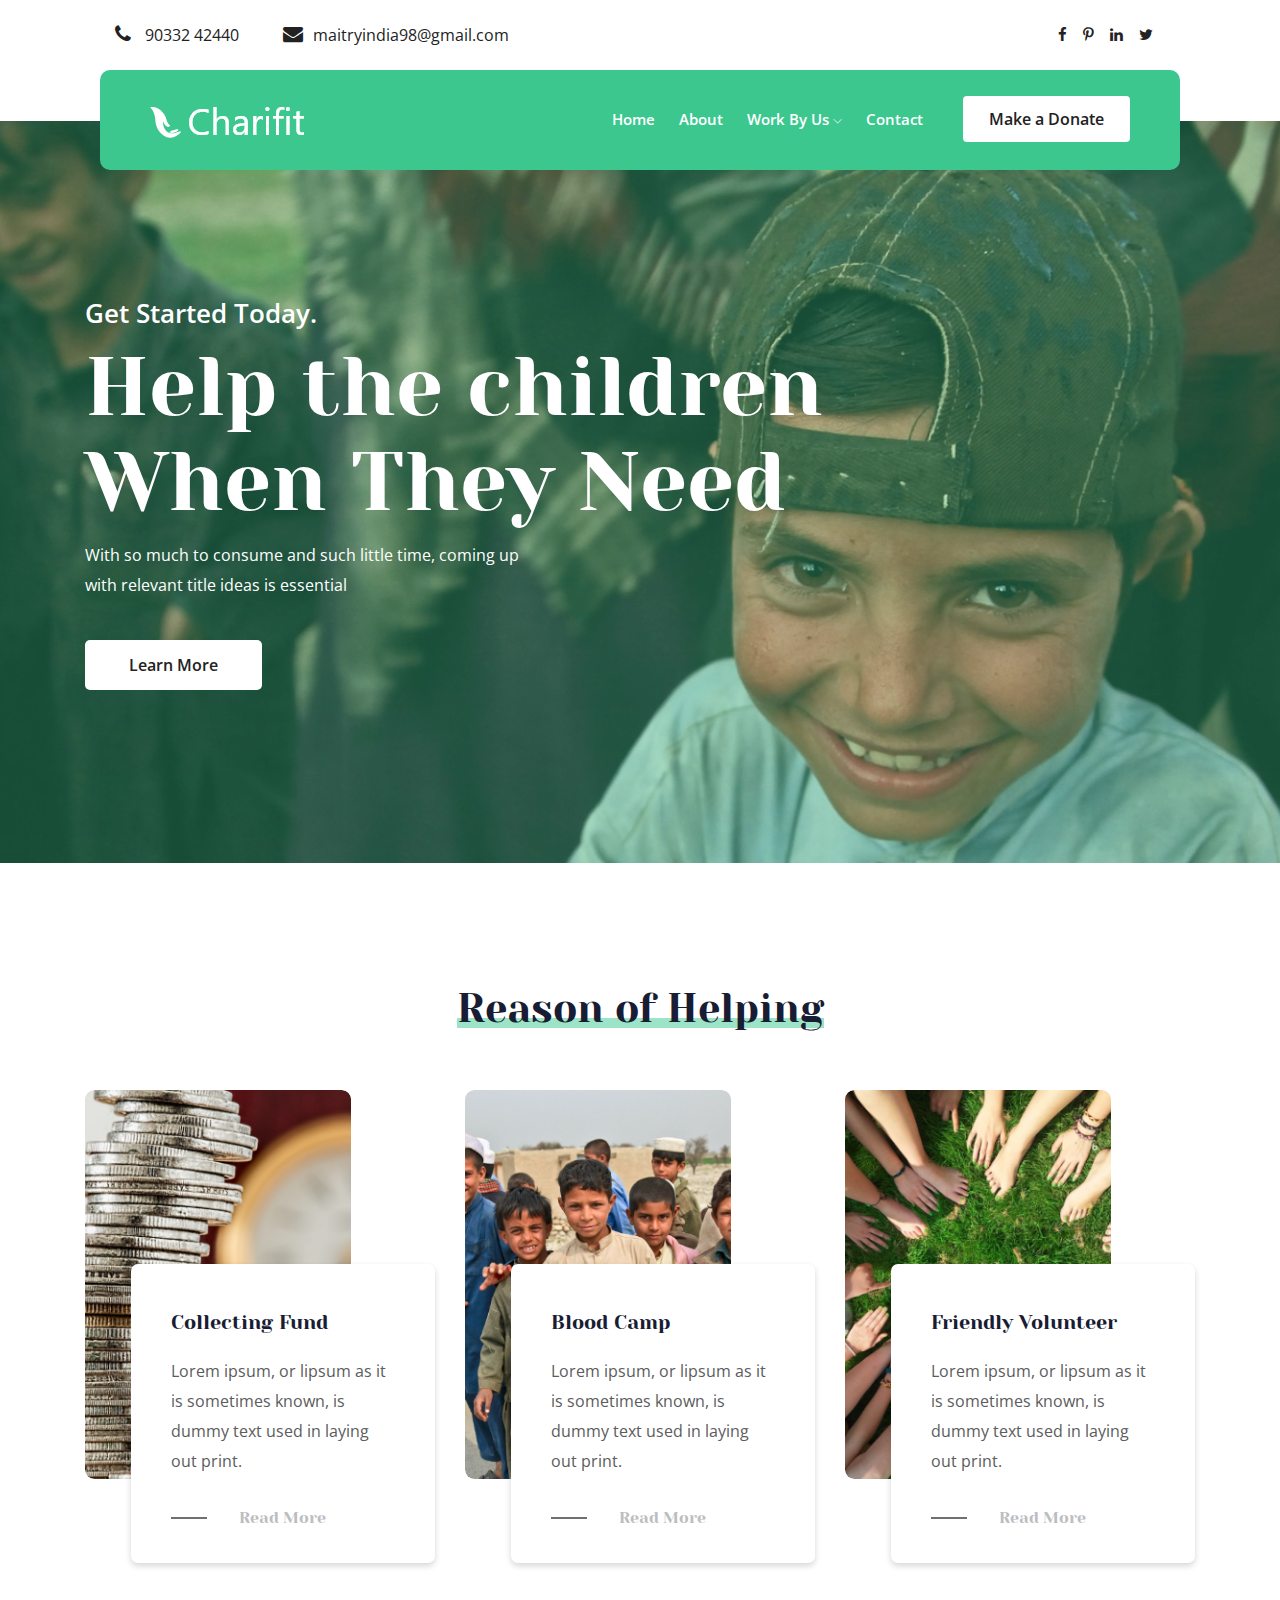
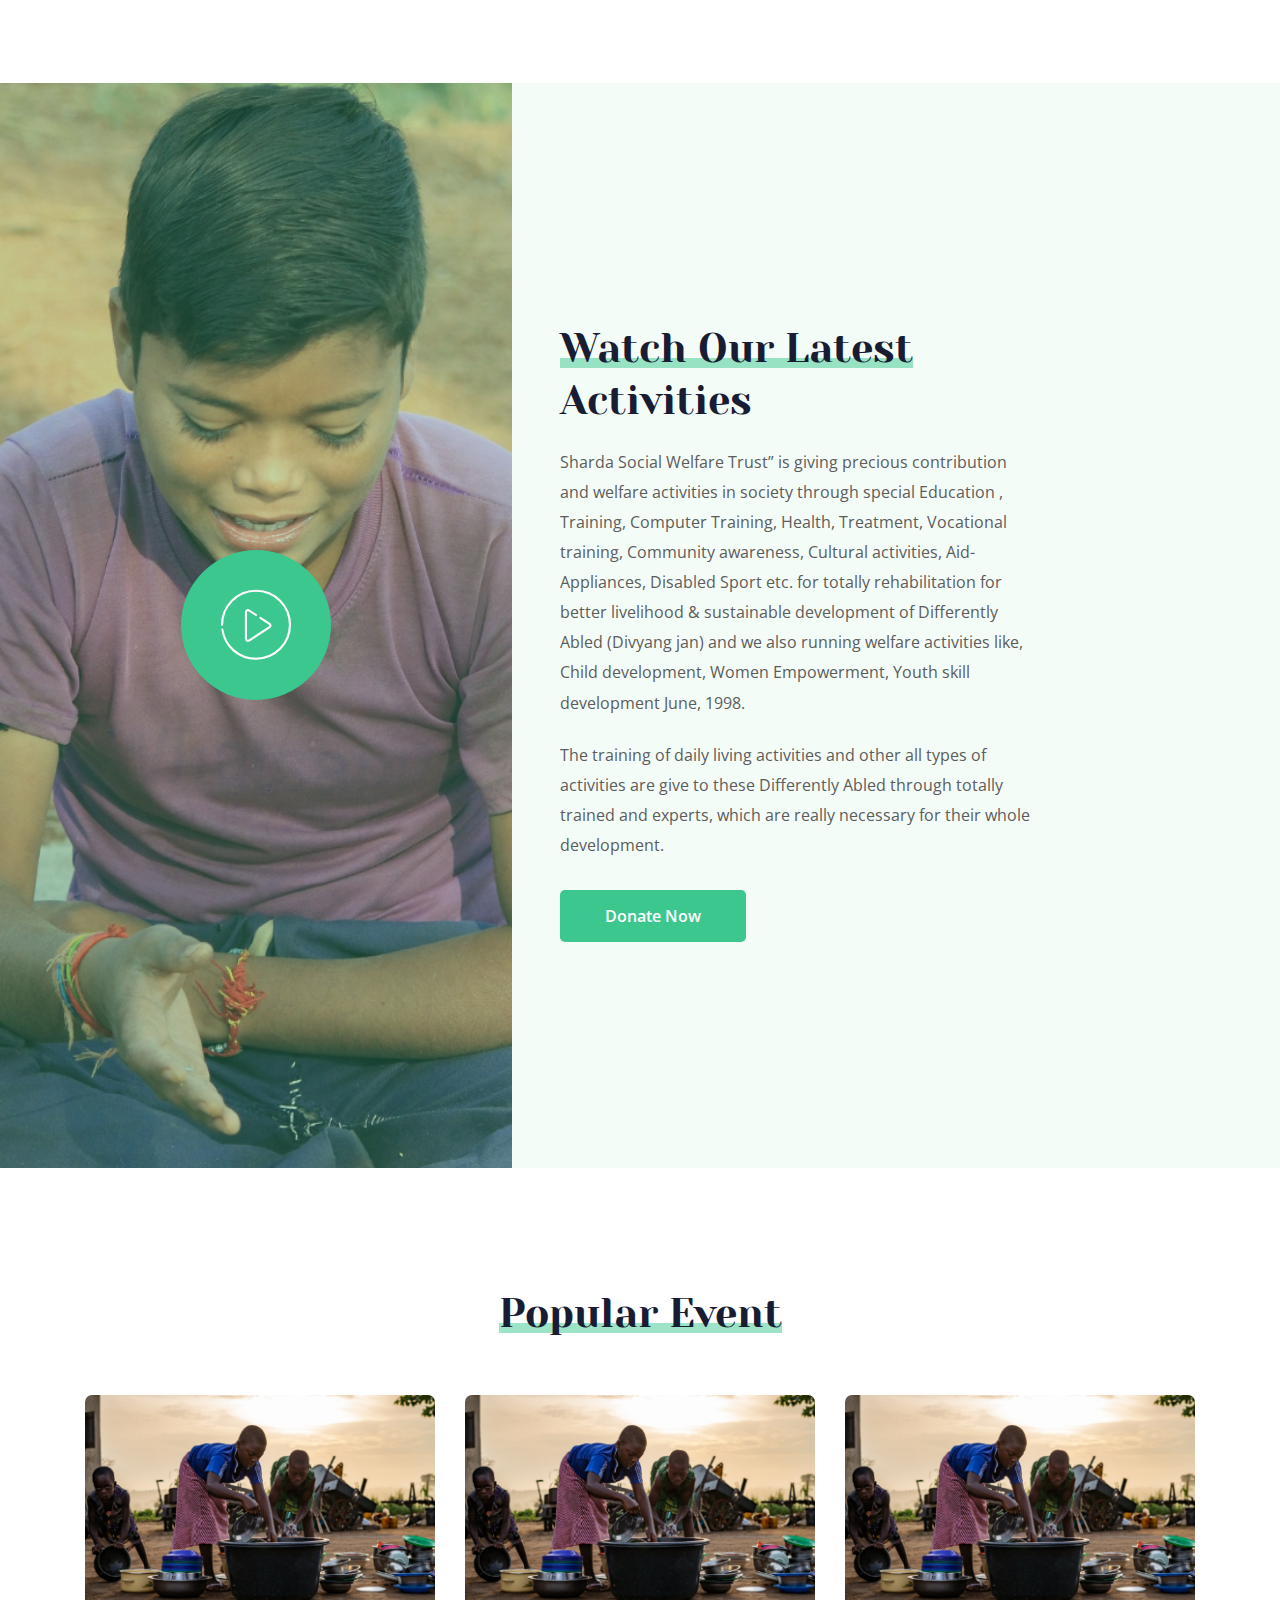
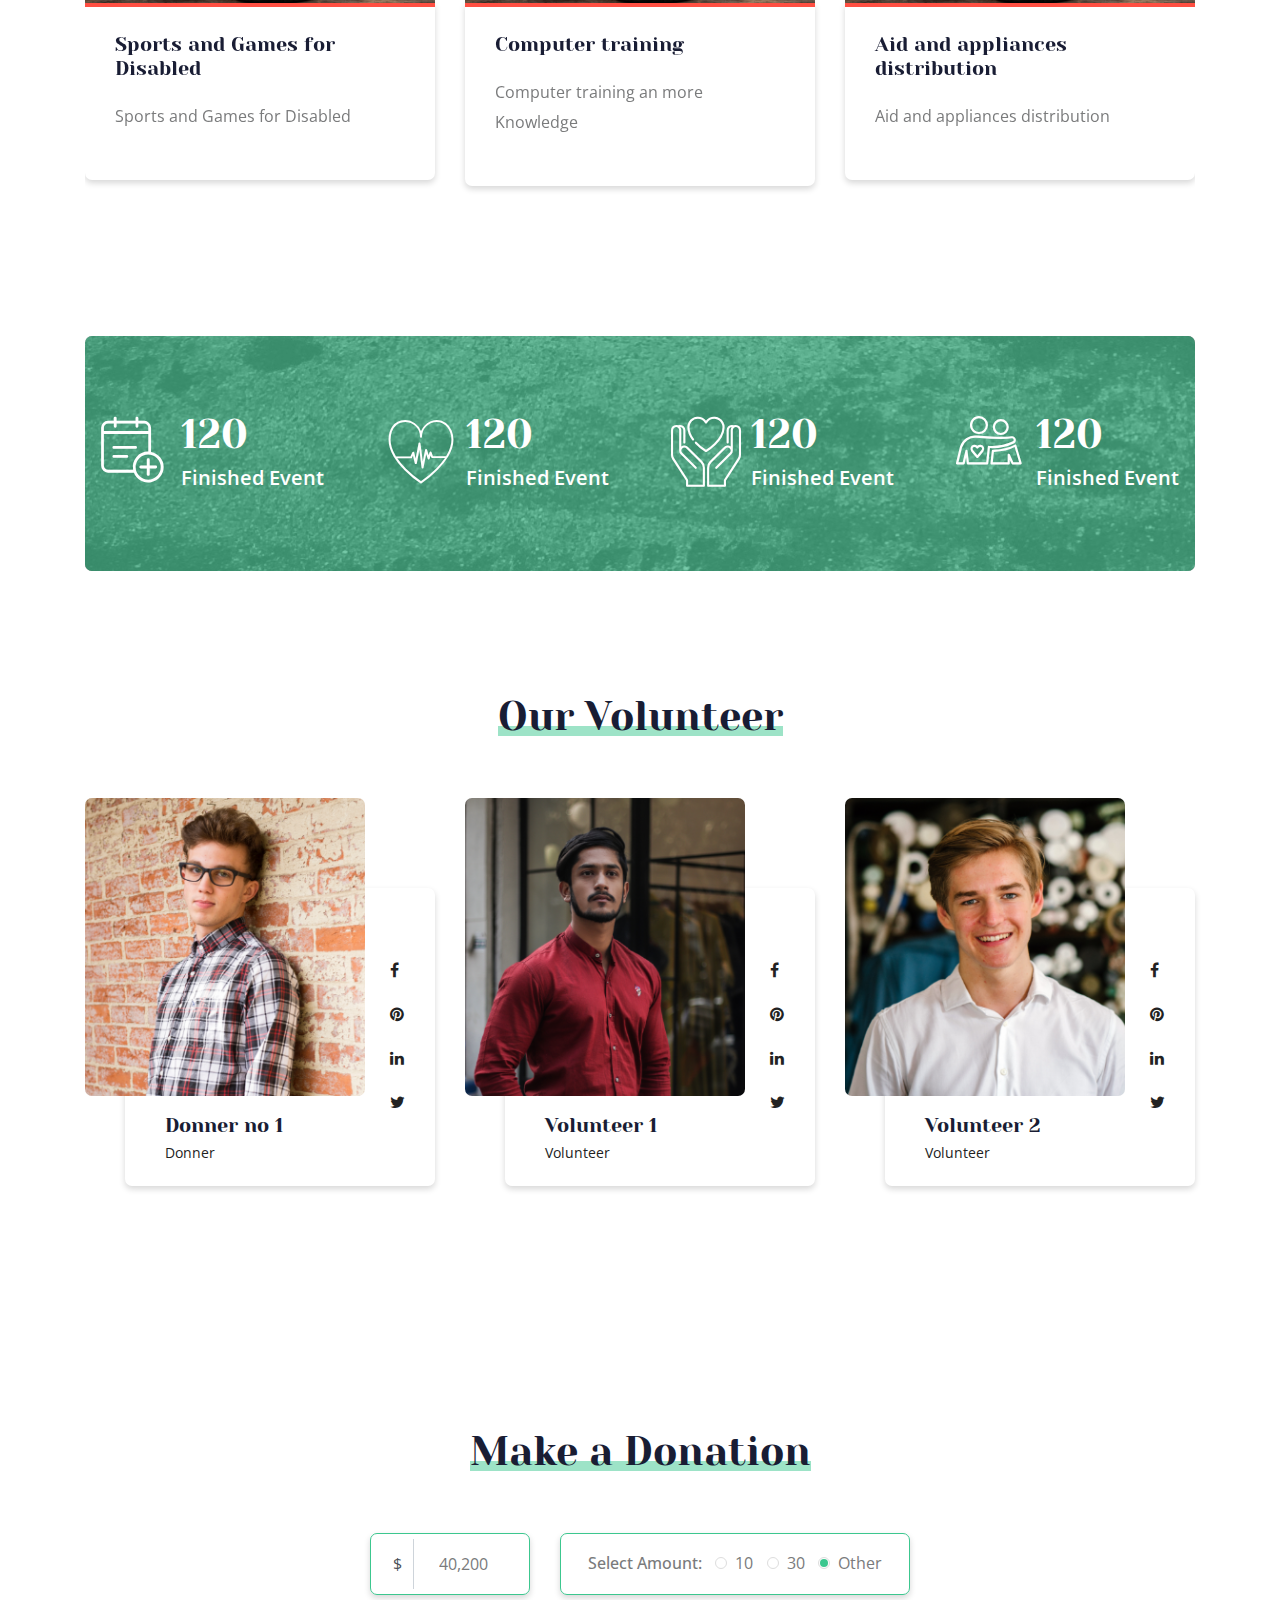
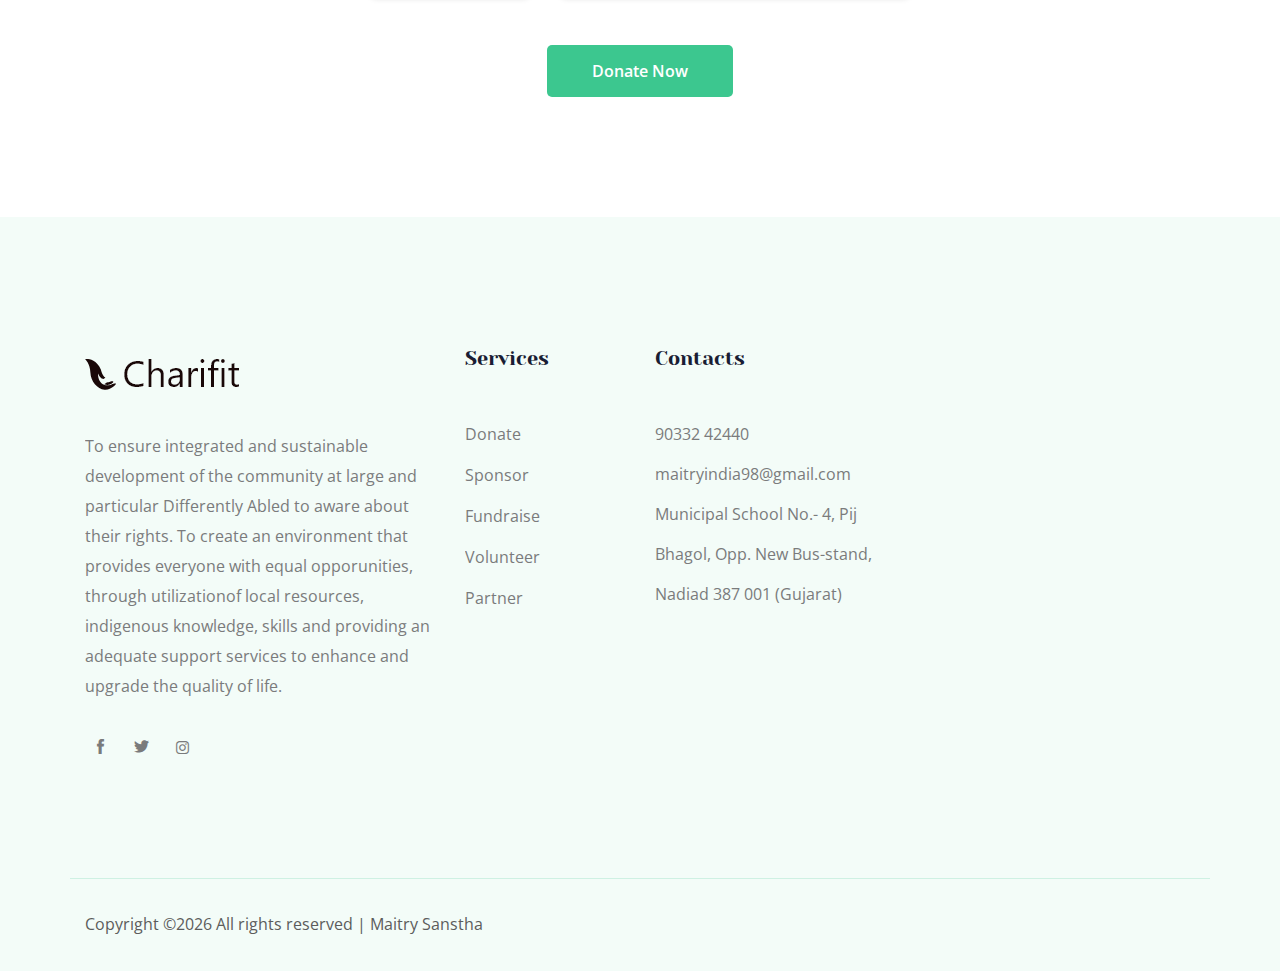
<file: index.html>
<!doctype html>
<html class="no-js" lang="zxx">

<head>
    <meta charset="utf-8">
    <meta http-equiv="x-ua-compatible" content="ie=edge">
    <title>Maitry Sanstha</title>
    <meta name="description" content="">
    <meta name="viewport" content="width=device-width, initial-scale=1">

    <!-- <link rel="manifest" href="site.webmanifest"> -->
    <link rel="shortcut icon" type="image/x-icon" href="img/favicon.png">
    <!-- Place favicon.ico in the root directory -->

    <!-- CSS here -->
    <link rel="stylesheet" href="css/bootstrap.min.css">
    <link rel="stylesheet" href="css/owl.carousel.min.css">
    <link rel="stylesheet" href="css/magnific-popup.css">
    <link rel="stylesheet" href="css/font-awesome.min.css">
    <link rel="stylesheet" href="css/themify-icons.css">
    <link rel="stylesheet" href="css/nice-select.css">
    <link rel="stylesheet" href="css/flaticon.css">
    <link rel="stylesheet" href="css/gijgo.css">
    <link rel="stylesheet" href="css/animate.css">
    <link rel="stylesheet" href="css/slicknav.css">
    <link rel="stylesheet" href="css/style.css">
    <!-- <link rel="stylesheet" href="css/responsive.css"> -->
</head>

<body>
    <!--[if lte IE 9]>
            <p class="browserupgrade">You are using an <strong>outdated</strong> browser. Please <a href="https://browsehappy.com/">upgrade your browser</a> to improve your experience and security.</p>
        <![endif]-->


    <!-- header-start -->
    <header>
        <div class="header-area ">
            <div class="header-top_area">
                <div class="container-fluid">
                    <div class="row">
                        <div class="col-xl-6 col-md-12 col-lg-8">
                            <div class="short_contact_list">
                                <ul>
                                    <li><a href="#"> <i class="fa fa-phone"></i> 90332 42440</a></li>
                                    <li><a href="#"> <i class="fa fa-envelope"></i>maitryindia98@gmail.com</a></li>
                                </ul>
                            </div>
                        </div>
                        <div class="col-xl-6 col-md-6 col-lg-4">
                            <div class="social_media_links d-none d-lg-block">
                                <a href="https://www.facebook.com/maitrysanstha.nadiad/">
                                    <i class="fa fa-facebook"></i>
                                </a>
                                <a href="#">
                                    <i class="fa fa-pinterest-p"></i>
                                </a>
                                <a href="#">
                                    <i class="fa fa-linkedin"></i>
                                </a>
                                <a href="#">
                                    <i class="fa fa-twitter"></i>
                                </a>
                            </div>
                        </div>
                    </div>
                </div>
            </div>
            <div id="sticky-header" class="main-header-area">
                <div class="container-fluid">
                    <div class="row align-items-center">
                        <div class="col-xl-3 col-lg-3">
                            <div class="logo">
                                <a href="index.html">
                                    <img src="img/logo.png" alt="">
                                </a>
                            </div>
                        </div>
                        <div class="col-xl-9 col-lg-9">
                            <div class="main-menu">
                                <nav>
                                    <ul id="navigation">
                                        <li><a href="index.html">home</a></li>
                                        <li><a href="About.html">About</a></li>
                                        <li><a href="#">Work By Us <i class="ti-angle-down"></i></a>
                                            <ul class="submenu">
                                                <li><a href="blog.html">Work By Us</a></li>
                                                <!--   -->
                                            </ul>
                                        </li>
                                          
                                        <li><a href="contact.html">Contact</a></li>
                                    </ul>
                                </nav>
                                <div class="Appointment">
                                    <div class="book_btn d-none d-lg-block">
                                        <a data-scroll-nav='1' href="#">Make a Donate</a>
                                    </div>
                                </div>
                            </div>
                        </div>
                        <div class="col-12">
                            <div class="mobile_menu d-block d-lg-none"></div>
                        </div>
                    </div>
                </div>
            </div>
        </div>
    </header>
    <!-- header-end -->

    <!-- slider_area_start -->
    <div class="slider_area">
        <div class="single_slider  d-flex align-items-center slider_bg_1 overlay2">
            <div class="container">
                <div class="row">
                    <div class="col-lg-9">
                        <div class="slider_text ">
                            <span>Get Started Today.</span>
                            <h3> Help the children
                                When They Need</h3>
                            <p>With so much to consume and such little time, coming up <br>
                                with relevant title ideas is essential</p>
                            <a href="About.html" class="boxed-btn3">Learn More
                            </a>
                        </div>
                    </div>
                </div>
            </div>
        </div>
    </div>
    <!-- slider_area_end -->

    <!-- reson_area_start  -->
    <div class="reson_area section_padding">
        <div class="container">
            <div class="row justify-content-center">
                <div class="col-lg-6">
                    <div class="section_title text-center mb-55">
                        <h3><span>Reason of Helping</span></h3>
                    </div>
                </div>
            </div>
            <div class="row justify-content-center">
                <div class="col-lg-4 col-md-6">
                    <div class="single_reson">
                        <div class="thum">
                            <div class="thum_1">
                                <img src="img/help/1.png" alt="">
                            </div>
                        </div>
                        <div class="help_content">
                            <h4>Collecting Fund</h4>
                            <p>Lorem ipsum, or lipsum as it is 
                                sometimes known, is dummy 
                                text used in laying out print.</p>
                            <a href="#" class="read_more">Read More</a>
                        </div>
                    </div>
                </div>
                <div class="col-lg-4 col-md-6">
                    <div class="single_reson">
                        <div class="thum">
                            <div class="thum_1">
                                <img src="img/help/2.png" alt="">
                            </div>
                        </div>
                        <div class="help_content">
                            <h4>Blood Camp</h4>
                            <p>Lorem ipsum, or lipsum as it is 
                                sometimes known, is dummy 
                                text used in laying out print.</p>
                            <a href="#" class="read_more">Read More</a>
                        </div>
                    </div>
                </div>
                <div class="col-lg-4 col-md-6">
                    <div class="single_reson">
                        <div class="thum">
                            <div class="thum_1">
                                <img src="img/help/3.png" alt="">
                            </div>
                        </div>
                        <div class="help_content">
                            <h4>Friendly Volunteer</h4>
                            <p>Lorem ipsum, or lipsum as it is 
                                sometimes known, is dummy 
                                text used in laying out print.</p>
                            <a href="#" class="read_more">Read More</a>
                        </div>
                    </div>
                </div>
            </div>
        </div>
    </div>
    <!-- reson_area_end  -->

    <!-- latest_activites_area_start  -->
    <div class="latest_activites_area">
        <div class=" video_bg_1 video_activite  d-flex align-items-center justify-content-center">
            <a class="popup-video" href="https://www.youtube.com/watch?v=MG3jGHnBVQs">
                <i class="flaticon-ui"></i>
            </a>
        </div>
        <div class="container">
            <div class="row justify-content-end">
                <div class="col-lg-7">
                    <div class="activites_info">
                        <div class="section_title">
                            <h3> <span>Watch Our Latest  </span><br>
                                Activities</h3>
                        </div>
                        <p class="para_1">Sharda Social Welfare Trust” is giving precious contribution and welfare activities in society through special Education ,
                            Training, Computer Training, Health, Treatment, Vocational training, Community awareness, 
                            Cultural activities, Aid-Appliances, Disabled Sport etc. for totally rehabilitation
                            for better livelihood & sustainable development of Differently Abled (Divyang jan) and
                            we also running welfare activities like, Child development, Women Empowerment, Youth skill
                            development June, 1998.</p class="para_1">
                        <p class="para_2">The training of daily living activities and other all types of activities are give to these Differently Abled
                            through totally trained and experts, which are really necessary for their whole development.</p>
                        <a href="#" data-scroll-nav='1' class="boxed-btn4">Donate Now</a>
                    </div>
                </div>
            </div>
        </div>
    </div>
    <!-- latest_activites_area_end  -->

    <!-- popular_causes_area_start  -->
    <div class="popular_causes_area section_padding">
        <div class="container">
            <div class="row justify-content-center">
                <div class="col-lg-6">
                    <div class="section_title text-center mb-55">
                        <h3><span>Popular Event</span></h3>
                    </div>
                </div>
            </div>
            <div class="row">
                <div class="col-lg-12">
                    <div class="causes_active owl-carousel">
                        <div class="single_cause">
                            <div class="thumb">
                                <img src="img/causes/1.png" alt="">
                            </div>
                            <div class="causes_content">
                                <div class="custom_progress_bar">
                                    <div class="progress">
                                        <!-- <div class="progress-bar" role="progressbar" style="width: 30%;" aria-valuenow="30" aria-valuemin="0" aria-valuemax="100">
                                            <span class="progres_count">
                                                30%
                                            </span>
                                        </div> -->
                                      </div>
                                </div>
                                <!-- <div class="balance d-flex justify-content-between align-items-center">
                                    <span>Raised: $5000.00 </span>
                                    <span>Goal: $9000.00 </span>
                                </div>
                                <h4>Help us to Send Food</h4> -->
                                <h4>Sports and Games for Disabled</h4> 
                                <p>Sports and Games for Disabled</p>
                                <!-- <a class="read_more" href="cause_details.html">Read More</a> -->
                            </div>
                        </div>
                        <div class="single_cause">
                            <div class="thumb">
                                <img src="img/causes/1.png" alt="">
                            </div>
                            <div class="causes_content">
                                <div class="custom_progress_bar">
                                    <div class="progress">
                                        <!-- <div class="progress-bar" role="progressbar" style="width: 30%;" aria-valuenow="30" aria-valuemin="0" aria-valuemax="100">
                                            <span class="progres_count">
                                                30%
                                            </span>
                                        </div> -->
                                      </div>
                                </div>
                                <!-- <div class="balance d-flex justify-content-between align-items-center">
                                    <span>Raised: $5000.00 </span>
                                    <span>Goal: $9000.00 </span>
                                </div>-->
                                <h4>Computer training</h4> 
                                <p>Computer training an more Knowledge</p>
                                <!-- <a class="read_more" href="cause_details.html">Read More</a> -->
                            </div>
                        </div>
                        <div class="single_cause">
                            <div class="thumb">
                                <img src="img/causes/1.png" alt="">
                            </div>
                            <div class="causes_content">
                                <div class="custom_progress_bar">
                                    <div class="progress">
                                        <!-- <div class="progress-bar" role="progressbar" style="width: 30%;" aria-valuenow="30" aria-valuemin="0" aria-valuemax="100">
                                            <span class="progres_count">
                                                30%
                                            </span>
                                        </div> -->
                                      </div>
                                </div>
                                <!-- <div class="balance d-flex justify-content-between align-items-center">
                                    <span>Raised: $5000.00 </span>
                                    <span>Goal: $9000.00 </span>
                                </div>
                                <h4>Help us to Send Food</h4> -->
                                <h4>Aid and appliances distribution</h4> 
                                <p>Aid and appliances distribution</p>
                                <!-- <a class="read_more" href="cause_details.html">Read More</a> -->
                            </div>
                        </div>
                        </div>
                        
                    </div>
                </div>
            </div>
        </div>
    </div>
    <!-- popular_causes_area_end  -->

    <!-- counter_area_start  -->
    <div class="counter_area">
        <div class="container">
            <div class="counter_bg overlay">
                <div class="row">
                    <div class="col-lg-3 col-md-6">
                        <div class="single_counter d-flex align-items-center justify-content-center">
                            <div class="icon">
                                <i class="flaticon-calendar"></i>
                            </div>
                            <div class="events">
                                <h3 class="counter">120</h3>
                                <p>Finished Event</p>
                            </div>
                        </div>
                    </div>
                    <div class="col-lg-3 col-md-6">
                        <div class="single_counter d-flex align-items-center justify-content-center">
                            <div class="icon">
                                <i class="flaticon-heart-beat"></i>
                            </div>
                            <div class="events">
                                <h3 class="counter">120</h3>
                                <p>Finished Event</p>
                            </div>
                        </div>
                    </div>
                    <div class="col-lg-3 col-md-6">
                        <div class="single_counter d-flex align-items-center justify-content-center">
                            <div class="icon">
                                <i class="flaticon-in-love"></i>
                            </div>
                            <div class="events">
                                <h3 class="counter">120</h3>
                                <p>Finished Event</p>
                            </div>
                        </div>
                    </div>
                    <div class="col-lg-3 col-md-6">
                        <div class="single_counter d-flex align-items-center justify-content-center">
                            <div class="icon">
                                <i class="flaticon-hug"></i>
                            </div>
                            <div class="events">
                                <h3 class="counter">120</h3>
                                <p>Finished Event</p>
                            </div>
                        </div>
                    </div>
                </div>
            </div>
        </div>
    </div>
    <!-- counter_area_end  -->

    <!-- our_volunteer_area_start  -->
    <div class="our_volunteer_area section_padding">
        <div class="container">
            <div class="row justify-content-center">
                <div class="col-lg-6">
                    <div class="section_title text-center mb-55">
                        <h3><span>Our Volunteer</span></h3>
                    </div>
                </div>
            </div>
            <div class="row justify-content-center">
                <div class="col-lg-4 col-md-6">
                    <div class="single_volenteer">
                        <div class="volenteer_thumb">
                            <img src="img/volenteer/1.png" alt="">
                        </div>
                        <div class="voolenteer_info d-flex align-items-end">
                            <div class="social_links">
                                <ul>
                                    <li>
                                        <a href="#"> <i class="fa fa-facebook"></i> </a>
                                    </li>
                                    <li>
                                        <a href="#"> <i class="fa fa-pinterest"></i> </a>
                                    </li>
                                    <li>
                                        <a href="#"> <i class="fa fa-linkedin"></i> </a>
                                    </li>
                                    <li>
                                        <a href="#"> <i class="fa fa-twitter"></i> </a>
                                    </li>
                                </ul>
                            </div>
                            <div class="info_inner">
                                <h4>Donner no 1</h4>
                                <p>Donner</p>
                            </div>
                        </div>
                    </div>
                </div>
                <div class="col-lg-4 col-md-6">
                    <div class="single_volenteer">
                        <div class="volenteer_thumb">
                            <img src="img/volenteer/2.png" alt="">
                        </div>
                        <div class="voolenteer_info d-flex align-items-end">
                            <div class="social_links">
                                <ul>
                                    <li>
                                        <a href="#"> <i class="fa fa-facebook"></i> </a>
                                    </li>
                                    <li>
                                        <a href="#"> <i class="fa fa-pinterest"></i> </a>
                                    </li>
                                    <li>
                                        <a href="#"> <i class="fa fa-linkedin"></i> </a>
                                    </li>
                                    <li>
                                        <a href="#"> <i class="fa fa-twitter"></i> </a>
                                    </li>
                                </ul>
                            </div>
                            <div class="info_inner">
                                <h4>Volunteer 1</h4>
                                <p>Volunteer</p>
                            </div>
                        </div>
                    </div>
                </div>
                <div class="col-lg-4 col-md-6">
                    <div class="single_volenteer">
                        <div class="volenteer_thumb">
                            <img src="img/volenteer/3.png" alt="">
                        </div>
                        <div class="voolenteer_info d-flex align-items-end">
                            <div class="social_links">
                                <ul>
                                    <li>
                                        <a href="#"> <i class="fa fa-facebook"></i> </a>
                                    </li>
                                    <li>
                                        <a href="#"> <i class="fa fa-pinterest"></i> </a>
                                    </li>
                                    <li>
                                        <a href="#"> <i class="fa fa-linkedin"></i> </a>
                                    </li>
                                    <li>
                                        <a href="#"> <i class="fa fa-twitter"></i> </a>
                                    </li>
                                </ul>
                            </div>
                            <div class="info_inner">
                                <h4>Volunteer 2</h4>
                                <p>Volunteer</p>
                            </div>
                        </div>
                    </div>
                </div>
            </div>
        </div>
    </div>
    <!-- our_volunteer_area_end  -->

    <!-- news__area_start  -->
    <!-- <div class="news__area section_padding">
        <div class="container">
            <div class="row justify-content-center">
                <div class="col-lg-6">
                    <div class="section_title text-center mb-55">
                        <h3><span>News & Updates</span></h3>
                    </div>
                </div>
            </div>
            <div class="row">
                <div class="col-lg-12">
                    <div class="news_active owl-carousel">
                        <div class="single__Work By Us d-flex align-items-center">
                            <div class="thum">
                                <img src="img/news/1.png" alt="">
                            </div>
                            <div class="newsinfo">
                                <span>July 18, 2019</span>
                                <a href="single-blog.html">
                                    <h3>Pure Water Is More 
                                        Essential</h3>
                                </a>
                                <p>The passage experienced a 
                                    surge in popularity during the 
                                    1960s when used it on their  
                                    sheets, and again.</p>
                                <a class="read_more" href="single-blog.html">Read More</a>
                            </div>
                        </div>
                        <div class="single__Work By Us d-flex align-items-center">
                            <div class="thum">
                                <img src="img/news/2.png" alt="">
                            </div>
                            <div class="newsinfo">
                                <span>July 18, 2019</span>
                                <a href="single-blog.html">
                                    <h3>Pure Water Is More 
                                        Essential</h3>
                                </a>
                                <p>The passage experienced a 
                                    surge in popularity during the 
                                    1960s when used it on their  
                                    sheets, and again.</p>
                                <a class="read_more" href="single-blog.html">Read More</a>
                            </div>
                        </div>
                    </div>
                </div>
            </div>
        </div>
    </div> -->
    <!-- news__area_end  -->

    <div data-scroll-index='1' class="make_donation_area section_padding">
        <div class="container">
            <div class="row justify-content-center">
                <div class="col-lg-6">
                    <div class="section_title text-center mb-55">
                        <h3><span>Make a Donation</span></h3>
                    </div>
                </div>
            </div>
            <div class="row justify-content-center">
                <div class="col-lg-6">
                    <form action="#" class="donation_form">
                        <div class="row align-items-center">
                            <div class="col-md-4">
                                <div class="single_amount">
                                    <div class="input_field">
                                        <div class="input-group">
                                            <div class="input-group-prepend">
                                              <span class="input-group-text" id="basic-addon1">$</span>
                                            </div>
                                            <input type="text" class="form-control" placeholder="40,200" aria-label="Username" aria-describedby="basic-addon1">
                                          </div>
                                    </div>
                                </div>
                            </div>
                            <div class="col-md-8">
                                <div class="single_amount">
                                   <div class="fixed_donat d-flex align-items-center justify-content-between">
                                       <div class="select_prise">
                                           <h4>Select Amount:</h4>
                                       </div>
                                        <div class="single_doonate"> 
                                            <input type="radio" id="blns_1" name="radio-group" checked>
                                            <label for="blns_1">10</label>
                                        </div>
                                        <div class="single_doonate"> 
                                            <input type="radio" id="blns_2" name="radio-group" checked>
                                            <label for="blns_2">30</label>
                                        </div>
                                        <div class="single_doonate"> 
                                            <input type="radio" id="Other" name="radio-group" checked>
                                            <label for="Other">Other</label>
                                        </div>
                                   </div>
                                </div>
                            </div>
                        </div>
                    </form>
                </div>
            </div>
            <div class="row">
                <div class="col-12">
                    <div class="donate_now_btn text-center">
                        <a href="#" class="boxed-btn4">Donate Now</a>
                    </div>
                </div>

            </div>
        </div>
    </div>

    <!-- footer_start  -->
    <footer class="footer">
        <div class="footer_top">
            <div class="container">
                <div class="row">
                    <div class="col-xl-4 col-md-6 col-lg-4 ">
                        <div class="footer_widget">
                            <div class="footer_logo">
                                <a href="#">
                                    <img src="img/footer_logo.png" alt="">
                                </a>
                            </div>
                            <p class="address_text">To ensure integrated and sustainable development of the community at large and particular Differently Abled to aware about their rights. To
                                                    create an environment that provides everyone with equal opporunities, through utilizationof local resources, indigenous knowledge, skills and 
                                                    providing an adequate support services to enhance and upgrade the quality of life.
                            </p>
                            <div class="socail_links">
                                <ul>
                                    <li>
                                        <a href="#">
                                            <i class="ti-facebook"></i>
                                        </a>
                                    </li>
                                    <li>
                                        <a href="#">
                                            <i class="ti-twitter-alt"></i>
                                        </a>
                                    </li>
                                    
                                    <li>
                                        <a href="#">
                                            <i class="fa fa-instagram"></i>
                                        </a>
                                    </li>
                                </ul>
                            </div>

                        </div>
                    </div>
                    <div class="col-xl-2 col-md-6 col-lg-2">
                        <div class="footer_widget">
                            <h3 class="footer_title">
                                Services
                            </h3>
                            <ul class="links">
                                <li><a href="#">Donate</a></li>
                                <li><a href="#">Sponsor</a></li>
                                <li><a href="#">Fundraise</a></li>
                                <li><a href="#">Volunteer</a></li>
                                <li><a href="#">Partner</a></li>
                                
                            </ul>
                        </div>
                    </div>
                    <div class="col-xl-3 col-md-6 col-lg-3">
                        <div class="footer_widget">
                            <h3 class="footer_title">
                                Contacts
                            </h3>
                            <div class="contacts">
                                <p>90332 42440 <br>
                                    maitryindia98@gmail.com <br>
                                    Municipal School No.- 4, Pij Bhagol,
                                    Opp. New Bus-stand, Nadiad 387 001 (Gujarat)
                                </p>
                            </div>
                        </div>
                    </div>
                    <!-- <div class="col-xl-3 col-md-6 col-lg-3">
                        <div class="footer_widget">
                            <h3 class="footer_title">
                                Top News
                            </h3>
                            <ul class="news_links">
                                <li>
                                    <div class="thumb">
                                        <a href="#">
                                            <img src="img/news/news_1.png" alt="">
                                        </a>
                                    </div>
                                    <div class="info">
                                        <a href="#">
                                            <h4>School for African 
                                                Childrens</h4>
                                        </a>
                                        <span>Jun 12, 2019</span>
                                    </div>
                                </li>
                                <li>
                                    <div class="thumb">
                                        <a href="#">
                                            <img src="img/news/news_2.png" alt="">
                                        </a>
                                    </div>
                                    <div class="info">
                                        <a href="#">
                                            <h4>School for African 
                                                Childrens</h4>
                                        </a>
                                        <span>Jun 12, 2019</span>
                                    </div>
                                </li>
                            </ul>
                        </div>
                    </div> -->
                </div>
            </div>
        </div>
        <div class="copy-right_text">
            <div class="container">
                <div class="row">
                    <div class="bordered_1px "></div>
                    <div class="col-xl-12">
                        <p class="copy_right text-center">
                            <p><!-- Link back to   can't be removed. Template is licensed under CC BY 3.0. -->
  Copyright &copy;<script>document.write(new Date().getFullYear());</script> All rights reserved | Maitry Sanstha
  <!-- Link back to   can't be removed. Template is licensed under CC BY 3.0. --></p>
                        </p>
                    </div>
                </div>
            </div>
        </div>
    </footer>
    <!-- footer_end  -->

    <!-- link that opens popup -->

    <!-- JS here -->
    <script src="js/vendor/modernizr-3.5.0.min.js"></script>
    <script src="js/vendor/jquery-1.12.4.min.js"></script>
    <script src="js/popper.min.js"></script>
    <script src="js/bootstrap.min.js"></script>
    <script src="js/owl.carousel.min.js"></script>
    <script src="js/isotope.pkgd.min.js"></script>
    <script src="js/ajax-form.js"></script>
    <script src="js/waypoints.min.js"></script>
    <script src="js/jquery.counterup.min.js"></script>
    <script src="js/imagesloaded.pkgd.min.js"></script>
    <script src="js/scrollIt.js"></script>
    <script src="js/jquery.scrollUp.min.js"></script>
    <script src="js/wow.min.js"></script>
    <script src="js/nice-select.min.js"></script>
    <script src="js/jquery.slicknav.min.js"></script>
    <script src="js/jquery.magnific-popup.min.js"></script>
    <script src="js/plugins.js"></script>
    <script src="js/gijgo.min.js"></script>
    <!--contact js-->
    <script src="js/contact.js"></script>
    <script src="js/jquery.ajaxchimp.min.js"></script>
    <script src="js/jquery.form.js"></script>
    <script src="js/jquery.validate.min.js"></script>
    <script src="js/mail-script.js"></script>

    <script src="js/main.js"></script>
</body>

</html>
</file>
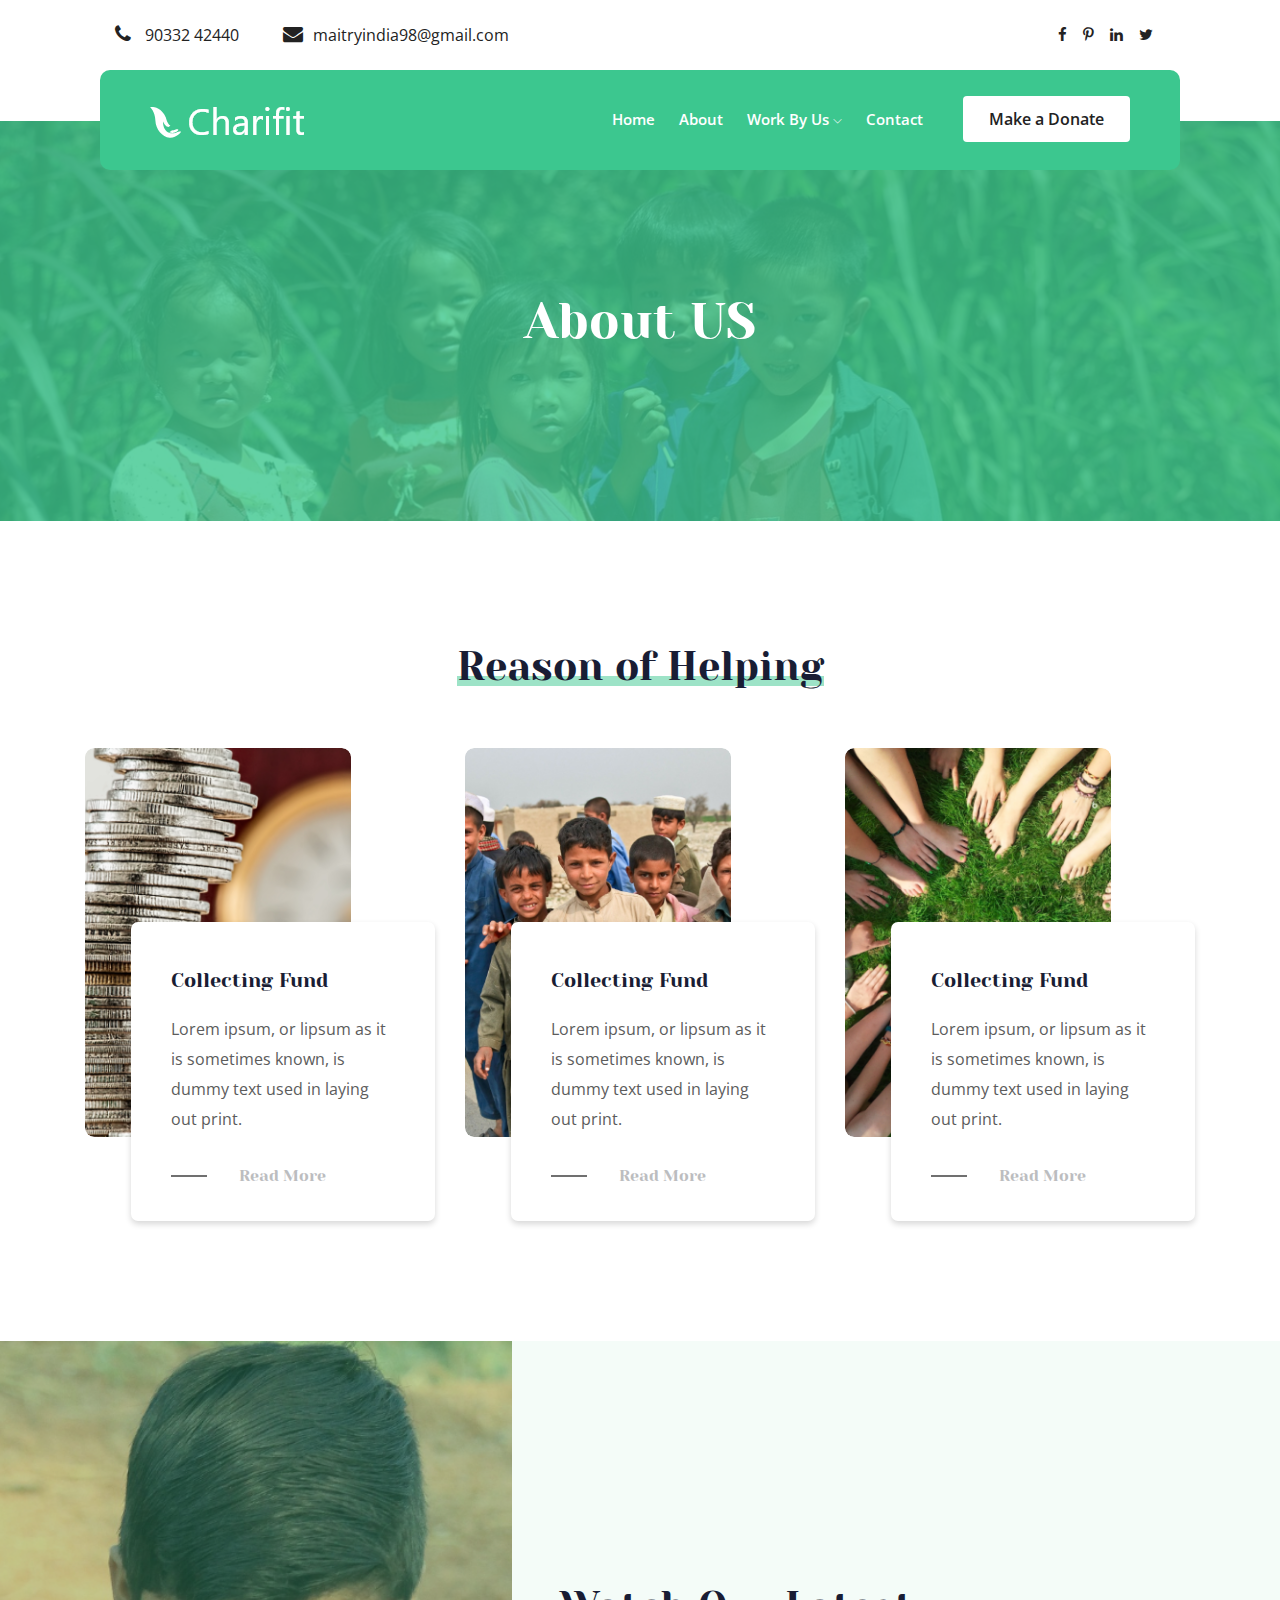
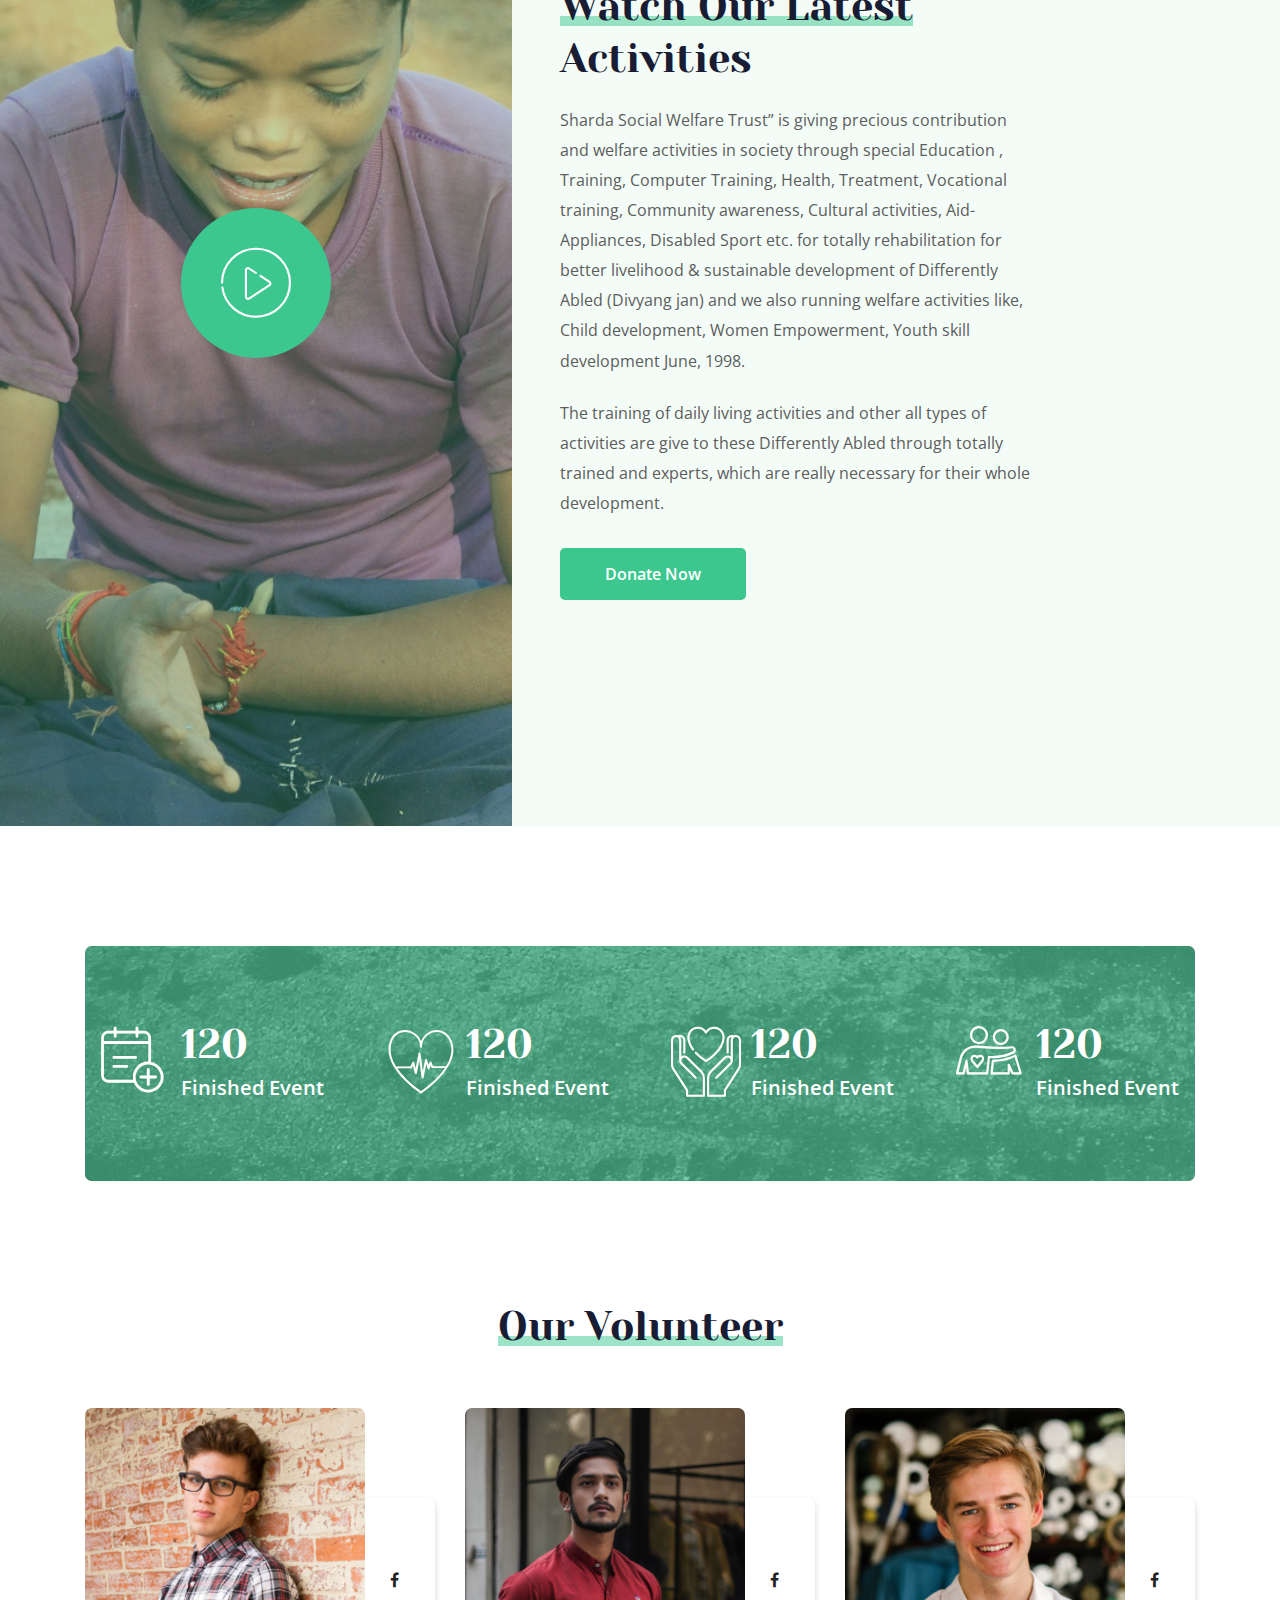
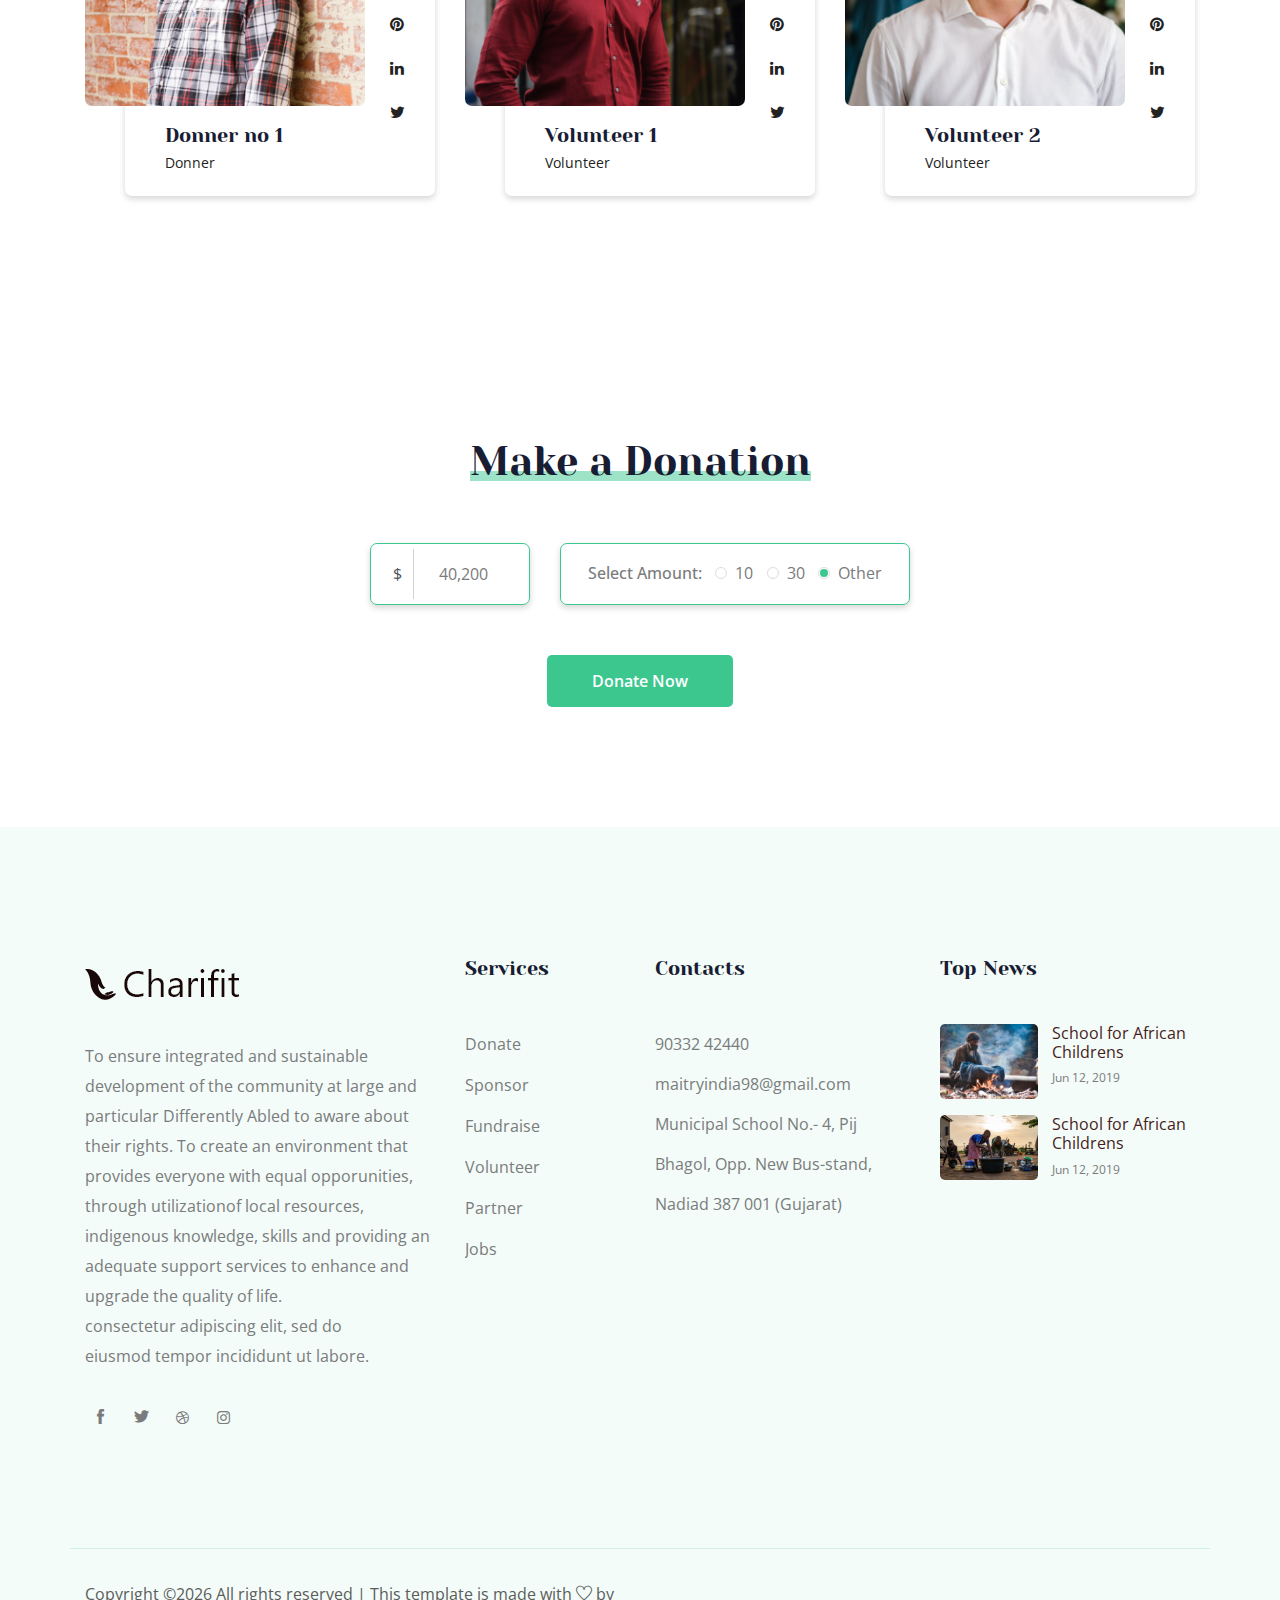
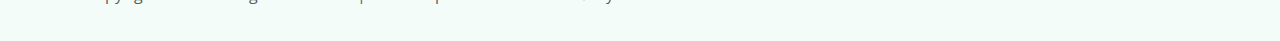
<file: About.html>
<!doctype html>
<html class="no-js" lang="zxx">

<head>
    <meta charset="utf-8">
    <meta http-equiv="x-ua-compatible" content="ie=edge">
    <title>Maitry Sanstha</title>
    <meta name="description" content="">
    <meta name="viewport" content="width=device-width, initial-scale=1">

    <!-- <link rel="manifest" href="site.webmanifest"> -->
    <link rel="shortcut icon" type="image/x-icon" href="img/favicon.png">
    <!-- Place favicon.ico in the root directory -->

    <!-- CSS here -->
    <link rel="stylesheet" href="css/bootstrap.min.css">
    <link rel="stylesheet" href="css/owl.carousel.min.css">
    <link rel="stylesheet" href="css/magnific-popup.css">
    <link rel="stylesheet" href="css/font-awesome.min.css">
    <link rel="stylesheet" href="css/themify-icons.css">
    <link rel="stylesheet" href="css/nice-select.css">
    <link rel="stylesheet" href="css/flaticon.css">
    <link rel="stylesheet" href="css/gijgo.css">
    <link rel="stylesheet" href="css/animate.css">
    <link rel="stylesheet" href="css/slicknav.css">
    <link rel="stylesheet" href="css/style.css">
    <!-- <link rel="stylesheet" href="css/responsive.css"> -->
</head>

<body>
    <!--[if lte IE 9]>
            <p class="browserupgrade">You are using an <strong>outdated</strong> browser. Please <a href="https://browsehappy.com/">upgrade your browser</a> to improve your experience and security.</p>
        <![endif]-->


    <!-- header-start -->
    <header>
        <div class="header-area ">
            <div class="header-top_area">
                <div class="container-fluid">
                    <div class="row">
                        <div class="col-xl-6 col-md-12 col-lg-8">
                            <div class="short_contact_list">
                                <ul>
                                    <li><a href="#"> <i class="fa fa-phone"></i> 90332 42440</a></li>
                                    <li><a href="#"> <i class="fa fa-envelope"></i>maitryindia98@gmail.com</a></li>
                                </ul>
                            </div>
                        </div>
                        <div class="col-xl-6 col-md-6 col-lg-4">
                            <div class="social_media_links d-none d-lg-block">
                                <a href="#">
                                    <i class="fa fa-facebook"></i>
                                </a>
                                <a href="#">
                                    <i class="fa fa-pinterest-p"></i>
                                </a>
                                <a href="#">
                                    <i class="fa fa-linkedin"></i>
                                </a>
                                <a href="#">
                                    <i class="fa fa-twitter"></i>
                                </a>
                            </div>
                        </div>
                    </div>
                </div>
            </div>
            <div id="sticky-header" class="main-header-area">
                <div class="container-fluid">
                    <div class="row align-items-center">
                        <div class="col-xl-3 col-lg-3">
                            <div class="logo">
                                <a href="index.html">
                                    <img src="img/logo.png" alt="">
                                </a>
                            </div>
                        </div>
                        <div class="col-xl-9 col-lg-9">
                            <div class="main-menu">
                                <nav>
                                    <ul id="navigation">
                                        <li><a href="index.html">home</a></li>
                                        <li><a href="About.html">About</a></li>
                                        <li><a href="#">Work By Us <i class="ti-angle-down"></i></a>
                                            <ul class="submenu">
                                                <li><a href="blog.html">Work By Us</a></li>
                                                 
                                            </ul>
                                        </li>
                                          
                                        <li><a href="contact.html">Contact</a></li>
                                    </ul>
                                </nav>
                                <div class="Appointment">
                                    <div class="book_btn d-none d-lg-block">
                                        <a data-scroll-nav='1' href="#">Make a Donate</a>
                                    </div>
                                </div>
                            </div>
                        </div>
                        <div class="col-12">
                            <div class="mobile_menu d-block d-lg-none"></div>
                        </div>
                    </div>
                </div>
            </div>
        </div>
    </header>
    <!-- header-end -->

    <!-- bradcam_area_start  -->
    <div class="bradcam_area breadcam_bg overlay d-flex align-items-center justify-content-center">
        <div class="container">
            <div class="row">
                <div class="col-xl-12">
                    <div class="bradcam_text text-center">
                        <h3>About US</h3>
                    </div>
                </div>
            </div>
        </div>
    </div>
    <!-- bradcam_area_end  -->

    <!-- reson_area_start  -->
    <div class="reson_area section_padding">
        <div class="container">
            <div class="row justify-content-center">
                <div class="col-lg-6">
                    <div class="section_title text-center mb-55">
                        <h3><span>Reason of Helping</span></h3>
                    </div>
                </div>
            </div>
            <div class="row justify-content-center">
                <div class="col-lg-4 col-md-6">
                    <div class="single_reson">
                        <div class="thum">
                            <div class="thum_1">
                                <img src="img/help/1.png" alt="">
                            </div>
                        </div>
                        <div class="help_content">
                            <h4>Collecting Fund</h4>
                            <p>Lorem ipsum, or lipsum as it is 
                                sometimes known, is dummy 
                                text used in laying out print.</p>
                            <a href="#" class="read_more">Read More</a>
                        </div>
                    </div>
                </div>
                <div class="col-lg-4 col-md-6">
                    <div class="single_reson">
                        <div class="thum">
                            <div class="thum_1">
                                <img src="img/help/2.png" alt="">
                            </div>
                        </div>
                        <div class="help_content">
                            <h4>Collecting Fund</h4>
                            <p>Lorem ipsum, or lipsum as it is 
                                sometimes known, is dummy 
                                text used in laying out print.</p>
                            <a href="#" class="read_more">Read More</a>
                        </div>
                    </div>
                </div>
                <div class="col-lg-4 col-md-6">
                    <div class="single_reson">
                        <div class="thum">
                            <div class="thum_1">
                                <img src="img/help/3.png" alt="">
                            </div>
                        </div>
                        <div class="help_content">
                            <h4>Collecting Fund</h4>
                            <p>Lorem ipsum, or lipsum as it is 
                                sometimes known, is dummy 
                                text used in laying out print.</p>
                            <a href="#" class="read_more">Read More</a>
                        </div>
                    </div>
                </div>
            </div>
        </div>
    </div>
    <!-- reson_area_end  -->

    <!-- latest_activites_area_start  -->
    <div class="latest_activites_area">
        <div class=" video_bg_1 video_activite  d-flex align-items-center justify-content-center">
            <a class="popup-video" href="https://www.youtube.com/watch?v=MG3jGHnBVQs">
                <i class="flaticon-ui"></i>
            </a>
        </div>
        <div class="container">
            <div class="row justify-content-end">
                <div class="col-lg-7">
                    <div class="activites_info">
                        <div class="section_title">
                            <h3> <span>Watch Our Latest  </span><br>
                                Activities</h3>
                        </div>
                        <p class="para_1">Sharda Social Welfare Trust” is giving precious contribution and welfare activities in society through special Education ,
                            Training, Computer Training, Health, Treatment, Vocational training, Community awareness, 
                            Cultural activities, Aid-Appliances, Disabled Sport etc. for totally rehabilitation
                            for better livelihood & sustainable development of Differently Abled (Divyang jan) and
                            we also running welfare activities like, Child development, Women Empowerment, Youth skill
                            development June, 1998.</p class="para_1">
                        <p class="para_2">The training of daily living activities and other all types of activities are give to these Differently Abled
                            through totally trained and experts, which are really necessary for their whole development.</p>
                        <a href="#" data-scroll-nav="1" class="boxed-btn4">Donate Now</a>
                    </div>
                </div>
            </div>
        </div>
    </div>
    <!-- latest_activites_area_end  -->

    <!-- counter_area_start  -->
    <div class="counter_area pt-120">
        <div class="container">
            <div class="counter_bg overlay">
                <div class="row">
                    <div class="col-lg-3 col-md-6">
                        <div class="single_counter d-flex align-items-center justify-content-center">
                            <div class="icon">
                                <i class="flaticon-calendar"></i>
                            </div>
                            <div class="events">
                                <h3 class="counter">120</h3>
                                <p>Finished Event</p>
                            </div>
                        </div>
                    </div>
                    <div class="col-lg-3 col-md-6">
                        <div class="single_counter d-flex align-items-center justify-content-center">
                            <div class="icon">
                                <i class="flaticon-heart-beat"></i>
                            </div>
                            <div class="events">
                                <h3 class="counter">120</h3>
                                <p>Finished Event</p>
                            </div>
                        </div>
                    </div>
                    <div class="col-lg-3 col-md-6">
                        <div class="single_counter d-flex align-items-center justify-content-center">
                            <div class="icon">
                                <i class="flaticon-in-love"></i>
                            </div>
                            <div class="events">
                                <h3 class="counter">120</h3>
                                <p>Finished Event</p>
                            </div>
                        </div>
                    </div>
                    <div class="col-lg-3 col-md-6">
                        <div class="single_counter d-flex align-items-center justify-content-center">
                            <div class="icon">
                                <i class="flaticon-hug"></i>
                            </div>
                            <div class="events">
                                <h3 class="counter">120</h3>
                                <p>Finished Event</p>
                            </div>
                        </div>
                    </div>
                </div>
            </div>
        </div>
    </div>
    <!-- counter_area_end  -->

    <!-- our_volunteer_area_start  -->
    <div class="our_volunteer_area section_padding">
        <div class="container">
            <div class="row justify-content-center">
                <div class="col-lg-6">
                    <div class="section_title text-center mb-55">
                        <h3><span>Our Volunteer</span></h3>
                    </div>
                </div>
            </div>
            <div class="row justify-content-center">
                <div class="col-lg-4 col-md-6">
                    <div class="single_volenteer">
                        <div class="volenteer_thumb">
                            <img src="img/volenteer/1.png" alt="">
                        </div>
                        <div class="voolenteer_info d-flex align-items-end">
                            <div class="social_links">
                                <ul>
                                    <li>
                                        <a href="#"> <i class="fa fa-facebook"></i> </a>
                                    </li>
                                    <li>
                                        <a href="#"> <i class="fa fa-pinterest"></i> </a>
                                    </li>
                                    <li>
                                        <a href="#"> <i class="fa fa-linkedin"></i> </a>
                                    </li>
                                    <li>
                                        <a href="#"> <i class="fa fa-twitter"></i> </a>
                                    </li>
                                </ul>
                            </div>
                            <div class="info_inner">
                                <h4>Donner no 1</h4>
                                <p>Donner</p>
                            </div>
                        </div>
                    </div>
                </div>
                <div class="col-lg-4 col-md-6">
                    <div class="single_volenteer">
                        <div class="volenteer_thumb">
                            <img src="img/volenteer/2.png" alt="">
                        </div>
                        <div class="voolenteer_info d-flex align-items-end">
                            <div class="social_links">
                                <ul>
                                    <li>
                                        <a href="#"> <i class="fa fa-facebook"></i> </a>
                                    </li>
                                    <li>
                                        <a href="#"> <i class="fa fa-pinterest"></i> </a>
                                    </li>
                                    <li>
                                        <a href="#"> <i class="fa fa-linkedin"></i> </a>
                                    </li>
                                    <li>
                                        <a href="#"> <i class="fa fa-twitter"></i> </a>
                                    </li>
                                </ul>
                            </div>
                            <div class="info_inner">
                                <h4>Volunteer 1</h4>
                                <p>Volunteer</p>
                            </div>
                        </div>
                    </div>
                </div>
                <div class="col-lg-4 col-md-6">
                    <div class="single_volenteer">
                        <div class="volenteer_thumb">
                            <img src="img/volenteer/3.png" alt="">
                        </div>
                        <div class="voolenteer_info d-flex align-items-end">
                            <div class="social_links">
                                <ul>
                                    <li>
                                        <a href="#"> <i class="fa fa-facebook"></i> </a>
                                    </li>
                                    <li>
                                        <a href="#"> <i class="fa fa-pinterest"></i> </a>
                                    </li>
                                    <li>
                                        <a href="#"> <i class="fa fa-linkedin"></i> </a>
                                    </li>
                                    <li>
                                        <a href="#"> <i class="fa fa-twitter"></i> </a>
                                    </li>
                                </ul>
                            </div>
                            <div class="info_inner">
                                <h4>Volunteer 2</h4>
                                <p>Volunteer</p>
                            </div>
                        </div>
                    </div>
                </div>
            </div>
        </div>
    </div>
    <!-- our_volunteer_area_end  -->


    <div data-scroll-index='1' class="make_donation_area section_padding">
        <div class="container">
            <div class="row justify-content-center">
                <div class="col-lg-6">
                    <div class="section_title text-center mb-55">
                        <h3><span>Make a Donation</span></h3>
                    </div>
                </div>
            </div>
            <div class="row justify-content-center">
                <div class="col-lg-6">
                    <form action="#" class="donation_form">
                        <div class="row align-items-center">
                            <div class="col-md-4">
                                <div class="single_amount">
                                    <div class="input_field">
                                        <div class="input-group">
                                            <div class="input-group-prepend">
                                              <span class="input-group-text" id="basic-addon1">$</span>
                                            </div>
                                            <input type="text" class="form-control" placeholder="40,200" aria-label="Username" aria-describedby="basic-addon1">
                                          </div>
                                    </div>
                                </div>
                            </div>
                            <div class="col-md-8">
                                <div class="single_amount">
                                   <div class="fixed_donat d-flex align-items-center justify-content-between">
                                       <div class="select_prise">
                                           <h4>Select Amount:</h4>
                                       </div>
                                        <div class="single_doonate"> 
                                            <input type="radio" id="blns_1" name="radio-group" checked>
                                            <label for="blns_1">10</label>
                                        </div>
                                        <div class="single_doonate"> 
                                            <input type="radio" id="blns_2" name="radio-group" checked>
                                            <label for="blns_2">30</label>
                                        </div>
                                        <div class="single_doonate"> 
                                            <input type="radio" id="Other" name="radio-group" checked>
                                            <label for="Other">Other</label>
                                        </div>
                                   </div>
                                </div>
                            </div>
                        </div>
                    </form>
                </div>
            </div>
            <div class="row">
                <div class="col-12">
                    <div class="donate_now_btn text-center">
                        <a href="#" class="boxed-btn4">Donate Now</a>
                    </div>
                </div>

            </div>
        </div>
    </div>

    <!-- footer_start  -->
    <footer class="footer">
        <div class="footer_top">
            <div class="container">
                <div class="row">
                    <div class="col-xl-4 col-md-6 col-lg-4 ">
                        <div class="footer_widget">
                            <div class="footer_logo">
                                <a href="#">
                                    <img src="img/footer_logo.png" alt="">
                                </a>
                            </div>
                            <p class="address_text">To ensure integrated and sustainable development of the community at large and particular Differently Abled to aware about their rights. To
create an environment that provides everyone with equal opporunities, through utilizationof local resources, indigenous knowledge, skills and providing an adequate support services to enhance and upgrade the quality of life.<br> consectetur adipiscing elit, sed do <br> eiusmod tempor incididunt ut labore.
                            </p>
                            <div class="socail_links">
                                <ul>
                                    <li>
                                        <a href="#">
                                            <i class="ti-facebook"></i>
                                        </a>
                                    </li>
                                    <li>
                                        <a href="#">
                                            <i class="ti-twitter-alt"></i>
                                        </a>
                                    </li>
                                    <li>
                                        <a href="#">
                                            <i class="fa fa-dribbble"></i>
                                        </a>
                                    </li>
                                    <li>
                                        <a href="#">
                                            <i class="fa fa-instagram"></i>
                                        </a>
                                    </li>
                                </ul>
                            </div>

                        </div>
                    </div>
                    <div class="col-xl-2 col-md-6 col-lg-2">
                        <div class="footer_widget">
                            <h3 class="footer_title">
                                Services
                            </h3>
                            <ul class="links">
                                <li><a href="#">Donate</a></li>
                                <li><a href="#">Sponsor</a></li>
                                <li><a href="#">Fundraise</a></li>
                                <li><a href="#">Volunteer</a></li>
                                <li><a href="#">Partner</a></li>
                                <li><a href="#">Jobs</a></li>
                            </ul>
                        </div>
                    </div>
                    <div class="col-xl-3 col-md-6 col-lg-3">
                        <div class="footer_widget">
                            <h3 class="footer_title">
                                Contacts
                            </h3>
                            <div class="contacts">
                                <p>90332 42440 <br>
                                    maitryindia98@gmail.com <br>
                                    Municipal School No.- 4, Pij Bhagol,
Opp. New Bus-stand, Nadiad 387 001 (Gujarat)
                                </p>
                            </div>
                        </div>
                    </div>
                    <div class="col-xl-3 col-md-6 col-lg-3">
                        <div class="footer_widget">
                            <h3 class="footer_title">
                                Top News
                            </h3>
                            <ul class="news_links">
                                <li>
                                    <div class="thumb">
                                        <a href="#">
                                            <img src="img/news/news_1.png" alt="">
                                        </a>
                                    </div>
                                    <div class="info">
                                        <a href="#">
                                            <h4>School for African 
                                                Childrens</h4>
                                        </a>
                                        <span>Jun 12, 2019</span>
                                    </div>
                                </li>
                                <li>
                                    <div class="thumb">
                                        <a href="#">
                                            <img src="img/news/news_2.png" alt="">
                                        </a>
                                    </div>
                                    <div class="info">
                                        <a href="#">
                                            <h4>School for African 
                                                Childrens</h4>
                                        </a>
                                        <span>Jun 12, 2019</span>
                                    </div>
                                </li>
                            </ul>
                        </div>
                    </div>
                </div>
            </div>
        </div>
        <div class="copy-right_text">
            <div class="container">
                <div class="row">
                    <div class="bordered_1px "></div>
                    <div class="col-xl-12">
                        <p class="copy_right text-center">
                            <p><!-- Link back to   can't be removed. Template is licensed under CC BY 3.0. -->
  Copyright &copy;<script>document.write(new Date().getFullYear());</script> All rights reserved | This template is made with <i class="ti-heart" aria-hidden="true"></i> by <a href="https:// .com" target="_blank"> </a>
  <!-- Link back to   can't be removed. Template is licensed under CC BY 3.0. --></p>
                        </p>
                    </div>
                </div>
            </div>
        </div>
    </footer>
    <!-- footer_end  -->

    <!-- link that opens popup -->

    <!-- JS here -->
    <script src="js/vendor/modernizr-3.5.0.min.js"></script>
    <script src="js/vendor/jquery-1.12.4.min.js"></script>
    <script src="js/popper.min.js"></script>
    <script src="js/bootstrap.min.js"></script>
    <script src="js/owl.carousel.min.js"></script>
    <script src="js/isotope.pkgd.min.js"></script>
    <script src="js/ajax-form.js"></script>
    <script src="js/waypoints.min.js"></script>
    <script src="js/jquery.counterup.min.js"></script>
    <script src="js/imagesloaded.pkgd.min.js"></script>
    <script src="js/scrollIt.js"></script>
    <script src="js/jquery.scrollUp.min.js"></script>
    <script src="js/wow.min.js"></script>
    <script src="js/nice-select.min.js"></script>
    <script src="js/jquery.slicknav.min.js"></script>
    <script src="js/jquery.magnific-popup.min.js"></script>
    <script src="js/plugins.js"></script>
    <script src="js/gijgo.min.js"></script>
    <!--contact js-->
    <script src="js/contact.js"></script>
    <script src="js/jquery.ajaxchimp.min.js"></script>
    <script src="js/jquery.form.js"></script>
    <script src="js/jquery.validate.min.js"></script>
    <script src="js/mail-script.js"></script>

    <script src="js/main.js"></script>
</body>

</html>
</file>
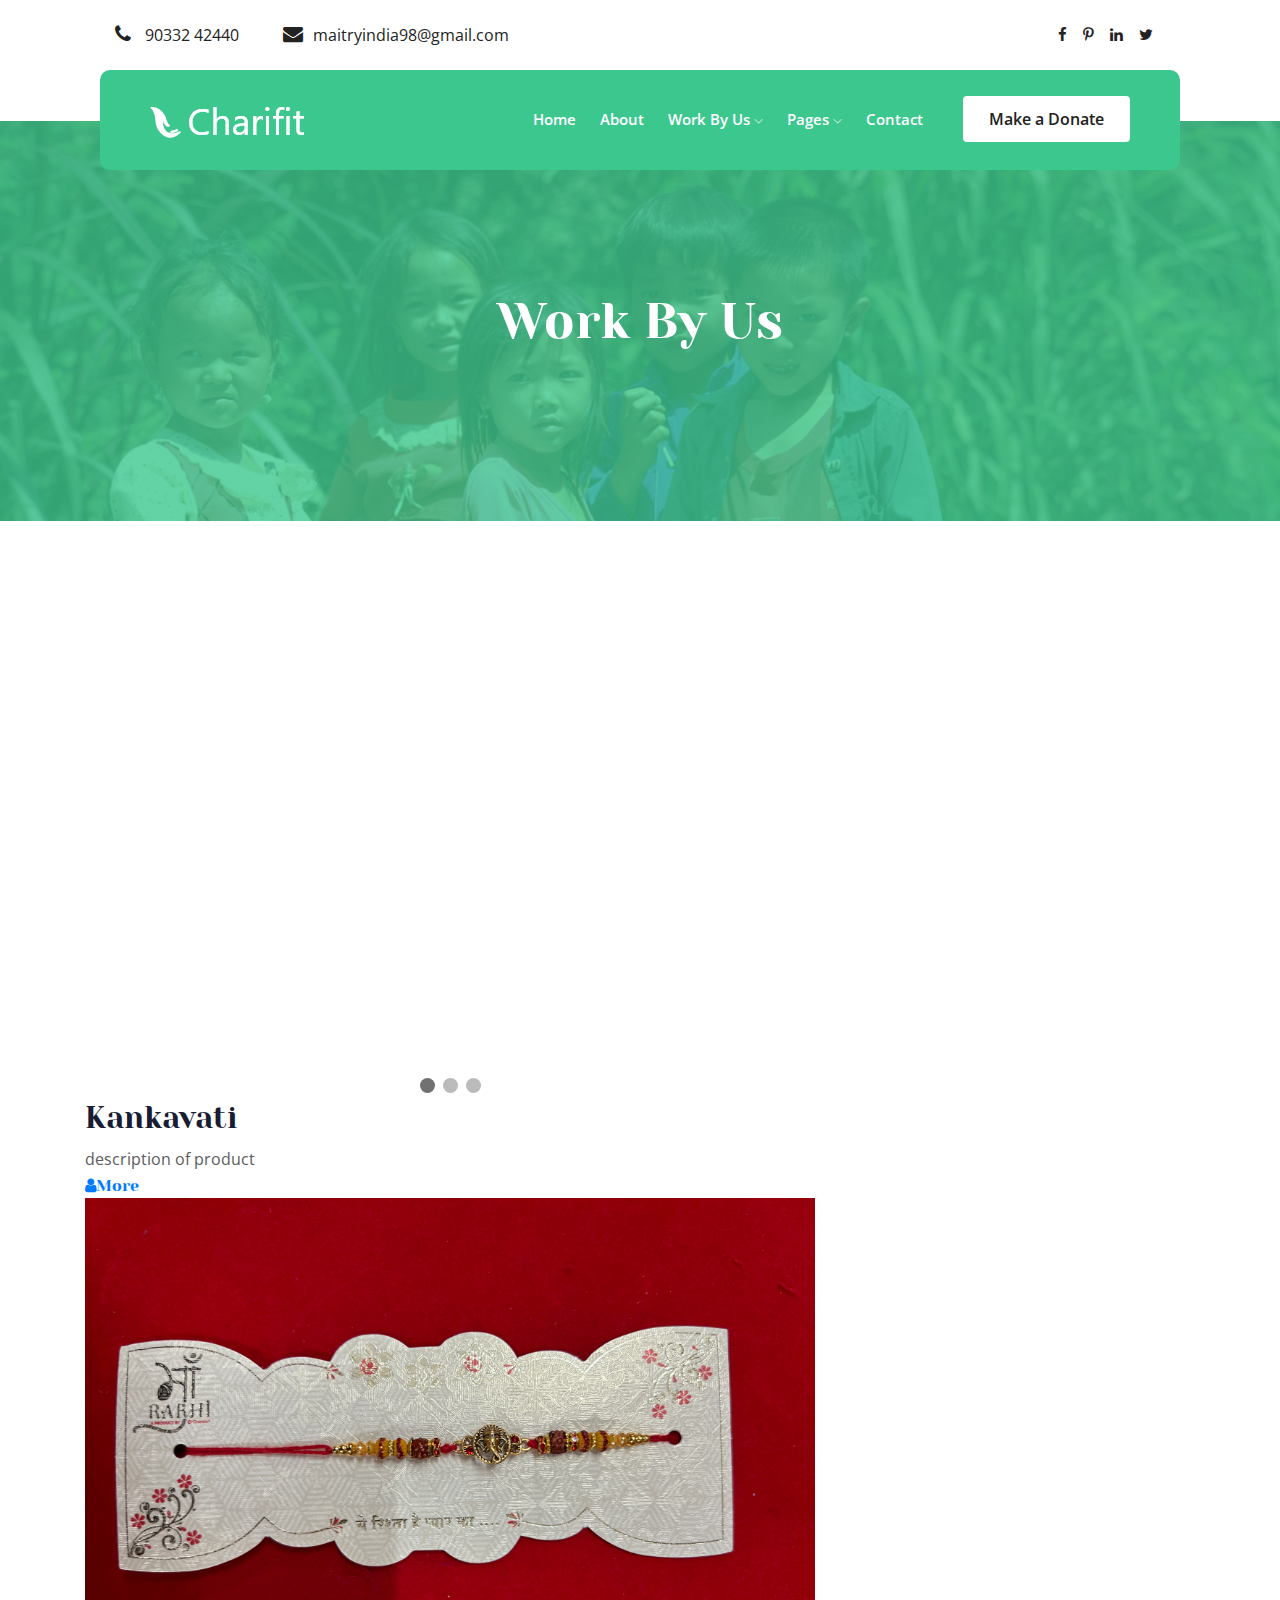
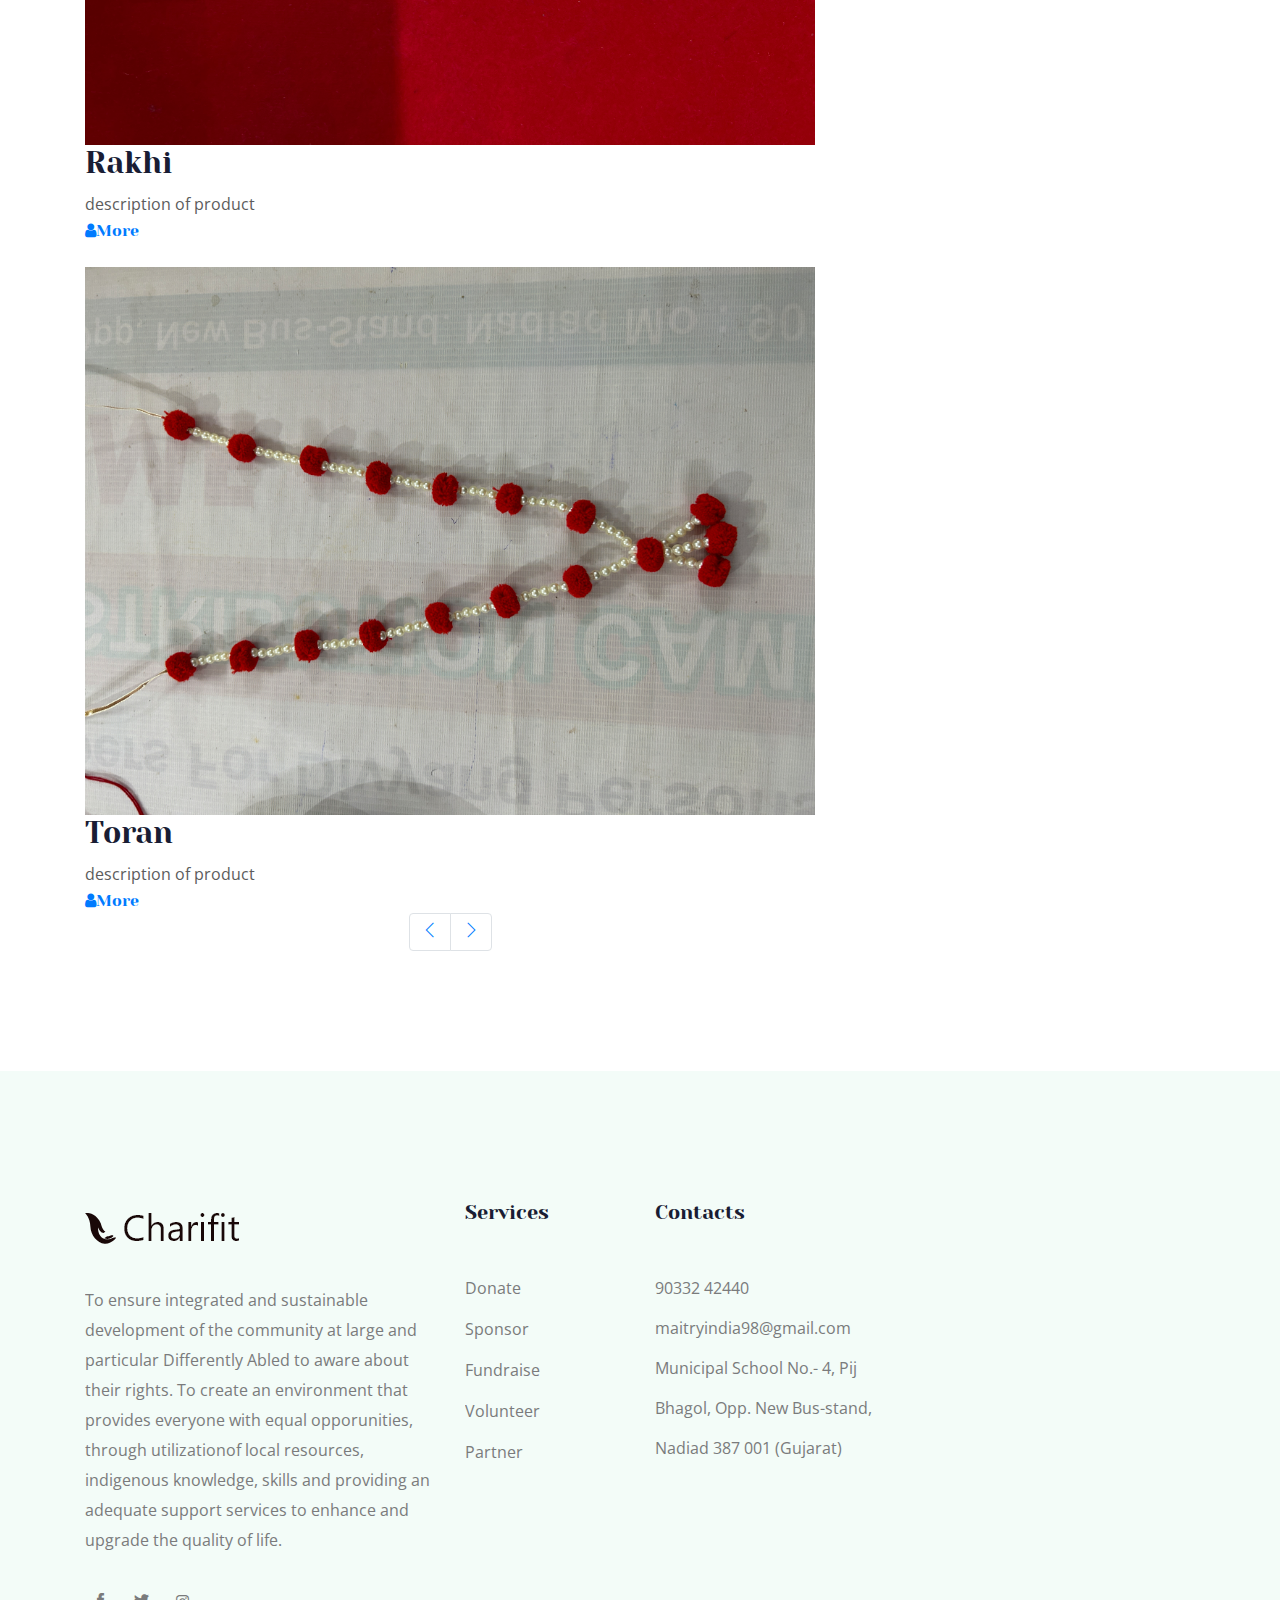
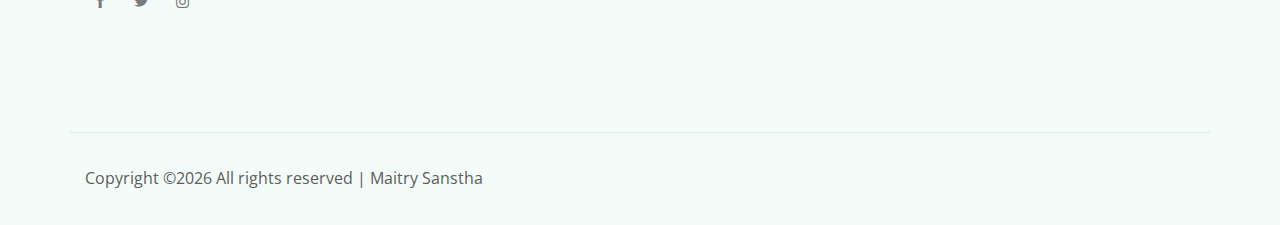
<file: blog.html>
<!doctype html>
<html class="no-js" lang="zxx">

<head>
    <meta charset="utf-8">
    <meta http-equiv="x-ua-compatible" content="ie=edge">
    <title>Charifit</title>
    <meta name="description" content="">
    <meta name="viewport" content="width=device-width, initial-scale=1">

    <!-- <link rel="manifest" href="site.webmanifest"> -->
    <link rel="shortcut icon" type="image/x-icon" href="img/favicon.png">
    <!-- Place favicon.ico in the root directory -->

    <!-- CSS here -->
    <link rel="stylesheet" href="css/bootstrap.min.css">
    <link rel="stylesheet" href="css/owl.carousel.min.css">
    <link rel="stylesheet" href="css/magnific-popup.css">
    <link rel="stylesheet" href="css/font-awesome.min.css">
    <link rel="stylesheet" href="css/themify-icons.css">
    <link rel="stylesheet" href="css/nice-select.css">
    <link rel="stylesheet" href="css/flaticon.css">
    <link rel="stylesheet" href="css/gijgo.css">
    <link rel="stylesheet" href="css/animate.css">
    <link rel="stylesheet" href="css/slicknav.css">
    <link rel="stylesheet" href="css/style.css">
    <!-- <link rel="stylesheet" href="css/responsive.css"> -->
    <style>
        /* * {box-sizing: border-box;}
        body {font-family: Verdana, sans-serif;}
        .mySlides {display: none;}
        img {vertical-align: middle;} */
        
        /* Slideshow container */
        .slideshow-container {
          max-width: 1000px;
          position: relative;
          margin: auto;
        }
        
        /* Caption text */
        .text {
          color: #f2f2f2;
          font-size: 15px;
          padding: 8px 12px;
          position: absolute;
          bottom: 8px;
          width: 100%;
          text-align: center;
        }
        
        /* Number text (1/3 etc) */
        .numbertext {
          color: #f2f2f2;
          font-size: 12px;
          padding: 8px 12px;
          position: absolute;
          top: 0;
        }
        
        /* The dots/bullets/indicators */
        .dot {
          height: 15px;
          width: 15px;
          margin: 0 2px;
          background-color: #bbb;
          border-radius: 50%;
          display: inline-block;
          transition: background-color 0.6s ease;
        }
        
        .active {
          background-color: #717171;
        }
        
        /* Fading animation */
        .fade {
          animation-name: fade;
          animation-duration: 1.5s;
        }
        
        @keyframes fade {
          from {opacity: .4} 
          to {opacity: 1}
        }
        
        /* On smaller screens, decrease text size */
        @media only screen and (max-width: 300px) {
          .text {font-size: 11px}
        }
        </style>
</head>

<body>
    <!--[if lte IE 9]>
            <p class="browserupgrade">You are using an <strong>outdated</strong> browser. Please <a href="https://browsehappy.com/">upgrade your browser</a> to improve your experience and security.</p>
        <![endif]-->

    <!-- header-start -->
    <header>
        <div class="header-area ">
            <div class="header-top_area">
                <div class="container-fluid">
                    <div class="row">
                        <div class="col-xl-6 col-md-12 col-lg-8">
                            <div class="short_contact_list">
                                <ul>
                                    <li><a href="#"> <i class="fa fa-phone"></i> 90332 42440</a></li>
                                    <li><a href="#"> <i class="fa fa-envelope"></i>maitryindia98@gmail.com</a></li>
                                </ul>
                            </div>
                        </div>
                        <div class="col-xl-6 col-md-6 col-lg-4">
                            <div class="social_media_links d-none d-lg-block">
                                <a href="https://www.facebook.com/maitrysanstha.nadiad/">
                                    <i class="fa fa-facebook"></i>
                                </a>
                                <a href="#">
                                    <i class="fa fa-pinterest-p"></i>
                                </a>
                                <a href="#">
                                    <i class="fa fa-linkedin"></i>
                                </a>
                                <a href="#">
                                    <i class="fa fa-twitter"></i>
                                </a>
                            </div>
                        </div>
                    </div>
                </div>
            </div>
            <div id="sticky-header" class="main-header-area">
                <div class="container-fluid">
                    <div class="row align-items-center">
                        <div class="col-xl-3 col-lg-3">
                            <div class="logo">
                                <a href="index.html">
                                    <img src="img/logo.png" alt="">
                                </a>
                            </div>
                        </div>
                        <div class="col-xl-9 col-lg-9">
                            <div class="main-menu">
                                <nav>
                                    <ul id="navigation">
                                        <li><a href="index.html">home</a></li>
                                        <li><a href="About.html">About</a></li>
                                        <li><a href="#">Work By us <i class="ti-angle-down"></i></a>
                                            <ul class="submenu">
                                                <li><a href="blog.html">Work By us</a></li>
                                                
                                            </ul>
                                        </li>
                                        <li><a href="#">pages <i class="ti-angle-down"></i></a>
                                            <ul class="submenu">
                                                <li><a href="elements.html">elements</a></li>
                                                <li><a href="Cause.html">Cause</a></li>
                                            </ul>
                                        </li>
                                        <li><a href="contact.html">Contact</a></li>
                                    </ul>
                                </nav>
                                <div class="Appointment">
                                    <div class="book_btn d-none d-lg-block">
                                        <a data-scroll-nav='1' href="#">Make a Donate</a>
                                    </div>
                                </div>
                            </div>
                        </div>
                        <div class="col-12">
                            <div class="mobile_menu d-block d-lg-none"></div>
                        </div>
                    </div>
                </div>
            </div>
        </div>
    </header>
    <!-- header-end -->

    <!-- bradcam_area_start  -->
    <div class="bradcam_area breadcam_bg overlay d-flex align-items-center justify-content-center">
        <div class="container">
            <div class="row">
                <div class="col-xl-12">
                    <div class="bradcam_text text-center">
                        <h3>Work By us</h3>
                    </div>
                </div>
            </div>
        </div>
    </div>
    <!-- bradcam_area_end  -->


    <!--================Blog Area =================-->
    <section class="blog_area section-padding">
        <div class="container">
            <div class="row">
                <div class="col-lg-8 mb-5 mb-lg-0">
                    <div class="blog_left_sidebar">
                        <article class="blog_item">
                            <div class="blog_item_img">
                                <div class="slideshow-container">

                                    <div class="mySlides fade">
                                      
                                        <img class="card-img rounded-0" src="img/work/k3.JPG" alt="">
                                      
                                    </div>
                                    
                                    <div class="mySlides fade">
                                      
                                        <img class="card-img rounded-0" src="img/work/k4.JPG" alt="">
                                      
                                    </div>
                                    
                                    <div class="mySlides fade">
                                     
                                        <img class="card-img rounded-0" src="img/work/k5.JPG" alt="">
                                      
                                    </div>
                                    
                                    </div>
                                    <br>
                                    
                                    <div style="text-align:center">
                                      <span class="dot"></span> 
                                      <span class="dot"></span> 
                                      <span class="dot"></span> 
                                    </div>
                                <!-- <img class="card-img rounded-0" src="img/blog/single_blog_1.png" alt=""> -->
                                <!-- <a href="#" class="blog_item_date">
                                    <h3>15</h3>
                                    <p>Jan</p>
                                </a> -->
                            </div>

                            <div class="blog_details">
                                <a class="d-inline-block" href="single-blog.html">
                                    <h2>Kankavati</h2>
                                </a>
                                <p>description of product</p>
                                <ul class="blog-info-link">
                                    <li><a href="#"><i class="fa fa-user"></i>More</a></li>
                                    
                                </ul>
                            </div>
                        </article>

                        <article class="blog_item">
                            <div class="blog_item_img">
                                <img class="card-img rounded-0" src="img/work/r3.JPG" alt="">
                                <!-- <a href="#" class="blog_item_date">
                                    <h3>15</h3>
                                    <p>Jan</p>
                                </a> -->
                            </div>

                            <div class="blog_details">
                                <a class="d-inline-block" href="single-blog.html">
                                    <h2>Rakhi</h2>
                                </a>
                                <p>description of product</p>
                                <ul class="blog-info-link">
                                    <li><a href="#"><i class="fa fa-user"></i>More</a></li>
                                    
                                </ul>
                            </div>
                        </article>
                        <br>

                        <article class="blog_item">
                            <div class="blog_item_img">
                                <img class="card-img rounded-0" src="img/work/t1.JPG" alt="">
                                <!-- <a href="#" class="blog_item_date">
                                    <h3>15</h3>
                                    <p>Jan</p>
                                </a> -->
                            </div>

                            <div class="blog_details">
                                <a class="d-inline-block" href="single-blog.html">
                                    <h2>Toran</h2>
                                </a>
                                <p>description of product</p>
                                <ul class="blog-info-link">
                                    <li><a href="#"><i class="fa fa-user"></i>More</a></li>
                                    
                                </ul>
                            </div>
                        </article>


                        <nav class="blog-pagination justify-content-center d-flex">
                            <ul class="pagination">
                                <li class="page-item">
                                    <a href="#" class="page-link" aria-label="Previous">
                                        <i class="ti-angle-left"></i>
                                    </a>
                                </li>
                                <!-- <li class="page-item">
                                    <a href="#" class="page-link">1</a>
                                </li>
                                <li class="page-item active">
                                    <a href="#" class="page-link">2</a>
                                </li> -->
                                <li class="page-item">
                                    <a href="#" class="page-link" aria-label="Next">
                                        <i class="ti-angle-right"></i>
                                    </a>
                                </li>
                            </ul>
                        </nav>
                    </div>
                </div>  
                <!-- <div class="col-lg-4">
                    <div class="blog_right_sidebar">
                        <aside class="single_sidebar_widget search_widget">
                            <form action="#">
                                <div class="form-group">
                                    <div class="input-group mb-3">
                                        <input type="text" class="form-control" placeholder='Search Keyword'
                                            onfocus="this.placeholder = ''"
                                            onblur="this.placeholder = 'Search Keyword'">
                                        <div class="input-group-append">
                                            <button class="btn" type="button"><i class="ti-search"></i></button>
                                        </div>
                                    </div>
                                </div>
                                <button class="button rounded-0 primary-bg text-white w-100 btn_1 boxed-btn"
                                    type="submit">Search</button>
                            </form>
                        </aside>

                        <aside class="single_sidebar_widget post_category_widget">
                            <h4 class="widget_title">Category</h4>
                            <ul class="list cat-list">
                                <li>
                                    <a href="#" class="d-flex">
                                        <p>Resaurant food</p>
                                        <p>(37)</p>
                                    </a>
                                </li>
                                <li>
                                    <a href="#" class="d-flex">
                                        <p>Travel news</p>
                                        <p>(10)</p>
                                    </a>
                                </li>
                                <li>
                                    <a href="#" class="d-flex">
                                        <p>Modern technology</p>
                                        <p>(03)</p>
                                    </a>
                                </li>
                                <li>
                                    <a href="#" class="d-flex">
                                        <p>Product</p>
                                        <p>(11)</p>
                                    </a>
                                </li>
                                <li>
                                    <a href="#" class="d-flex">
                                        <p>Inspiration</p>
                                        <p>21</p>
                                    </a>
                                </li>
                                <li>
                                    <a href="#" class="d-flex">
                                        <p>Health Care (21)</p>
                                        <p>09</p>
                                    </a>
                                </li>
                            </ul>
                        </aside>

                        <aside class="single_sidebar_widget popular_post_widget">
                            <h3 class="widget_title">Recent Post</h3>
                            <div class="media post_item">
                                <img src="img/post/post_1.png" alt="post">
                                <div class="media-body">
                                    <a href="single-blog.html">
                                        <h3>From life was you fish...</h3>
                                    </a>
                                    <p>January 12, 2019</p>
                                </div>
                            </div>
                            <div class="media post_item">
                                <img src="img/post/post_2.png" alt="post">
                                <div class="media-body">
                                    <a href="single-blog.html">
                                        <h3>The Amazing Hubble</h3>
                                    </a>
                                    <p>02 Hours ago</p>
                                </div>
                            </div>
                            <div class="media post_item">
                                <img src="img/post/post_3.png" alt="post">
                                <div class="media-body">
                                    <a href="single-blog.html">
                                        <h3>Astronomy Or Astrology</h3>
                                    </a>
                                    <p>03 Hours ago</p>
                                </div>
                            </div>
                            <div class="media post_item">
                                <img src="img/post/post_4.png" alt="post">
                                <div class="media-body">
                                    <a href="single-blog.html">
                                        <h3>Asteroids telescope</h3>
                                    </a>
                                    <p>01 Hours ago</p>
                                </div>
                            </div>
                        </aside>
                        <aside class="single_sidebar_widget tag_cloud_widget">
                            <h4 class="widget_title">Tag Clouds</h4>
                            <ul class="list">
                                <li>
                                    <a href="#">project</a>
                                </li>
                                <li>
                                    <a href="#">love</a>
                                </li>
                                <li>
                                    <a href="#">technology</a>
                                </li>
                                <li>
                                    <a href="#">travel</a>
                                </li>
                                <li>
                                    <a href="#">restaurant</a>
                                </li>
                                <li>
                                    <a href="#">life style</a>
                                </li>
                                <li>
                                    <a href="#">design</a>
                                </li>
                                <li>
                                    <a href="#">illustration</a>
                                </li>
                            </ul>
                        </aside>


                        <aside class="single_sidebar_widget instagram_feeds">
                            <h4 class="widget_title">Instagram Feeds</h4>
                            <ul class="instagram_row flex-wrap">
                                <li>
                                    <a href="#">
                                        <img class="img-fluid" src="img/post/post_5.png" alt="">
                                    </a>
                                </li>
                                <li>
                                    <a href="#">
                                        <img class="img-fluid" src="img/post/post_6.png" alt="">
                                    </a>
                                </li>
                                <li>
                                    <a href="#">
                                        <img class="img-fluid" src="img/post/post_7.png" alt="">
                                    </a>
                                </li>
                                <li>
                                    <a href="#">
                                        <img class="img-fluid" src="img/post/post_8.png" alt="">
                                    </a>
                                </li>
                                <li>
                                    <a href="#">
                                        <img class="img-fluid" src="img/post/post_9.png" alt="">
                                    </a>
                                </li>
                                <li>
                                    <a href="#">
                                        <img class="img-fluid" src="img/post/post_10.png" alt="">
                                    </a>
                                </li>
                            </ul>
                        </aside>


                        <aside class="single_sidebar_widget newsletter_widget">
                            <h4 class="widget_title">Newsletter</h4>

                            <form action="#">
                                <div class="form-group">
                                    <input type="email" class="form-control" onfocus="this.placeholder = ''"
                                        onblur="this.placeholder = 'Enter email'" placeholder='Enter email' required>
                                </div>
                                <button class="button rounded-0 primary-bg text-white w-100 btn_1 boxed-btn"
                                    type="submit">Subscribe</button>
                            </form>
                        </aside>
                    </div>
                </div> -- -->
            </div>
        </div>
    </section>
    <!--================Blog Area =================-->

    <!-- footer_start  -->
    <footer class="footer">
        <div class="footer_top">
            <div class="container">
                <div class="row">
                    <div class="col-xl-4 col-md-6 col-lg-4 ">
                        <div class="footer_widget">
                            <div class="footer_logo">
                                <a href="#">
                                    <img src="img/footer_logo.png" alt="">
                                </a>
                            </div>
                            <p class="address_text">To ensure integrated and sustainable development of the community at large and particular Differently Abled to aware about their rights. To
                                                    create an environment that provides everyone with equal opporunities, through utilizationof local resources, indigenous knowledge, skills and 
                                                    providing an adequate support services to enhance and upgrade the quality of life.
                            </p>
                            <div class="socail_links">
                                <ul>
                                    <li>
                                        <a href="#">
                                            <i class="ti-facebook"></i>
                                        </a>
                                    </li>
                                    <li>
                                        <a href="#">
                                            <i class="ti-twitter-alt"></i>
                                        </a>
                                    </li>
                                    
                                    <li>
                                        <a href="#">
                                            <i class="fa fa-instagram"></i>
                                        </a>
                                    </li>
                                </ul>
                            </div>

                        </div>
                    </div>
                    <div class="col-xl-2 col-md-6 col-lg-2">
                        <div class="footer_widget">
                            <h3 class="footer_title">
                                Services
                            </h3>
                            <ul class="links">
                                <li><a href="#">Donate</a></li>
                                <li><a href="#">Sponsor</a></li>
                                <li><a href="#">Fundraise</a></li>
                                <li><a href="#">Volunteer</a></li>
                                <li><a href="#">Partner</a></li>
                                
                            </ul>
                        </div>
                    </div>
                    <div class="col-xl-3 col-md-6 col-lg-3">
                        <div class="footer_widget">
                            <h3 class="footer_title">
                                Contacts
                            </h3>
                            <div class="contacts">
                                <p>90332 42440 <br>
                                    maitryindia98@gmail.com <br>
                                    Municipal School No.- 4, Pij Bhagol,
                                    Opp. New Bus-stand, Nadiad 387 001 (Gujarat)
                                </p>
                            </div>
                        </div>
                    </div>
                    <!-- <div class="col-xl-3 col-md-6 col-lg-3">
                        <div class="footer_widget">
                            <h3 class="footer_title">
                                Top News
                            </h3>
                            <ul class="news_links">
                                <li>
                                    <div class="thumb">
                                        <a href="#">
                                            <img src="img/news/news_1.png" alt="">
                                        </a>
                                    </div>
                                    <div class="info">
                                        <a href="#">
                                            <h4>School for African 
                                                Childrens</h4>
                                        </a>
                                        <span>Jun 12, 2019</span>
                                    </div>
                                </li>
                                <li>
                                    <div class="thumb">
                                        <a href="#">
                                            <img src="img/news/news_2.png" alt="">
                                        </a>
                                    </div>
                                    <div class="info">
                                        <a href="#">
                                            <h4>School for African 
                                                Childrens</h4>
                                        </a>
                                        <span>Jun 12, 2019</span>
                                    </div>
                                </li>
                            </ul>
                        </div>
                    </div> -->
                </div>
            </div>
        </div>
        <div class="copy-right_text">
            <div class="container">
                <div class="row">
                    <div class="bordered_1px "></div>
                    <div class="col-xl-12">
                        <p class="copy_right text-center">
                            <p><!-- Link back to   can't be removed. Template is licensed under CC BY 3.0. -->
  Copyright &copy;<script>document.write(new Date().getFullYear());</script> All rights reserved | Maitry Sanstha
  <!-- Link back to   can't be removed. Template is licensed under CC BY 3.0. --></p>
                        </p>
                    </div>
                </div>
            </div>
        </div>
    </footer>
    <!-- footer_end  -->

    <!-- JS here -->
    <script src="js/vendor/modernizr-3.5.0.min.js"></script>
    <script src="js/vendor/jquery-1.12.4.min.js"></script>
    <script src="js/popper.min.js"></script>
    <script src="js/bootstrap.min.js"></script>
    <script src="js/owl.carousel.min.js"></script>
    <script src="js/isotope.pkgd.min.js"></script>
    <script src="js/ajax-form.js"></script>
    <script src="js/waypoints.min.js"></script>
    <script src="js/jquery.counterup.min.js"></script>
    <script src="js/imagesloaded.pkgd.min.js"></script>
    <script src="js/scrollIt.js"></script>
    <script src="js/jquery.scrollUp.min.js"></script>
    <script src="js/wow.min.js"></script>
    <script src="js/nice-select.min.js"></script>
    <script src="js/jquery.slicknav.min.js"></script>
    <script src="js/jquery.magnific-popup.min.js"></script>
    <script src="js/plugins.js"></script>
    <script src="js/gijgo.min.js"></script>

    <!--contact js-->
    <script src="js/contact.js"></script>
    <script src="js/jquery.ajaxchimp.min.js"></script>
    <script src="js/jquery.form.js"></script>
    <script src="js/jquery.validate.min.js"></script>
    <script src="js/mail-script.js"></script>

    <script src="js/main.js"></script>
    <script>
let slideIndex = 0;
showSlides();

function showSlides() {
  let i;
  let slides = document.getElementsByClassName("mySlides");
  let dots = document.getElementsByClassName("dot");
  for (i = 0; i < slides.length; i++) {
    slides[i].style.display = "none";  
  }
  slideIndex++;
  if (slideIndex > slides.length) {slideIndex = 1}    
  for (i = 0; i < dots.length; i++) {
    dots[i].className = dots[i].className.replace(" active", "");
  }
  slides[slideIndex-1].style.display = "block";  
  dots[slideIndex-1].className += " active";
  setTimeout(showSlides, 2000); // Change image every 2 seconds
}
</script>
    <script>
        $('.datepicker').datepicker({
            iconsLibrary: 'fontawesome',
            icons: {
                rightIcon: '<span class="fa fa-calendar"></span>'
            }
        });

        $('.timepicker').timepicker({
            iconsLibrary: 'fontawesome',
            icons: {
                rightIcon: '<span class="fa fa-clock-o"></span>'
            }
        });
    $(document).ready(function() {
    $('.js-example-basic-multiple').select2();
});
    </script>
</body>
</html>
</file>
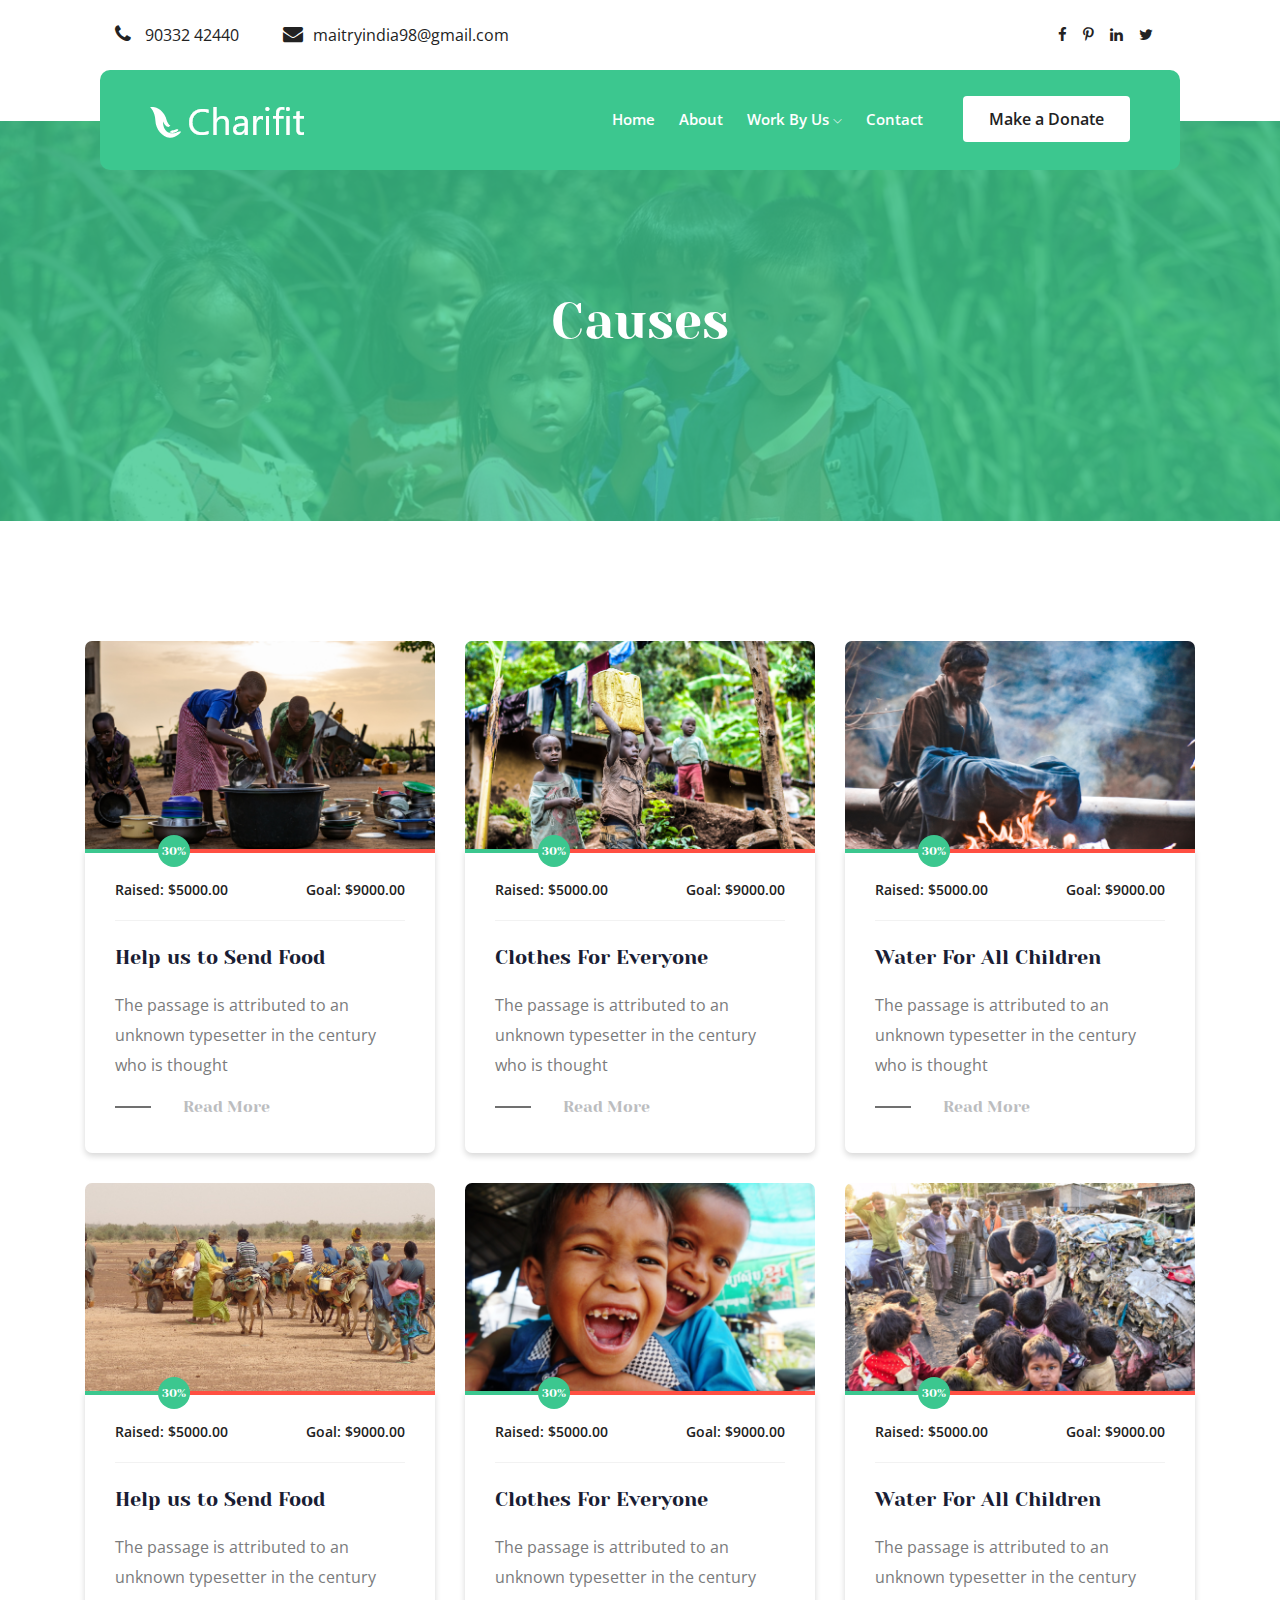
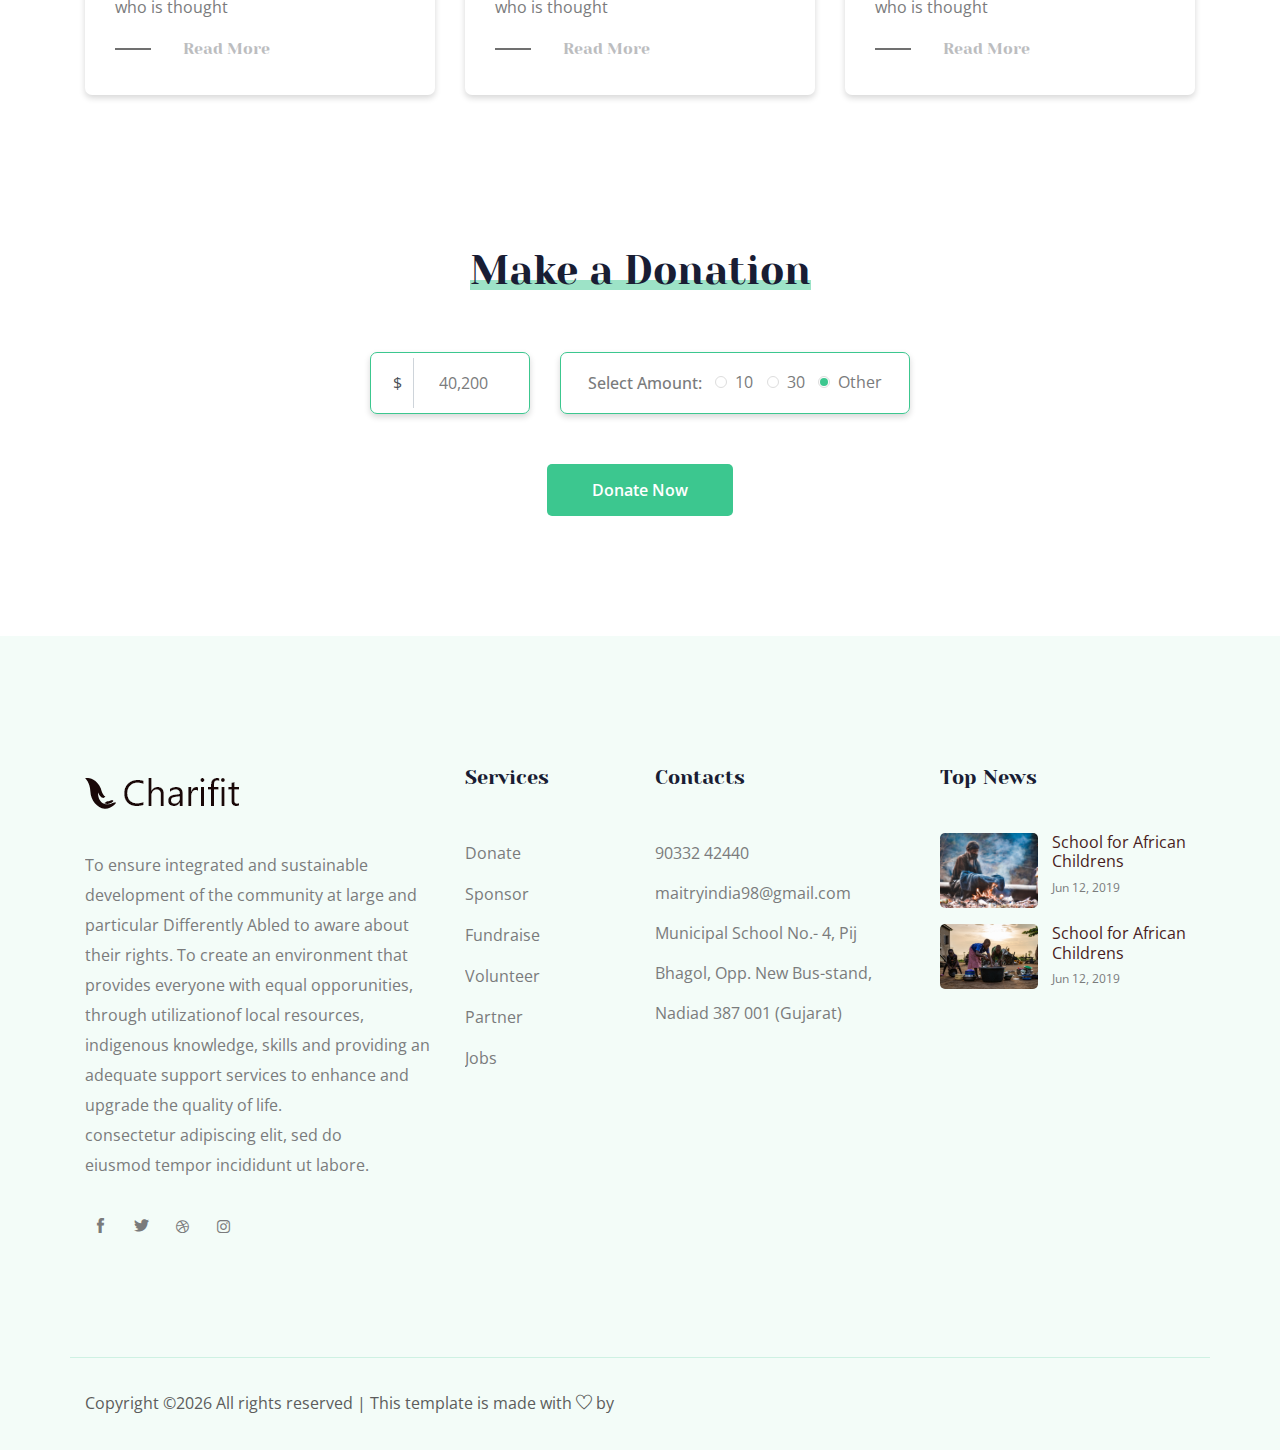
<file: Cause.html>
<!doctype html>
<html class="no-js" lang="zxx">

<head>
    <meta charset="utf-8">
    <meta http-equiv="x-ua-compatible" content="ie=edge">
    <title>Maitry Sanstha</title>
    <meta name="description" content="">
    <meta name="viewport" content="width=device-width, initial-scale=1">

    <!-- <link rel="manifest" href="site.webmanifest"> -->
    <link rel="shortcut icon" type="image/x-icon" href="img/favicon.png">
    <!-- Place favicon.ico in the root directory -->

    <!-- CSS here -->
    <link rel="stylesheet" href="css/bootstrap.min.css">
    <link rel="stylesheet" href="css/owl.carousel.min.css">
    <link rel="stylesheet" href="css/magnific-popup.css">
    <link rel="stylesheet" href="css/font-awesome.min.css">
    <link rel="stylesheet" href="css/themify-icons.css">
    <link rel="stylesheet" href="css/nice-select.css">
    <link rel="stylesheet" href="css/flaticon.css">
    <link rel="stylesheet" href="css/gijgo.css">
    <link rel="stylesheet" href="css/animate.css">
    <link rel="stylesheet" href="css/slicknav.css">
    <link rel="stylesheet" href="css/style.css">
    <!-- <link rel="stylesheet" href="css/responsive.css"> -->
</head>

<body>
    <!--[if lte IE 9]>
            <p class="browserupgrade">You are using an <strong>outdated</strong> browser. Please <a href="https://browsehappy.com/">upgrade your browser</a> to improve your experience and security.</p>
        <![endif]-->


    <!-- header-start -->
    <header>
        <div class="header-area ">
            <div class="header-top_area">
                <div class="container-fluid">
                    <div class="row">
                        <div class="col-xl-6 col-md-12 col-lg-8">
                            <div class="short_contact_list">
                                <ul>
                                    <li><a href="#"> <i class="fa fa-phone"></i> 90332 42440</a></li>
                                    <li><a href="#"> <i class="fa fa-envelope"></i>maitryindia98@gmail.com</a></li>
                                </ul>
                            </div>
                        </div>
                        <div class="col-xl-6 col-md-6 col-lg-4">
                            <div class="social_media_links d-none d-lg-block">
                                <a href="#">
                                    <i class="fa fa-facebook"></i>
                                </a>
                                <a href="#">
                                    <i class="fa fa-pinterest-p"></i>
                                </a>
                                <a href="#">
                                    <i class="fa fa-linkedin"></i>
                                </a>
                                <a href="#">
                                    <i class="fa fa-twitter"></i>
                                </a>
                            </div>
                        </div>
                    </div>
                </div>
            </div>
            <div id="sticky-header" class="main-header-area">
                <div class="container-fluid">
                    <div class="row align-items-center">
                        <div class="col-xl-3 col-lg-3">
                            <div class="logo">
                                <a href="index.html">
                                    <img src="img/logo.png" alt="">
                                </a>
                            </div>
                        </div>
                        <div class="col-xl-9 col-lg-9">
                            <div class="main-menu">
                                <nav>
                                    <ul id="navigation">
                                        <li><a href="index.html">home</a></li>
                                        <li><a href="About.html">About</a></li>
                                        <li><a href="#">Work By Us <i class="ti-angle-down"></i></a>
                                            <ul class="submenu">
                                                <li><a href="blog.html">Work By Us</a></li>
                                                 
                                            </ul>
                                        </li>
                                          
                                        <li><a href="contact.html">Contact</a></li>
                                    </ul>
                                </nav>
                                <div class="Appointment">
                                    <div class="book_btn d-none d-lg-block">
                                        <a data-scroll-nav='1' href="#">Make a Donate</a>
                                    </div>
                                </div>
                            </div>
                        </div>
                        <div class="col-12">
                            <div class="mobile_menu d-block d-lg-none"></div>
                        </div>
                    </div>
                </div>
            </div>
        </div>
    </header>
    <!-- header-end -->

    <!-- bradcam_area_start  -->
    <div class="bradcam_area breadcam_bg overlay d-flex align-items-center justify-content-center">
        <div class="container">
            <div class="row">
                <div class="col-xl-12">
                    <div class="bradcam_text text-center">
                        <h3>Causes</h3>
                    </div>
                </div>
            </div>
        </div>
    </div>
    <!-- bradcam_area_end  -->

    <!-- popular_causes_area_start  -->
    <div class="popular_causes_area pt-120">
        <div class="container">
            <div class="row">
                <div class="col-lg-4 col-md-6">
                    <div class="single_cause">
                        <div class="thumb">
                            <img src="img/causes/1.png" alt="">
                        </div>
                        <div class="causes_content">
                            <div class="custom_progress_bar">
                                <div class="progress">
                                    <div class="progress-bar" role="progressbar" style="width: 30%;" aria-valuenow="30" aria-valuemin="0" aria-valuemax="100">
                                        <span class="progres_count">
                                            30%
                                        </span>
                                    </div>
                                  </div>
                            </div>
                            <div class="balance d-flex justify-content-between align-items-center">
                                <span>Raised: $5000.00 </span>
                                <span>Goal: $9000.00 </span>
                            </div>
                            <a href="cause_details.html"><h4>Help us to Send Food</h4></a>
                            <p>The passage is attributed to an 
                                unknown typesetter in the century 
                                who is thought</p>
                            <a class="read_more" href="cause_details.html">Read More</a>
                        </div>
                    </div>
                </div>
                <div class="col-lg-4 col-md-6">
                    <div class="single_cause">
                        <div class="thumb">
                            <img src="img/causes/2.png" alt="">
                        </div>
                        <div class="causes_content">
                            <div class="custom_progress_bar">
                                <div class="progress">
                                    <div class="progress-bar" role="progressbar" style="width: 30%;" aria-valuenow="30" aria-valuemin="0" aria-valuemax="100">
                                        <span class="progres_count">
                                            30%
                                        </span>
                                    </div>
                                  </div>
                            </div>
                            <div class="balance d-flex justify-content-between align-items-center">
                                <span>Raised: $5000.00 </span>
                                <span>Goal: $9000.00 </span>
                            </div>
                            <a href="cause_details.html"> <h4>Clothes For Everyone</h4></a>
                            <p>The passage is attributed to an 
                                unknown typesetter in the century 
                                who is thought</p>
                            <a class="read_more" href="cause_details.html">Read More</a>
                        </div>
                    </div>
                </div>
                <div class="col-lg-4 col-md-6">
                    <div class="single_cause">
                        <div class="thumb">
                            <img src="img/causes/3.png" alt="">
                        </div>
                        <div class="causes_content">
                            <div class="custom_progress_bar">
                                <div class="progress">
                                    <div class="progress-bar" role="progressbar" style="width: 30%;" aria-valuenow="30" aria-valuemin="0" aria-valuemax="100">
                                        <span class="progres_count">
                                            30%
                                        </span>
                                    </div>
                                  </div>
                            </div>
                            <div class="balance d-flex justify-content-between align-items-center">
                                <span>Raised: $5000.00 </span>
                                <span>Goal: $9000.00 </span>
                            </div>
                            <a href="cause_details.html"> <h4>Water For All Children</h4></a>
                           
                            <p>The passage is attributed to an 
                                unknown typesetter in the century 
                                who is thought</p>
                            <a class="read_more" href="cause_details.html">Read More</a>
                        </div>
                    </div>
                </div>
                <div class="col-lg-4 col-md-6">
                    <div class="single_cause">
                        <div class="thumb">
                            <img src="img/causes/4.png" alt="">
                        </div>
                        <div class="causes_content">
                            <div class="custom_progress_bar">
                                <div class="progress">
                                    <div class="progress-bar" role="progressbar" style="width: 30%;" aria-valuenow="30" aria-valuemin="0" aria-valuemax="100">
                                        <span class="progres_count">
                                            30%
                                        </span>
                                    </div>
                                  </div>
                            </div>
                            <div class="balance d-flex justify-content-between align-items-center">
                                <span>Raised: $5000.00 </span>
                                <span>Goal: $9000.00 </span>
                            </div>
                            <a href="cause_details.html"><h4>Help us to Send Food</h4></a>
                            
                            <p>The passage is attributed to an 
                                unknown typesetter in the century 
                                who is thought</p>
                            <a class="read_more" href="cause_details.html">Read More</a>
                        </div>
                    </div>
                </div>
                <div class="col-lg-4 col-md-6">
                    <div class="single_cause">
                        <div class="thumb">
                            <img src="img/causes/5.png" alt="">
                        </div>
                        <div class="causes_content">
                            <div class="custom_progress_bar">
                                <div class="progress">
                                    <div class="progress-bar" role="progressbar" style="width: 30%;" aria-valuenow="30" aria-valuemin="0" aria-valuemax="100">
                                        <span class="progres_count">
                                            30%
                                        </span>
                                    </div>
                                  </div>
                            </div>
                            <div class="balance d-flex justify-content-between align-items-center">
                                <span>Raised: $5000.00 </span>
                                <span>Goal: $9000.00 </span>
                            </div>
                            <a href="cause_details.html"><h4>Clothes For Everyone</h4></a>
                            
                            <p>The passage is attributed to an 
                                unknown typesetter in the century 
                                who is thought</p>
                            <a class="read_more" href="cause_details.html">Read More</a>
                        </div>
                    </div>
                </div>
                <div class="col-lg-4 col-md-6">
                    <div class="single_cause">
                        <div class="thumb">
                            <img src="img/causes/6.png" alt="">
                        </div>
                        <div class="causes_content">
                            <div class="custom_progress_bar">
                                <div class="progress">
                                    <div class="progress-bar" role="progressbar" style="width: 30%;" aria-valuenow="30" aria-valuemin="0" aria-valuemax="100">
                                        <span class="progres_count">
                                            30%
                                        </span>
                                    </div>
                                  </div>
                            </div>
                            <div class="balance d-flex justify-content-between align-items-center">
                                <span>Raised: $5000.00 </span>
                                <span>Goal: $9000.00 </span>
                            </div>
                            <a href="cause_details.html"><h4>Water For All Children</h4></a>
                            
                            <p>The passage is attributed to an 
                                unknown typesetter in the century 
                                who is thought</p>
                            <a class="read_more" href="cause_details.html">Read More</a>
                        </div>
                    </div>
                </div>
            </div>
        </div>
    </div>
    <!-- popular_causes_area_end  -->


    <div data-scroll-index='1' class="make_donation_area section_padding">
        <div class="container">
            <div class="row justify-content-center">
                <div class="col-lg-6">
                    <div class="section_title text-center mb-55">
                        <h3><span>Make a Donation</span></h3>
                    </div>
                </div>
            </div>
            <div class="row justify-content-center">
                <div class="col-lg-6">
                    <form action="#" class="donation_form">
                        <div class="row align-items-center">
                            <div class="col-md-4">
                                <div class="single_amount">
                                    <div class="input_field">
                                        <div class="input-group">
                                            <div class="input-group-prepend">
                                              <span class="input-group-text" id="basic-addon1">$</span>
                                            </div>
                                            <input type="text" class="form-control" placeholder="40,200" aria-label="Username" aria-describedby="basic-addon1">
                                          </div>
                                    </div>
                                </div>
                            </div>
                            <div class="col-md-8">
                                <div class="single_amount">
                                   <div class="fixed_donat d-flex align-items-center justify-content-between">
                                       <div class="select_prise">
                                           <h4>Select Amount:</h4>
                                       </div>
                                        <div class="single_doonate"> 
                                            <input type="radio" id="blns_1" name="radio-group" checked>
                                            <label for="blns_1">10</label>
                                        </div>
                                        <div class="single_doonate"> 
                                            <input type="radio" id="blns_2" name="radio-group" checked>
                                            <label for="blns_2">30</label>
                                        </div>
                                        <div class="single_doonate"> 
                                            <input type="radio" id="Other" name="radio-group" checked>
                                            <label for="Other">Other</label>
                                        </div>
                                   </div>
                                </div>
                            </div>
                        </div>
                    </form>
                </div>
            </div>
            <div class="row">
                <div class="col-12">
                    <div class="donate_now_btn text-center">
                        <a href="#" class="boxed-btn4">Donate Now</a>
                    </div>
                </div>

            </div>
        </div>
    </div>

    <!-- footer_start  -->
    <footer class="footer">
        <div class="footer_top">
            <div class="container">
                <div class="row">
                    <div class="col-xl-4 col-md-6 col-lg-4 ">
                        <div class="footer_widget">
                            <div class="footer_logo">
                                <a href="#">
                                    <img src="img/footer_logo.png" alt="">
                                </a>
                            </div>
                            <p class="address_text">To ensure integrated and sustainable development of the community at large and particular Differently Abled to aware about their rights. To
create an environment that provides everyone with equal opporunities, through utilizationof local resources, indigenous knowledge, skills and providing an adequate support services to enhance and upgrade the quality of life.<br> consectetur adipiscing elit, sed do <br> eiusmod tempor incididunt ut labore.
                            </p>
                            <div class="socail_links">
                                <ul>
                                    <li>
                                        <a href="#">
                                            <i class="ti-facebook"></i>
                                        </a>
                                    </li>
                                    <li>
                                        <a href="#">
                                            <i class="ti-twitter-alt"></i>
                                        </a>
                                    </li>
                                    <li>
                                        <a href="#">
                                            <i class="fa fa-dribbble"></i>
                                        </a>
                                    </li>
                                    <li>
                                        <a href="#">
                                            <i class="fa fa-instagram"></i>
                                        </a>
                                    </li>
                                </ul>
                            </div>

                        </div>
                    </div>
                    <div class="col-xl-2 col-md-6 col-lg-2">
                        <div class="footer_widget">
                            <h3 class="footer_title">
                                Services
                            </h3>
                            <ul class="links">
                                <li><a href="#">Donate</a></li>
                                <li><a href="#">Sponsor</a></li>
                                <li><a href="#">Fundraise</a></li>
                                <li><a href="#">Volunteer</a></li>
                                <li><a href="#">Partner</a></li>
                                <li><a href="#">Jobs</a></li>
                            </ul>
                        </div>
                    </div>
                    <div class="col-xl-3 col-md-6 col-lg-3">
                        <div class="footer_widget">
                            <h3 class="footer_title">
                                Contacts
                            </h3>
                            <div class="contacts">
                                <p>90332 42440 <br>
                                    maitryindia98@gmail.com <br>
                                    Municipal School No.- 4, Pij Bhagol,
Opp. New Bus-stand, Nadiad 387 001 (Gujarat)
                                </p>
                            </div>
                        </div>
                    </div>
                    <div class="col-xl-3 col-md-6 col-lg-3">
                        <div class="footer_widget">
                            <h3 class="footer_title">
                                Top News
                            </h3>
                            <ul class="news_links">
                                <li>
                                    <div class="thumb">
                                        <a href="#">
                                            <img src="img/news/news_1.png" alt="">
                                        </a>
                                    </div>
                                    <div class="info">
                                        <a href="#">
                                            <h4>School for African 
                                                Childrens</h4>
                                        </a>
                                        <span>Jun 12, 2019</span>
                                    </div>
                                </li>
                                <li>
                                    <div class="thumb">
                                        <a href="#">
                                            <img src="img/news/news_2.png" alt="">
                                        </a>
                                    </div>
                                    <div class="info">
                                        <a href="#">
                                            <h4>School for African 
                                                Childrens</h4>
                                        </a>
                                        <span>Jun 12, 2019</span>
                                    </div>
                                </li>
                            </ul>
                        </div>
                    </div>
                </div>
            </div>
        </div>
        <div class="copy-right_text">
            <div class="container">
                <div class="row">
                    <div class="bordered_1px "></div>
                    <div class="col-xl-12">
                        <p class="copy_right text-center">
                            <p><!-- Link back to   can't be removed. Template is licensed under CC BY 3.0. -->
  Copyright &copy;<script>document.write(new Date().getFullYear());</script> All rights reserved | This template is made with <i class="ti-heart" aria-hidden="true"></i> by <a href="https:// .com" target="_blank"> </a>
  <!-- Link back to   can't be removed. Template is licensed under CC BY 3.0. --></p>
                        </p>
                    </div>
                </div>
            </div>
        </div>
    </footer>
    <!-- footer_end  -->

    <!-- link that opens popup -->

    <!-- JS here -->
    <script src="js/vendor/modernizr-3.5.0.min.js"></script>
    <script src="js/vendor/jquery-1.12.4.min.js"></script>
    <script src="js/popper.min.js"></script>
    <script src="js/bootstrap.min.js"></script>
    <script src="js/owl.carousel.min.js"></script>
    <script src="js/isotope.pkgd.min.js"></script>
    <script src="js/ajax-form.js"></script>
    <script src="js/waypoints.min.js"></script>
    <script src="js/jquery.counterup.min.js"></script>
    <script src="js/imagesloaded.pkgd.min.js"></script>
    <script src="js/scrollIt.js"></script>
    <script src="js/jquery.scrollUp.min.js"></script>
    <script src="js/wow.min.js"></script>
    <script src="js/nice-select.min.js"></script>
    <script src="js/jquery.slicknav.min.js"></script>
    <script src="js/jquery.magnific-popup.min.js"></script>
    <script src="js/plugins.js"></script>
    <script src="js/gijgo.min.js"></script>
    <!--contact js-->
    <script src="js/contact.js"></script>
    <script src="js/jquery.ajaxchimp.min.js"></script>
    <script src="js/jquery.form.js"></script>
    <script src="js/jquery.validate.min.js"></script>
    <script src="js/mail-script.js"></script>

    <script src="js/main.js"></script>
</body>

</html>
</file>
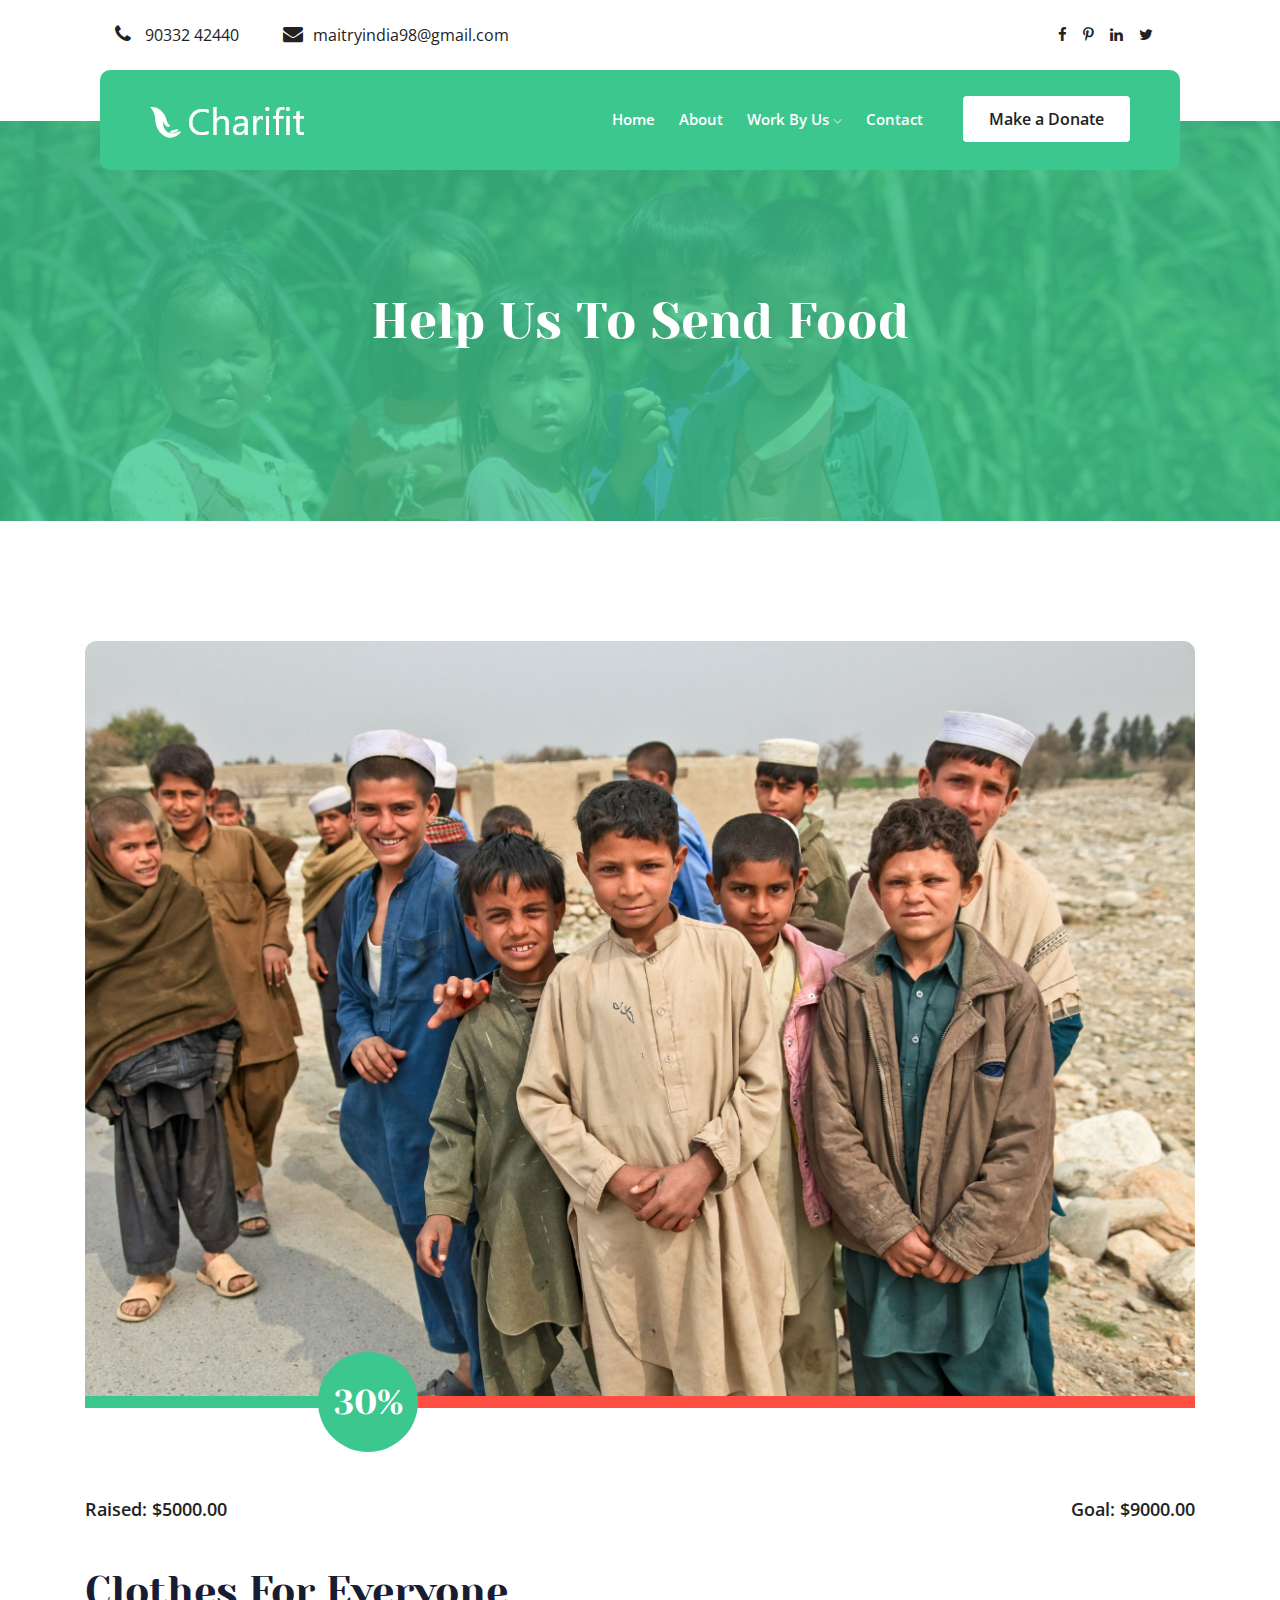
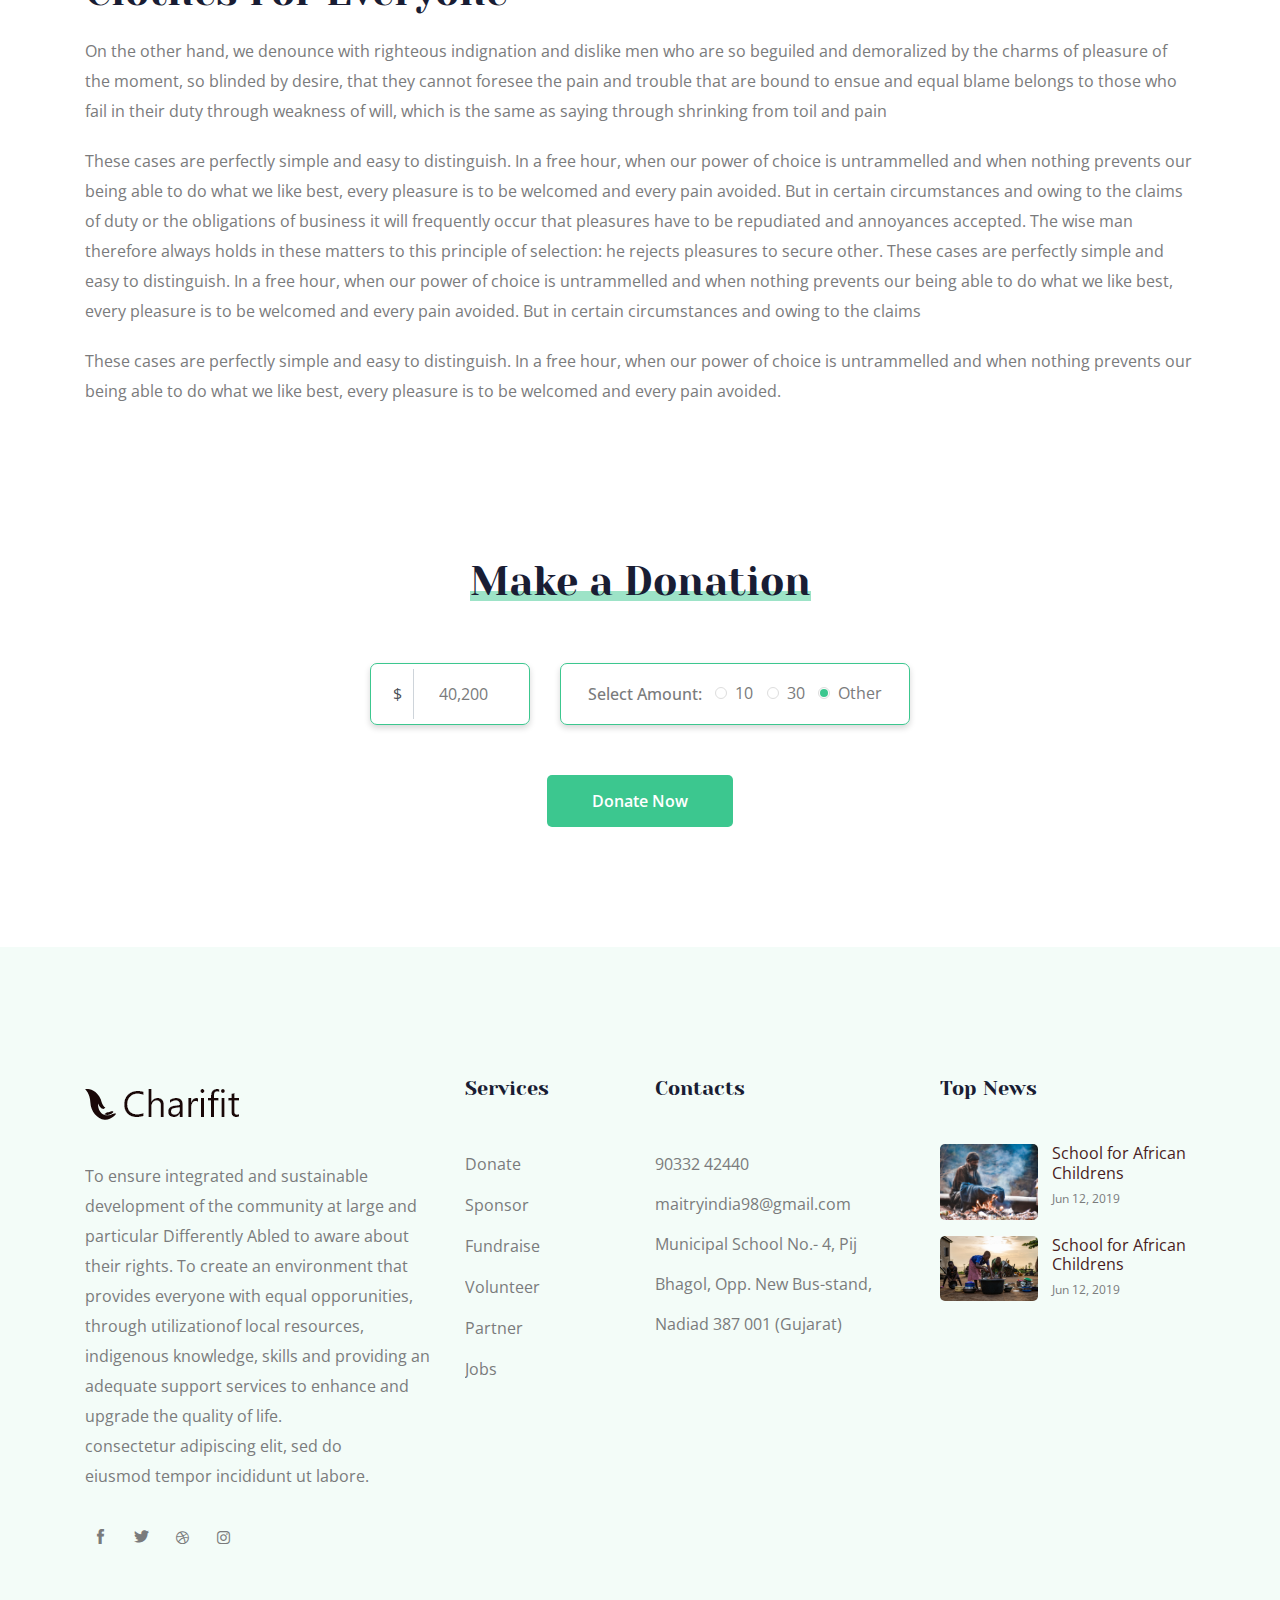
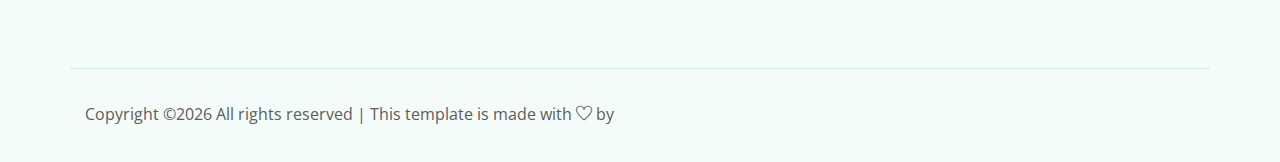
<file: cause_details.html>
<!doctype html>
<html class="no-js" lang="zxx">

<head>
    <meta charset="utf-8">
    <meta http-equiv="x-ua-compatible" content="ie=edge">
    <title>Maitry Sanstha</title>
    <meta name="description" content="">
    <meta name="viewport" content="width=device-width, initial-scale=1">

    <!-- <link rel="manifest" href="site.webmanifest"> -->
    <link rel="shortcut icon" type="image/x-icon" href="img/favicon.png">
    <!-- Place favicon.ico in the root directory -->

    <!-- CSS here -->
    <link rel="stylesheet" href="css/bootstrap.min.css">
    <link rel="stylesheet" href="css/owl.carousel.min.css">
    <link rel="stylesheet" href="css/magnific-popup.css">
    <link rel="stylesheet" href="css/font-awesome.min.css">
    <link rel="stylesheet" href="css/themify-icons.css">
    <link rel="stylesheet" href="css/nice-select.css">
    <link rel="stylesheet" href="css/flaticon.css">
    <link rel="stylesheet" href="css/gijgo.css">
    <link rel="stylesheet" href="css/animate.css">
    <link rel="stylesheet" href="css/slicknav.css">
    <link rel="stylesheet" href="css/style.css">
    <!-- <link rel="stylesheet" href="css/responsive.css"> -->
</head>

<body>
    <!--[if lte IE 9]>
            <p class="browserupgrade">You are using an <strong>outdated</strong> browser. Please <a href="https://browsehappy.com/">upgrade your browser</a> to improve your experience and security.</p>
        <![endif]-->


    <!-- header-start -->
    <header>
        <div class="header-area ">
            <div class="header-top_area">
                <div class="container-fluid">
                    <div class="row">
                        <div class="col-xl-6 col-md-12 col-lg-8">
                            <div class="short_contact_list">
                                <ul>
                                    <li><a href="#"> <i class="fa fa-phone"></i> 90332 42440</a></li>
                                    <li><a href="#"> <i class="fa fa-envelope"></i>maitryindia98@gmail.com</a></li>
                                </ul>
                            </div>
                        </div>
                        <div class="col-xl-6 col-md-6 col-lg-4">
                            <div class="social_media_links d-none d-lg-block">
                                <a href="#">
                                    <i class="fa fa-facebook"></i>
                                </a>
                                <a href="#">
                                    <i class="fa fa-pinterest-p"></i>
                                </a>
                                <a href="#">
                                    <i class="fa fa-linkedin"></i>
                                </a>
                                <a href="#">
                                    <i class="fa fa-twitter"></i>
                                </a>
                            </div>
                        </div>
                    </div>
                </div>
            </div>
            <div id="sticky-header" class="main-header-area">
                <div class="container-fluid">
                    <div class="row align-items-center">
                        <div class="col-xl-3 col-lg-3">
                            <div class="logo">
                                <a href="index.html">
                                    <img src="img/logo.png" alt="">
                                </a>
                            </div>
                        </div>
                        <div class="col-xl-9 col-lg-9">
                            <div class="main-menu">
                                <nav>
                                    <ul id="navigation">
                                        <li><a href="index.html">home</a></li>
                                        <li><a href="About.html">About</a></li>
                                        <li><a href="#">Work By Us <i class="ti-angle-down"></i></a>
                                            <ul class="submenu">
                                                <li><a href="blog.html">Work By Us</a></li>
                                                 
                                            </ul>
                                        </li>
                                          
                                        <li><a href="contact.html">Contact</a></li>
                                    </ul>
                                </nav>
                                <div class="Appointment">
                                    <div class="book_btn d-none d-lg-block">
                                        <a data-scroll-nav='1' href="#">Make a Donate</a>
                                    </div>
                                </div>
                            </div>
                        </div>
                        <div class="col-12">
                            <div class="mobile_menu d-block d-lg-none"></div>
                        </div>
                    </div>
                </div>
            </div>
        </div>
    </header>
    <!-- header-end -->

    <!-- bradcam_area_start  -->
    <div class="bradcam_area breadcam_bg overlay d-flex align-items-center justify-content-center">
        <div class="container">
            <div class="row">
                <div class="col-xl-12">
                    <div class="bradcam_text text-center">
                        <h3>Help us to Send Food</h3>
                    </div>
                </div>
            </div>
        </div>
    </div>
    <!-- bradcam_area_end  -->

    <!-- popular_causes_area_start  -->
    <div class="popular_causes_area pt-120 cause_details ">
        <div class="container">
            <div class="row">
                <div class="col-lg-12 col-md-12">
                    <div class="single_cause">
                        <div class="thumb">
                            <img src="img/causes/large_img.png" alt="">
                        </div>
                        <div class="causes_content">
                            <div class="custom_progress_bar">
                                <div class="progress">
                                    <div class="progress-bar" role="progressbar" style="width: 30%;" aria-valuenow="30" aria-valuemin="0" aria-valuemax="100">
                                        <span class="progres_count">
                                            30%
                                        </span>
                                    </div>
                                  </div>
                            </div>
                            <div class="balance d-flex justify-content-between align-items-center">
                                <span>Raised: $5000.00 </span>
                                <span>Goal: $9000.00 </span>
                            </div>
                            <h4>Clothes For Everyone</h4>
                            <p>On the other hand, we denounce with righteous indignation and dislike men who are so beguiled and demoralized by the charms of pleasure of the moment, so blinded by desire, that they cannot foresee the pain and trouble that are bound to ensue and equal blame belongs to those who fail in their duty through weakness of will, which is the same as saying through shrinking from toil and pain</p>
                            <p>These cases are perfectly simple and easy to distinguish. In a free hour, when our power of choice is untrammelled and when nothing prevents our being able to do what we like best, every pleasure is to be welcomed and every pain avoided. But in certain circumstances and owing to the claims of duty or the obligations of business it will frequently occur that pleasures have to be repudiated and annoyances accepted. The wise man therefore always holds in these matters to this principle of selection: he rejects pleasures to secure other. These cases are perfectly simple and easy to distinguish. In a free hour, when our power of choice is untrammelled and when nothing prevents our being able to do what we like best, every pleasure is to be welcomed and every pain avoided. But in certain circumstances and owing to the claims </p>
                            <p>These cases are perfectly simple and easy to distinguish. In a free hour, when our power of choice is untrammelled and when nothing prevents our being able to do what we like best, every pleasure is to be welcomed and every pain avoided.</p>
                            
                        </div>
                    </div>
                </div>
            </div>
        </div>
    </div>
    <!-- popular_causes_area_end  -->


    <div class="make_donation_area section_padding">
        <div class="container">
            <div class="row justify-content-center">
                <div class="col-lg-6">
                    <div class="section_title text-center mb-55">
                        <h3><span>Make a Donation</span></h3>
                    </div>
                </div>
            </div>
            <div class="row justify-content-center">
                <div class="col-lg-6">
                    <form action="#" class="donation_form">
                        <div class="row align-items-center">
                            <div class="col-md-4">
                                <div class="single_amount">
                                    <div class="input_field">
                                        <div class="input-group">
                                            <div class="input-group-prepend">
                                              <span class="input-group-text" id="basic-addon1">$</span>
                                            </div>
                                            <input type="text" class="form-control" placeholder="40,200" aria-label="Username" aria-describedby="basic-addon1">
                                          </div>
                                    </div>
                                </div>
                            </div>
                            <div class="col-md-8">
                                <div class="single_amount">
                                   <div class="fixed_donat d-flex align-items-center justify-content-between">
                                       <div class="select_prise">
                                           <h4>Select Amount:</h4>
                                       </div>
                                        <div class="single_doonate"> 
                                            <input type="radio" id="blns_1" name="radio-group" checked>
                                            <label for="blns_1">10</label>
                                        </div>
                                        <div class="single_doonate"> 
                                            <input type="radio" id="blns_2" name="radio-group" checked>
                                            <label for="blns_2">30</label>
                                        </div>
                                        <div class="single_doonate"> 
                                            <input type="radio" id="Other" name="radio-group" checked>
                                            <label for="Other">Other</label>
                                        </div>
                                   </div>
                                </div>
                            </div>
                        </div>
                    </form>
                </div>
            </div>
            <div class="row">
                <div class="col-12">
                    <div class="donate_now_btn text-center">
                        <a href="#" class="boxed-btn4">Donate Now</a>
                    </div>
                </div>

            </div>
        </div>
    </div>

    <!-- footer_start  -->
    <footer class="footer">
        <div class="footer_top">
            <div class="container">
                <div class="row">
                    <div class="col-xl-4 col-md-6 col-lg-4 ">
                        <div class="footer_widget">
                            <div class="footer_logo">
                                <a href="#">
                                    <img src="img/footer_logo.png" alt="">
                                </a>
                            </div>
                            <p class="address_text">To ensure integrated and sustainable development of the community at large and particular Differently Abled to aware about their rights. To
create an environment that provides everyone with equal opporunities, through utilizationof local resources, indigenous knowledge, skills and providing an adequate support services to enhance and upgrade the quality of life.<br> consectetur adipiscing elit, sed do <br> eiusmod tempor incididunt ut labore.
                            </p>
                            <div class="socail_links">
                                <ul>
                                    <li>
                                        <a href="#">
                                            <i class="ti-facebook"></i>
                                        </a>
                                    </li>
                                    <li>
                                        <a href="#">
                                            <i class="ti-twitter-alt"></i>
                                        </a>
                                    </li>
                                    <li>
                                        <a href="#">
                                            <i class="fa fa-dribbble"></i>
                                        </a>
                                    </li>
                                    <li>
                                        <a href="#">
                                            <i class="fa fa-instagram"></i>
                                        </a>
                                    </li>
                                </ul>
                            </div>

                        </div>
                    </div>
                    <div class="col-xl-2 col-md-6 col-lg-2">
                        <div class="footer_widget">
                            <h3 class="footer_title">
                                Services
                            </h3>
                            <ul class="links">
                                <li><a href="#">Donate</a></li>
                                <li><a href="#">Sponsor</a></li>
                                <li><a href="#">Fundraise</a></li>
                                <li><a href="#">Volunteer</a></li>
                                <li><a href="#">Partner</a></li>
                                <li><a href="#">Jobs</a></li>
                            </ul>
                        </div>
                    </div>
                    <div class="col-xl-3 col-md-6 col-lg-3">
                        <div class="footer_widget">
                            <h3 class="footer_title">
                                Contacts
                            </h3>
                            <div class="contacts">
                                <p>90332 42440 <br>
                                    maitryindia98@gmail.com <br>
                                    Municipal School No.- 4, Pij Bhagol,
Opp. New Bus-stand, Nadiad 387 001 (Gujarat)
                                </p>
                            </div>
                        </div>
                    </div>
                    <div class="col-xl-3 col-md-6 col-lg-3">
                        <div class="footer_widget">
                            <h3 class="footer_title">
                                Top News
                            </h3>
                            <ul class="news_links">
                                <li>
                                    <div class="thumb">
                                        <a href="#">
                                            <img src="img/news/news_1.png" alt="">
                                        </a>
                                    </div>
                                    <div class="info">
                                        <a href="#">
                                            <h4>School for African 
                                                Childrens</h4>
                                        </a>
                                        <span>Jun 12, 2019</span>
                                    </div>
                                </li>
                                <li>
                                    <div class="thumb">
                                        <a href="#">
                                            <img src="img/news/news_2.png" alt="">
                                        </a>
                                    </div>
                                    <div class="info">
                                        <a href="#">
                                            <h4>School for African 
                                                Childrens</h4>
                                        </a>
                                        <span>Jun 12, 2019</span>
                                    </div>
                                </li>
                            </ul>
                        </div>
                    </div>
                </div>
            </div>
        </div>
        <div class="copy-right_text">
            <div class="container">
                <div class="row">
                    <div class="bordered_1px "></div>
                    <div class="col-xl-12">
                        <p class="copy_right text-center">
                            <p><!-- Link back to   can't be removed. Template is licensed under CC BY 3.0. -->
  Copyright &copy;<script>document.write(new Date().getFullYear());</script> All rights reserved | This template is made with <i class="ti-heart" aria-hidden="true"></i> by <a href="https:// .com" target="_blank"> </a>
  <!-- Link back to   can't be removed. Template is licensed under CC BY 3.0. --></p>
                        </p>
                    </div>
                </div>
            </div>
        </div>
    </footer>
    <!-- footer_end  -->

    <!-- link that opens popup -->

    <!-- JS here -->
    <script src="js/vendor/modernizr-3.5.0.min.js"></script>
    <script src="js/vendor/jquery-1.12.4.min.js"></script>
    <script src="js/popper.min.js"></script>
    <script src="js/bootstrap.min.js"></script>
    <script src="js/owl.carousel.min.js"></script>
    <script src="js/isotope.pkgd.min.js"></script>
    <script src="js/ajax-form.js"></script>
    <script src="js/waypoints.min.js"></script>
    <script src="js/jquery.counterup.min.js"></script>
    <script src="js/imagesloaded.pkgd.min.js"></script>
    <script src="js/scrollIt.js"></script>
    <script src="js/jquery.scrollUp.min.js"></script>
    <script src="js/wow.min.js"></script>
    <script src="js/nice-select.min.js"></script>
    <script src="js/jquery.slicknav.min.js"></script>
    <script src="js/jquery.magnific-popup.min.js"></script>
    <script src="js/plugins.js"></script>
    <script src="js/gijgo.min.js"></script>
    <!--contact js-->
    <script src="js/contact.js"></script>
    <script src="js/jquery.ajaxchimp.min.js"></script>
    <script src="js/jquery.form.js"></script>
    <script src="js/jquery.validate.min.js"></script>
    <script src="js/mail-script.js"></script>

    <script src="js/main.js"></script>
</body>

</html>
</file>
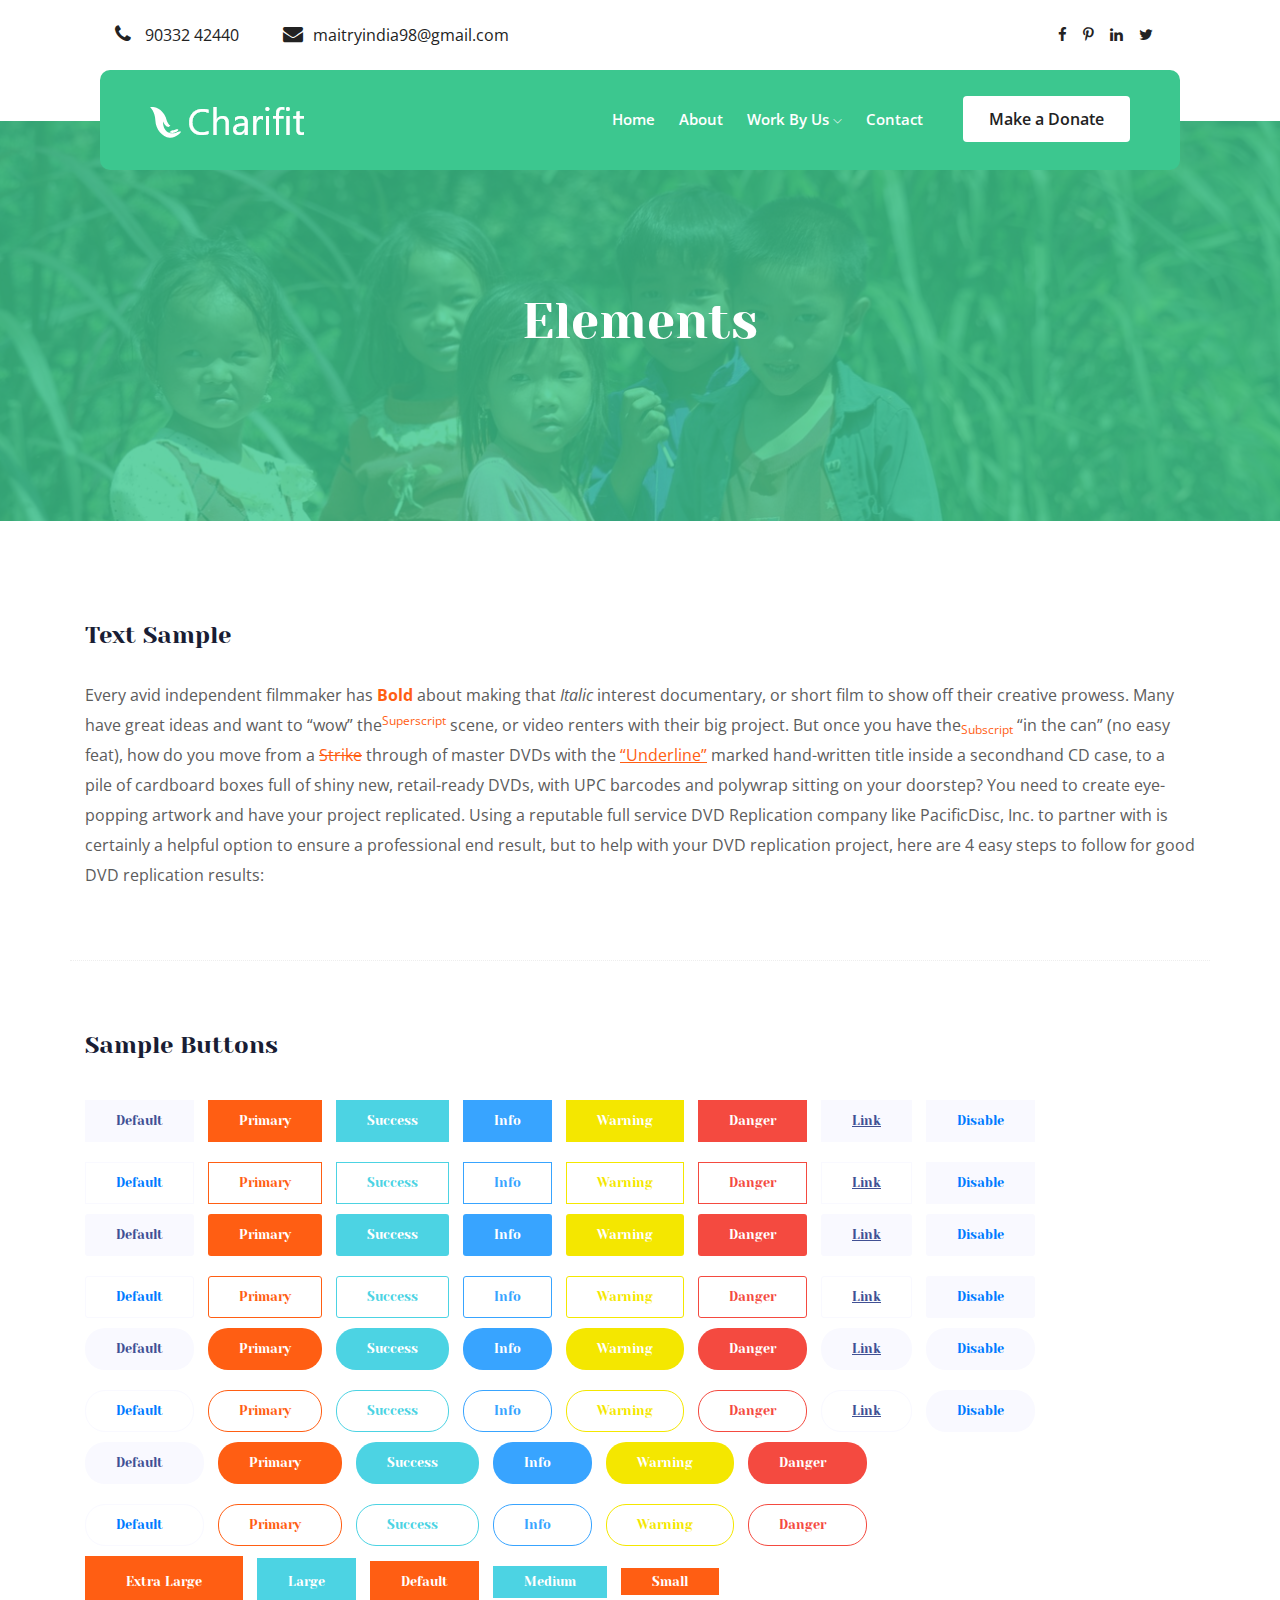
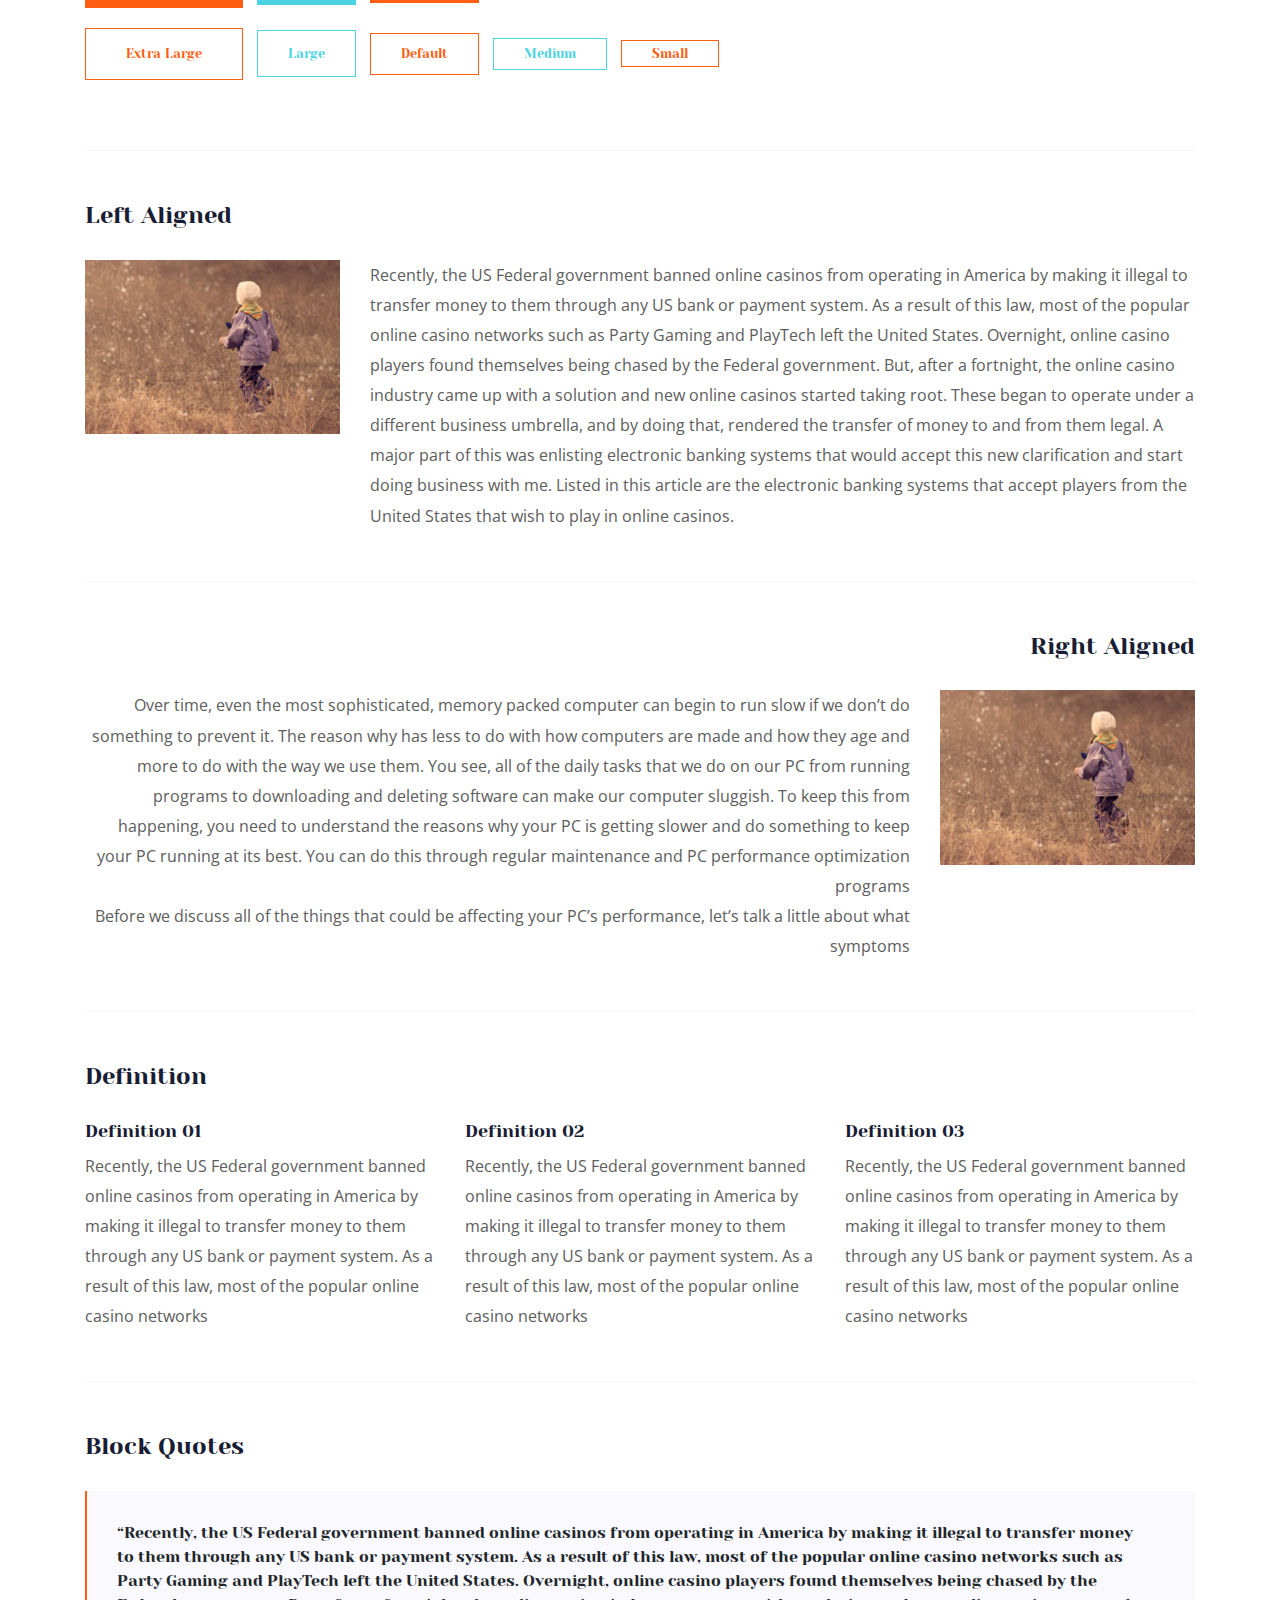
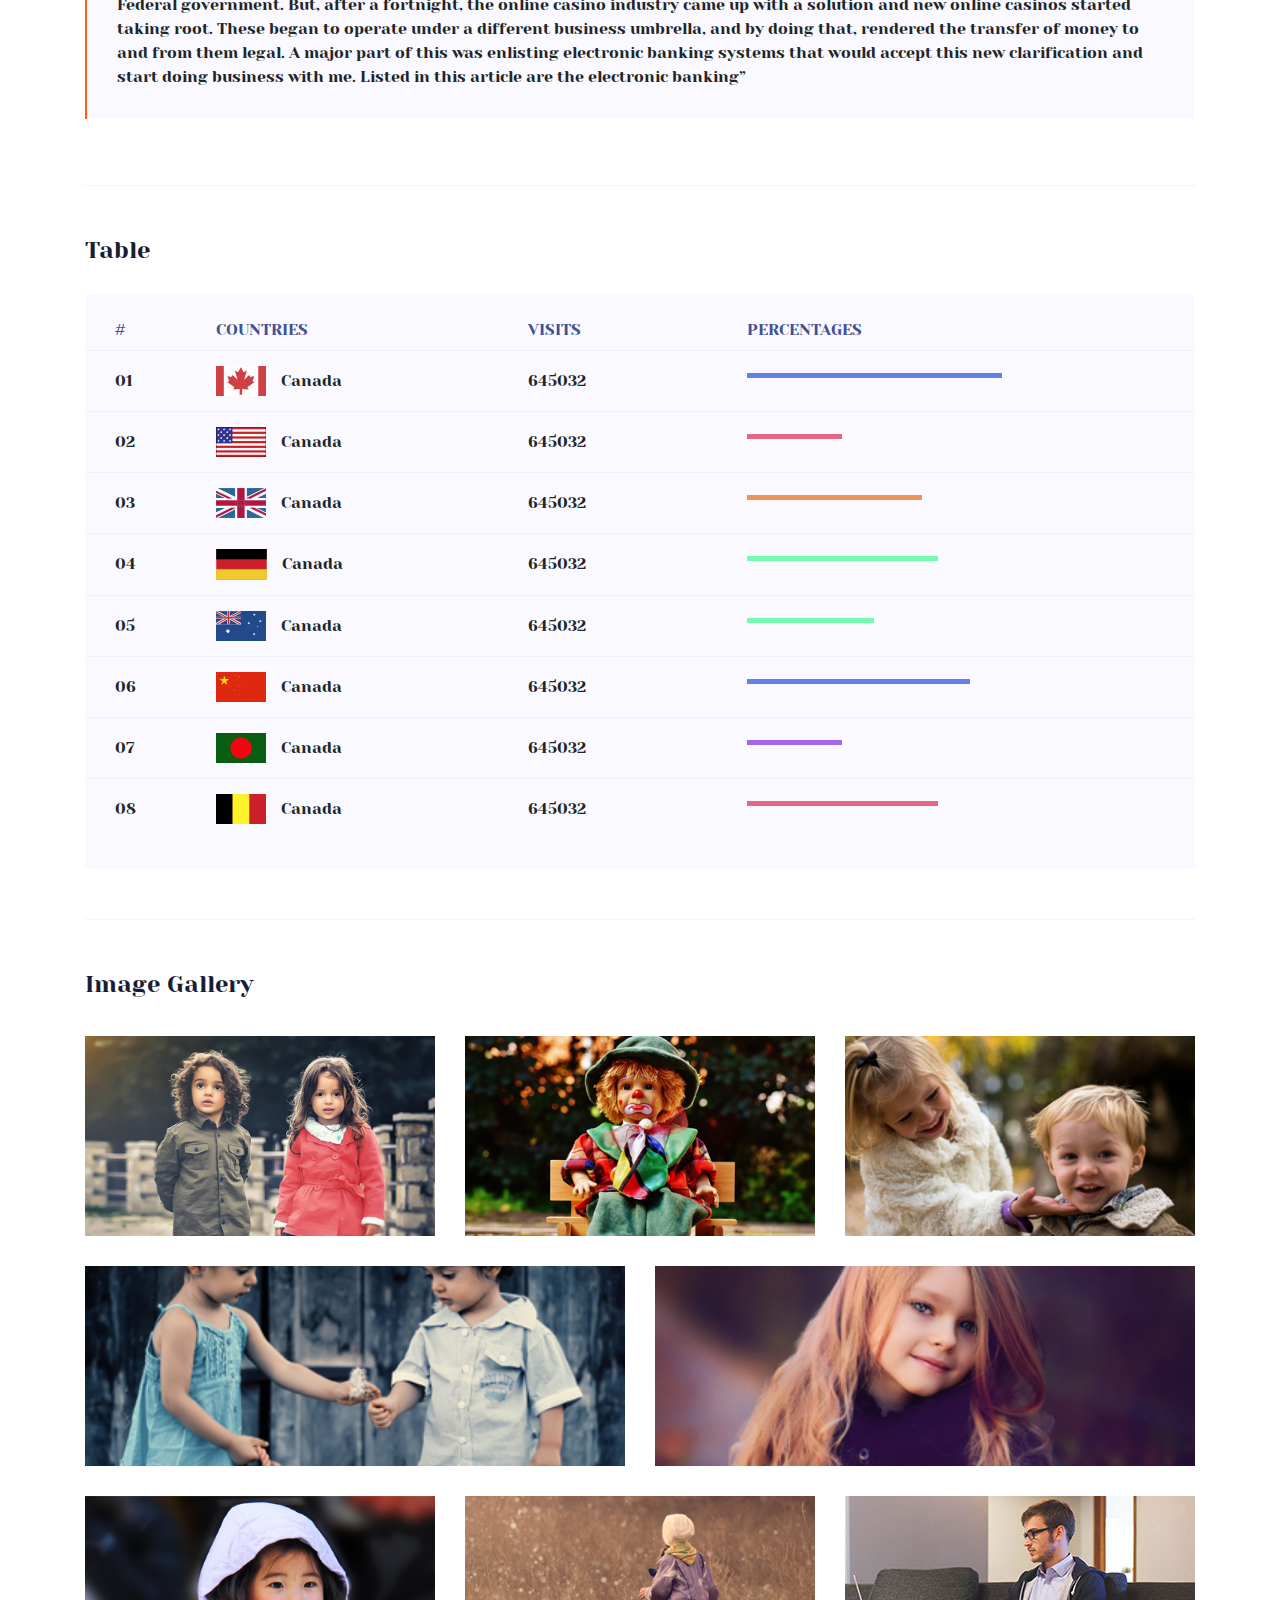
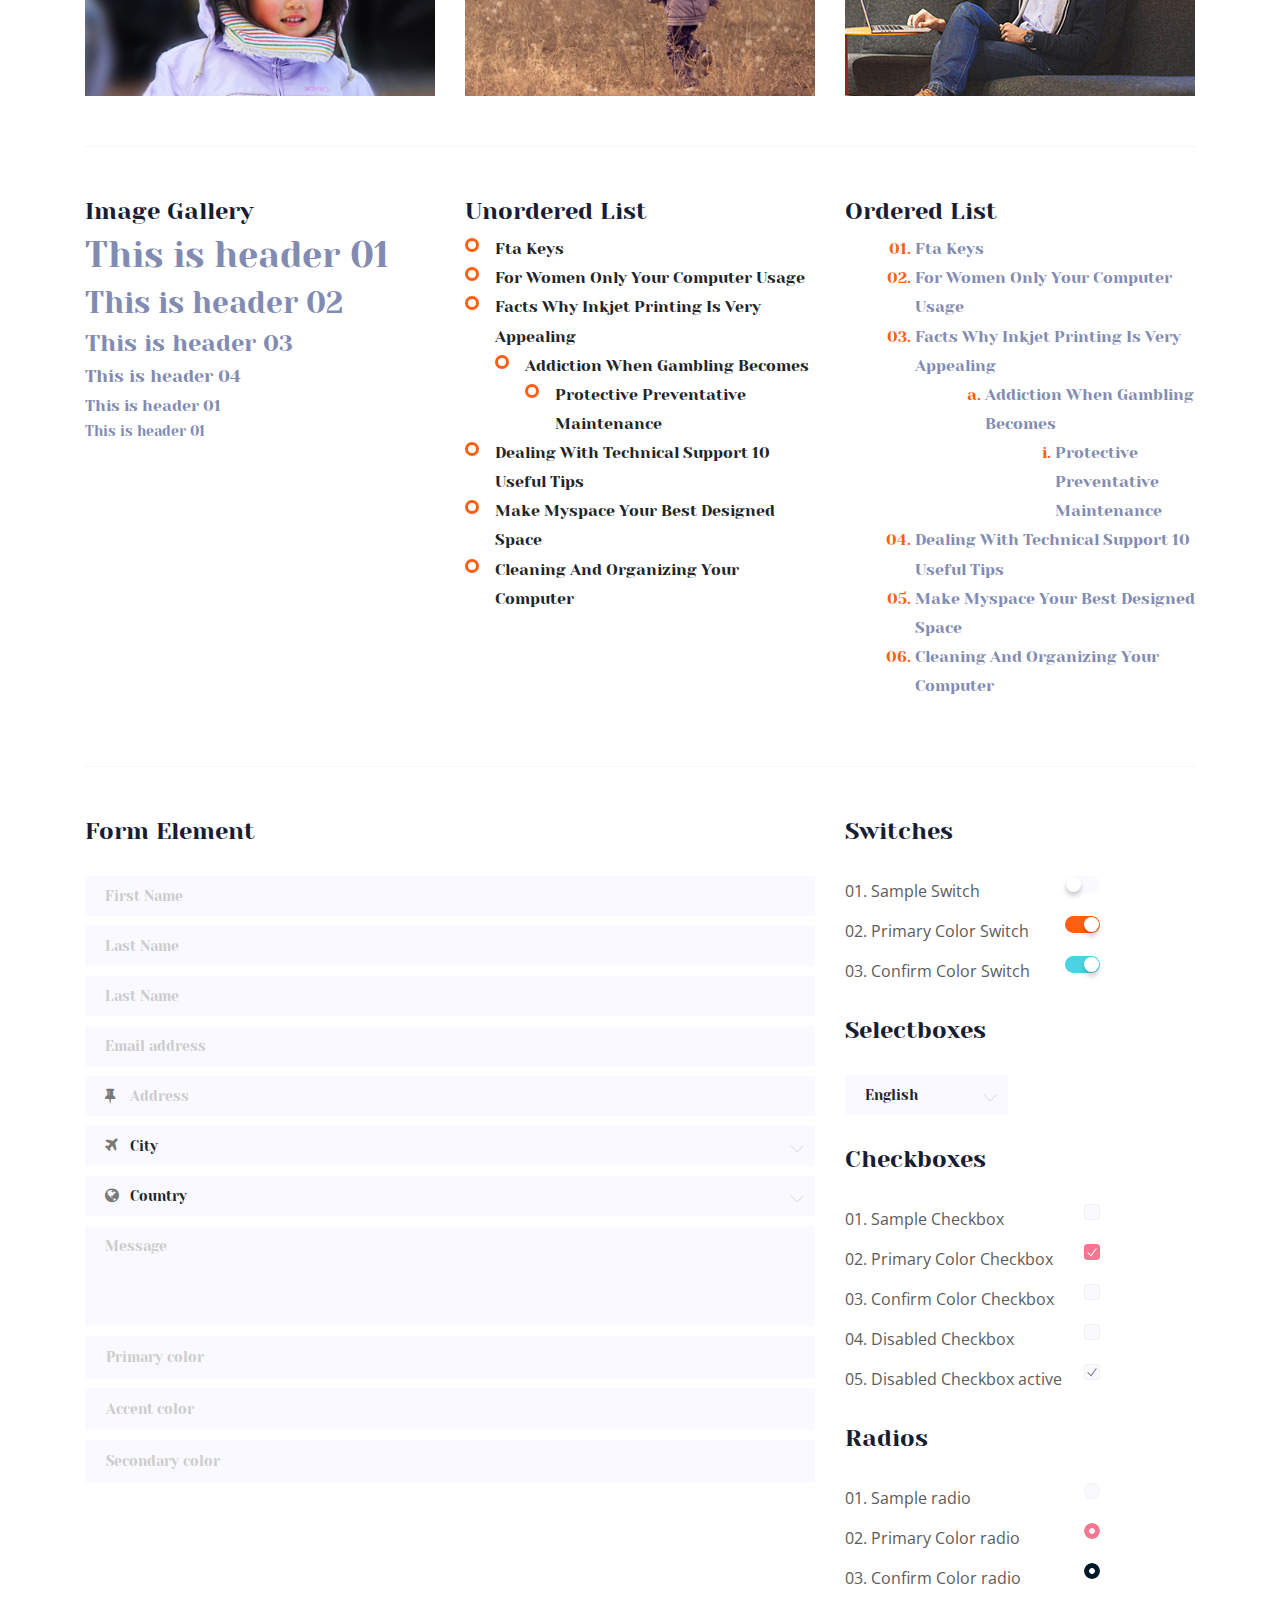
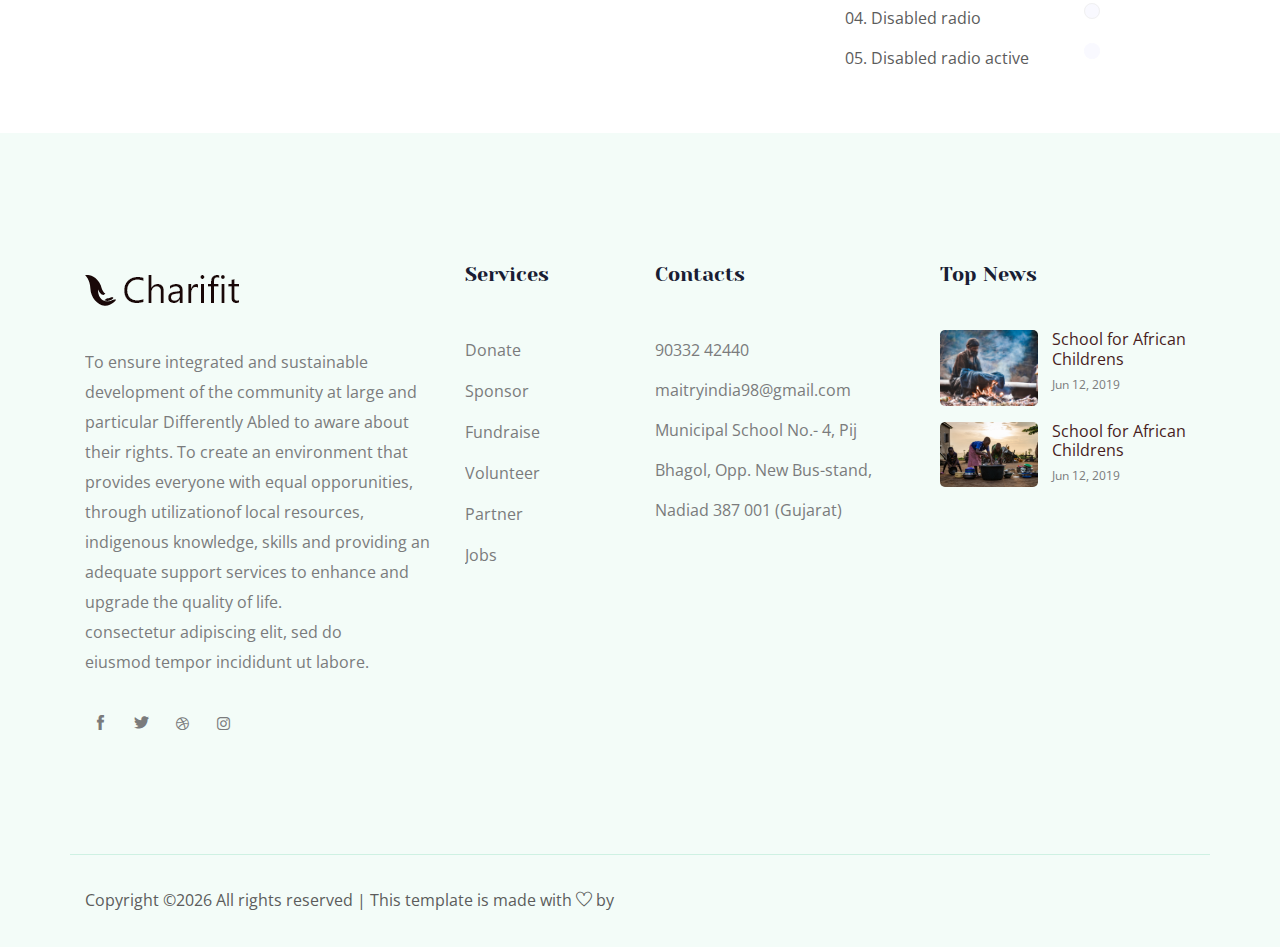
<file: elements.html>
<!doctype html>
<html class="no-js" lang="zxx">

<head>
	<meta charset="utf-8">
	<meta http-equiv="x-ua-compatible" content="ie=edge">
	<title>Maitry Sanstha</title>
	<meta name="description" content="">
	<meta name="viewport" content="width=device-width, initial-scale=1">

	<!-- <link rel="manifest" href="site.webmanifest"> -->
	<link rel="shortcut icon" type="image/x-icon" href="img/favicon.png">
	<!-- Place favicon.ico in the root directory -->

	<!-- CSS here -->
	<link rel="stylesheet" href="css/bootstrap.min.css">
	<link rel="stylesheet" href="css/owl.carousel.min.css">
	<link rel="stylesheet" href="css/magnific-popup.css">
	<link rel="stylesheet" href="css/font-awesome.min.css">
	<link rel="stylesheet" href="css/themify-icons.css">
	<link rel="stylesheet" href="css/nice-select.css">
	<link rel="stylesheet" href="css/flaticon.css">
	<link rel="stylesheet" href="css/gijgo.css">
	<link rel="stylesheet" href="css/animate.css">
	<link rel="stylesheet" href="css/slicknav.css">
	<link rel="stylesheet" href="css/style.css">
	<!-- <link rel="stylesheet" href="css/responsive.css"> -->
</head>

<body>
	<!--[if lte IE 9]>
            <p class="browserupgrade">You are using an <strong>outdated</strong> browser. Please <a href="https://browsehappy.com/">upgrade your browser</a> to improve your experience and security.</p>
        <![endif]-->

    <!-- header-start -->
    <header>
        <div class="header-area ">
            <div class="header-top_area">
                <div class="container-fluid">
                    <div class="row">
                        <div class="col-xl-6 col-md-12 col-lg-8">
                            <div class="short_contact_list">
                                <ul>
                                    <li><a href="#"> <i class="fa fa-phone"></i> 90332 42440</a></li>
                                    <li><a href="#"> <i class="fa fa-envelope"></i>maitryindia98@gmail.com</a></li>
                                </ul>
                            </div>
                        </div>
                        <div class="col-xl-6 col-md-6 col-lg-4">
                            <div class="social_media_links d-none d-lg-block">
                                <a href="#">
                                    <i class="fa fa-facebook"></i>
                                </a>
                                <a href="#">
                                    <i class="fa fa-pinterest-p"></i>
                                </a>
                                <a href="#">
                                    <i class="fa fa-linkedin"></i>
                                </a>
                                <a href="#">
                                    <i class="fa fa-twitter"></i>
                                </a>
                            </div>
                        </div>
                    </div>
                </div>
            </div>
            <div id="sticky-header" class="main-header-area">
                <div class="container-fluid">
                    <div class="row align-items-center">
                        <div class="col-xl-3 col-lg-3">
                            <div class="logo">
                                <a href="index.html">
                                    <img src="img/logo.png" alt="">
                                </a>
                            </div>
                        </div>
                        <div class="col-xl-9 col-lg-9">
                            <div class="main-menu">
                                <nav>
                                    <ul id="navigation">
                                        <li><a href="index.html">home</a></li>
                                        <li><a href="About.html">About</a></li>
                                        <li><a href="#">Work By Us <i class="ti-angle-down"></i></a>
                                            <ul class="submenu">
                                                <li><a href="blog.html">Work By Us</a></li>
                                                 
                                            </ul>
                                        </li>
                                          
                                        <li><a href="contact.html">Contact</a></li>
                                    </ul>
                                </nav>
                                <div class="Appointment">
                                    <div class="book_btn d-none d-lg-block">
                                        <a data-scroll-nav='1' href="#">Make a Donate</a>
                                    </div>
                                </div>
                            </div>
                        </div>
                        <div class="col-12">
                            <div class="mobile_menu d-block d-lg-none"></div>
                        </div>
                    </div>
                </div>
            </div>
        </div>
    </header>
    <!-- header-end -->

    <!-- bradcam_area_start  -->
    <div class="bradcam_area breadcam_bg overlay d-flex align-items-center justify-content-center">
        <div class="container">
            <div class="row">
                <div class="col-xl-12">
                    <div class="bradcam_text text-center">
                        <h3>elements</h3>
                    </div>
                </div>
            </div>
        </div>
    </div>
    <!-- bradcam_area_end  -->

	<!-- Start Sample Area -->
	<section class="sample-text-area">
		<div class="container box_1170">
			<h3 class="text-heading">Text Sample</h3>
			<p class="sample-text">
				Every avid independent filmmaker has <b>Bold</b> about making that <i>Italic</i> interest documentary,
				or short
				film to show off their creative prowess. Many have great ideas and want to “wow”
				the<sup>Superscript</sup> scene,
				or video renters with their big project. But once you have the<sub>Subscript</sub> “in the can” (no easy
				feat), how
				do you move from a <del>Strike</del> through of master DVDs with the <u>“Underline”</u> marked
				hand-written title
				inside a secondhand CD case, to a pile of cardboard boxes full of shiny new, retail-ready DVDs, with UPC
				barcodes
				and polywrap sitting on your doorstep? You need to create eye-popping artwork and have your project
				replicated.
				Using a reputable full service DVD Replication company like PacificDisc, Inc. to partner with is
				certainly a
				helpful option to ensure a professional end result, but to help with your DVD replication project, here
				are 4 easy
				steps to follow for good DVD replication results:

			</p>
		</div>
	</section>
	<!-- End Sample Area -->

	<!-- Start Button -->
	<section class="button-area">
		<div class="container box_1170 border-top-generic">
			<h3 class="text-heading">Sample Buttons</h3>
			<div class="button-group-area">
				<a href="#" class="genric-btn default">Default</a>
				<a href="#" class="genric-btn primary">Primary</a>
				<a href="#" class="genric-btn success">Success</a>
				<a href="#" class="genric-btn info">Info</a>
				<a href="#" class="genric-btn warning">Warning</a>
				<a href="#" class="genric-btn danger">Danger</a>
				<a href="#" class="genric-btn link">Link</a>
				<a href="#" class="genric-btn disable">Disable</a>
			</div>
			<div class="button-group-area mt-10">
				<a href="#" class="genric-btn default-border">Default</a>
				<a href="#" class="genric-btn primary-border">Primary</a>
				<a href="#" class="genric-btn success-border">Success</a>
				<a href="#" class="genric-btn info-border">Info</a>
				<a href="#" class="genric-btn warning-border">Warning</a>
				<a href="#" class="genric-btn danger-border">Danger</a>
				<a href="#" class="genric-btn link-border">Link</a>
				<a href="#" class="genric-btn disable">Disable</a>
			</div>
			<div class="button-group-area mt-40">
				<a href="#" class="genric-btn default radius">Default</a>
				<a href="#" class="genric-btn primary radius">Primary</a>
				<a href="#" class="genric-btn success radius">Success</a>
				<a href="#" class="genric-btn info radius">Info</a>
				<a href="#" class="genric-btn warning radius">Warning</a>
				<a href="#" class="genric-btn danger radius">Danger</a>
				<a href="#" class="genric-btn link radius">Link</a>
				<a href="#" class="genric-btn disable radius">Disable</a>
			</div>
			<div class="button-group-area mt-10">
				<a href="#" class="genric-btn default-border radius">Default</a>
				<a href="#" class="genric-btn primary-border radius">Primary</a>
				<a href="#" class="genric-btn success-border radius">Success</a>
				<a href="#" class="genric-btn info-border radius">Info</a>
				<a href="#" class="genric-btn warning-border radius">Warning</a>
				<a href="#" class="genric-btn danger-border radius">Danger</a>
				<a href="#" class="genric-btn link-border radius">Link</a>
				<a href="#" class="genric-btn disable radius">Disable</a>
			</div>
			<div class="button-group-area mt-40">
				<a href="#" class="genric-btn default circle">Default</a>
				<a href="#" class="genric-btn primary circle">Primary</a>
				<a href="#" class="genric-btn success circle">Success</a>
				<a href="#" class="genric-btn info circle">Info</a>
				<a href="#" class="genric-btn warning circle">Warning</a>
				<a href="#" class="genric-btn danger circle">Danger</a>
				<a href="#" class="genric-btn link circle">Link</a>
				<a href="#" class="genric-btn disable circle">Disable</a>
			</div>
			<div class="button-group-area mt-10">
				<a href="#" class="genric-btn default-border circle">Default</a>
				<a href="#" class="genric-btn primary-border circle">Primary</a>
				<a href="#" class="genric-btn success-border circle">Success</a>
				<a href="#" class="genric-btn info-border circle">Info</a>
				<a href="#" class="genric-btn warning-border circle">Warning</a>
				<a href="#" class="genric-btn danger-border circle">Danger</a>
				<a href="#" class="genric-btn link-border circle">Link</a>
				<a href="#" class="genric-btn disable circle">Disable</a>
			</div>
			<div class="button-group-area mt-40">
				<a href="#" class="genric-btn default circle arrow">Default<span class="lnr lnr-arrow-right"></span></a>
				<a href="#" class="genric-btn primary circle arrow">Primary<span class="lnr lnr-arrow-right"></span></a>
				<a href="#" class="genric-btn success circle arrow">Success<span class="lnr lnr-arrow-right"></span></a>
				<a href="#" class="genric-btn info circle arrow">Info<span class="lnr lnr-arrow-right"></span></a>
				<a href="#" class="genric-btn warning circle arrow">Warning<span class="lnr lnr-arrow-right"></span></a>
				<a href="#" class="genric-btn danger circle arrow">Danger<span class="lnr lnr-arrow-right"></span></a>
			</div>
			<div class="button-group-area mt-10">
				<a href="#" class="genric-btn default-border circle arrow">Default<span
						class="lnr lnr-arrow-right"></span></a>
				<a href="#" class="genric-btn primary-border circle arrow">Primary<span
						class="lnr lnr-arrow-right"></span></a>
				<a href="#" class="genric-btn success-border circle arrow">Success<span
						class="lnr lnr-arrow-right"></span></a>
				<a href="#" class="genric-btn info-border circle arrow">Info<span
						class="lnr lnr-arrow-right"></span></a>
				<a href="#" class="genric-btn warning-border circle arrow">Warning<span
						class="lnr lnr-arrow-right"></span></a>
				<a href="#" class="genric-btn danger-border circle arrow">Danger<span
						class="lnr lnr-arrow-right"></span></a>
			</div>
			<div class="button-group-area mt-40">
				<a href="#" class="genric-btn primary e-large">Extra Large</a>
				<a href="#" class="genric-btn success large">Large</a>
				<a href="#" class="genric-btn primary">Default</a>
				<a href="#" class="genric-btn success medium">Medium</a>
				<a href="#" class="genric-btn primary small">Small</a>
			</div>
			<div class="button-group-area mt-10">
				<a href="#" class="genric-btn primary-border e-large">Extra Large</a>
				<a href="#" class="genric-btn success-border large">Large</a>
				<a href="#" class="genric-btn primary-border">Default</a>
				<a href="#" class="genric-btn success-border medium">Medium</a>
				<a href="#" class="genric-btn primary-border small">Small</a>
			</div>
		</div>
	</section>
	<!-- End Button -->

	<!-- Start Align Area -->
	<div class="whole-wrap">
		<div class="container box_1170">
			<div class="section-top-border">
				<h3 class="mb-30">Left Aligned</h3>
				<div class="row">
					<div class="col-md-3">
						<img src="img/elements/d.jpg" alt="" class="img-fluid">
					</div>
					<div class="col-md-9 mt-sm-20">
						<p>Recently, the US Federal government banned online casinos from operating in America by making
							it illegal to
							transfer money to them through any US bank or payment system. As a result of this law, most
							of the popular
							online casino networks such as Party Gaming and PlayTech left the United States. Overnight,
							online casino
							players found themselves being chased by the Federal government. But, after a fortnight, the
							online casino
							industry came up with a solution and new online casinos started taking root. These began to
							operate under a
							different business umbrella, and by doing that, rendered the transfer of money to and from
							them legal. A major
							part of this was enlisting electronic banking systems that would accept this new
							clarification and start doing
							business with me. Listed in this article are the electronic banking systems that accept
							players from the United
							States that wish to play in online casinos.</p>
					</div>
				</div>
			</div>
			<div class="section-top-border text-right">
				<h3 class="mb-30">Right Aligned</h3>
				<div class="row">
					<div class="col-md-9">
						<p class="text-right">Over time, even the most sophisticated, memory packed computer can begin
							to run slow if we
							don’t do something to prevent it. The reason why has less to do with how computers are made
							and how they age and
							more to do with the way we use them. You see, all of the daily tasks that we do on our PC
							from running programs
							to downloading and deleting software can make our computer sluggish. To keep this from
							happening, you need to
							understand the reasons why your PC is getting slower and do something to keep your PC
							running at its best. You
							can do this through regular maintenance and PC performance optimization programs</p>
						<p class="text-right">Before we discuss all of the things that could be affecting your PC’s
							performance, let’s
							talk a little about what symptoms</p>
					</div>
					<div class="col-md-3">
						<img src="img/elements/d.jpg" alt="" class="img-fluid">
					</div>
				</div>
			</div>
			<div class="section-top-border">
				<h3 class="mb-30">Definition</h3>
				<div class="row">
					<div class="col-md-4">
						<div class="single-defination">
							<h4 class="mb-20">Definition 01</h4>
							<p>Recently, the US Federal government banned online casinos from operating in America by
								making it illegal to
								transfer money to them through any US bank or payment system. As a result of this law,
								most of the popular
								online casino networks</p>
						</div>
					</div>
					<div class="col-md-4">
						<div class="single-defination">
							<h4 class="mb-20">Definition 02</h4>
							<p>Recently, the US Federal government banned online casinos from operating in America by
								making it illegal to
								transfer money to them through any US bank or payment system. As a result of this law,
								most of the popular
								online casino networks</p>
						</div>
					</div>
					<div class="col-md-4">
						<div class="single-defination">
							<h4 class="mb-20">Definition 03</h4>
							<p>Recently, the US Federal government banned online casinos from operating in America by
								making it illegal to
								transfer money to them through any US bank or payment system. As a result of this law,
								most of the popular
								online casino networks</p>
						</div>
					</div>
				</div>
			</div>
			<div class="section-top-border">
				<h3 class="mb-30">Block Quotes</h3>
				<div class="row">
					<div class="col-lg-12">
						<blockquote class="generic-blockquote">
							“Recently, the US Federal government banned online casinos from operating in America by
							making it illegal to
							transfer money to them through any US bank or payment system. As a result of this law, most
							of the popular
							online casino networks such as Party Gaming and PlayTech left the United States. Overnight,
							online casino
							players found themselves being chased by the Federal government. But, after a fortnight, the
							online casino
							industry came up with a solution and new online casinos started taking root. These began to
							operate under a
							different business umbrella, and by doing that, rendered the transfer of money to and from
							them legal. A major
							part of this was enlisting electronic banking systems that would accept this new
							clarification and start doing
							business with me. Listed in this article are the electronic banking”
						</blockquote>
					</div>
				</div>
			</div>
			<div class="section-top-border">
				<h3 class="mb-30">Table</h3>
				<div class="progress-table-wrap">
					<div class="progress-table">
						<div class="table-head">
							<div class="serial">#</div>
							<div class="country">Countries</div>
							<div class="visit">Visits</div>
							<div class="percentage">Percentages</div>
						</div>
						<div class="table-row">
							<div class="serial">01</div>
							<div class="country"> <img src="img/elements/f1.jpg" alt="flag">Canada</div>
							<div class="visit">645032</div>
							<div class="percentage">
								<div class="progress">
									<div class="progress-bar color-1" role="progressbar" style="width: 80%"
										aria-valuenow="80" aria-valuemin="0" aria-valuemax="100"></div>
								</div>
							</div>
						</div>
						<div class="table-row">
							<div class="serial">02</div>
							<div class="country"> <img src="img/elements/f2.jpg" alt="flag">Canada</div>
							<div class="visit">645032</div>
							<div class="percentage">
								<div class="progress">
									<div class="progress-bar color-2" role="progressbar" style="width: 30%"
										aria-valuenow="30" aria-valuemin="0" aria-valuemax="100"></div>
								</div>
							</div>
						</div>
						<div class="table-row">
							<div class="serial">03</div>
							<div class="country"> <img src="img/elements/f3.jpg" alt="flag">Canada</div>
							<div class="visit">645032</div>
							<div class="percentage">
								<div class="progress">
									<div class="progress-bar color-3" role="progressbar" style="width: 55%"
										aria-valuenow="55" aria-valuemin="0" aria-valuemax="100"></div>
								</div>
							</div>
						</div>
						<div class="table-row">
							<div class="serial">04</div>
							<div class="country"> <img src="img/elements/f4.jpg" alt="flag">Canada</div>
							<div class="visit">645032</div>
							<div class="percentage">
								<div class="progress">
									<div class="progress-bar color-4" role="progressbar" style="width: 60%"
										aria-valuenow="60" aria-valuemin="0" aria-valuemax="100"></div>
								</div>
							</div>
						</div>
						<div class="table-row">
							<div class="serial">05</div>
							<div class="country"> <img src="img/elements/f5.jpg" alt="flag">Canada</div>
							<div class="visit">645032</div>
							<div class="percentage">
								<div class="progress">
									<div class="progress-bar color-5" role="progressbar" style="width: 40%"
										aria-valuenow="40" aria-valuemin="0" aria-valuemax="100"></div>
								</div>
							</div>
						</div>
						<div class="table-row">
							<div class="serial">06</div>
							<div class="country"> <img src="img/elements/f6.jpg" alt="flag">Canada</div>
							<div class="visit">645032</div>
							<div class="percentage">
								<div class="progress">
									<div class="progress-bar color-6" role="progressbar" style="width: 70%"
										aria-valuenow="70" aria-valuemin="0" aria-valuemax="100"></div>
								</div>
							</div>
						</div>
						<div class="table-row">
							<div class="serial">07</div>
							<div class="country"> <img src="img/elements/f7.jpg" alt="flag">Canada</div>
							<div class="visit">645032</div>
							<div class="percentage">
								<div class="progress">
									<div class="progress-bar color-7" role="progressbar" style="width: 30%"
										aria-valuenow="30" aria-valuemin="0" aria-valuemax="100"></div>
								</div>
							</div>
						</div>
						<div class="table-row">
							<div class="serial">08</div>
							<div class="country"> <img src="img/elements/f8.jpg" alt="flag">Canada</div>
							<div class="visit">645032</div>
							<div class="percentage">
								<div class="progress">
									<div class="progress-bar color-8" role="progressbar" style="width: 60%"
										aria-valuenow="60" aria-valuemin="0" aria-valuemax="100"></div>
								</div>
							</div>
						</div>
					</div>
				</div>
			</div>
			<div class="section-top-border">
				<h3>Image Gallery</h3>
				<div class="row gallery-item">
					<div class="col-md-4">
						<a href="img/elements/g1.jpg" class="img-pop-up">
							<div class="single-gallery-image" style="background: url(img/elements/g1.jpg);"></div>
						</a>
					</div>
					<div class="col-md-4">
						<a href="img/elements/g2.jpg" class="img-pop-up">
							<div class="single-gallery-image" style="background: url(img/elements/g2.jpg);"></div>
						</a>
					</div>
					<div class="col-md-4">
						<a href="img/elements/g3.jpg" class="img-pop-up">
							<div class="single-gallery-image" style="background: url(img/elements/g3.jpg);"></div>
						</a>
					</div>
					<div class="col-md-6">
						<a href="img/elements/g4.jpg" class="img-pop-up">
							<div class="single-gallery-image" style="background: url(img/elements/g4.jpg);"></div>
						</a>
					</div>
					<div class="col-md-6">
						<a href="img/elements/g5.jpg" class="img-pop-up">
							<div class="single-gallery-image" style="background: url(img/elements/g5.jpg);"></div>
						</a>
					</div>
					<div class="col-md-4">
						<a href="img/elements/g6.jpg" class="img-pop-up">
							<div class="single-gallery-image" style="background: url(img/elements/g6.jpg);"></div>
						</a>
					</div>
					<div class="col-md-4">
						<a href="img/elements/g7.jpg" class="img-pop-up">
							<div class="single-gallery-image" style="background: url(img/elements/g7.jpg);"></div>
						</a>
					</div>
					<div class="col-md-4">
						<a href="img/elements/g8.jpg" class="img-pop-up">
							<div class="single-gallery-image" style="background: url(img/elements/g8.jpg);"></div>
						</a>
					</div>
				</div>
			</div>
			<div class="section-top-border">
				<div class="row">
					<div class="col-md-4">
						<h3 class="mb-20">Image Gallery</h3>
						<div class="typography">
							<h1>This is header 01</h1>
							<h2>This is header 02</h2>
							<h3>This is header 03</h3>
							<h4>This is header 04</h4>
							<h5>This is header 01</h5>
							<h6>This is header 01</h6>
						</div>
					</div>
					<div class="col-md-4 mt-sm-30">
						<h3 class="mb-20">Unordered List</h3>
						<div class="">
							<ul class="unordered-list">
								<li>Fta Keys</li>
								<li>For Women Only Your Computer Usage</li>
								<li>Facts Why Inkjet Printing Is Very Appealing
									<ul>
										<li>Addiction When Gambling Becomes
											<ul>
												<li>Protective Preventative Maintenance</li>
											</ul>
										</li>
									</ul>
								</li>
								<li>Dealing With Technical Support 10 Useful Tips</li>
								<li>Make Myspace Your Best Designed Space</li>
								<li>Cleaning And Organizing Your Computer</li>
							</ul>
						</div>
					</div>
					<div class="col-md-4 mt-sm-30">
						<h3 class="mb-20">Ordered List</h3>
						<div class="">
							<ol class="ordered-list">
								<li><span>Fta Keys</span></li>
								<li><span>For Women Only Your Computer Usage</span></li>
								<li><span>Facts Why Inkjet Printing Is Very Appealing</span>
									<ol class="ordered-list-alpha">
										<li><span>Addiction When Gambling Becomes</span>
											<ol class="ordered-list-roman">
												<li><span>Protective Preventative Maintenance</span></li>
											</ol>
										</li>
									</ol>
								</li>
								<li><span>Dealing With Technical Support 10 Useful Tips</span></li>
								<li><span>Make Myspace Your Best Designed Space</span></li>
								<li><span>Cleaning And Organizing Your Computer</span></li>
							</ol>
						</div>
					</div>
				</div>
			</div>
			<div class="section-top-border">
				<div class="row">
					<div class="col-lg-8 col-md-8">
						<h3 class="mb-30">Form Element</h3>
						<form action="#">
							<div class="mt-10">
								<input type="text" name="first_name" placeholder="First Name"
									onfocus="this.placeholder = ''" onblur="this.placeholder = 'First Name'" required
									class="single-input">
							</div>
							<div class="mt-10">
								<input type="text" name="last_name" placeholder="Last Name"
									onfocus="this.placeholder = ''" onblur="this.placeholder = 'Last Name'" required
									class="single-input">
							</div>
							<div class="mt-10">
								<input type="text" name="last_name" placeholder="Last Name"
									onfocus="this.placeholder = ''" onblur="this.placeholder = 'Last Name'" required
									class="single-input">
							</div>
							<div class="mt-10">
								<input type="email" name="EMAIL" placeholder="Email address"
									onfocus="this.placeholder = ''" onblur="this.placeholder = 'Email address'" required
									class="single-input">
							</div>
							<div class="input-group-icon mt-10">
								<div class="icon"><i class="fa fa-thumb-tack" aria-hidden="true"></i></div>
								<input type="text" name="address" placeholder="Address" onfocus="this.placeholder = ''"
									onblur="this.placeholder = 'Address'" required class="single-input">
							</div>
							<div class="input-group-icon mt-10">
								<div class="icon"><i class="fa fa-plane" aria-hidden="true"></i></div>
								<div class="form-select" id="default-select"">
											<select>
												<option value=" 1">City</option>
									<option value="1">Dhaka</option>
									<option value="1">Dilli</option>
									<option value="1">Newyork</option>
									<option value="1">Islamabad</option>
									</select>
								</div>
							</div>
							<div class="input-group-icon mt-10">
								<div class="icon"><i class="fa fa-globe" aria-hidden="true"></i></div>
								<div class="form-select" id="default-select"">
											<select>
												<option value=" 1">Country</option>
									<option value="1">Bangladesh</option>
									<option value="1">India</option>
									<option value="1">England</option>
									<option value="1">Srilanka</option>
									</select>
								</div>
							</div>

							<div class="mt-10">
								<textarea class="single-textarea" placeholder="Message" onfocus="this.placeholder = ''"
									onblur="this.placeholder = 'Message'" required></textarea>
							</div>
							<!-- For Gradient Border Use -->
							<!-- <div class="mt-10">
										<div class="primary-input">
											<input id="primary-input" type="text" name="first_name" placeholder="Primary color" onfocus="this.placeholder = ''" onblur="this.placeholder = 'Primary color'">
											<label for="primary-input"></label>
										</div>
									</div> -->
							<div class="mt-10">
								<input type="text" name="first_name" placeholder="Primary color"
									onfocus="this.placeholder = ''" onblur="this.placeholder = 'Primary color'" required
									class="single-input-primary">
							</div>
							<div class="mt-10">
								<input type="text" name="first_name" placeholder="Accent color"
									onfocus="this.placeholder = ''" onblur="this.placeholder = 'Accent color'" required
									class="single-input-accent">
							</div>
							<div class="mt-10">
								<input type="text" name="first_name" placeholder="Secondary color"
									onfocus="this.placeholder = ''" onblur="this.placeholder = 'Secondary color'"
									required class="single-input-secondary">
							</div>
						</form>
					</div>
					<div class="col-lg-3 col-md-4 mt-sm-30">
						<div class="single-element-widget">
							<h3 class="mb-30">Switches</h3>
							<div class="switch-wrap d-flex justify-content-between">
								<p>01. Sample Switch</p>
								<div class="primary-switch">
									<input type="checkbox" id="default-switch">
									<label for="default-switch"></label>
								</div>
							</div>
							<div class="switch-wrap d-flex justify-content-between">
								<p>02. Primary Color Switch</p>
								<div class="primary-switch">
									<input type="checkbox" id="primary-switch" checked>
									<label for="primary-switch"></label>
								</div>
							</div>
							<div class="switch-wrap d-flex justify-content-between">
								<p>03. Confirm Color Switch</p>
								<div class="confirm-switch">
									<input type="checkbox" id="confirm-switch" checked>
									<label for="confirm-switch"></label>
								</div>
							</div>
						</div>
						<div class="single-element-widget mt-30">
							<h3 class="mb-30">Selectboxes</h3>
							<div class="default-select" id="default-select"">
										<select>
											<option value=" 1">English</option>
								<option value="1">Spanish</option>
								<option value="1">Arabic</option>
								<option value="1">Portuguise</option>
								<option value="1">Bengali</option>
								</select>
							</div>
						</div>
						<div class="single-element-widget mt-30">
							<h3 class="mb-30">Checkboxes</h3>
							<div class="switch-wrap d-flex justify-content-between">
								<p>01. Sample Checkbox</p>
								<div class="primary-checkbox">
									<input type="checkbox" id="default-checkbox">
									<label for="default-checkbox"></label>
								</div>
							</div>
							<div class="switch-wrap d-flex justify-content-between">
								<p>02. Primary Color Checkbox</p>
								<div class="primary-checkbox">
									<input type="checkbox" id="primary-checkbox" checked>
									<label for="primary-checkbox"></label>
								</div>
							</div>
							<div class="switch-wrap d-flex justify-content-between">
								<p>03. Confirm Color Checkbox</p>
								<div class="confirm-checkbox">
									<input type="checkbox" id="confirm-checkbox">
									<label for="confirm-checkbox"></label>
								</div>
							</div>
							<div class="switch-wrap d-flex justify-content-between">
								<p>04. Disabled Checkbox</p>
								<div class="disabled-checkbox">
									<input type="checkbox" id="disabled-checkbox" disabled>
									<label for="disabled-checkbox"></label>
								</div>
							</div>
							<div class="switch-wrap d-flex justify-content-between">
								<p>05. Disabled Checkbox active</p>
								<div class="disabled-checkbox">
									<input type="checkbox" id="disabled-checkbox-active" checked disabled>
									<label for="disabled-checkbox-active"></label>
								</div>
							</div>
						</div>
						<div class="single-element-widget mt-30">
							<h3 class="mb-30">Radios</h3>
							<div class="switch-wrap d-flex justify-content-between">
								<p>01. Sample radio</p>
								<div class="primary-radio">
									<input type="checkbox" id="default-radio">
									<label for="default-radio"></label>
								</div>
							</div>
							<div class="switch-wrap d-flex justify-content-between">
								<p>02. Primary Color radio</p>
								<div class="primary-radio">
									<input type="checkbox" id="primary-radio" checked>
									<label for="primary-radio"></label>
								</div>
							</div>
							<div class="switch-wrap d-flex justify-content-between">
								<p>03. Confirm Color radio</p>
								<div class="confirm-radio">
									<input type="checkbox" id="confirm-radio" checked>
									<label for="confirm-radio"></label>
								</div>
							</div>
							<div class="switch-wrap d-flex justify-content-between">
								<p>04. Disabled radio</p>
								<div class="disabled-radio">
									<input type="checkbox" id="disabled-radio" disabled>
									<label for="disabled-radio"></label>
								</div>
							</div>
							<div class="switch-wrap d-flex justify-content-between">
								<p>05. Disabled radio active</p>
								<div class="disabled-radio">
									<input type="checkbox" id="disabled-radio-active" checked disabled>
									<label for="disabled-radio-active"></label>
								</div>
							</div>
						</div>
					</div>
				</div>
			</div>
		</div>
	</div>
	<!-- End Align Area -->


    <!-- footer_start  -->
    <footer class="footer">
        <div class="footer_top">
            <div class="container">
                <div class="row">
                    <div class="col-xl-4 col-md-6 col-lg-4 ">
                        <div class="footer_widget">
                            <div class="footer_logo">
                                <a href="#">
                                    <img src="img/footer_logo.png" alt="">
                                </a>
                            </div>
                            <p class="address_text">To ensure integrated and sustainable development of the community at large and particular Differently Abled to aware about their rights. To
create an environment that provides everyone with equal opporunities, through utilizationof local resources, indigenous knowledge, skills and providing an adequate support services to enhance and upgrade the quality of life.<br> consectetur adipiscing elit, sed do <br> eiusmod tempor incididunt ut labore.
                            </p>
                            <div class="socail_links">
                                <ul>
                                    <li>
                                        <a href="#">
                                            <i class="ti-facebook"></i>
                                        </a>
                                    </li>
                                    <li>
                                        <a href="#">
                                            <i class="ti-twitter-alt"></i>
                                        </a>
                                    </li>
                                    <li>
                                        <a href="#">
                                            <i class="fa fa-dribbble"></i>
                                        </a>
                                    </li>
                                    <li>
                                        <a href="#">
                                            <i class="fa fa-instagram"></i>
                                        </a>
                                    </li>
                                </ul>
                            </div>

                        </div>
                    </div>
                    <div class="col-xl-2 col-md-6 col-lg-2">
                        <div class="footer_widget">
                            <h3 class="footer_title">
                                Services
                            </h3>
                            <ul class="links">
                                <li><a href="#">Donate</a></li>
                                <li><a href="#">Sponsor</a></li>
                                <li><a href="#">Fundraise</a></li>
                                <li><a href="#">Volunteer</a></li>
                                <li><a href="#">Partner</a></li>
                                <li><a href="#">Jobs</a></li>
                            </ul>
                        </div>
                    </div>
                    <div class="col-xl-3 col-md-6 col-lg-3">
                        <div class="footer_widget">
                            <h3 class="footer_title">
                                Contacts
                            </h3>
                            <div class="contacts">
                                <p>90332 42440 <br>
                                    maitryindia98@gmail.com <br>
                                    Municipal School No.- 4, Pij Bhagol,
Opp. New Bus-stand, Nadiad 387 001 (Gujarat)
                                </p>
                            </div>
                        </div>
                    </div>
                    <div class="col-xl-3 col-md-6 col-lg-3">
                        <div class="footer_widget">
                            <h3 class="footer_title">
                                Top News
                            </h3>
                            <ul class="news_links">
                                <li>
                                    <div class="thumb">
                                        <a href="#">
                                            <img src="img/news/news_1.png" alt="">
                                        </a>
                                    </div>
                                    <div class="info">
                                        <a href="#">
                                            <h4>School for African 
                                                Childrens</h4>
                                        </a>
                                        <span>Jun 12, 2019</span>
                                    </div>
                                </li>
                                <li>
                                    <div class="thumb">
                                        <a href="#">
                                            <img src="img/news/news_2.png" alt="">
                                        </a>
                                    </div>
                                    <div class="info">
                                        <a href="#">
                                            <h4>School for African 
                                                Childrens</h4>
                                        </a>
                                        <span>Jun 12, 2019</span>
                                    </div>
                                </li>
                            </ul>
                        </div>
                    </div>
                </div>
            </div>
        </div>
        <div class="copy-right_text">
            <div class="container">
                <div class="row">
                    <div class="bordered_1px "></div>
                    <div class="col-xl-12">
                        <p class="copy_right text-center">
                            <p><!-- Link back to   can't be removed. Template is licensed under CC BY 3.0. -->
  Copyright &copy;<script>document.write(new Date().getFullYear());</script> All rights reserved | This template is made with <i class="ti-heart" aria-hidden="true"></i> by <a href="https:// .com" target="_blank"> </a>
  <!-- Link back to   can't be removed. Template is licensed under CC BY 3.0. --></p>
                        </p>
                    </div>
                </div>
            </div>
        </div>
    </footer>
    <!-- footer_end  -->

	<!-- JS here -->
	<script src="js/vendor/modernizr-3.5.0.min.js"></script>
	<script src="js/vendor/jquery-1.12.4.min.js"></script>
	<script src="js/popper.min.js"></script>
	<script src="js/bootstrap.min.js"></script>
	<script src="js/owl.carousel.min.js"></script>
	<script src="js/isotope.pkgd.min.js"></script>
	<script src="js/ajax-form.js"></script>
	<script src="js/waypoints.min.js"></script>
	<script src="js/jquery.counterup.min.js"></script>
	<script src="js/imagesloaded.pkgd.min.js"></script>
	<script src="js/scrollIt.js"></script>
	<script src="js/jquery.scrollUp.min.js"></script>
	<script src="js/wow.min.js"></script>
	<script src="js/nice-select.min.js"></script>
	<script src="js/jquery.slicknav.min.js"></script>
	<script src="js/jquery.magnific-popup.min.js"></script>
	<script src="js/plugins.js"></script>
	<script src="js/gijgo.min.js"></script>

	<!--contact js-->
	<script src="js/contact.js"></script>
	<script src="js/jquery.ajaxchimp.min.js"></script>
	<script src="js/jquery.form.js"></script>
	<script src="js/jquery.validate.min.js"></script>
	<script src="js/mail-script.js"></script>

	<script src="js/main.js"></script>
    <script>
        $('.datepicker').datepicker({
            iconsLibrary: 'fontawesome',
            icons: {
                rightIcon: '<span class="fa fa-calendar"></span>'
            }
        });

        $('.timepicker').timepicker({
            iconsLibrary: 'fontawesome',
            icons: {
                rightIcon: '<span class="fa fa-clock-o"></span>'
            }
        });
    </script>
</body>
</html>
</file>
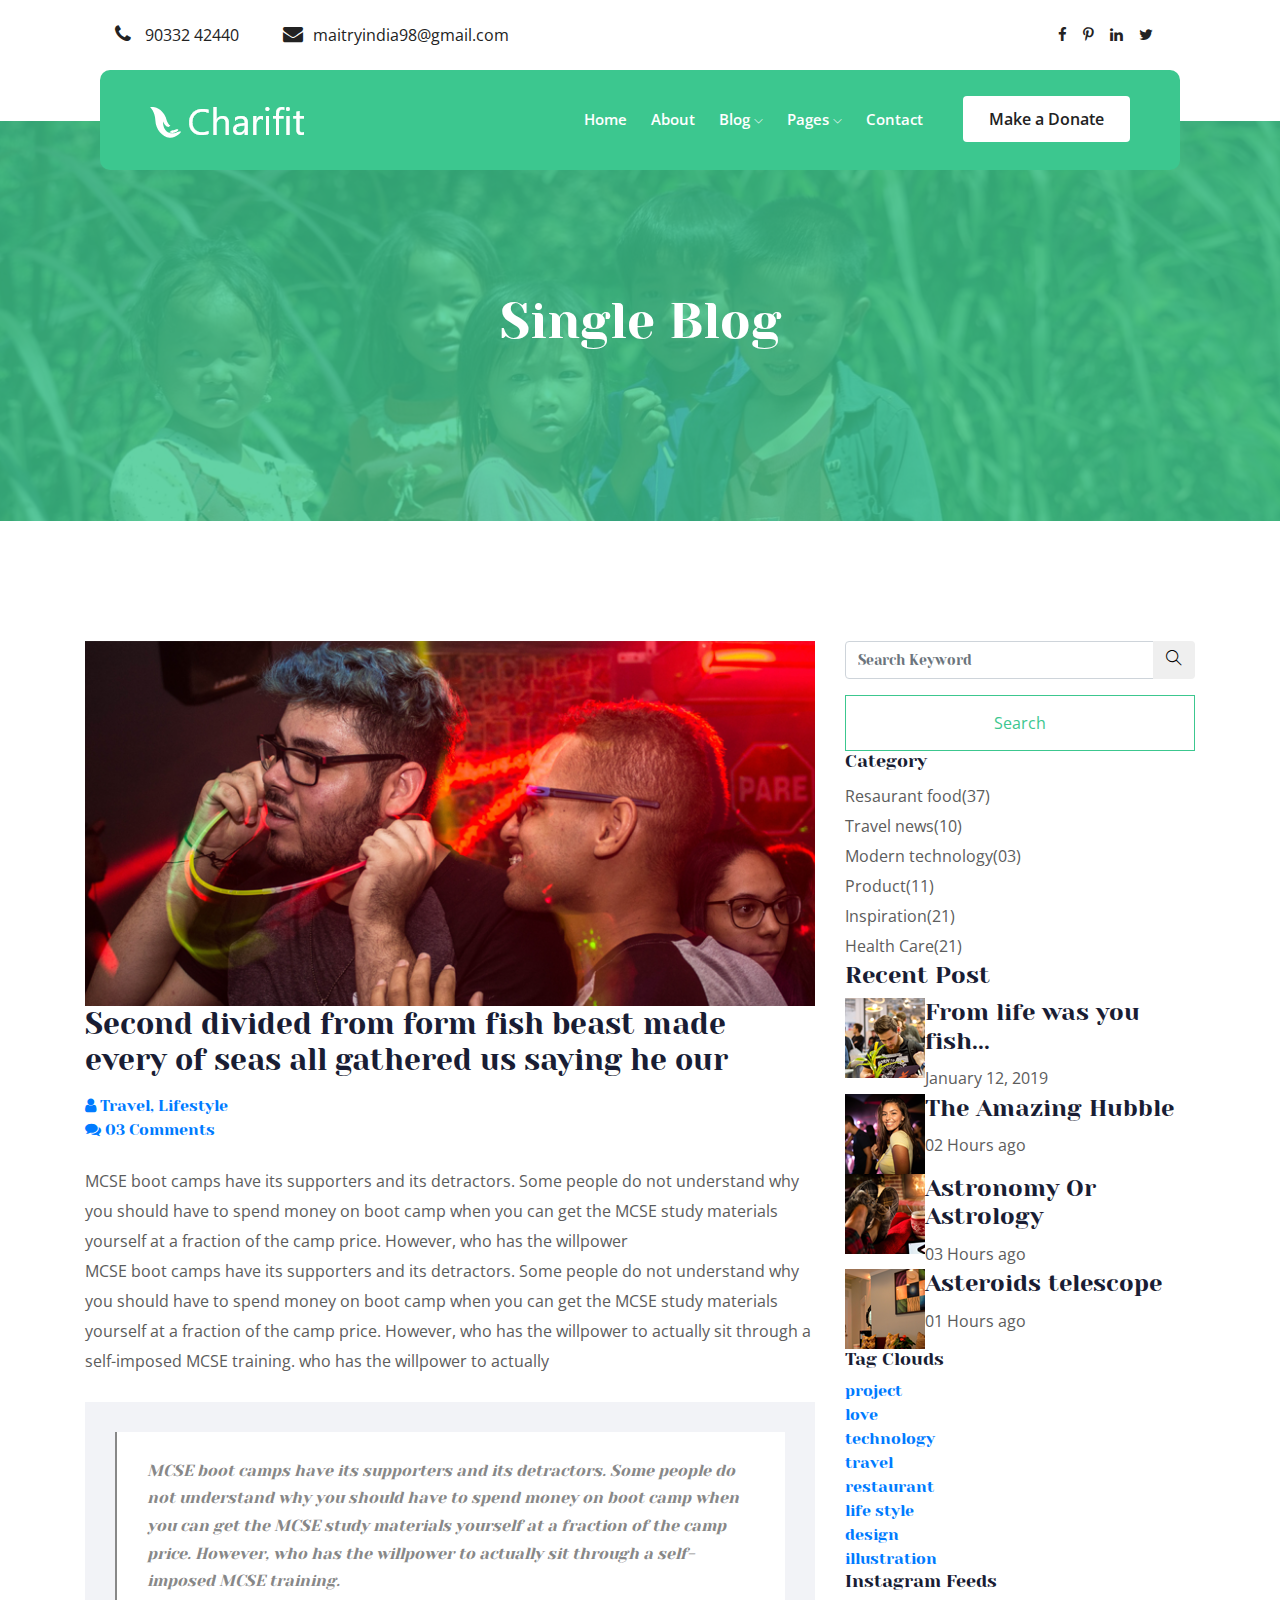
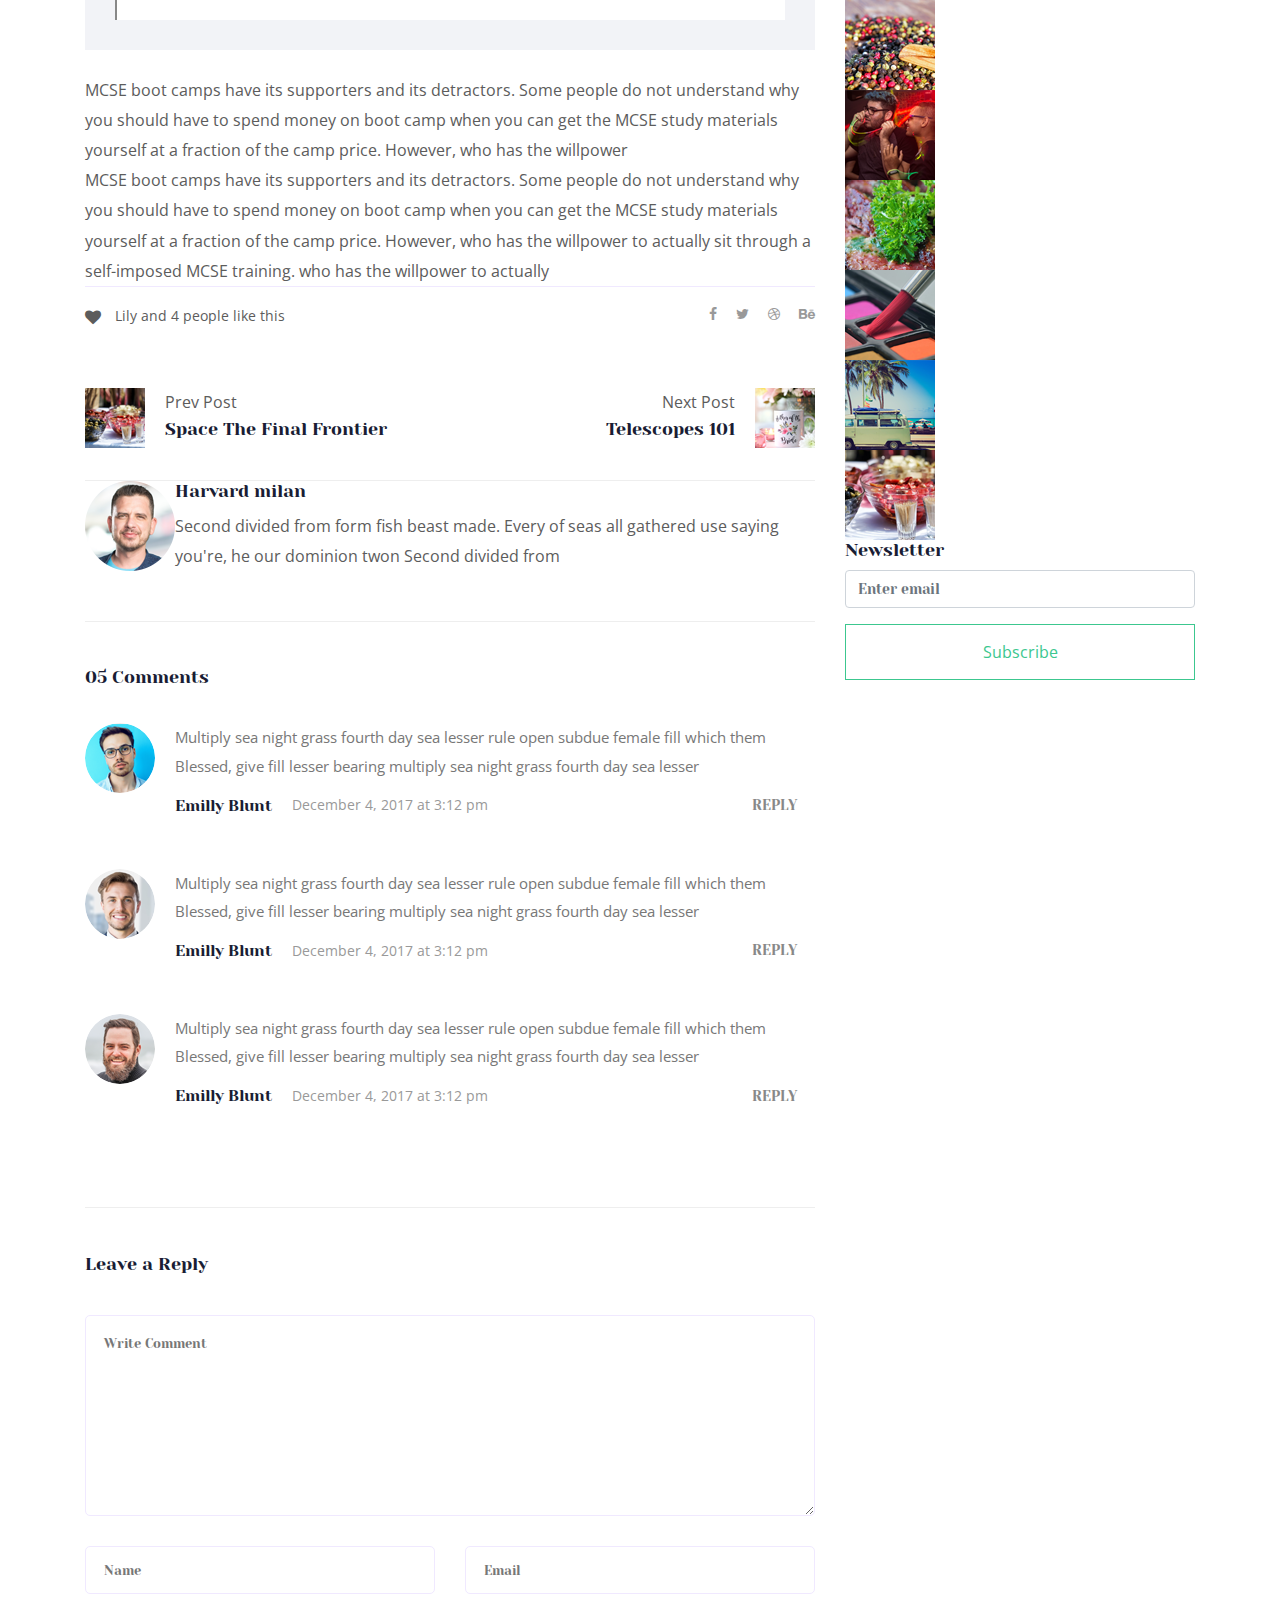
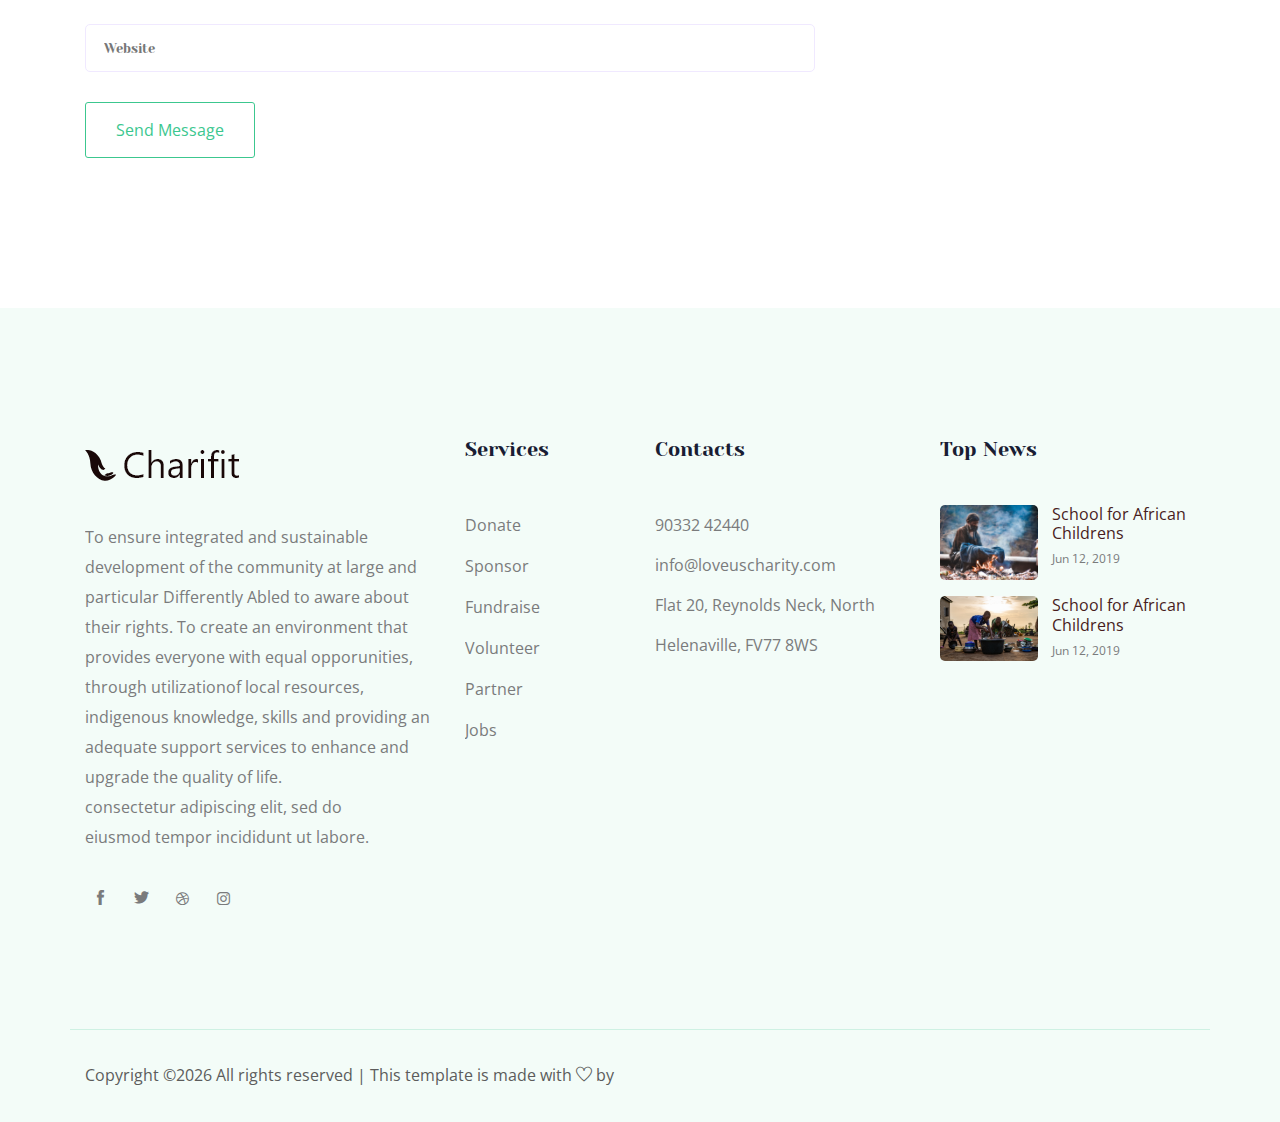
<file: single-blog.html>
<!doctype html>
<html class="no-js" lang="zxx">

<head>
   <meta charset="utf-8">
   <meta http-equiv="x-ua-compatible" content="ie=edge">
   <title>Maitry Sanstha</title>
   <meta name="description" content="">
   <meta name="viewport" content="width=device-width, initial-scale=1">

   <!-- <link rel="manifest" href="site.webmanifest"> -->
   <link rel="shortcut icon" type="image/x-icon" href="img/favicon.png">
   <!-- Place favicon.ico in the root directory -->

    <!-- CSS here -->
    <link rel="stylesheet" href="css/bootstrap.min.css">
    <link rel="stylesheet" href="css/owl.carousel.min.css">
    <link rel="stylesheet" href="css/magnific-popup.css">
    <link rel="stylesheet" href="css/font-awesome.min.css">
    <link rel="stylesheet" href="css/themify-icons.css">
    <link rel="stylesheet" href="css/nice-select.css">
    <link rel="stylesheet" href="css/flaticon.css">
    <link rel="stylesheet" href="css/gijgo.css">
    <link rel="stylesheet" href="css/animate.css">
    <link rel="stylesheet" href="css/slicknav.css">
    <link rel="stylesheet" href="css/style.css">
</head>

<body>
   <!--[if lte IE 9]>
            <p class="browserupgrade">You are using an <strong>outdated</strong> browser. Please <a href="https://browsehappy.com/">upgrade your browser</a> to improve your experience and security.</p>
        <![endif]-->
    <!-- header-start -->
    <header>
      <div class="header-area ">
          <div class="header-top_area">
              <div class="container-fluid">
                  <div class="row">
                      <div class="col-xl-6 col-md-12 col-lg-8">
                          <div class="short_contact_list">
                              <ul>
                                  <li><a href="#"> <i class="fa fa-phone"></i> 90332 42440</a></li>
                                  <li><a href="#"> <i class="fa fa-envelope"></i>maitryindia98@gmail.com</a></li>
                              </ul>
                          </div>
                      </div>
                      <div class="col-xl-6 col-md-6 col-lg-4">
                          <div class="social_media_links d-none d-lg-block">
                              <a href="#">
                                  <i class="fa fa-facebook"></i>
                              </a>
                              <a href="#">
                                  <i class="fa fa-pinterest-p"></i>
                              </a>
                              <a href="#">
                                  <i class="fa fa-linkedin"></i>
                              </a>
                              <a href="#">
                                  <i class="fa fa-twitter"></i>
                              </a>
                          </div>
                      </div>
                  </div>
              </div>
          </div>
          <div id="sticky-header" class="main-header-area">
              <div class="container-fluid">
                  <div class="row align-items-center">
                      <div class="col-xl-3 col-lg-3">
                          <div class="logo">
                              <a href="index.html">
                                  <img src="img/logo.png" alt="">
                              </a>
                          </div>
                      </div>
                      <div class="col-xl-9 col-lg-9">
                          <div class="main-menu">
                              <nav>
                                  <ul id="navigation">
                                      <li><a href="index.html">home</a></li>
                                      <li><a href="About.html">About</a></li>
                                      <li><a href="#">blog <i class="ti-angle-down"></i></a>
                                          <ul class="submenu">
                                              <li><a href="blog.html">blog</a></li>
                                              <li><a href="single-blog.html">single-blog</a></li>
                                          </ul>
                                      </li>
                                      <li><a href="#">pages <i class="ti-angle-down"></i></a>
                                          <ul class="submenu">
                                              <li><a href="elements.html">elements</a></li>
                                              <li><a href="Cause.html">Cause</a></li>
                                          </ul>
                                      </li>
                                      <li><a href="contact.html">Contact</a></li>
                                  </ul>
                              </nav>
                              <div class="Appointment">
                                  <div class="book_btn d-none d-lg-block">
                                      <a data-scroll-nav='1' href="#">Make a Donate</a>
                                  </div>
                              </div>
                          </div>
                      </div>
                      <div class="col-12">
                          <div class="mobile_menu d-block d-lg-none"></div>
                      </div>
                  </div>
              </div>
          </div>
      </div>
  </header>
  <!-- header-end -->

  <!-- bradcam_area_start  -->
  <div class="bradcam_area breadcam_bg overlay d-flex align-items-center justify-content-center">
      <div class="container">
          <div class="row">
              <div class="col-xl-12">
                  <div class="bradcam_text text-center">
                      <h3>Single Blog</h3>
                  </div>
              </div>
          </div>
      </div>
  </div>
  <!-- bradcam_area_end  -->

   <!--================Blog Area =================-->
   <section class="blog_area single-post-area section-padding">
      <div class="container">
         <div class="row">
            <div class="col-lg-8 posts-list">
               <div class="single-post">
                  <div class="feature-img">
                     <img class="img-fluid" src="img/blog/single_blog_1.png" alt="">
                  </div>
                  <div class="blog_details">
                     <h2>Second divided from form fish beast made every of seas
                        all gathered us saying he our
                     </h2>
                     <ul class="blog-info-link mt-3 mb-4">
                        <li><a href="#"><i class="fa fa-user"></i> Travel, Lifestyle</a></li>
                        <li><a href="#"><i class="fa fa-comments"></i> 03 Comments</a></li>
                     </ul>
                     <p class="excert">
                        MCSE boot camps have its supporters and its detractors. Some people do not understand why you
                        should have to spend money on boot camp when you can get the MCSE study materials yourself at a
                        fraction of the camp price. However, who has the willpower
                     </p>
                     <p>
                        MCSE boot camps have its supporters and its detractors. Some people do not understand why you
                        should have to spend money on boot camp when you can get the MCSE study materials yourself at a
                        fraction of the camp price. However, who has the willpower to actually sit through a
                        self-imposed MCSE training. who has the willpower to actually
                     </p>
                     <div class="quote-wrapper">
                        <div class="quotes">
                           MCSE boot camps have its supporters and its detractors. Some people do not understand why you
                           should have to spend money on boot camp when you can get the MCSE study materials yourself at
                           a fraction of the camp price. However, who has the willpower to actually sit through a
                           self-imposed MCSE training.
                        </div>
                     </div>
                     <p>
                        MCSE boot camps have its supporters and its detractors. Some people do not understand why you
                        should have to spend money on boot camp when you can get the MCSE study materials yourself at a
                        fraction of the camp price. However, who has the willpower
                     </p>
                     <p>
                        MCSE boot camps have its supporters and its detractors. Some people do not understand why you
                        should have to spend money on boot camp when you can get the MCSE study materials yourself at a
                        fraction of the camp price. However, who has the willpower to actually sit through a
                        self-imposed MCSE training. who has the willpower to actually
                     </p>
                  </div>
               </div>
               <div class="navigation-top">
                  <div class="d-sm-flex justify-content-between text-center">
                     <p class="like-info"><span class="align-middle"><i class="fa fa-heart"></i></span> Lily and 4
                        people like this</p>
                     <div class="col-sm-4 text-center my-2 my-sm-0">
                        <!-- <p class="comment-count"><span class="align-middle"><i class="fa fa-comment"></i></span> 06 Comments</p> -->
                     </div>
                     <ul class="social-icons">
                        <li><a href="#"><i class="fa fa-facebook-f"></i></a></li>
                        <li><a href="#"><i class="fa fa-twitter"></i></a></li>
                        <li><a href="#"><i class="fa fa-dribbble"></i></a></li>
                        <li><a href="#"><i class="fa fa-behance"></i></a></li>
                     </ul>
                  </div>
                  <div class="navigation-area">
                     <div class="row">
                        <div
                           class="col-lg-6 col-md-6 col-12 nav-left flex-row d-flex justify-content-start align-items-center">
                           <div class="thumb">
                              <a href="#">
                                 <img class="img-fluid" src="img/post/preview.png" alt="">
                              </a>
                           </div>
                           <div class="arrow">
                              <a href="#">
                                 <span class="lnr text-white ti-arrow-left"></span>
                              </a>
                           </div>
                           <div class="detials">
                              <p>Prev Post</p>
                              <a href="#">
                                 <h4>Space The Final Frontier</h4>
                              </a>
                           </div>
                        </div>
                        <div
                           class="col-lg-6 col-md-6 col-12 nav-right flex-row d-flex justify-content-end align-items-center">
                           <div class="detials">
                              <p>Next Post</p>
                              <a href="#">
                                 <h4>Telescopes 101</h4>
                              </a>
                           </div>
                           <div class="arrow">
                              <a href="#">
                                 <span class="lnr text-white ti-arrow-right"></span>
                              </a>
                           </div>
                           <div class="thumb">
                              <a href="#">
                                 <img class="img-fluid" src="img/post/next.png" alt="">
                              </a>
                           </div>
                        </div>
                     </div>
                  </div>
               </div>
               <div class="blog-author">
                  <div class="media align-items-center">
                     <img src="img/blog/author.png" alt="">
                     <div class="media-body">
                        <a href="#">
                           <h4>Harvard milan</h4>
                        </a>
                        <p>Second divided from form fish beast made. Every of seas all gathered use saying you're, he
                           our dominion twon Second divided from</p>
                     </div>
                  </div>
               </div>
               <div class="comments-area">
                  <h4>05 Comments</h4>
                  <div class="comment-list">
                     <div class="single-comment justify-content-between d-flex">
                        <div class="user justify-content-between d-flex">
                           <div class="thumb">
                              <img src="img/comment/comment_1.png" alt="">
                           </div>
                           <div class="desc">
                              <p class="comment">
                                 Multiply sea night grass fourth day sea lesser rule open subdue female fill which them
                                 Blessed, give fill lesser bearing multiply sea night grass fourth day sea lesser
                              </p>
                              <div class="d-flex justify-content-between">
                                 <div class="d-flex align-items-center">
                                    <h5>
                                       <a href="#">Emilly Blunt</a>
                                    </h5>
                                    <p class="date">December 4, 2017 at 3:12 pm </p>
                                 </div>
                                 <div class="reply-btn">
                                    <a href="#" class="btn-reply text-uppercase">reply</a>
                                 </div>
                              </div>
                           </div>
                        </div>
                     </div>
                  </div>
                  <div class="comment-list">
                     <div class="single-comment justify-content-between d-flex">
                        <div class="user justify-content-between d-flex">
                           <div class="thumb">
                              <img src="img/comment/comment_2.png" alt="">
                           </div>
                           <div class="desc">
                              <p class="comment">
                                 Multiply sea night grass fourth day sea lesser rule open subdue female fill which them
                                 Blessed, give fill lesser bearing multiply sea night grass fourth day sea lesser
                              </p>
                              <div class="d-flex justify-content-between">
                                 <div class="d-flex align-items-center">
                                    <h5>
                                       <a href="#">Emilly Blunt</a>
                                    </h5>
                                    <p class="date">December 4, 2017 at 3:12 pm </p>
                                 </div>
                                 <div class="reply-btn">
                                    <a href="#" class="btn-reply text-uppercase">reply</a>
                                 </div>
                              </div>
                           </div>
                        </div>
                     </div>
                  </div>
                  <div class="comment-list">
                     <div class="single-comment justify-content-between d-flex">
                        <div class="user justify-content-between d-flex">
                           <div class="thumb">
                              <img src="img/comment/comment_3.png" alt="">
                           </div>
                           <div class="desc">
                              <p class="comment">
                                 Multiply sea night grass fourth day sea lesser rule open subdue female fill which them
                                 Blessed, give fill lesser bearing multiply sea night grass fourth day sea lesser
                              </p>
                              <div class="d-flex justify-content-between">
                                 <div class="d-flex align-items-center">
                                    <h5>
                                       <a href="#">Emilly Blunt</a>
                                    </h5>
                                    <p class="date">December 4, 2017 at 3:12 pm </p>
                                 </div>
                                 <div class="reply-btn">
                                    <a href="#" class="btn-reply text-uppercase">reply</a>
                                 </div>
                              </div>
                           </div>
                        </div>
                     </div>
                  </div>
               </div>
               <div class="comment-form">
                  <h4>Leave a Reply</h4>
                  <form class="form-contact comment_form" action="#" id="commentForm">
                     <div class="row">
                        <div class="col-12">
                           <div class="form-group">
                              <textarea class="form-control w-100" name="comment" id="comment" cols="30" rows="9"
                                 placeholder="Write Comment"></textarea>
                           </div>
                        </div>
                        <div class="col-sm-6">
                           <div class="form-group">
                              <input class="form-control" name="name" id="name" type="text" placeholder="Name">
                           </div>
                        </div>
                        <div class="col-sm-6">
                           <div class="form-group">
                              <input class="form-control" name="email" id="email" type="email" placeholder="Email">
                           </div>
                        </div>
                        <div class="col-12">
                           <div class="form-group">
                              <input class="form-control" name="website" id="website" type="text" placeholder="Website">
                           </div>
                        </div>
                     </div>
                     <div class="form-group">
                        <button type="submit" class="button button-contactForm btn_1 boxed-btn">Send Message</button>
                     </div>
                  </form>
               </div>
            </div>
            <div class="col-lg-4">
               <div class="blog_right_sidebar">
                  <aside class="single_sidebar_widget search_widget">
                     <form action="#">
                        <div class="form-group">
                           <div class="input-group mb-3">
                              <input type="text" class="form-control" placeholder='Search Keyword'
                                 onfocus="this.placeholder = ''" onblur="this.placeholder = 'Search Keyword'">
                              <div class="input-group-append">
                                 <button class="btn" type="button"><i class="ti-search"></i></button>
                              </div>
                           </div>
                        </div>
                        <button class="button rounded-0 primary-bg text-white w-100 btn_1 boxed-btn"
                           type="submit">Search</button>
                     </form>
                  </aside>
                  <aside class="single_sidebar_widget post_category_widget">
                     <h4 class="widget_title">Category</h4>
                     <ul class="list cat-list">
                        <li>
                           <a href="#" class="d-flex">
                              <p>Resaurant food</p>
                              <p>(37)</p>
                           </a>
                        </li>
                        <li>
                           <a href="#" class="d-flex">
                              <p>Travel news</p>
                              <p>(10)</p>
                           </a>
                        </li>
                        <li>
                           <a href="#" class="d-flex">
                              <p>Modern technology</p>
                              <p>(03)</p>
                           </a>
                        </li>
                        <li>
                           <a href="#" class="d-flex">
                              <p>Product</p>
                              <p>(11)</p>
                           </a>
                        </li>
                        <li>
                           <a href="#" class="d-flex">
                              <p>Inspiration</p>
                              <p>(21)</p>
                           </a>
                        </li>
                        <li>
                           <a href="#" class="d-flex">
                              <p>Health Care</p>
                              <p>(21)</p>
                           </a>
                        </li>
                     </ul>
                  </aside>
                  <aside class="single_sidebar_widget popular_post_widget">
                     <h3 class="widget_title">Recent Post</h3>
                     <div class="media post_item">
                        <img src="img/post/post_1.png" alt="post">
                        <div class="media-body">
                           <a href="single-blog.html">
                              <h3>From life was you fish...</h3>
                           </a>
                           <p>January 12, 2019</p>
                        </div>
                     </div>
                     <div class="media post_item">
                        <img src="img/post/post_2.png" alt="post">
                        <div class="media-body">
                           <a href="single-blog.html">
                              <h3>The Amazing Hubble</h3>
                           </a>
                           <p>02 Hours ago</p>
                        </div>
                     </div>
                     <div class="media post_item">
                        <img src="img/post/post_3.png" alt="post">
                        <div class="media-body">
                           <a href="single-blog.html">
                              <h3>Astronomy Or Astrology</h3>
                           </a>
                           <p>03 Hours ago</p>
                        </div>
                     </div>
                     <div class="media post_item">
                        <img src="img/post/post_4.png" alt="post">
                        <div class="media-body">
                           <a href="single-blog.html">
                              <h3>Asteroids telescope</h3>
                           </a>
                           <p>01 Hours ago</p>
                        </div>
                     </div>
                  </aside>
                  <aside class="single_sidebar_widget tag_cloud_widget">
                     <h4 class="widget_title">Tag Clouds</h4>
                     <ul class="list">
                        <li>
                           <a href="#">project</a>
                        </li>
                        <li>
                           <a href="#">love</a>
                        </li>
                        <li>
                           <a href="#">technology</a>
                        </li>
                        <li>
                           <a href="#">travel</a>
                        </li>
                        <li>
                           <a href="#">restaurant</a>
                        </li>
                        <li>
                           <a href="#">life style</a>
                        </li>
                        <li>
                           <a href="#">design</a>
                        </li>
                        <li>
                           <a href="#">illustration</a>
                        </li>
                     </ul>
                  </aside>
                  <aside class="single_sidebar_widget instagram_feeds">
                     <h4 class="widget_title">Instagram Feeds</h4>
                     <ul class="instagram_row flex-wrap">
                        <li>
                           <a href="#">
                              <img class="img-fluid" src="img/post/post_5.png" alt="">
                           </a>
                        </li>
                        <li>
                           <a href="#">
                              <img class="img-fluid" src="img/post/post_6.png" alt="">
                           </a>
                        </li>
                        <li>
                           <a href="#">
                              <img class="img-fluid" src="img/post/post_7.png" alt="">
                           </a>
                        </li>
                        <li>
                           <a href="#">
                              <img class="img-fluid" src="img/post/post_8.png" alt="">
                           </a>
                        </li>
                        <li>
                           <a href="#">
                              <img class="img-fluid" src="img/post/post_9.png" alt="">
                           </a>
                        </li>
                        <li>
                           <a href="#">
                              <img class="img-fluid" src="img/post/post_10.png" alt="">
                           </a>
                        </li>
                     </ul>
                  </aside>
                  <aside class="single_sidebar_widget newsletter_widget">
                     <h4 class="widget_title">Newsletter</h4>
                     <form action="#">
                        <div class="form-group">
                           <input type="email" class="form-control" onfocus="this.placeholder = ''"
                              onblur="this.placeholder = 'Enter email'" placeholder='Enter email' required>
                        </div>
                        <button class="button rounded-0 primary-bg text-white w-100 btn_1 boxed-btn"
                           type="submit">Subscribe</button>
                     </form>
                  </aside>
               </div>
            </div>
         </div>
      </div>
   </section>
   <!--================ Blog Area end =================-->

    <!-- footer_start  -->
    <footer class="footer">
      <div class="footer_top">
          <div class="container">
              <div class="row">
                  <div class="col-xl-4 col-md-6 col-lg-4 ">
                      <div class="footer_widget">
                          <div class="footer_logo">
                              <a href="#">
                                  <img src="img/footer_logo.png" alt="">
                              </a>
                          </div>
                          <p class="address_text">To ensure integrated and sustainable development of the community at large and particular Differently Abled to aware about their rights. To
create an environment that provides everyone with equal opporunities, through utilizationof local resources, indigenous knowledge, skills and providing an adequate support services to enhance and upgrade the quality of life.<br> consectetur adipiscing elit, sed do <br> eiusmod tempor incididunt ut labore.
                          </p>
                          <div class="socail_links">
                              <ul>
                                  <li>
                                      <a href="#">
                                          <i class="ti-facebook"></i>
                                      </a>
                                  </li>
                                  <li>
                                      <a href="#">
                                          <i class="ti-twitter-alt"></i>
                                      </a>
                                  </li>
                                  <li>
                                      <a href="#">
                                          <i class="fa fa-dribbble"></i>
                                      </a>
                                  </li>
                                  <li>
                                      <a href="#">
                                          <i class="fa fa-instagram"></i>
                                      </a>
                                  </li>
                              </ul>
                          </div>

                      </div>
                  </div>
                  <div class="col-xl-2 col-md-6 col-lg-2">
                      <div class="footer_widget">
                          <h3 class="footer_title">
                              Services
                          </h3>
                          <ul class="links">
                              <li><a href="#">Donate</a></li>
                              <li><a href="#">Sponsor</a></li>
                              <li><a href="#">Fundraise</a></li>
                              <li><a href="#">Volunteer</a></li>
                              <li><a href="#">Partner</a></li>
                              <li><a href="#">Jobs</a></li>
                          </ul>
                      </div>
                  </div>
                  <div class="col-xl-3 col-md-6 col-lg-3">
                      <div class="footer_widget">
                          <h3 class="footer_title">
                              Contacts
                          </h3>
                          <div class="contacts">
                              <p>90332 42440 <br>
                                  info@loveuscharity.com <br>
                                  Flat 20, Reynolds Neck, North
                                  Helenaville, FV77 8WS
                              </p>
                          </div>
                      </div>
                  </div>
                  <div class="col-xl-3 col-md-6 col-lg-3">
                      <div class="footer_widget">
                          <h3 class="footer_title">
                              Top News
                          </h3>
                          <ul class="news_links">
                              <li>
                                  <div class="thumb">
                                      <a href="#">
                                          <img src="img/news/news_1.png" alt="">
                                      </a>
                                  </div>
                                  <div class="info">
                                      <a href="#">
                                          <h4>School for African 
                                              Childrens</h4>
                                      </a>
                                      <span>Jun 12, 2019</span>
                                  </div>
                              </li>
                              <li>
                                  <div class="thumb">
                                      <a href="#">
                                          <img src="img/news/news_2.png" alt="">
                                      </a>
                                  </div>
                                  <div class="info">
                                      <a href="#">
                                          <h4>School for African 
                                              Childrens</h4>
                                      </a>
                                      <span>Jun 12, 2019</span>
                                  </div>
                              </li>
                          </ul>
                      </div>
                  </div>
              </div>
          </div>
      </div>
      <div class="copy-right_text">
          <div class="container">
              <div class="row">
                  <div class="bordered_1px "></div>
                  <div class="col-xl-12">
                      <p class="copy_right text-center">
                          <p><!-- Link back to   can't be removed. Template is licensed under CC BY 3.0. -->
  Copyright &copy;<script>document.write(new Date().getFullYear());</script> All rights reserved | This template is made with <i class="ti-heart" aria-hidden="true"></i> by <a href="https:// .com" target="_blank"> </a>
  <!-- Link back to   can't be removed. Template is licensed under CC BY 3.0. --></p>
                      </p>
                  </div>
              </div>
          </div>
      </div>
  </footer>
  <!-- footer_end  -->

  <!-- JS here -->
  <script src="js/vendor/modernizr-3.5.0.min.js"></script>
  <script src="js/vendor/jquery-1.12.4.min.js"></script>
  <script src="js/popper.min.js"></script>
  <script src="js/bootstrap.min.js"></script>
  <script src="js/owl.carousel.min.js"></script>
  <script src="js/isotope.pkgd.min.js"></script>
  <script src="js/ajax-form.js"></script>
  <script src="js/waypoints.min.js"></script>
  <script src="js/jquery.counterup.min.js"></script>
  <script src="js/imagesloaded.pkgd.min.js"></script>
  <script src="js/scrollIt.js"></script>
  <script src="js/jquery.scrollUp.min.js"></script>
  <script src="js/wow.min.js"></script>
  <script src="js/nice-select.min.js"></script>
  <script src="js/jquery.slicknav.min.js"></script>
  <script src="js/jquery.magnific-popup.min.js"></script>
  <script src="js/plugins.js"></script>
  <script src="js/gijgo.min.js"></script>
  <!--contact js-->
  <script src="js/contact.js"></script>
  <script src="js/jquery.ajaxchimp.min.js"></script>
  <script src="js/jquery.form.js"></script>
  <script src="js/jquery.validate.min.js"></script>
  <script src="js/mail-script.js"></script>

  <script src="js/main.js"></script>
  <script>
      $('.datepicker').datepicker({
          iconsLibrary: 'fontawesome',
          icons: {
              rightIcon: '<span class="fa fa-calendar"></span>'
          }
      });

      $('.timepicker').timepicker({
          iconsLibrary: 'fontawesome',
          icons: {
              rightIcon: '<span class="fa fa-clock-o"></span>'
          }
      });
  </script>
</body>

</html>
</file>
<file: css/themify-icons.css>
@font-face {
	font-family: 'themify';
	src:url('../fonts/themify.eot?-fvbane');
	src:url('../fonts/themify.eot?#iefix-fvbane') format('embedded-opentype'),
		url('../fonts/themify.woff?-fvbane') format('woff'),
		url('../fonts/themify.ttf?-fvbane') format('truetype'),
		url('../fonts/themify.svg?-fvbane#themify') format('svg');
	font-weight: normal;
	font-style: normal;
}

[class^="ti-"], [class*=" ti-"] {
	font-family: 'themify';
	/* speak: none; */
	font-style: normal;
	font-weight: normal;
	font-variant: normal;
	text-transform: none;
	line-height: 1;

	/* Better Font Rendering =========== */
	-webkit-font-smoothing: antialiased;
	-moz-osx-font-smoothing: grayscale;
}

.ti-wand:before {
	content: "\e600";
}
.ti-volume:before {
	content: "\e601";
}
.ti-user:before {
	content: "\e602";
}
.ti-unlock:before {
	content: "\e603";
}
.ti-unlink:before {
	content: "\e604";
}
.ti-trash:before {
	content: "\e605";
}
.ti-thought:before {
	content: "\e606";
}
.ti-target:before {
	content: "\e607";
}
.ti-tag:before {
	content: "\e608";
}
.ti-tablet:before {
	content: "\e609";
}
.ti-star:before {
	content: "\e60a";
}
.ti-spray:before {
	content: "\e60b";
}
.ti-signal:before {
	content: "\e60c";
}
.ti-shopping-cart:before {
	content: "\e60d";
}
.ti-shopping-cart-full:before {
	content: "\e60e";
}
.ti-settings:before {
	content: "\e60f";
}
.ti-search:before {
	content: "\e610";
}
.ti-zoom-in:before {
	content: "\e611";
}
.ti-zoom-out:before {
	content: "\e612";
}
.ti-cut:before {
	content: "\e613";
}
.ti-ruler:before {
	content: "\e614";
}
.ti-ruler-pencil:before {
	content: "\e615";
}
.ti-ruler-alt:before {
	content: "\e616";
}
.ti-bookmark:before {
	content: "\e617";
}
.ti-bookmark-alt:before {
	content: "\e618";
}
.ti-reload:before {
	content: "\e619";
}
.ti-plus:before {
	content: "\e61a";
}
.ti-pin:before {
	content: "\e61b";
}
.ti-pencil:before {
	content: "\e61c";
}
.ti-pencil-alt:before {
	content: "\e61d";
}
.ti-paint-roller:before {
	content: "\e61e";
}
.ti-paint-bucket:before {
	content: "\e61f";
}
.ti-na:before {
	content: "\e620";
}
.ti-mobile:before {
	content: "\e621";
}
.ti-minus:before {
	content: "\e622";
}
.ti-medall:before {
	content: "\e623";
}
.ti-medall-alt:before {
	content: "\e624";
}
.ti-marker:before {
	content: "\e625";
}
.ti-marker-alt:before {
	content: "\e626";
}
.ti-arrow-up:before {
	content: "\e627";
}
.ti-arrow-right:before {
	content: "\e628";
}
.ti-arrow-left:before {
	content: "\e629";
}
.ti-arrow-down:before {
	content: "\e62a";
}
.ti-lock:before {
	content: "\e62b";
}
.ti-location-arrow:before {
	content: "\e62c";
}
.ti-link:before {
	content: "\e62d";
}
.ti-layout:before {
	content: "\e62e";
}
.ti-layers:before {
	content: "\e62f";
}
.ti-layers-alt:before {
	content: "\e630";
}
.ti-key:before {
	content: "\e631";
}
.ti-import:before {
	content: "\e632";
}
.ti-image:before {
	content: "\e633";
}
.ti-heart:before {
	content: "\e634";
}
.ti-heart-broken:before {
	content: "\e635";
}
.ti-hand-stop:before {
	content: "\e636";
}
.ti-hand-open:before {
	content: "\e637";
}
.ti-hand-drag:before {
	content: "\e638";
}
.ti-folder:before {
	content: "\e639";
}
.ti-flag:before {
	content: "\e63a";
}
.ti-flag-alt:before {
	content: "\e63b";
}
.ti-flag-alt-2:before {
	content: "\e63c";
}
.ti-eye:before {
	content: "\e63d";
}
.ti-export:before {
	content: "\e63e";
}
.ti-exchange-vertical:before {
	content: "\e63f";
}
.ti-desktop:before {
	content: "\e640";
}
.ti-cup:before {
	content: "\e641";
}
.ti-crown:before {
	content: "\e642";
}
.ti-comments:before {
	content: "\e643";
}
.ti-comment:before {
	content: "\e644";
}
.ti-comment-alt:before {
	content: "\e645";
}
.ti-close:before {
	content: "\e646";
}
.ti-clip:before {
	content: "\e647";
}
.ti-angle-up:before {
	content: "\e648";
}
.ti-angle-right:before {
	content: "\e649";
}
.ti-angle-left:before {
	content: "\e64a";
}
.ti-angle-down:before {
	content: "\e64b";
}
.ti-check:before {
	content: "\e64c";
}
.ti-check-box:before {
	content: "\e64d";
}
.ti-camera:before {
	content: "\e64e";
}
.ti-announcement:before {
	content: "\e64f";
}
.ti-brush:before {
	content: "\e650";
}
.ti-briefcase:before {
	content: "\e651";
}
.ti-bolt:before {
	content: "\e652";
}
.ti-bolt-alt:before {
	content: "\e653";
}
.ti-blackboard:before {
	content: "\e654";
}
.ti-bag:before {
	content: "\e655";
}
.ti-move:before {
	content: "\e656";
}
.ti-arrows-vertical:before {
	content: "\e657";
}
.ti-arrows-horizontal:before {
	content: "\e658";
}
.ti-fullscreen:before {
	content: "\e659";
}
.ti-arrow-top-right:before {
	content: "\e65a";
}
.ti-arrow-top-left:before {
	content: "\e65b";
}
.ti-arrow-circle-up:before {
	content: "\e65c";
}
.ti-arrow-circle-right:before {
	content: "\e65d";
}
.ti-arrow-circle-left:before {
	content: "\e65e";
}
.ti-arrow-circle-down:before {
	content: "\e65f";
}
.ti-angle-double-up:before {
	content: "\e660";
}
.ti-angle-double-right:before {
	content: "\e661";
}
.ti-angle-double-left:before {
	content: "\e662";
}
.ti-angle-double-down:before {
	content: "\e663";
}
.ti-zip:before {
	content: "\e664";
}
.ti-world:before {
	content: "\e665";
}
.ti-wheelchair:before {
	content: "\e666";
}
.ti-view-list:before {
	content: "\e667";
}
.ti-view-list-alt:before {
	content: "\e668";
}
.ti-view-grid:before {
	content: "\e669";
}
.ti-uppercase:before {
	content: "\e66a";
}
.ti-upload:before {
	content: "\e66b";
}
.ti-underline:before {
	content: "\e66c";
}
.ti-truck:before {
	content: "\e66d";
}
.ti-timer:before {
	content: "\e66e";
}
.ti-ticket:before {
	content: "\e66f";
}
.ti-thumb-up:before {
	content: "\e670";
}
.ti-thumb-down:before {
	content: "\e671";
}
.ti-text:before {
	content: "\e672";
}
.ti-stats-up:before {
	content: "\e673";
}
.ti-stats-down:before {
	content: "\e674";
}
.ti-split-v:before {
	content: "\e675";
}
.ti-split-h:before {
	content: "\e676";
}
.ti-smallcap:before {
	content: "\e677";
}
.ti-shine:before {
	content: "\e678";
}
.ti-shift-right:before {
	content: "\e679";
}
.ti-shift-left:before {
	content: "\e67a";
}
.ti-shield:before {
	content: "\e67b";
}
.ti-notepad:before {
	content: "\e67c";
}
.ti-server:before {
	content: "\e67d";
}
.ti-quote-right:before {
	content: "\e67e";
}
.ti-quote-left:before {
	content: "\e67f";
}
.ti-pulse:before {
	content: "\e680";
}
.ti-printer:before {
	content: "\e681";
}
.ti-power-off:before {
	content: "\e682";
}
.ti-plug:before {
	content: "\e683";
}
.ti-pie-chart:before {
	content: "\e684";
}
.ti-paragraph:before {
	content: "\e685";
}
.ti-panel:before {
	content: "\e686";
}
.ti-package:before {
	content: "\e687";
}
.ti-music:before {
	content: "\e688";
}
.ti-music-alt:before {
	content: "\e689";
}
.ti-mouse:before {
	content: "\e68a";
}
.ti-mouse-alt:before {
	content: "\e68b";
}
.ti-money:before {
	content: "\e68c";
}
.ti-microphone:before {
	content: "\e68d";
}
.ti-menu:before {
	content: "\e68e";
}
.ti-menu-alt:before {
	content: "\e68f";
}
.ti-map:before {
	content: "\e690";
}
.ti-map-alt:before {
	content: "\e691";
}
.ti-loop:before {
	content: "\e692";
}
.ti-location-pin:before {
	content: "\e693";
}
.ti-list:before {
	content: "\e694";
}
.ti-light-bulb:before {
	content: "\e695";
}
.ti-Italic:before {
	content: "\e696";
}
.ti-info:before {
	content: "\e697";
}
.ti-infinite:before {
	content: "\e698";
}
.ti-id-badge:before {
	content: "\e699";
}
.ti-hummer:before {
	content: "\e69a";
}
.ti-home:before {
	content: "\e69b";
}
.ti-help:before {
	content: "\e69c";
}
.ti-headphone:before {
	content: "\e69d";
}
.ti-harddrives:before {
	content: "\e69e";
}
.ti-harddrive:before {
	content: "\e69f";
}
.ti-gift:before {
	content: "\e6a0";
}
.ti-game:before {
	content: "\e6a1";
}
.ti-filter:before {
	content: "\e6a2";
}
.ti-files:before {
	content: "\e6a3";
}
.ti-file:before {
	content: "\e6a4";
}
.ti-eraser:before {
	content: "\e6a5";
}
.ti-envelope:before {
	content: "\e6a6";
}
.ti-download:before {
	content: "\e6a7";
}
.ti-direction:before {
	content: "\e6a8";
}
.ti-direction-alt:before {
	content: "\e6a9";
}
.ti-dashboard:before {
	content: "\e6aa";
}
.ti-control-stop:before {
	content: "\e6ab";
}
.ti-control-shuffle:before {
	content: "\e6ac";
}
.ti-control-play:before {
	content: "\e6ad";
}
.ti-control-pause:before {
	content: "\e6ae";
}
.ti-control-forward:before {
	content: "\e6af";
}
.ti-control-backward:before {
	content: "\e6b0";
}
.ti-cloud:before {
	content: "\e6b1";
}
.ti-cloud-up:before {
	content: "\e6b2";
}
.ti-cloud-down:before {
	content: "\e6b3";
}
.ti-clipboard:before {
	content: "\e6b4";
}
.ti-car:before {
	content: "\e6b5";
}
.ti-calendar:before {
	content: "\e6b6";
}
.ti-book:before {
	content: "\e6b7";
}
.ti-bell:before {
	content: "\e6b8";
}
.ti-basketball:before {
	content: "\e6b9";
}
.ti-bar-chart:before {
	content: "\e6ba";
}
.ti-bar-chart-alt:before {
	content: "\e6bb";
}
.ti-back-right:before {
	content: "\e6bc";
}
.ti-back-left:before {
	content: "\e6bd";
}
.ti-arrows-corner:before {
	content: "\e6be";
}
.ti-archive:before {
	content: "\e6bf";
}
.ti-anchor:before {
	content: "\e6c0";
}
.ti-align-right:before {
	content: "\e6c1";
}
.ti-align-left:before {
	content: "\e6c2";
}
.ti-align-justify:before {
	content: "\e6c3";
}
.ti-align-center:before {
	content: "\e6c4";
}
.ti-alert:before {
	content: "\e6c5";
}
.ti-alarm-clock:before {
	content: "\e6c6";
}
.ti-agenda:before {
	content: "\e6c7";
}
.ti-write:before {
	content: "\e6c8";
}
.ti-window:before {
	content: "\e6c9";
}
.ti-widgetized:before {
	content: "\e6ca";
}
.ti-widget:before {
	content: "\e6cb";
}
.ti-widget-alt:before {
	content: "\e6cc";
}
.ti-wallet:before {
	content: "\e6cd";
}
.ti-video-clapper:before {
	content: "\e6ce";
}
.ti-video-camera:before {
	content: "\e6cf";
}
.ti-vector:before {
	content: "\e6d0";
}
.ti-themify-logo:before {
	content: "\e6d1";
}
.ti-themify-favicon:before {
	content: "\e6d2";
}
.ti-themify-favicon-alt:before {
	content: "\e6d3";
}
.ti-support:before {
	content: "\e6d4";
}
.ti-stamp:before {
	content: "\e6d5";
}
.ti-split-v-alt:before {
	content: "\e6d6";
}
.ti-slice:before {
	content: "\e6d7";
}
.ti-shortcode:before {
	content: "\e6d8";
}
.ti-shift-right-alt:before {
	content: "\e6d9";
}
.ti-shift-left-alt:before {
	content: "\e6da";
}
.ti-ruler-alt-2:before {
	content: "\e6db";
}
.ti-receipt:before {
	content: "\e6dc";
}
.ti-pin2:before {
	content: "\e6dd";
}
.ti-pin-alt:before {
	content: "\e6de";
}
.ti-pencil-alt2:before {
	content: "\e6df";
}
.ti-palette:before {
	content: "\e6e0";
}
.ti-more:before {
	content: "\e6e1";
}
.ti-more-alt:before {
	content: "\e6e2";
}
.ti-microphone-alt:before {
	content: "\e6e3";
}
.ti-magnet:before {
	content: "\e6e4";
}
.ti-line-double:before {
	content: "\e6e5";
}
.ti-line-dotted:before {
	content: "\e6e6";
}
.ti-line-dashed:before {
	content: "\e6e7";
}
.ti-layout-width-full:before {
	content: "\e6e8";
}
.ti-layout-width-default:before {
	content: "\e6e9";
}
.ti-layout-width-default-alt:before {
	content: "\e6ea";
}
.ti-layout-tab:before {
	content: "\e6eb";
}
.ti-layout-tab-window:before {
	content: "\e6ec";
}
.ti-layout-tab-v:before {
	content: "\e6ed";
}
.ti-layout-tab-min:before {
	content: "\e6ee";
}
.ti-layout-slider:before {
	content: "\e6ef";
}
.ti-layout-slider-alt:before {
	content: "\e6f0";
}
.ti-layout-sidebar-right:before {
	content: "\e6f1";
}
.ti-layout-sidebar-none:before {
	content: "\e6f2";
}
.ti-layout-sidebar-left:before {
	content: "\e6f3";
}
.ti-layout-placeholder:before {
	content: "\e6f4";
}
.ti-layout-menu:before {
	content: "\e6f5";
}
.ti-layout-menu-v:before {
	content: "\e6f6";
}
.ti-layout-menu-separated:before {
	content: "\e6f7";
}
.ti-layout-menu-full:before {
	content: "\e6f8";
}
.ti-layout-media-right-alt:before {
	content: "\e6f9";
}
.ti-layout-media-right:before {
	content: "\e6fa";
}
.ti-layout-media-overlay:before {
	content: "\e6fb";
}
.ti-layout-media-overlay-alt:before {
	content: "\e6fc";
}
.ti-layout-media-overlay-alt-2:before {
	content: "\e6fd";
}
.ti-layout-media-left-alt:before {
	content: "\e6fe";
}
.ti-layout-media-left:before {
	content: "\e6ff";
}
.ti-layout-media-center-alt:before {
	content: "\e700";
}
.ti-layout-media-center:before {
	content: "\e701";
}
.ti-layout-list-thumb:before {
	content: "\e702";
}
.ti-layout-list-thumb-alt:before {
	content: "\e703";
}
.ti-layout-list-post:before {
	content: "\e704";
}
.ti-layout-list-large-image:before {
	content: "\e705";
}
.ti-layout-line-solid:before {
	content: "\e706";
}
.ti-layout-grid4:before {
	content: "\e707";
}
.ti-layout-grid3:before {
	content: "\e708";
}
.ti-layout-grid2:before {
	content: "\e709";
}
.ti-layout-grid2-thumb:before {
	content: "\e70a";
}
.ti-layout-cta-right:before {
	content: "\e70b";
}
.ti-layout-cta-left:before {
	content: "\e70c";
}
.ti-layout-cta-center:before {
	content: "\e70d";
}
.ti-layout-cta-btn-right:before {
	content: "\e70e";
}
.ti-layout-cta-btn-left:before {
	content: "\e70f";
}
.ti-layout-column4:before {
	content: "\e710";
}
.ti-layout-column3:before {
	content: "\e711";
}
.ti-layout-column2:before {
	content: "\e712";
}
.ti-layout-accordion-separated:before {
	content: "\e713";
}
.ti-layout-accordion-merged:before {
	content: "\e714";
}
.ti-layout-accordion-list:before {
	content: "\e715";
}
.ti-ink-pen:before {
	content: "\e716";
}
.ti-info-alt:before {
	content: "\e717";
}
.ti-help-alt:before {
	content: "\e718";
}
.ti-headphone-alt:before {
	content: "\e719";
}
.ti-hand-point-up:before {
	content: "\e71a";
}
.ti-hand-point-right:before {
	content: "\e71b";
}
.ti-hand-point-left:before {
	content: "\e71c";
}
.ti-hand-point-down:before {
	content: "\e71d";
}
.ti-gallery:before {
	content: "\e71e";
}
.ti-face-smile:before {
	content: "\e71f";
}
.ti-face-sad:before {
	content: "\e720";
}
.ti-credit-card:before {
	content: "\e721";
}
.ti-control-skip-forward:before {
	content: "\e722";
}
.ti-control-skip-backward:before {
	content: "\e723";
}
.ti-control-record:before {
	content: "\e724";
}
.ti-control-eject:before {
	content: "\e725";
}
.ti-comments-smiley:before {
	content: "\e726";
}
.ti-brush-alt:before {
	content: "\e727";
}
.ti-youtube:before {
	content: "\e728";
}
.ti-vimeo:before {
	content: "\e729";
}
.ti-twitter:before {
	content: "\e72a";
}
.ti-time:before {
	content: "\e72b";
}
.ti-tumblr:before {
	content: "\e72c";
}
.ti-skype:before {
	content: "\e72d";
}
.ti-share:before {
	content: "\e72e";
}
.ti-share-alt:before {
	content: "\e72f";
}
.ti-rocket:before {
	content: "\e730";
}
.ti-pinterest:before {
	content: "\e731";
}
.ti-new-window:before {
	content: "\e732";
}
.ti-microsoft:before {
	content: "\e733";
}
.ti-list-ol:before {
	content: "\e734";
}
.ti-linkedin:before {
	content: "\e735";
}
.ti-layout-sidebar-2:before {
	content: "\e736";
}
.ti-layout-grid4-alt:before {
	content: "\e737";
}
.ti-layout-grid3-alt:before {
	content: "\e738";
}
.ti-layout-grid2-alt:before {
	content: "\e739";
}
.ti-layout-column4-alt:before {
	content: "\e73a";
}
.ti-layout-column3-alt:before {
	content: "\e73b";
}
.ti-layout-column2-alt:before {
	content: "\e73c";
}
.ti-instagram:before {
	content: "\e73d";
}
.ti-google:before {
	content: "\e73e";
}
.ti-github:before {
	content: "\e73f";
}
.ti-flickr:before {
	content: "\e740";
}
.ti-facebook:before {
	content: "\e741";
}
.ti-dropbox:before {
	content: "\e742";
}
.ti-dribbble:before {
	content: "\e743";
}
.ti-apple:before {
	content: "\e744";
}
.ti-android:before {
	content: "\e745";
}
.ti-save:before {
	content: "\e746";
}
.ti-save-alt:before {
	content: "\e747";
}
.ti-yahoo:before {
	content: "\e748";
}
.ti-wordpress:before {
	content: "\e749";
}
.ti-vimeo-alt:before {
	content: "\e74a";
}
.ti-twitter-alt:before {
	content: "\e74b";
}
.ti-tumblr-alt:before {
	content: "\e74c";
}
.ti-trello:before {
	content: "\e74d";
}
.ti-stack-overflow:before {
	content: "\e74e";
}
.ti-soundcloud:before {
	content: "\e74f";
}
.ti-sharethis:before {
	content: "\e750";
}
.ti-sharethis-alt:before {
	content: "\e751";
}
.ti-reddit:before {
	content: "\e752";
}
.ti-pinterest-alt:before {
	content: "\e753";
}
.ti-microsoft-alt:before {
	content: "\e754";
}
.ti-linux:before {
	content: "\e755";
}
.ti-jsfiddle:before {
	content: "\e756";
}
.ti-joomla:before {
	content: "\e757";
}
.ti-html5:before {
	content: "\e758";
}
.ti-flickr-alt:before {
	content: "\e759";
}
.ti-email:before {
	content: "\e75a";
}
.ti-drupal:before {
	content: "\e75b";
}
.ti-dropbox-alt:before {
	content: "\e75c";
}
.ti-css3:before {
	content: "\e75d";
}
.ti-rss:before {
	content: "\e75e";
}
.ti-rss-alt:before {
	content: "\e75f";
}
</file>
<file: css/nice-select.css>
.nice-select {
  -webkit-tap-highlight-color: transparent;
  background-color: #fff;
  border-radius: 5px;
  border: solid 1px #e8e8e8;
  box-sizing: border-box;
  clear: both;
  cursor: pointer;
  display: block;
  float: left;
  font-family: inherit;
  font-size: 14px;
  font-weight: normal;
  height: 42px;
  line-height: 40px;
  outline: none;
  padding-left: 18px;
  padding-right: 30px;
  position: relative;
  text-align: left !important;
  -webkit-transition: all 0.2s ease-in-out;
  transition: all 0.2s ease-in-out;
  -webkit-user-select: none;
     -moz-user-select: none;
      -ms-user-select: none;
          user-select: none;
  white-space: nowrap;
  width: auto; }
  .nice-select:hover {
    border-color: #dbdbdb; }
  .nice-select:active, .nice-select.open, .nice-select:focus {
    border-color: #999; }


  .nice-select.disabled {
    border-color: #ededed;
    color: #999;
    pointer-events: none; }
    .nice-select.disabled:after {
      border-color: #cccccc; }
  .nice-select.wide {
    width: 100%; }
    .nice-select.wide .list {
      left: 0 !important;
      right: 0 !important; }
  .nice-select.right {
    float: right; }
    .nice-select.right .list {
      left: auto;
      right: 0; }
  .nice-select.small {
    font-size: 12px;
    height: 36px;
    line-height: 34px; }
    .nice-select.small:after {
      height: 4px;
      width: 4px; }
    .nice-select.small .option {
      line-height: 34px;
      min-height: 34px; }
  .nice-select .list {
    background-color: #fff;
    border-radius: 5px;
    box-shadow: 0 0 0 1px rgba(68, 68, 68, 0.11);
    box-sizing: border-box;
    margin-top: 4px;
    opacity: 0;
    overflow: hidden;
    padding: 0;
    pointer-events: none;
    position: absolute;
    top: 100%;
    left: 0;
    -webkit-transform-origin: 50% 0;
        -ms-transform-origin: 50% 0;
            transform-origin: 50% 0;
    -webkit-transform: scale(0.75) translateY(-21px);
        -ms-transform: scale(0.75) translateY(-21px);
            transform: scale(0.75) translateY(-21px);
    -webkit-transition: all 0.2s cubic-bezier(0.5, 0, 0, 1.25), opacity 0.15s ease-out;
    transition: all 0.2s cubic-bezier(0.5, 0, 0, 1.25), opacity 0.15s ease-out;
    z-index: 9; }
    .nice-select .list:hover .option:not(:hover) {
      background-color: transparent !important; }
  .nice-select .option {
    cursor: pointer;
    font-weight: 400;
    line-height: 40px;
    list-style: none;
    min-height: 40px;
    outline: none;
    padding-left: 18px;
    padding-right: 29px;
    text-align: left;
    -webkit-transition: all 0.2s;
    transition: all 0.2s; }
    .nice-select .option:hover, .nice-select .option.focus, .nice-select .option.selected.focus {
      background-color: #f6f6f6; }
    .nice-select .option.selected {
      font-weight: bold; }
    .nice-select .option.disabled {
      background-color: transparent;
      color: #999;
      cursor: default; }

.no-csspointerevents .nice-select .list {
  display: none; }

.no-csspointerevents .nice-select.open .list {
  display: block; }





  /* ,,,,,,,,,,,,,,,, */


  .nice-select:after {
    content: "\e64b";
    display: block;
    height: 5px;
    margin-top: -5px;
    pointer-events: none;
    position: absolute;
    right: 30px;
    top: 8px;
    transition: all 0.15s ease-in-out;
    width: 5px;
    font-family: 'themify';
    color: #ddd; }

    .nice-select.open:after {
 }
    .nice-select.open .list {
      opacity: 1;
      pointer-events: auto;
      -webkit-transform: scale(1) translateY(0);
          -ms-transform: scale(1) translateY(0);
              transform: scale(1) translateY(0); }
</file>
<file: css/flaticon.css>
/*
  	Flaticon icon font: Flaticon
  	Creation date: 16/01/2020 12:03
  	*/

@font-face {
  font-family: "Flaticon";
  src: url("../fonts/Flaticon.eot");
  src: url("../fonts/Flaticon.eot?#iefix") format("embedded-opentype"),
       url("../fonts/Flaticon.woff2") format("woff2"),
       url("../fonts/Flaticon.woff") format("woff"),
       url("../fonts/Flaticon.ttf") format("truetype"),
       url("../fonts/Flaticon.svg#Flaticon") format("svg");
  font-weight: normal;
  font-style: normal;
}

@media screen and (-webkit-min-device-pixel-ratio:0) {
  @font-face {
    font-family: "Flaticon";
    src: url("../fonts/Flaticon.svg#Flaticon") format("svg");
  }
}

[class^="flaticon-"]:before, [class*=" flaticon-"]:before,
[class^="flaticon-"]:after, [class*=" flaticon-"]:after {   
  font-family: Flaticon;
font-style: normal;
}

.flaticon-ui:before { content: "\f100"; }
.flaticon-calendar:before { content: "\f101"; }
.flaticon-heart-beat:before { content: "\f102"; }
.flaticon-in-love:before { content: "\f103"; }
.flaticon-hug:before { content: "\f104"; }
</file>
<file: css/gijgo.css>
.gj-button {
    background-color: #f5f5f5;
    border: 1px solid #ddd;
    color: #000;
    border-radius: 3px;
    padding: 6px 10px;
    cursor: pointer;
}

.gj-unselectable {
    -webkit-touch-callout: none;
    -webkit-user-select: none;
    -khtml-user-select: none;
    -moz-user-select: none;
    -ms-user-select: none;
    user-select: none;
}

.gj-row {
    display: -webkit-box;
    display: -ms-flexbox;
    display: flex;
    -ms-flex-wrap: wrap;
    flex-wrap: wrap;
}

.gj-margin-left-5 {
    margin-left: 5px;
}

.gj-margin-left-10 {
    margin-left: 10px;
}

.gj-width-full {
    width: 100%;
}

.gj-cursor-pointer {
    cursor: pointer;
}

.gj-text-align-center {
    text-align: center;
}

.gj-font-size-16 {
    font-size: 16px;
}

.gj-hidden {
    display: none;
}

/** Material Design */
.gj-button-md {
    background: 0 0;
    border: none;
    border-radius: 2px;
    color: rgba(0, 0, 0, 0.87);
    position: relative;
    height: 36px;
    margin: 0;
    min-width: 64px;
    padding: 0 16px;
    display: inline-block;
    font-family: "Roboto","Helvetica","Arial",sans-serif;
    font-size: 1rem;
    font-weight: 500;
    text-transform: uppercase;
    letter-spacing: 0;
    overflow: hidden;
    will-change: box-shadow;
    transition: box-shadow .2s cubic-bezier(.4,0,1,1),background-color .2s cubic-bezier(.4,0,.2,1),color .2s cubic-bezier(.4,0,.2,1);
    outline: none;
    cursor: pointer;
    text-decoration: none;
    text-align: center;
    line-height: 36px;
    vertical-align: middle;
    overflow: hidden;
    -webkit-user-select: none;
    -moz-user-select: none;
    -ms-user-select: none;
    user-select: none;
}

.gj-button-md:hover {
    background-color: rgba(158,158,158,.2);
}

.gj-button-md:disabled {
    color: rgba(0,0,0,.26);
    background: 0 0;
}

.gj-button-md .material-icons,
.gj-button-md .gj-icon {
    vertical-align: middle;
    /*font-size: 1.3rem;
    margin-right: 4px;*/
}

.gj-button-md.gj-button-md-icon {
    width: 24px;
    height: 31px;
    min-width: 24px;
    padding: 0px;
    display: table;
}

.gj-button-md.gj-button-md-icon .material-icons,
.gj-button-md.gj-button-md-icon .gj-icon {
    display: table-cell;
    margin-right: 0px;
    width: 24px;
    height: 24px;
}

.gj-button-md.active {
    background-color: rgba(158,158,158,.4);
}

.gj-button-md-group {
    position: relative;
    display: inline-block;
    vertical-align: middle;
}

.gj-textbox-md {
    border: none;
    border-bottom: 1px solid rgba(0,0,0,.42);
    display: block;
    font-family: "Helvetica","Arial",sans-serif;
    font-size: 16px;
    line-height: 16px;
    padding: 4px 0px;
    margin: 0;
    width: 100%;
    background: 0 0;
    text-align: left;
    color: rgba(0,0,0,.87);
}

.gj-textbox-md:focus,
.gj-textbox-md:active {
    border-bottom: 2px solid rgba(0,0,0,.42);
    outline: none;
}

.gj-textbox-md::placeholder {
    color: #8e8e8e;
}

.gj-textbox-md:-ms-input-placeholder {
    color: #8e8e8e;
}

.gj-textbox-md::-ms-input-placeholder {
    color: #8e8e8e;
}

.gj-md-spacer-24 {
    min-width: 24px;
    width: 24px;
    display: inline-block;
}

.gj-md-spacer-32 {
    min-width: 32px;
    width: 32px;
    display: inline-block;
}

.gj-modal {
    position: fixed;
    top: 0;
    right: 0;
    bottom: 0;
    left: 0;
    z-index: 1203;
    display: none;
    overflow: hidden;
    -webkit-overflow-scrolling: touch;
    outline: 0;
    background-color: rgba(0, 0, 0, 0.54118);
    transition: 200ms ease opacity;
    will-change: opacity;
}

/* List */
ul.gj-list li [data-role="wrapper"] {
    display: table;
    width: 100%;
}

ul.gj-list li [data-role="checkbox"] {
    display: table-cell;
    vertical-align:middle;
    text-align:center;
}

ul.gj-list li [data-role="image"] {
    display: table-cell;
    vertical-align:middle;
    text-align:center;
}

ul.gj-list li [data-role="display"] {
    display: table-cell;
    vertical-align:middle;
    cursor: pointer;
}

ul.gj-list li [data-role="display"]:empty:before {
  content: "\200b"; /* unicode zero width space character */
}

/* List - Bootstrap */
ul.gj-list-bootstrap {
    padding-left: 0px;
    margin-bottom: 0px;
}

ul.gj-list-bootstrap li {
    padding: 0px;
}

ul.gj-list-bootstrap li [data-role="wrapper"] {
    padding: 0px 10px;
}

ul.gj-list-bootstrap li [data-role="checkbox"] {
    width: 24px;
    padding: 3px;
}

ul.gj-list-bootstrap li [data-role="image"] {
    width: 24px;
    height: 24px;
}

ul.gj-list-bootstrap li [data-role="display"] {
    padding: 8px 0px 8px 4px;
}

.list-group-item.active ul li, .list-group-item.active:focus ul li, .list-group-item.active:hover ul li {
    text-shadow: none;
    color:initial;
}

/* List - Material Design */
ul.gj-list-md {
    padding: 0px;
    list-style: none;
    list-style-type: none;
    line-height: 24px;
    letter-spacing: 0;
    color: #616161; /* Gray 700 */
}

ul.gj-list-md li {
    display: list-item;
    list-style-type: none;
    padding: 0px;
    min-height: unset;
    box-sizing: border-box;
    align-items: center;
    cursor: default;
    overflow: hidden;

    font-family: "Roboto","Helvetica","Arial",sans-serif;
    font-size: 16px;
    font-weight: 400;
    letter-spacing: .04em;
    line-height: 1;
    
    -webkit-flex-direction: row;
    -ms-flex-direction: row;
    flex-direction: row;
    -webkit-flex-wrap: nowrap;
    -ms-flex-wrap: nowrap;
    flex-wrap: nowrap;
}

ul.gj-list-md li [data-role="checkbox"] {
    height: 24px;
    width: 24px;
}

ul.gj-list-md li [data-role="image"] {
    height: 24px;
    width: 24px;
}

ul.gj-list-md li [data-role="display"] {
    padding: 8px 0px 8px 5px;
    order: 0;
    flex-grow: 2;
    text-decoration: none;
    box-sizing: border-box;
    align-items: center;
    text-align: left;
    color: rgba(0,0,0,.87);
}

ul.gj-list-md li.disabled>[data-role="wrapper"]>[data-role="display"] {
    color: #9E9E9E; /* Gray 500 */
}

.gj-list-md-active {
    background: #e0e0e0;
    color: #3f51b5;
}


/* Picker */
.gj-picker {
    position: absolute;
    z-index: 1203;
    background-color: #fff;
}

.gj-picker .selected {
    color: #fff;
}

/* Material Design */
.gj-picker-md {
    font-family: "Roboto","Helvetica","Arial",sans-serif;
    font-size: 16px;
    font-weight: 400;
    letter-spacing: .04em;
    line-height: 1;
    color: rgba(0,0,0,.87);
    border: 1px solid #E0E0E0;
}

.gj-modal .gj-picker-md {
    border: 0px;
}

.gj-picker-md [role="header"] {
    color: rgba(255, 255, 255, 0.54);
    display: flex;
    background: #2196f3;
    align-items: baseline;
    user-select: none;
    justify-content: center;
}

.gj-picker-md [role="footer"] {
    float: right;
    padding: 10px;
}

.gj-picker-md [role="footer"] button.gj-button-md {
    color: #2196f3;
    font-weight: bold;
    font-size: 13px;
}

/* Bootstrap */
.gj-picker-bootstrap {
    border-radius: 4px;
    border: 1px solid #E0E0E0;
}

.gj-picker-bootstrap .selected {
    color: #888;
}

.gj-picker-bootstrap [role="header"] {
    background: #eee;
    color: #AAA;
}
@font-face {
    font-family: 'gijgo-material';
    src: url('../fonts/gijgo-material.eot?235541');
    src: url('../fonts/gijgo-material.eot?235541#iefix') format('embedded-opentype'), url('../fonts/gijgo-material.ttf?235541') format('truetype'), url('../fonts/gijgo-material.woff?235541') format('woff'), url('../fonts/gijgo-material.svg?235541#gijgo-material') format('svg');
    font-weight: normal;
    font-style: normal;
}

.gj-icon {
    /* use !important to prevent issues with browser extensions that change fonts */
    font-family: 'gijgo-material' !important;
    font-size: 24px;
    speak: none;
    font-style: normal;
    font-weight: normal;
    font-variant: normal;
    text-transform: none;
    line-height: 1;
    /* Enable Ligatures ================ */
    letter-spacing: 0;
    -webkit-font-feature-settings: "liga";
    -moz-font-feature-settings: "liga=1";
    -moz-font-feature-settings: "liga";
    -ms-font-feature-settings: "liga" 1;
    font-feature-settings: "liga";
    -webkit-font-variant-ligatures: discretionary-ligatures;
    font-variant-ligatures: discretionary-ligatures;
    /* Better Font Rendering =========== */
    -webkit-font-smoothing: antialiased;
    -moz-osx-font-smoothing: grayscale;
}

.gj-icon.undo:before {
    content: "\e900";
}

.gj-icon.vertical-align-top:before {
    content: "\e901";
}

.gj-icon.vertical-align-center:before {
    content: "\e902";
}

.gj-icon.vertical-align-bottom:before {
    content: "\e903";
}

.gj-icon.arrow-dropup:before {
    content: "\e904";
}

.gj-icon.clock:before {
    content: "\e905";
}

.gj-icon.refresh:before {
    content: "\e906";
}

.gj-icon.last-page:before {
    content: "\e907";
}

.gj-icon.first-page:before {
    content: "\e908";
}

.gj-icon.cancel:before {
    content: "\e909";
}

.gj-icon.clear:before {
    content: "\e90a";
}

.gj-icon.check-circle:before {
    content: "\e90b";
}

.gj-icon.delete:before {
    content: "\e90c";
}

.gj-icon.arrow-upward:before {
    content: "\e90d";
}

.gj-icon.arrow-forward:before {
    content: "\e90e";
}

.gj-icon.arrow-downward:before {
    content: "\e90f";
}

.gj-icon.arrow-back:before {
    content: "\e910";
}

.gj-icon.list-numbered:before {
    content: "\e911";
}

.gj-icon.list-bulleted:before {
    content: "\e912";
}

.gj-icon.indent-increase:before {
    content: "\e913";
}

.gj-icon.indent-decrease:before {
    content: "\e914";
}

.gj-icon.redo:before {
    content: "\e915";
}

.gj-icon.align-right:before {
    content: "\e916";
}

.gj-icon.align-left:before {
    content: "\e917";
}

.gj-icon.align-justify:before {
    content: "\e918";
}

.gj-icon.align-center:before {
    content: "\e919";
}

.gj-icon.strikethrough:before {
    content: "\e91a";
}

.gj-icon.italic:before {
    content: "\e91b";
}

.gj-icon.underlined:before {
    content: "\e91c";
}

.gj-icon.bold:before {
    content: "\e91d";
}

.gj-icon.arrow-dropdown:before {
    content: "\e91e";
}

.gj-icon.done:before {
    content: "\e91f";
}

.gj-icon.pencil:before {
    content: "\e920";
}

.gj-icon.minus:before {
    content: "\e921";
}

.gj-icon.plus:before {
    content: "\e922";
}

.gj-icon.chevron-up:before {
    content: "\e923";
}

.gj-icon.chevron-right:before {
    content: "\e924";
}

.gj-icon.chevron-down:before {
    content: "\e925";
}

.gj-icon.chevron-left:before {
    content: "\e926";
}

.gj-icon.event:before {
    content: "\e927";
}
.gj-draggable {
    cursor: move;
}
.gj-resizable-handle {
    position: absolute;
    font-size: 0.1px;
    display: block;
    -ms-touch-action: none;
    touch-action: none;
    z-index: 1203;
}

.gj-resizable-n {
    cursor: n-resize;
    height: 7px;
    width: 100%;
    top: -5px;
    left: 0;
}
.gj-resizable-e {
    cursor: e-resize;
    width: 7px;
    right: -5px;
    top: 0;
    height: 100%;
}
.gj-resizable-s {
    cursor: s-resize;
    height: 7px;
    width: 100%;
    bottom: -5px;
    left: 0;
}
.gj-resizable-w {
	cursor: w-resize;
	width: 7px;
	left: -5px;
	top: 0;
	height: 100%;
}
.gj-resizable-se {
	cursor: se-resize;
	width: 12px;
	height: 12px;
	right: 1px;
	bottom: 1px;
}
.gj-resizable-sw {
	cursor: sw-resize;
	width: 9px;
	height: 9px;
	left: -5px;
	bottom: -5px;
}
.gj-resizable-nw {
	cursor: nw-resize;
	width: 9px;
	height: 9px;
	left: -5px;
	top: -5px;
}
.gj-resizable-ne {
	cursor: ne-resize;
	width: 9px;
	height: 9px;
	right: -5px;
	top: -5px;
}

.gj-dialog-footer {
    position: absolute;
    bottom: 0px;
    width: 100%;
    margin-top: 0px;
}

.gj-dialog-scrollable [data-role="body"] {
    overflow-x: hidden;
    overflow-y: scroll;
}

/** Bootstrap 3 **/
.gj-dialog-bootstrap {
    overflow: hidden;
    z-index: 1202;
}

.gj-dialog-bootstrap [data-role="title"] {
    display: inline;
}
.gj-dialog-bootstrap [data-role="close"] {
    line-height: 1.42857143;
}

/** Bootstrap 4 **/
.gj-dialog-bootstrap4 {
    overflow: hidden;
    z-index: 1202;
}

.gj-dialog-bootstrap4 [data-role="title"] {
    display: inline;
}
.gj-dialog-bootstrap4 [data-role="close"] {
    line-height: 1.5;
}

/** Material Design **/
.gj-dialog-md {
    background-color: #FFF;
    overflow: hidden;
    border: none;
    box-shadow: 0 11px 15px -7px rgba(0,0,0,.2), 0 24px 38px 3px rgba(0,0,0,.14), 0 9px 46px 8px rgba(0,0,0,.12);
    box-sizing: border-box;
    position: relative;
    display: -webkit-box;
    display: -webkit-flex;
    display: -ms-flexbox;
    display: flex;
    -webkit-box-orient: vertical;
    -webkit-box-direction: normal;
    -webkit-flex-direction: column;
    -ms-flex-direction: column;
    flex-direction: column;
    -webkit-background-clip: padding-box;
    background-clip: padding-box;
    outline: 0;
    z-index: 1202;
}

.gj-dialog-md-header {
    padding: 24px 24px 0px 24px;
    font-family: "Roboto","Helvetica","Arial",sans-serif;
}

.gj-dialog-md-title {
    margin: 0;
    font-weight: 400;
    display: inline;
    line-height: 28px;
    font-size: 20px;
}

.gj-dialog-md-close {
    -webkit-appearance: none;
    padding: 0;
    cursor: pointer;
    background: 0 0;
    border: 0;
    float: right;
    line-height: 28px;
    font-size: 28px;
}

.gj-dialog-md-body {
    padding: 20px 24px 24px 24px;
    color: rgba(0,0,0,.54);
    font-family: "Helvetica","Arial",sans-serif;
    font-size: 14px;
    font-weight: 400;
    line-height: 20px;
}

.gj-dialog-md-footer {
    padding: 8px 8px 8px 24px;
    display: -webkit-flex;
    display: -ms-flexbox;
    display: flex;
    -webkit-flex-direction: row-reverse;
    -ms-flex-direction: row-reverse;
    flex-direction: row-reverse;
    -webkit-flex-wrap: wrap;
    -ms-flex-wrap: wrap;
    flex-wrap: wrap;

    box-sizing: border-box;
}

.gj-dialog-md-footer>*:first-child {
    margin-right: 0;
}

.gj-dialog-md-footer>* {
    margin-right: 8px;
    height: 36px;
}
DIV.gj-grid-wrapper {
    margin: auto;
    position: relative;
    clear:both;
    z-index: 1;
}

TABLE.gj-grid {
    margin: auto;    
    border-collapse: collapse;
    width: 100%;
    table-layout: fixed;
}

TABLE.gj-grid THEAD TH [data-role="selectAll"] {
    margin: auto;
}

TABLE.gj-grid THEAD TH [data-role="title"] {
    display: inline-block;
}

TABLE.gj-grid THEAD TH [data-role="sorticon"] {
    display: inline-block;
}

TABLE.gj-grid THEAD TH {
    overflow: hidden;
    text-overflow: ellipsis;
}

TABLE.gj-grid.autogrow-header-row THEAD TH {
    overflow: auto;
    text-overflow: initial;
    white-space: pre-wrap;
    -ms-word-break: break-word;
    word-break: break-word;
}

TABLE.gj-grid > tbody > tr > td {
    overflow: hidden;
    position: relative;
}

table.gj-grid tbody div[data-role="display"] {
    vertical-align: middle;
    text-indent: 0;
    white-space: pre-wrap;
    -ms-word-break: break-word;
    word-break: break-word;
}

table.gj-grid.fixed-body-rows tbody div[data-role="display"] {
    overflow: hidden;
    text-overflow: ellipsis;
    white-space: nowrap;
    -ms-word-break: initial;
    word-break: initial;
}

table.gj-grid tfoot DIV[data-role="display"] {
    vertical-align: middle;
    text-indent: 0;
    display: flex;
}

TABLE.gj-grid .fa {
    padding: 2px;
}

TABLE.gj-grid > tbody > tr > td > div {
    padding: 2px;
    overflow: hidden;
}

DIV.gj-grid-wrapper DIV.gj-grid-loading-cover
{
    background: #BBBBBB;
    opacity: 0.5;
    position: absolute;
    vertical-align: middle;
}

DIV.gj-grid-wrapper DIV.gj-grid-loading-text
{
    position: absolute;
    font-weight: bold;
}

/* Bootstrap Theme */
table.gj-grid-bootstrap thead th {
    background-color: #f5f5f5;
    vertical-align:middle;
}

table.gj-grid-bootstrap thead th [data-role="sorticon"] {
    margin-left: 5px;
}

table.gj-grid-bootstrap thead th [data-role="sorticon"] i.gj-icon,
table.gj-grid-bootstrap thead th [data-role="sorticon"] i.material-icons {
    position: absolute;
    font-size: 20px;
    top: 15px;
}

table.gj-grid-bootstrap tbody tr td div[data-role="display"] {
    padding: 0px;
}

.gj-grid-bootstrap-4 .gj-checkbox-bootstrap {
    display: inline-block;
    padding-top: 2px;
}

.gj-grid-bootstrap-4 tbody tr.active {
    background-color: rgba(0,0,0,.075);
}

/* Material Design Theme */
.gj-grid-md {
    position: relative;
    border: 1px solid #e0e0e0;
    border-collapse: collapse;
    white-space: nowrap;
    font-size: 13px;
    font-family: "Roboto","Helvetica","Arial",sans-serif;
    background-color: #fff;
}

.gj-grid-md td:first-of-type, .gj-grid-md th:first-of-type {
    padding-left: 24px;
}

.gj-grid-md th {
    position: relative;
    vertical-align: bottom;
    font-weight: 700;
    line-height: 31px;
    letter-spacing: 0;
    height: 56px;
    font-size: 12px;
    color: rgba(0,0,0,.54);
    padding-bottom: 8px;
    box-sizing: border-box;
    padding: 12px 18px;
    text-align: right;
}

.gj-grid-md td {
    position: relative;
    height: 48px;
    border-top: 1px solid #e0e0e0;
    border-bottom: 1px solid #e0e0e0;
    padding: 12px 18px;
    box-sizing: border-box;
    text-align: left;
    color: rgba(0,0,0,.87);
}

.gj-grid-md tbody tr {
    position: relative;
    height: 48px;
    transition-duration: .28s;
    transition-timing-function: cubic-bezier(.4,0,.2,1);
    transition-property: background-color;
}

.gj-grid-md tbody tr:hover {
    background-color: #EEEEEE; /* Gray 200 */
}

.gj-grid-md tbody tr.gj-grid-md-select {
    background-color: #F5F5F5; /* Grey 100 */
}


table.gj-grid-md thead th [data-role="sorticon"] {
    margin-left: 5px;
}

table.gj-grid-md thead th [data-role="sorticon"] i.gj-icon,
table.gj-grid-md thead th [data-role="sorticon"] i.material-icons {
    position: absolute;
    font-size: 16px;
    top: 19px;
}

table.gj-grid-md thead th.gj-grid-select-all {
    padding-bottom: 3px;
}
/* Hide all prioritized columns by default */
@media only all {
	th.display-1120,
	td.display-1120,
	th.display-960,
	td.display-960,
	th.display-800,
	td.display-800,
	th.display-640,
	td.display-640,
	th.display-480,
	td.display-480,
	th.display-320,
	td.display-320 {
		display: none;
	}
}

/* Show at 320px (20em x 16px) */
@media screen and (min-width: 20em) {
	TABLE.gj-grid-bootstrap th.display-320,
	TABLE.gj-grid-bootstrap td.display-320 {
		display: table-cell;
	}
}
/* Show at 480px (30em x 16px) */
@media screen and (min-width: 30em) {
	TABLE.gj-grid-bootstrap th.display-480,
	TABLE.gj-grid-bootstrap td.display-480 {
		display: table-cell;
	}
}
/* Show at 640px (40em x 16px) */
@media screen and (min-width: 40em) {
	TABLE.gj-grid-bootstrap th.display-640,
	TABLE.gj-grid-bootstrap td.display-640 {
		display: table-cell;
	}
}
/* Show at 800px (50em x 16px) */
@media screen and (min-width: 50em) {
	TABLE.gj-grid-bootstrap th.display-800,
	TABLE.gj-grid-bootstrap td.display-800 {
		display: table-cell;
	}
}
/* Show at 960px (60em x 16px) */
@media screen and (min-width: 60em) {
	TABLE.gj-grid-bootstrap th.display-960,
	TABLE.gj-grid-bootstrap td.display-960 {
		display: table-cell;
	}
}
/* Show at 1,120px (70em x 16px) */
@media screen and (min-width: 70em) {
	TABLE.gj-grid-bootstrap th.display-1120,
	TABLE.gj-grid-bootstrap td.display-1120 {
		display: table-cell;
	}
}

/* Material Design Theme */
.gj-grid-md tfoot tr th {
    padding-right: 14px;
}

.gj-grid-md tfoot tr[data-role="pager"] .gj-grid-mdl-pager-label {
    padding-left: 5px;
    padding-right: 5px;
}

.gj-grid-md tfoot tr[data-role="pager"] .gj-dropdown-md {
    margin-left: 12px;
}

.gj-grid-md tfoot tr[data-role="pager"] .gj-dropdown-md [role="presenter"] {
    font-size: 12px;
    font-weight: bold;
    color: rgba(0,0,0,.54);
}

.gj-grid-md tfoot tr[data-role="pager"] .gj-dropdown-md [role="presenter"] [role="display"] {
    text-align: right;
}

.gj-grid-md tfoot tr[data-role="pager"] .gj-grid-md-limit-select {
    margin-left: 10px;
    font-size: 12px;
    font-weight: bold;
    color: rgba(0,0,0,.54);
}

/* Bootstrap */
.gj-grid-bootstrap tfoot tr[data-role="pager"] th {
    line-height: 30px;
    background-color: #f5f5f5;
}

.gj-grid-bootstrap tfoot tr[data-role="pager"] th > div > div {
    margin-right: 5px;
}

.gj-grid-bootstrap tfoot tr[data-role="pager"] th > div > button {
    margin-right: 5px;
}

.gj-grid-bootstrap-4 tfoot tr[data-role="pager"] th > div button {
    height: 34px;
}

.gj-grid-bootstrap-4 tfoot tr[data-role="pager"] th div .gj-dropdown-bootstrap-4 .gj-dropdown-expander-mi .gj-icon {
    top: 5px;
}

.gj-grid-bootstrap-3 tfoot tr[data-role="pager"] th > div > input {
    margin-right: 5px;
    width: 40px;
    text-align: right;
    display: inline-block;
    font-weight: bold;
}

.gj-grid-bootstrap-4 tfoot tr[data-role="pager"] th > div > div.input-group {
    width: 40px;
}

.gj-grid-bootstrap-4 tfoot tr[data-role="pager"] th > div > div.input-group input {
    text-align: right;
    font-weight: bold;
    height: 34px;
    padding-top: 2px;
    padding-bottom: 6px;
}

.gj-grid-bootstrap tfoot tr[data-role="pager"] th > div > select {
    display: inline-block;
    margin-right: 5px;
    width: 60px;
}

.gj-grid-bootstrap tfoot tr[data-role="pager"] th .gj-dropdown-bootstrap .gj-list-bootstrap [data-role="display"] {
    line-height: 14px;
}

.gj-grid-bootstrap tfoot tr[data-role="pager"] th .gj-dropdown-bootstrap [role="presenter"] [role="display"] {
    font-weight: bold;
}

.gj-grid-bootstrap tfoot tr[data-role="pager"] th .gj-dropdown-bootstrap-3 [role="presenter"] {
    padding: 2px 8px;
}

.gj-grid-bootstrap tfoot tr[data-role="pager"] th .gj-dropdown-bootstrap-4 [role="presenter"] {
    padding: 1px 8px;
}
.gj-grid thead tr th div.gj-grid-column-resizer-wrapper {
    position: relative;
    width: 100%;
    height: 0px; 
    top: 0px; 
    left: 0px; 
    padding: 0px;
}

span.gj-grid-column-resizer {
    position: absolute;
    right: 0px;
    width: 10px;
    top: -100px;
    height: 300px;
    z-index: 1203;
    cursor: e-resize;
}

.gj-grid-resize-cursor {
    cursor: e-resize;
}
.gj-grid-md tbody tr.gj-grid-top-border td {
  border-top: 2px solid #777;
}
.gj-grid-md tbody tr.gj-grid-bottom-border td {
  border-bottom: 2px solid #777;
}

.gj-grid-bootstrap tbody tr.gj-grid-top-border td {
  border-top: 2px solid #777;
}
.gj-grid-bootstrap tbody tr.gj-grid-bottom-border td {
  border-bottom: 2px solid #777;
}
.gj-grid-md thead tr th.gj-grid-left-border,
.gj-grid-md tbody tr td.gj-grid-left-border
{
    border-left: 3px solid #777;
}
.gj-grid-md thead tr th.gj-grid-right-border,
.gj-grid-md tbody tr td.gj-grid-right-border
{
    border-right: 3px solid #777;
}

.gj-grid-bootstrap thead tr th.gj-grid-left-border,
.gj-grid-bootstrap tbody tr td.gj-grid-left-border
{
    border-left: 5px solid #ddd;
}
.gj-grid-bootstrap thead tr th.gj-grid-right-border,
.gj-grid-bootstrap tbody tr td.gj-grid-right-border
{
    border-right: 5px solid #ddd;
}
.gj-dirty {
    position: absolute;
    top: 0px;
    left: 0px;
    border-style: solid;
    border-width: 3px;
    border-color: #f00 transparent transparent #f00;
    padding: 0;
    overflow: hidden;
    vertical-align: top;
}

/* Material Design */
.gj-grid-md tbody tr td.gj-grid-management-column {
    padding: 3px;
}

.gj-grid-md tbody tr td[data-mode="edit"] {
    padding: 0px 18px;
}

.gj-grid-md tbody .gj-dropdown-md [role="presenter"] [role="display"] {
    padding: 0px;
}

/* Bootstrap */
.gj-grid-bootstrap tbody tr td[data-mode="edit"] {
    padding: 0px;
}

.gj-grid-bootstrap tbody tr td[data-mode="edit"] [data-role="edit"] {
    padding: 0px;
}

/* Bootstrap 3 */
.gj-grid-bootstrap-3 tbody tr td.gj-grid-management-column {
    padding: 3px;
}

.gj-grid-bootstrap-3 tbody tr td[data-mode="edit"] {
    height: 38px;
}

.gj-grid-bootstrap-3 tbody tr td[data-mode="edit"] [data-role="edit"] input[type="text"] {
    height: 37px;
    padding: 8px;
}

.gj-grid-bootstrap-3 tbody tr td[data-mode="edit"] .gj-dropdown-bootstrap [role="presenter"] {
    border: 0px;
    border-radius: 0px;
    height: 37px;
    padding-left: 8px;
}

.gj-grid-bootstrap-3 tbody tr td[data-mode="edit"] .gj-datepicker-bootstrap {
    height: 37px;
}

.gj-grid-bootstrap-3 tbody tr td[data-mode="edit"] .gj-datepicker-bootstrap [role="input"] {
    height: 37px;
    border:0px;
    border-radius: 0px;
}

.gj-grid-bootstrap-3 tbody tr td[data-mode="edit"] .gj-datepicker-bootstrap [role="right-icon"] {
    border:0px;
    border-radius: 0px;
}

.gj-grid-bootstrap-3 tbody tr td[data-mode="edit"] .gj-checkbox-bootstrap {
    display: inline-block;
    padding-top: 10px;
    height: 32px;
}

/* Bootstrap 4 */
.gj-grid-bootstrap-4 tbody tr td.gj-grid-management-column {
    padding: 6px;
}

.gj-grid-bootstrap-4 tbody tr td[data-mode="edit"] [data-role="edit"] input[type="text"] {
    height: 48px;
    padding-left: 12px;
}

.gj-grid-bootstrap-4 tbody tr td[data-mode="edit"] .gj-dropdown-bootstrap [role="presenter"] {
    border: 0px;
    border-radius: 0px;
    height: 48px;
    padding-left: 12px;
    font-family: -apple-system,system-ui,BlinkMacSystemFont,"Segoe UI",Roboto,"Helvetica Neue",Arial,sans-serif;
}

.gj-grid-bootstrap-4 tbody tr td[data-mode="edit"] .gj-dropdown-bootstrap-4 [role="expander"].gj-dropdown-expander-mi .gj-icon,
.gj-grid-bootstrap-4 tbody tr td[data-mode="edit"] .gj-dropdown-bootstrap-4 [role="expander"].gj-dropdown-expander-mi .material-icons {
    top: 13px;
}

.gj-grid-bootstrap-4 tbody tr td[data-mode="edit"] .gj-datepicker-bootstrap {
    height: 48px;
}

.gj-grid-bootstrap-4 tbody tr td[data-mode="edit"] .gj-datepicker-bootstrap [role="input"] {
    height: 48px;
    border:0px;
    border-radius: 0px;
}

.gj-grid-bootstrap-4 tbody tr td[data-mode="edit"] .gj-datepicker-bootstrap [role="right-icon"] {
    background-color: #fff;
}

.gj-grid-bootstrap-4 tbody tr td[data-mode="edit"] .gj-datepicker-bootstrap [role="right-icon"] button {
    border: 0px;
    border-radius: 0px;
    width: 43px;
    position: relative;
}

.gj-grid-bootstrap-4 tbody tr td[data-mode="edit"] .gj-datepicker-bootstrap [role="right-icon"] .gj-icon,
.gj-grid-bootstrap-4 tbody tr td[data-mode="edit"] .gj-datepicker-bootstrap [role="right-icon"] .material-icons {
    top: 13px;
    left: 10px;
    font-size: 24px;
}

.gj-grid-bootstrap-4 tbody tr td[data-mode="edit"] .gj-checkbox-bootstrap {
    display: inline-block;
    padding-top: 15px;
    height: 42px;
}
.gj-grid-md thead tr[data-role="filter"] th {
    border-top: 1px solid #e0e0e0;
}

div.gj-grid-wrapper div.gj-grid-bootstrap-toolbar {
    background-color: #f5f5f5;
    padding: 8px;
    font-weight: bold;
    border: 1px solid #ddd;
}

div.gj-grid-wrapper div.gj-grid-bootstrap-4-toolbar {
    background-color: #f5f5f5;
    padding: 12px;
    font-weight: bold;
    border: 1px solid #ddd;
}

div.gj-grid-wrapper div.gj-grid-md-toolbar {
    font-weight: bold;
    font-size: 24px;
    font-family: "Helvetica","Arial",sans-serif;
    background-color: rgb(255, 255, 255);
    
    border-top: 1px solid #e0e0e0;
    border-left: 1px solid #e0e0e0;
    border-right: 1px solid #e0e0e0;
    border-bottom: 0px;
    border-collapse: collapse;

    padding: 0 18px 0px 18px;
    line-height: 56px;
}
table.gj-grid-scrollable tbody {
    overflow-y: auto;
    overflow-x: hidden;
    display: block;
}

/* Material Design */
table.gj-grid-md.gj-grid-scrollable {
    border-bottom: 0px;
}

table.gj-grid-md.gj-grid-scrollable tbody {
    border-right: 1px solid #e0e0e0;
    border-bottom: 1px solid #e0e0e0;
}

table.gj-grid-md.gj-grid-scrollable tfoot {
    border-bottom: 1px solid #e0e0e0;
}

/* Bootstrap 3 */
table.gj-grid-bootstrap.gj-grid-scrollable {
    border-bottom: 0px;
}

table.gj-grid-bootstrap.gj-grid-scrollable tbody {
    border-right: 1px solid #ddd;
    border-bottom: 1px solid #ddd;
}

table.gj-grid-bootstrap.gj-grid-scrollable tbody tr[data-role="row"]:first-child td {
    border-top: 0px;
}

table.gj-grid-bootstrap.gj-grid-scrollable tbody tr[data-role="row"] td:first-child {
    border-left: 0px;
}

table.gj-grid-bootstrap.gj-grid-scrollable tbody tr[data-role="row"] td:last-child {
    border-right: 0px;
}

table.gj-grid-bootstrap.gj-grid-scrollable tfoot {
    border-bottom: 1px solid #ddd;
}

ul.gj-list li [data-role="spacer"] {
    display: table-cell;
}

ul.gj-list li [data-role="expander"] {
    display: table-cell;
    vertical-align:middle;
    text-align:center;
    cursor: pointer;
}

[data-type="tree"] ul li [data-role="expander"].gj-tree-material-icons-expander {
    width: 24px;
}

[data-type="tree"] ul li [data-role="expander"].gj-tree-font-awesome-expander {
    width: 24px;
}

[data-type="tree"] ul li [data-role="expander"].gj-tree-glyphicons-expander {
    width: 24px;
}

[data-type="tree"] ul li [data-role="expander"].gj-tree-glyphicons-expander .glyphicon {
    top: 4px;
    height: 24px;
}

/* Bootstrap Theme */
.gj-tree-bootstrap-3 ul.gj-list-bootstrap li {
    border: 0px;
    border-radius: 0px;
    color: #333;
}

.gj-tree-bootstrap-3 ul.gj-list-bootstrap li.active {
    color: #fff;
}

.gj-tree-bootstrap-3 ul.gj-list-bootstrap li.disabled {
    color: #777;
    background-color: #eee;
}

.gj-tree-bootstrap-4 ul.gj-list-bootstrap li {
    border: 0px;
    border-radius: 0px;
    color: #212529;
}

.gj-tree-bootstrap-4 ul.gj-list-bootstrap li.active {
    color: #fff;
}

.gj-tree-bootstrap-4 ul.gj-list-bootstrap li.disabled {
    color: #868e96;
}

.gj-tree-bootstrap-4 ul.gj-list-bootstrap li ul.gj-list-bootstrap {
    width: 100%;
}

.gj-tree-bootstrap-border ul.gj-list-bootstrap li {
    border: 1px solid #ddd;
}

.gj-tree-bootstrap-border ul.gj-list-bootstrap li ul.gj-list-bootstrap li {
    border-left: 0px;
    border-right: 0px;
}

.gj-tree-bootstrap-border ul.gj-list-bootstrap li:first-child {
    border-top-left-radius: 4px;
    border-top-right-radius: 4px;
}

.gj-tree-bootstrap-border ul.gj-list-bootstrap li:last-child {
    border-bottom-left-radius: 4px;
    border-bottom-right-radius: 4px;
}

.gj-tree-bootstrap-border ul.gj-list-bootstrap li ul.gj-list-bootstrap li:first-child {
    border-top-left-radius: 0px;
    border-top-right-radius: 0px;
}

.gj-tree-bootstrap-border ul.gj-list-bootstrap li ul.gj-list-bootstrap li:last-child {
    border-bottom: 0px;
    border-bottom-left-radius: 0px;
    border-bottom-right-radius: 0px;
}

ul.gj-list-bootstrap li [data-role="expander"].gj-tree-material-icons-expander {
    padding-top: 8px;
    padding-bottom: 4px;
}

ul.gj-list-bootstrap li [data-role="expander"].gj-tree-material-icons-expander .gj-icon {
    width: 24px;
    height: 24px;
}

/* Material Design Theme */
ul.gj-list-md li.disabled > [data-role="wrapper"] > [data-role="expander"] {
    color: #9E9E9E; /* Gray 500 */
}

.gj-tree-md-border ul.gj-list-md li {
    border: 1px solid #616161; /* Gray 700 */
    margin-bottom: -1px;
}

.gj-tree-md-border ul.gj-list-md li ul.gj-list-md li {
    border-left: 0px;
    border-right: 0px;
}

.gj-tree-md-border ul.gj-list-md li ul.gj-list-md li:last-child {
    border-bottom: 0px;
}
.gj-tree-drop-above {    
    border-top: 1px solid #000;
}

.gj-tree-drop-below {
    border-bottom: 1px solid #000;
}

.gj-tree-bootstrap-3 ul.gj-list-bootstrap li [data-role="wrapper"].drop-above {
    border-top: 2px solid #000;
}

.gj-tree-bootstrap-3 ul.gj-list-bootstrap li [data-role="wrapper"].drop-below {
    border-bottom: 2px solid #000;
}

.gj-tree-bootstrap-4 ul.gj-list-bootstrap li [data-role="wrapper"].drop-above {
    border-top: 2px solid #000;
}

.gj-tree-bootstrap-4 ul.gj-list-bootstrap li [data-role="wrapper"].drop-below {
    border-bottom: 2px solid #000;
}

.gj-tree-drag-el {
    padding: 0px;
    margin: 0px;
    z-index: 1203;
}

.gj-tree-drag-el li {
    padding: 0px;
    margin: 0px;
}

.gj-tree-drag-el [data-role="wrapper"] {
    cursor: move;
    display: table;
}

.gj-tree-drag-el [data-role="indicator"] {
    width: 14px;
    padding: 0px 3px;
    display: table-cell;
    vertical-align: middle;
    text-align: center;
}

.gj-tree-bootstrap-drag-el li.list-group-item {
    border: 0px;
    background: unset;
}

.gj-tree-bootstrap-drag-el [data-role="indicator"] {
    width: 24px;
    height: 24px;
    padding: 0px;
}

.gj-tree-md-drag-el [data-role="indicator"] {
    width: 24px;
    height: 24px;
    padding: 0px;
}
/* Bootstrap */
.gj-checkbox-bootstrap {
    min-width: 0;
    font-size: 0;
    font-weight: normal;
    margin: 0px;
    text-align: center;
    width: 18px;
    height: 18px;
    position: relative;
    display: inline;
}

.gj-checkbox-bootstrap input[type="checkbox"] {
    display: none;
    margin-bottom: -12px;
}

.gj-checkbox-bootstrap span {
    background: #fff;
    display: block;
    content: " ";
    width: 18px;
    height: 18px;
    line-height: 11px;
    font-size: 11px;
    padding: 2px;
    color: #555555;
    border: 1px solid #CCCCCC;
    border-radius: 3px;
    transition: box-shadow 0.2s linear, border-color 0.2s linear;
    cursor: pointer;
    margin: auto;
}

.gj-checkbox-bootstrap input[type="checkbox"]:focus + span:before {
    outline: 0;
    box-shadow: 0 0 0 0 #66afe9, 0 0 6px rgba(102, 175, 233, .6);
    border-color: #66afe9;
}

.gj-checkbox-bootstrap input[type="checkbox"][disabled] + span {
    opacity: 0.6;
    cursor: not-allowed;
}

/* Bootstrap 4 */
.gj-checkbox-bootstrap.gj-checkbox-bootstrap-4 span {
    line-height: 16px;
    padding: 0px;
}

.gj-checkbox-bootstrap-4.gj-checkbox-material-icons input[type="checkbox"]:checked + span:after {
    font-size: 16px;
}

.gj-checkbox-bootstrap-4.gj-checkbox-material-icons input[type="checkbox"]:indeterminate + span:after {
    font-size: 16px;
}

/* Material Design */
.gj-checkbox-md {
    min-width: 0;
    font-size: 0;
    font-weight: normal;
    margin: 0px;
    text-align: center;
    width: 16px;
    height: 16px;
    position: relative;
}

.gj-checkbox-md input[type="checkbox"] {
    display: none;
    margin-bottom: -12px;
}

.gj-checkbox-md span {
    display: inline-block;
    box-sizing: border-box;
    width: 16px;
    height: 16px;
    margin: 0;
    cursor: pointer;
    overflow: hidden;
    border: 2px solid #616161; /* Gray 700 */
    border-radius: 2px;
    z-index: 2;
}

.gj-checkbox-md input[type="checkbox"]:checked + span {
    border: 2px solid #536DFE; /* Indigo A200 */
}

.gj-checkbox-md input[type="checkbox"]:checked + span:after {
    color: #FFF;
    background-color: #536DFE; /* Indigo A200 */
    position: absolute;
    left: 1px;
    top: -15px;
}

.gj-checkbox-md input[type="checkbox"]:indeterminate + span {
    border: 2px solid #616161; /* Gray 700 */
}

.gj-checkbox-md input[type="checkbox"]:indeterminate + span:after {    
    color: #616161;/*color: rgba(0, 0, 0, 1);*/
    position: absolute;
    left: 1px;
    top: -15px;
}

.gj-checkbox-md input[type="checkbox"][disabled] + span {
    border: 2px solid #9E9E9E;
}

.gj-checkbox-md input[type="checkbox"][disabled] + span:after {
    background-color: #9E9E9E;
}

.gj-checkbox-md input[type="checkbox"][disabled]:indeterminate + span:after {
    color: #FFFFFF;
}

/* Material Icons */
.gj-checkbox-material-icons input[type="checkbox"]:checked + span:after {
    content: "\e91f";
    font-size: 14px;
    font-weight: bold;
    white-space: pre;
}

.gj-checkbox-material-icons input[type="checkbox"]:indeterminate + span:after {
    content: "\e921";
    font-size: 14px;
    font-weight: bold;
    white-space: pre;
}

/* Glyphicons */
.gj-checkbox-glyphicons input[type="checkbox"]:checked + span:after {
    display: inline-block;
    font-family: 'Glyphicons Halflings';
    content: "\e013 ";
}

.gj-checkbox-glyphicons input[type="checkbox"]:indeterminate + span:after {
    display: inline-block;
    font-family: 'Glyphicons Halflings';
    content: "\2212 ";
    padding-right: 1px;
}

/* fontawesome */
.gj-checkbox-fontawesome .fa {
    font-size: 14px;
}
.gj-checkbox-bootstrap.gj-checkbox-fontawesome .fa {
    line-height: 18px;
}

.gj-checkbox-fontawesome input[type="checkbox"]:checked + span:before {
    content: "\f00c ";
}

.gj-checkbox-fontawesome input[type="checkbox"]:indeterminate + span:before {
    content: "\f068 ";
}
.gj-editor [role="body"] {
    overflow: auto;
    outline: 0px solid transparent;
    box-sizing: border-box;
}

/* Material Design */
.gj-editor-md {
    padding: 7px;
    font-family: "Roboto","Helvetica","Arial",sans-serif;
    font-size: 14px;
    font-weight: 500;
    letter-spacing: 0;
    border: 1px solid rgba(158,158,158,.2);
}

.gj-editor-md [role="toolbar"] {
    margin-bottom: 7px;
}

.gj-editor-md [role="toolbar"] .gj-button-md {
    min-width: 54px;
    margin-right: 5px;
}

.gj-editor-md [role="toolbar"] .gj-button-md .gj-icon {
    width: 24px;
    height: 24px;
}

.gj-editor-md [role="body"] {
    border: 1px solid rgba(158,158,158,.2);
}

.gj-editor-md p {
    margin: 0;
    padding: 0;
}

.gj-editor-md blockquote {
    font-size: 14px;
}

/* Bootstrap */
.gj-editor-bootstrap {
    padding: 7px;
    border: 1px solid #eceeef;
}

.gj-editor-bootstrap [role="toolbar"] {
    margin-bottom: 7px;
}

.gj-editor-bootstrap [role="toolbar"] .btn-group {
    margin-right: 10px;
}

.gj-editor-bootstrap [role="toolbar"] button {
    height: 36px;
}

.gj-editor-bootstrap [role="body"] {
    border: 1px solid #eceeef;
}

.gj-editor-bootstrap p {
    margin: 0;
    padding: 0;
}

.gj-editor-bootstrap blockquote {
    font-size: 14px;
}
.gj-dropdown {
    position: relative;
    border-collapse: separate;
}

.gj-dropdown [role="presenter"] {
    display: table;
    cursor: pointer;
    outline: none;
    position: relative;
}

.gj-dropdown [role="presenter"] [role="display"] {
    display: table-cell;
    text-align: left;
    width: 100%;
}

.gj-dropdown [role="presenter"] [role="expander"] {
    display: table-cell;
    vertical-align:middle;
    text-align:center;
    width: 24px;
    height: 24px;
}

/* Material Design */
.gj-dropdown-md [role="presenter"] {
    font-family: "Roboto","Helvetica","Arial",sans-serif;
    font-size: 16px;
    font-weight: 400;
    letter-spacing: .04em;
    line-height: 1;
    color: rgba(0,0,0,.87);
    padding: 0px;
    border: 0px;
    border-bottom: 1px solid rgba(0,0,0,.42);
    background: transparent;
}

.gj-dropdown-md [role="presenter"]:focus,
.gj-dropdown-md [role="presenter"]:active {
    border-bottom: 2px solid rgba(0,0,0,.42);
}

.gj-dropdown-md [role="presenter"] [role="display"] {
    padding: 4px 0px;
    line-height: 18px;
}

.gj-dropdown-md [role="presenter"] [role="display"] .placeholder {
    color: #8e8e8e;
}

.gj-dropdown-list-md {
    position: absolute;
    top: 0px;
    left: 0px;
    background-color: #f5f5f5;
    color: #000;
    margin: 0px;
    z-index: 1203;
}

.gj-dropdown-list-md li:hover, .gj-dropdown-list-md li.active {
    background-color: #eee;
}

/* Bootstrap */
.gj-dropdown-bootstrap [role="presenter"] [role="display"] {
    padding-right: 5px;
}

.gj-dropdown-bootstrap [role="presenter"] [role="expander"] {
    padding-left: 5px;
}

.gj-dropdown-bootstrap [role="presenter"] [role="expander"].gj-dropdown-expander-mi {
    width: 24px;
}

.gj-dropdown-bootstrap-3 [role="presenter"] [role="display"] {
    line-height: 20px;
}

.gj-dropdown-bootstrap-3 [role="presenter"] [role="display"] .placeholder {
    color: #9999b3;
}

.gj-dropdown-bootstrap-3 [role="presenter"] [role="expander"] {
    width: 20px;
    height: 20px;
}

.gj-dropdown-bootstrap-3 [role="presenter"] [role="expander"].gj-dropdown-expander-mi .gj-icon,
.gj-dropdown-bootstrap-3 [role="presenter"] [role="expander"].gj-dropdown-expander-mi .material-icons {
    top: 5px;
    right: 10px;
    position: absolute;
}

.gj-dropdown-bootstrap-4 [role="presenter"] {
    border: 1px solid #ced4da;
}

.gj-dropdown-bootstrap-4 [role="presenter"] [role="display"] {
    line-height: 24px;
}

.gj-dropdown-bootstrap-4 [role="presenter"] [role="expander"].gj-dropdown-expander-mi .gj-icon,
.gj-dropdown-bootstrap-4 [role="presenter"] [role="expander"].gj-dropdown-expander-mi .material-icons {
    top: 7px;
    right: 10px;
    position: absolute;
}

.gj-dropdown-list-bootstrap {
    position: absolute;
    top: 32px;
    left: 0px;
    margin: 0px;
    z-index: 1203;
}
.gj-datepicker [role="input"]::-ms-clear {
    display: none;
}

.gj-datepicker [role="right-icon"] {
    cursor: pointer;
}

.gj-picker div[role="navigator"] {
    display: -webkit-box;
    display: -ms-flexbox;
    display: flex;
    -ms-flex-wrap: wrap;
    flex-wrap: wrap;
}

.gj-picker div[role="navigator"] div {
    cursor: pointer;
    position: relative;
    flex-basis: 0;
    -webkit-box-flex: 1;
    -ms-flex-positive: 1;
    flex-grow: 1;
    max-width: 100%;
}

.gj-picker div[role="navigator"] div[role="period"] {
    width: 100%;
    text-align: center;
}

/* Material Design */
.gj-datepicker-md {
    font-family: "Roboto","Helvetica","Arial",sans-serif;
    font-size: 16px;
    font-weight: 400;
    letter-spacing: .04em;
    line-height: 1;
    color: rgba(0,0,0,.87);
    position: relative;
}

.gj-datepicker-md [role="right-icon"] {
    position: absolute;
    right: 0px;
    top: 0px;
    font-size: 24px;
}

.gj-datepicker-md.small .gj-textbox-md {
    font-size: 14px;
}

.gj-datepicker-md.small .gj-icon {
    font-size: 22px;
}

.gj-datepicker-md.large .gj-textbox-md {
    font-size: 18px;
}

.gj-datepicker-md.large .gj-icon {
    font-size: 28px;
}

.gj-picker-md.datepicker [role="header"] {
    padding: 20px 20px;
    display: block;
}

.gj-picker-md.datepicker [role="header"] [role="year"] {
    font-size: 17px;
    padding-bottom: 5px;
    cursor: pointer;
}

.gj-picker-md.datepicker [role="header"] [role="date"] {
    font-size: 36px;
    cursor: pointer;
}

.gj-picker-md div[role="navigator"] {
    height: 42px;
    line-height: 42px;
}

.gj-picker div[role="navigator"] div[role="period"] {
    font-weight: bold;
    font-size: 15px;
}

.gj-picker-md div[role="navigator"] div:first-child {
    max-width: 42px;
}

.gj-picker-md div[role="navigator"] div:last-child {
    max-width: 42px;
}

.gj-picker-md div[role="navigator"] div i.gj-icon,
.gj-picker-md div[role="navigator"] div i.material-icons {
    position: absolute;
    top: 8px;
}

.gj-picker-md div[role="navigator"] div:first-child i.gj-icon,
.gj-picker-md div[role="navigator"] div:first-child i.material-icons {
    left: 10px;
}

.gj-picker-md div[role="navigator"] div:last-child i.gj-icon,
.gj-picker-md div[role="navigator"] div:last-child i.material-icons {
    right: 11px;
}

.gj-picker-md table thead {
    color: #9E9E9E; /* Gray 500 */
}

.gj-picker-md table tr th div,
.gj-picker-md table tr td div {
    display: block;
    width: 40px;
    height: 40px;
    line-height: 40px;
    font-size: 13px;
    text-align: center;
    vertical-align: middle;
}

[type="year"].gj-picker-md table tr td div,
[type="decade"].gj-picker-md table tr td div,
[type="century"].gj-picker-md table tr td div {
    width: 73px;
    height: 73px;
    line-height: 73px;
    cursor: pointer;
}

.gj-picker-md table tr td.gj-cursor-pointer div:hover {
    background: #EEEEEE;
    border-radius: 50%;
    color: rgba(0,0,0,.87);
}

.gj-picker-md table tr td.other-month div,
.gj-picker-md table tr td.disabled div {
    color: #BDBDBD; /* Gray 400 */
}

.gj-picker-md table tr td.focused div {
    background: #E0E0E0; /* Gray 300 */
    border-radius: 50%;
}

.gj-picker-md table tr td.today div {
    color: #1976D2;
}

.gj-picker-md table tr td.selected.gj-cursor-pointer div {
    color: #FFFFFF;
    background: #1976D2; /* Blue 700 */
    border-radius: 50%;
}

.gj-picker-md table tr td.calendar-week div {
    font-weight: bold;
}

/* Bootstrap */
.gj-datepicker-bootstrap :focus,
.gj-datepicker-bootstrap :active {
    box-shadow: none;
}

.gj-picker-bootstrap {
    border: 1px solid rgba(0,0,0,0.15);
    border-radius: 4px;
    padding: 4px;
}

.gj-modal .gj-picker-bootstrap {
    padding: 0px;
}

.gj-picker-bootstrap.datepicker [role="header"] {
    padding: 10px 20px;
    display: block;
}

.gj-picker-bootstrap.datepicker [role="header"] [role="year"] {
    font-size: 15px;
    cursor: pointer;
}

.gj-picker-bootstrap [role="header"] [role="date"] {
    font-size: 24px;
    cursor: pointer;
}

.gj-modal .gj-picker-bootstrap.datepicker [role="body"] {
    padding: 15px;
}

.gj-picker-bootstrap div[role="navigator"] {
    height: 30px;
    line-height: 30px;
    text-align: center;
}

.gj-picker-bootstrap div[role="navigator"] div:first-child {
    max-width: 30px;
}

.gj-picker-bootstrap div[role="navigator"] div:last-child {
    max-width: 30px;
}

.gj-picker-bootstrap table tr td div,
.gj-picker-bootstrap table tr th div {
    display: block;
    width: 30px;
    height: 30px;
    line-height: 30px;
    text-align: center;
    vertical-align: middle;
}

[type="year"].gj-picker-bootstrap table tr td div,
[type="decade"].gj-picker-bootstrap table tr td div,
[type="century"].gj-picker-bootstrap table tr td div {
    width: 53px;
    height: 53px;
    line-height: 53px;
    cursor: pointer;
}

.gj-picker-bootstrap table tr th div i,
.gj-picker-bootstrap table tr th div span {
    line-height: 30px;
}

.gj-picker-bootstrap div[role="navigator"] .gj-icon,
.gj-picker-bootstrap div[role="navigator"] .material-icons {
    margin: 3px;
}

.gj-picker-bootstrap table tr td.focused div,
.gj-picker-bootstrap table tr td.gj-cursor-pointer div:hover {
    background: #EEEEEE;
    border-radius: 4px;
    color: #212529;
}

.gj-picker-bootstrap table tr td.today div {
    color: #204d74;
    font-weight: bold;
}

.gj-picker-bootstrap table tr td.selected.gj-cursor-pointer div {
    color: #fff;
    background-color: #204d74;
    border-color: #122b40;
    border-radius: 4px;
}

.gj-picker-bootstrap table tr td.other-month div,
.gj-picker-bootstrap table tr td.disabled div {
    color: #777;
}

/* Bootstrap 3 */
.gj-datepicker-bootstrap span[role="right-icon"].input-group-addon {
    border-top-left-radius: 0px;
    border-bottom-left-radius: 0px;
    border-top-right-radius: 4px;
    border-bottom-right-radius: 4px;
    border-left: 0px;
    position: relative;
    /*width: 38px;*/
}

.gj-datepicker-bootstrap span[role="right-icon"].input-group-addon .gj-icon,
.gj-datepicker-bootstrap span[role="right-icon"].input-group-addon .material-icons {
    position: absolute;
    top: 7px;
    left: 7px;
}

/* Bootstrap 4 */
.gj-datepicker-bootstrap [role="right-icon"] button {
    width: 38px;
    position: relative;
    border: 1px solid #ced4da;
}

.gj-datepicker-bootstrap [role="right-icon"] button:hover {
    color: #6c757d;
    background-color: transparent;
}

.gj-datepicker-bootstrap.input-group-sm [role="right-icon"] button {
    width: 30px;
}

.gj-datepicker-bootstrap.input-group-lg [role="right-icon"] button {
    width: 48px;
}

.gj-datepicker-bootstrap [role="right-icon"] button .gj-icon,
.gj-datepicker-bootstrap [role="right-icon"] button .material-icons {
    position: absolute;
    font-size: 21px;
    top: 9px;
    left: 9px;
}

.gj-datepicker-bootstrap.input-group-sm [role="right-icon"] button .gj-icon,
.gj-datepicker-bootstrap.input-group-sm [role="right-icon"] button .material-icons {
    top: 6px;
    left: 6px;
    font-size: 19px;
}

.gj-datepicker-bootstrap.input-group-lg [role="right-icon"] button .gj-icon,
.gj-datepicker-bootstrap.input-group-lg [role="right-icon"] button .material-icons {
    font-size: 27px;
    top: 10px;
    left: 10px;
}
.gj-timepicker [role="input"]::-ms-clear {
    display: none;
}

.gj-timepicker [role="right-icon"] {
    cursor: pointer;
}

.gj-picker.timepicker [role="header"] {
    font-size: 58px;
    padding: 20px 0;
    line-height: 58px;

    display: flex;
    align-items: baseline;
    user-select: none;
    justify-content: center;
}

.gj-picker.timepicker [role="header"] div {
    cursor: pointer;
    width: 66px;
    text-align: right;
}

.gj-picker [role="header"] [role="mode"] {
    position: relative;
    width: 0px;
}

.gj-picker [role="header"] [role="mode"] span {
    position: absolute;
    left: 7px;
    line-height: 18px;
    font-size: 18px;
}

.gj-picker [role="header"] [role="mode"] span[role="am"] {
    top: 7px;
}

.gj-picker [role="header"] [role="mode"] span[role="pm"] {
    bottom: 7px;
}

.gj-picker [role="body"] [role="dial"] {
    width: 256px;
    color: rgba(0, 0, 0, 0.87);
    height: 256px;
    position: relative;
    background: #eeeeee;
    border-radius: 50%;
    margin: 10px;
}

.gj-picker [role="body"] [role="hour"] {
    top: calc(50% - 16px);
    left: calc(50% - 16px);
    width: 32px;
    height: 32px;
    cursor: pointer;
    position: absolute;
    font-size: 14px;
    text-align: center;
    line-height: 32px;
    user-select: none;
    pointer-events: none;
}

.gj-picker [role="body"] [role="hour"].selected {
    color: rgba(255, 255, 255, 1);
}

.gj-picker [role="body"] [role="arrow"] {
    top: calc(50% - 1px);
    left: 50%;
    width: calc(50% - 20px);
    height: 2px;
    position: absolute;
    pointer-events: none;
    transform-origin: left center;
    transition: all 250ms cubic-bezier(0.4, 0, 0.2, 1);
    width: calc(50% - 52px);
}

.gj-picker .arrow-begin {
    top: -3px;
    left: -4px;
    width: 8px;
    height: 8px;
    position: absolute;
    border-radius: 50%;
}

.gj-picker .arrow-end {
    top: -15px;
    right: -16px;
    width: 0;
    height: 0;
    position: absolute;
    box-sizing: content-box;
    border-width: 16px;
    border-radius: 50%;
}

/* Material Design */
.gj-timepicker-md {
    font-family: "Roboto","Helvetica","Arial",sans-serif;
    font-size: 16px;
    font-weight: 400;
    letter-spacing: .04em;
    line-height: 1;
    color: rgba(0,0,0,.87);
    position: relative;
}

.gj-timepicker-md.small .gj-textbox-md {
    font-size: 14px;
}

.gj-timepicker-md.small .gj-icon {
    font-size: 22px;
}

.gj-timepicker-md.large .gj-textbox-md {
    font-size: 18px;
}

.gj-timepicker-md.large .gj-icon {
    font-size: 28px;
}

.gj-timepicker-md [role="right-icon"] {
    cursor: pointer;
    position: absolute;
    right: 0px;
    top: 0px;
    font-size: 24px;
}

.gj-picker-md .arrow-begin {
    background-color: #2196f3;
}
.gj-picker-md .arrow-end {
    border: 16px solid #2196f3;
}

.gj-picker-md [role="body"] [role="arrow"] {
    background-color: #2196f3;
}

/* Bootstrap */
.gj-timepicker-bootstrap :focus,
.gj-timepicker-bootstrap :active {
    box-shadow: none;
}

.gj-picker-bootstrap [role="body"] [role="arrow"] {
    background-color: #888;
}

.gj-picker-bootstrap .arrow-begin {
    background-color: #888;
}

.gj-picker-bootstrap .arrow-end {
    border: 16px solid #888;
}

/* Bootstrap 3 */
.gj-timepicker-bootstrap .input-group-addon {
    border-top-left-radius: 0px;
    border-bottom-left-radius: 0px;
    border-top-right-radius: 4px;
    border-bottom-right-radius: 4px;
    border-left: 0px;
    position: relative;
    width: 38px;
}

.gj-timepicker-bootstrap.input-group-sm .input-group-addon {
    width: 30px;
}

.gj-timepicker-bootstrap.input-group-lg .input-group-addon {
    width: 46px;
}

.gj-timepicker-bootstrap .input-group-addon .gj-icon,
.gj-timepicker-bootstrap .input-group-addon .material-icons {
    position: absolute;
    font-size: 21px;
    top: 6px;
    left: 8px;
}

.gj-timepicker-bootstrap.input-group-sm .input-group-addon .gj-icon,
.gj-timepicker-bootstrap.input-group-sm .input-group-addon .material-icons {
    font-size: 19px;
    top: 5px;
    left: 5px;
}

.gj-timepicker-bootstrap.input-group-lg .input-group-addon .gj-icon,
.gj-timepicker-bootstrap.input-group-lg .input-group-addon .material-icons {
    font-size: 27px;
    top: 10px;
    left: 10px;
}

/* Bootstrap 4 */
.gj-timepicker-bootstrap [role="right-icon"] button {
    width: 38px;
    position: relative;
}

.gj-timepicker-bootstrap.input-group-sm [role="right-icon"] button {
    width: 30px;
}

.gj-timepicker-bootstrap.input-group-lg [role="right-icon"] button {
    width: 48px;
}

.gj-timepicker-bootstrap [role="right-icon"] button .gj-icon,
.gj-timepicker-bootstrap [role="right-icon"] button .material-icons {
    position: absolute;
    font-size: 21px;
    top: 7px;
    left: 9px;
}

.gj-timepicker-bootstrap.input-group-sm [role="right-icon"] button .gj-icon,
.gj-timepicker-bootstrap.input-group-sm [role="right-icon"] button .material-icons {
    top: 4px;
    left: 6px;
    font-size: 19px;
}

.gj-timepicker-bootstrap.input-group-lg [role="right-icon"] button .gj-icon,
.gj-timepicker-bootstrap.input-group-lg [role="right-icon"] button .material-icons {
    font-size: 27px;
    top: 8px;
    left: 10px;
}
.gj-picker.datetimepicker [role="header"] [role="date"] {
    padding-bottom: 5px;
    text-align: center;
    cursor: pointer;
}

.gj-picker [role="switch"] {
    align-items: baseline;
    user-select: none;
    position: relative;
}

.gj-picker [role="switch"] [role="calendarMode"] {
    cursor: pointer;
    position: absolute;
    bottom: 2px;
    left: 0px;
}

.gj-picker [role="switch"] [role="time"] {
    width: 100%;
    text-align: center;
}

.gj-picker [role="switch"] [role="time"] div {
    display: inline;
    cursor: pointer;
}

.gj-picker [role="switch"] [role="calendarMode"] {
    cursor: pointer;
}

.gj-picker [role="switch"] [role="clockMode"] {
    position: absolute;
    right: 0px;
    bottom: 3px;
    cursor: pointer;
}

/* Material Design */
.gj-picker-md.datetimepicker [role="header"] {
    font-size: 36px;
    padding: 10px 20px;
    display: block;
}

.gj-picker-md [role="switch"] {
    color: rgba(255, 255, 255, 0.54);
    background: #2196f3;
    font-size: 32px;
}

/* Bootstrap */
.gj-picker-bootstrap.datetimepicker [role="header"] {
    font-size: 36px;
    padding: 10px 20px;
    display: block;
}

.gj-picker-bootstrap.datetimepicker [role="header"] [role="time"] {
    font-size: 22px;
}

.gj-slider {
    position: relative;
    padding: 8px 6px;
}

.gj-slider [role="track"] {
    width: 100%;
}

.gj-slider [role="progress"] {
    position: absolute;
    z-index: 1203;
}

.gj-slider [role="handle"] {
    position: absolute;
}

.gj-slider-md [role="track"] {
    display: -webkit-box;
    display: -ms-flexbox;
    display: flex;
    -webkit-box-orient: vertical;
    -webkit-box-direction: normal;
    -ms-flex-direction: column;
    flex-direction: column;
    -webkit-box-pack: center;
    -ms-flex-pack: center;
    justify-content: center;
    color: #fff;
    text-align: center;
    background-color: #e9ecef;
    height: 2px;
    background-color: rgba(0,0,0,.26);
}

.gj-slider-md [role="progress"] {
    display: -webkit-box;
    display: -ms-flexbox;
    display: flex;
    -webkit-box-orient: vertical;
    -webkit-box-direction: normal;
    -ms-flex-direction: column;
    flex-direction: column;
    -webkit-box-pack: center;
    -ms-flex-pack: center;
    justify-content: center;
    color: #fff;
    text-align: center;
    height: 2px;
    background-color: #536DFE; /* Indigo A200 */
    top: 8px;
    left: 6px;
}

.gj-slider-md [role="handle"] {
    top: 3px;
    left: 0px;
    width: 12px;
    height: 12px;
    background-color: #536DFE; /* Indigo A200 */
    filter: progid:DXImageTransform.Microsoft.gradient(startColorstr='#ff337ab7', endColorstr='#ff2e6da4', GradientType=0);
    filter: none;
    -webkit-box-shadow: inset 0 1px 0 rgba(255,255,255,.2), 0 1px 2px rgba(0,0,0,.05);
    box-shadow: inset 0 1px 0 rgba(255,255,255,.2), 0 1px 2px rgba(0,0,0,.05);
    border: 0px solid transparent;
    border-radius: 50%;
    cursor: pointer;
    z-index: 1204;
}

/* Bootstrap */
.gj-slider-bootstrap [role="track"] {
    border-radius: 4px;
    height: 10px;
}

.gj-slider-bootstrap [role="progress"] {
    height: 10px;
    border-radius: 4px;
    top: 8px;
    left: 6px;
    transition: none;
}

.gj-slider-bootstrap [role="handle"] {
    top: 2px;
    left: 0px;
    width: 20px;
    height: 20px;
    filter: progid:DXImageTransform.Microsoft.gradient(startColorstr='#ff337ab7', endColorstr='#ff2e6da4', GradientType=0);
    filter: none;
    -webkit-box-shadow: inset 0 1px 0 rgba(255,255,255,.2), 0 1px 2px rgba(0,0,0,.05);
    box-shadow: inset 0 1px 0 rgba(255,255,255,.2), 0 1px 2px rgba(0,0,0,.05);
    border: 0px solid transparent;
    border-radius: 50%;
    cursor: pointer;
    z-index: 1204;
}

.gj-slider-bootstrap-3 [role="handle"] {
    background-color: #337ab7;
    background-image: -webkit-linear-gradient(top, #337ab7 0%, #2e6da4 100%);
    background-image: -o-linear-gradient(top, #337ab7 0%, #2e6da4 100%);
    background-image: linear-gradient(to bottom, #337ab7 0%, #2e6da4 100%);
    background-repeat: repeat-x;
}

.gj-slider-bootstrap-4 [role="handle"] {
    background-color: #007bff;
    background-image: -webkit-linear-gradient(top, #007bff 0%, #2e6da4 100%);
    background-image: -o-linear-gradient(top, #007bff 0%, #2e6da4 100%);
    background-image: linear-gradient(to bottom, #007bff 0%, #2e6da4 100%);
    background-repeat: repeat-x;
}


.gj-colorpicker [role="right-icon"] {
    cursor: pointer;
}


/* Material Design */
.gj-colorpicker-md {
    font-family: "Roboto","Helvetica","Arial",sans-serif;
    font-size: 16px;
    font-weight: 400;
    letter-spacing: .04em;
    line-height: 1;
    color: rgba(0,0,0,.87);
    position: relative;
}

.gj-colorpicker-md [role="right-icon"] {
    position: absolute;
    right: 0px;
    top: 0px;
    font-size: 24px;
}

/* ...........
 */
 .gj-datepicker-md [role="right-icon"] {
    position: absolute;
    right: 0px;
    top: 0px;
    font-size: 16px;
    color: #919191;
    margin-right: 15px;
}
</file>
<file: css/style.css>
@import url("https://fonts.googleapis.com/css?family=Open+Sans:300,300i,400,400i,600,600i,700,700i,800|Yeseva+One&display=swap");
@import url("https://fonts.googleapis.com/css?family=Open+Sans:300,300i,400,400i,600,600i,700,700i,800|Yeseva+One&display=swap");
/* line 1, ../../Arafath/CL/january 2020/242. charity/HTML/scss/_extend.scss */
.flex-center-start {
  display: -webkit-box;
  display: -ms-flexbox;
  display: flex;
  -webkit-box-align: center;
  -ms-flex-align: center;
  align-items: center;
  -webkit-box-pack: start;
  -ms-flex-pack: start;
  justify-content: start;
}

/* line 13, ../../Arafath/CL/january 2020/242. charity/HTML/scss/_extend.scss */
.overlay::before {
  background-image: -moz-linear-gradient(0deg, rgba(0, 28, 100, 0.8) 21%, rgba(0, 28, 100, 0.8) 22%, rgba(0, 53, 187, 0.3) 100%, #0035bb 100%);
  background-image: -webkit-linear-gradient(0deg, rgba(0, 28, 100, 0.8) 21%, rgba(0, 28, 100, 0.8) 22%, rgba(0, 53, 187, 0.3) 100%, #0035bb 100%);
  background-image: -ms-linear-gradient(0deg, rgba(0, 28, 100, 0.8) 21%, rgba(0, 28, 100, 0.8) 22%, rgba(0, 53, 187, 0.3) 100%, #0035bb 100%);
}

/* line 18, ../../Arafath/CL/january 2020/242. charity/HTML/scss/_extend.scss */
.boxed-btn6, .boxed-btn6:hover {
  background-image: -moz-linear-gradient(0deg, #24c0f1 0%, #4c9afe 100%);
  background-image: -webkit-linear-gradient(0deg, #24c0f1 0%, #4c9afe 100%);
  background-image: -ms-linear-gradient(0deg, #24c0f1 0%, #4c9afe 100%);
}

/* Normal desktop :1200px. */
/* Normal desktop :992px. */
/* Tablet desktop :768px. */
/* small mobile :320px. */
/* Large Mobile :480px. */
/* 1. Theme default css */
/* line 1, ../../Arafath/CL/january 2020/242. charity/HTML/scss/_extend.scss */
.flex-center-start {
  display: -webkit-box;
  display: -ms-flexbox;
  display: flex;
  -webkit-box-align: center;
  -ms-flex-align: center;
  align-items: center;
  -webkit-box-pack: start;
  -ms-flex-pack: start;
  justify-content: start;
}

/* line 13, ../../Arafath/CL/january 2020/242. charity/HTML/scss/_extend.scss */
.overlay::before {
  background-image: -moz-linear-gradient(0deg, rgba(0, 28, 100, 0.8) 21%, rgba(0, 28, 100, 0.8) 22%, rgba(0, 53, 187, 0.3) 100%, #0035bb 100%);
  background-image: -webkit-linear-gradient(0deg, rgba(0, 28, 100, 0.8) 21%, rgba(0, 28, 100, 0.8) 22%, rgba(0, 53, 187, 0.3) 100%, #0035bb 100%);
  background-image: -ms-linear-gradient(0deg, rgba(0, 28, 100, 0.8) 21%, rgba(0, 28, 100, 0.8) 22%, rgba(0, 53, 187, 0.3) 100%, #0035bb 100%);
}

/* line 18, ../../Arafath/CL/january 2020/242. charity/HTML/scss/_extend.scss */
.boxed-btn6, .boxed-btn6:hover {
  background-image: -moz-linear-gradient(0deg, #24c0f1 0%, #4c9afe 100%);
  background-image: -webkit-linear-gradient(0deg, #24c0f1 0%, #4c9afe 100%);
  background-image: -ms-linear-gradient(0deg, #24c0f1 0%, #4c9afe 100%);
}

/* line 6, ../../Arafath/CL/january 2020/242. charity/HTML/scss/_theme-default.scss */
body {
  font-family: "Yeseva One", cursive;
  font-weight: normal;
  font-style: normal;
}

/* line 13, ../../Arafath/CL/january 2020/242. charity/HTML/scss/_theme-default.scss */
.img {
  max-width: 100%;
  -webkit-transition: 0.3s;
  -moz-transition: 0.3s;
  -o-transition: 0.3s;
  transition: 0.3s;
}

/* line 17, ../../Arafath/CL/january 2020/242. charity/HTML/scss/_theme-default.scss */
a,
.button, button {
  -webkit-transition: 0.3s;
  -moz-transition: 0.3s;
  -o-transition: 0.3s;
  transition: 0.3s;
}

/* line 21, ../../Arafath/CL/january 2020/242. charity/HTML/scss/_theme-default.scss */
a:focus,
.button:focus, button:focus {
  text-decoration: none;
  outline: none;
}

/* line 26, ../../Arafath/CL/january 2020/242. charity/HTML/scss/_theme-default.scss */
a:focus {
  text-decoration: none;
}

/* line 29, ../../Arafath/CL/january 2020/242. charity/HTML/scss/_theme-default.scss */
a:focus,
a:hover,
.portfolio-cat a:hover,
.footer -menu li a:hover {
  text-decoration: none;
}

/* line 35, ../../Arafath/CL/january 2020/242. charity/HTML/scss/_theme-default.scss */
a,
button {
  outline: medium none;
}

/* line 39, ../../Arafath/CL/january 2020/242. charity/HTML/scss/_theme-default.scss */
h1, h2, h3, h4, h5 {
  font-family: "Yeseva One", cursive;
  color: #191d34;
}

/* line 43, ../../Arafath/CL/january 2020/242. charity/HTML/scss/_theme-default.scss */
h1 a,
h2 a,
h3 a,
h4 a,
h5 a,
h6 a {
  color: inherit;
}

/* line 52, ../../Arafath/CL/january 2020/242. charity/HTML/scss/_theme-default.scss */
ul {
  margin: 0px;
  padding: 0px;
}

/* line 56, ../../Arafath/CL/january 2020/242. charity/HTML/scss/_theme-default.scss */
li {
  list-style: none;
}

/* line 59, ../../Arafath/CL/january 2020/242. charity/HTML/scss/_theme-default.scss */
p {
  font-size: 16px;
  font-weight: 400;
  line-height: 1.88;
  color: #5c5c5c;
  margin-bottom: 0px;
  font-family: "Open Sans", sans-serif;
}

/* line 68, ../../Arafath/CL/january 2020/242. charity/HTML/scss/_theme-default.scss */
label {
  color: #7e7e7e;
  cursor: pointer;
  font-size: 14px;
  font-weight: 400;
}

/* line 74, ../../Arafath/CL/january 2020/242. charity/HTML/scss/_theme-default.scss */
*::-moz-selection {
  background: #444;
  color: #fff;
  text-shadow: none;
}

/* line 79, ../../Arafath/CL/january 2020/242. charity/HTML/scss/_theme-default.scss */
::-moz-selection {
  background: #444;
  color: #fff;
  text-shadow: none;
}

/* line 84, ../../Arafath/CL/january 2020/242. charity/HTML/scss/_theme-default.scss */
::selection {
  background: #444;
  color: #fff;
  text-shadow: none;
}

/* line 89, ../../Arafath/CL/january 2020/242. charity/HTML/scss/_theme-default.scss */
*::-webkit-input-placeholder {
  color: #cccccc;
  font-size: 14px;
  opacity: 1;
}

/* line 94, ../../Arafath/CL/january 2020/242. charity/HTML/scss/_theme-default.scss */
*:-ms-input-placeholder {
  color: #cccccc;
  font-size: 14px;
  opacity: 1;
}

/* line 99, ../../Arafath/CL/january 2020/242. charity/HTML/scss/_theme-default.scss */
*::-ms-input-placeholder {
  color: #cccccc;
  font-size: 14px;
  opacity: 1;
}

/* line 104, ../../Arafath/CL/january 2020/242. charity/HTML/scss/_theme-default.scss */
*::placeholder {
  color: #cccccc;
  font-size: 14px;
  opacity: 1;
}

/* line 110, ../../Arafath/CL/january 2020/242. charity/HTML/scss/_theme-default.scss */
h3 {
  font-size: 24px;
}

/* line 114, ../../Arafath/CL/january 2020/242. charity/HTML/scss/_theme-default.scss */
.mb-65 {
  margin-bottom: 67px;
}

/* line 118, ../../Arafath/CL/january 2020/242. charity/HTML/scss/_theme-default.scss */
.black-bg {
  background: #020c26 !important;
}

/* line 122, ../../Arafath/CL/january 2020/242. charity/HTML/scss/_theme-default.scss */
.white-bg {
  background: #ffffff;
}

/* line 125, ../../Arafath/CL/january 2020/242. charity/HTML/scss/_theme-default.scss */
.gray-bg {
  background: #f5f5f5;
}

/* line 130, ../../Arafath/CL/january 2020/242. charity/HTML/scss/_theme-default.scss */
.bg-img-1 {
  background-image: url(../img/slider/slider-img-1.jpg);
}

/* line 133, ../../Arafath/CL/january 2020/242. charity/HTML/scss/_theme-default.scss */
.bg-img-2 {
  background-image: url(../img/background-img/bg-img-2.jpg);
}

/* line 136, ../../Arafath/CL/january 2020/242. charity/HTML/scss/_theme-default.scss */
.cta-bg-1 {
  background-image: url(../img/background-img/bg-img-3.jpg);
}

/* line 141, ../../Arafath/CL/january 2020/242. charity/HTML/scss/_theme-default.scss */
.overlay {
  position: relative;
  z-index: 0;
}

/* line 145, ../../Arafath/CL/january 2020/242. charity/HTML/scss/_theme-default.scss */
.overlay::before {
  position: absolute;
  content: "";
  top: 0;
  left: 0;
  width: 100%;
  height: 100%;
  z-index: -1;
}

/* line 156, ../../Arafath/CL/january 2020/242. charity/HTML/scss/_theme-default.scss */
.overlay2 {
  position: relative;
  z-index: 0;
}

/* line 160, ../../Arafath/CL/january 2020/242. charity/HTML/scss/_theme-default.scss */
.overlay2::before {
  position: absolute;
  content: "";
  background-color: #3CC78F;
  top: 0;
  left: 0;
  width: 100%;
  height: 100%;
  z-index: -1;
  opacity: 0.38;
}

/* line 172, ../../Arafath/CL/january 2020/242. charity/HTML/scss/_theme-default.scss */
.overlay_skyblue {
  position: relative;
  z-index: 0;
}

/* line 176, ../../Arafath/CL/january 2020/242. charity/HTML/scss/_theme-default.scss */
.overlay_skyblue::before {
  position: absolute;
  content: "";
  background-color: #5DB2FF;
  top: 0;
  left: 0;
  width: 100%;
  height: 100%;
  z-index: -1;
  opacity: 0.8;
}

/* line 189, ../../Arafath/CL/january 2020/242. charity/HTML/scss/_theme-default.scss */
.bradcam_overlay {
  position: relative;
  z-index: 0;
}

/* line 193, ../../Arafath/CL/january 2020/242. charity/HTML/scss/_theme-default.scss */
.bradcam_overlay::before {
  position: absolute;
  content: "";
  /* Permalink - use to edit and share this gradient: https://colorzilla.com/gradient-editor/#5db2ff+0,7db9e8+100&1+24,0+96 */
  background: -moz-linear-gradient(left, #5db2ff 0%, #65b4f9 24%, rgba(124, 185, 233, 0) 96%, rgba(125, 185, 232, 0) 100%);
  /* FF3.6-15 */
  background: -webkit-linear-gradient(left, #5db2ff 0%, #65b4f9 24%, rgba(124, 185, 233, 0) 96%, rgba(125, 185, 232, 0) 100%);
  /* Chrome10-25,Safari5.1-6 */
  background: linear-gradient(to right, #5db2ff 0%, #65b4f9 24%, rgba(124, 185, 233, 0) 96%, rgba(125, 185, 232, 0) 100%);
  /* W3C, IE10+, FF16+, Chrome26+, Opera12+, Safari7+ */
  filter: progid:DXImageTransform.Microsoft.gradient( startColorstr='#5db2ff', endColorstr='#007db9e8',GradientType=1 );
  /* IE6-9 */
  top: 0;
  left: 0;
  width: 100%;
  height: 100%;
  z-index: -1;
  opacity: 1;
}

/* line 209, ../../Arafath/CL/january 2020/242. charity/HTML/scss/_theme-default.scss */
.section-padding {
  padding-top: 120px;
  padding-bottom: 120px;
}

/* line 213, ../../Arafath/CL/january 2020/242. charity/HTML/scss/_theme-default.scss */
.pt-120 {
  padding-top: 120px;
}

@media (max-width: 767px) {
  /* line 213, ../../Arafath/CL/january 2020/242. charity/HTML/scss/_theme-default.scss */
  .pt-120 {
    padding-top: 60px;
  }
}

@media (min-width: 768px) and (max-width: 991px) {
  /* line 213, ../../Arafath/CL/january 2020/242. charity/HTML/scss/_theme-default.scss */
  .pt-120 {
    padding-top: 100px;
  }
}

/* button style */
/* line 225, ../../Arafath/CL/january 2020/242. charity/HTML/scss/_theme-default.scss */
.owl-carousel .owl-nav div {
  background: transparent;
  height: 50px;
  left: 0px;
  position: absolute;
  text-align: center;
  top: 50%;
  -webkit-transform: translateY(-50%);
  -ms-transform: translateY(-50%);
  transform: translateY(-50%);
  -webkit-transition: all 0.3s ease 0s;
  -o-transition: all 0.3s ease 0s;
  transition: all 0.3s ease 0s;
  width: 50px;
  color: #fff;
  background-color: transparent;
  -webkit-border-radius: 5px;
  -moz-border-radius: 5px;
  border-radius: 5px;
  left: 50px;
  font-size: 15px;
  line-height: 50px;
  border: 1px solid #fff;
  left: 140px;
}

/* line 252, ../../Arafath/CL/january 2020/242. charity/HTML/scss/_theme-default.scss */
.owl-carousel .owl-nav div.owl-next {
  left: auto;
  right: 140px;
}

/* line 257, ../../Arafath/CL/january 2020/242. charity/HTML/scss/_theme-default.scss */
.owl-carousel .owl-nav div.owl-next i {
  position: relative;
  right: 0;
}

/* line 264, ../../Arafath/CL/january 2020/242. charity/HTML/scss/_theme-default.scss */
.owl-carousel .owl-nav div.owl-prev i {
  position: relative;
  top: 0px;
}

/* line 274, ../../Arafath/CL/january 2020/242. charity/HTML/scss/_theme-default.scss */
.owl-carousel:hover .owl-nav div {
  opacity: 1;
  visibility: visible;
}

/* line 277, ../../Arafath/CL/january 2020/242. charity/HTML/scss/_theme-default.scss */
.owl-carousel:hover .owl-nav div:hover {
  color: #fff;
  background: #009DFF;
  border: 1px solid transparent;
}

/* line 287, ../../Arafath/CL/january 2020/242. charity/HTML/scss/_theme-default.scss */
.mb-20px {
  margin-bottom: 20px;
}

/* line 291, ../../Arafath/CL/january 2020/242. charity/HTML/scss/_theme-default.scss */
.mb-55 {
  margin-bottom: 55px;
}

/* line 294, ../../Arafath/CL/january 2020/242. charity/HTML/scss/_theme-default.scss */
.mb-40 {
  margin-bottom: 40px;
}

/* line 298, ../../Arafath/CL/january 2020/242. charity/HTML/scss/_theme-default.scss */
.section_padding {
  padding-top: 120px;
  padding-bottom: 120px;
}

@media (max-width: 767px) {
  /* line 298, ../../Arafath/CL/january 2020/242. charity/HTML/scss/_theme-default.scss */
  .section_padding {
    padding-top: 60px;
    padding-bottom: 60px;
  }
}

@media (min-width: 768px) and (max-width: 991px) {
  /* line 298, ../../Arafath/CL/january 2020/242. charity/HTML/scss/_theme-default.scss */
  .section_padding {
    padding-top: 80px;
    padding-bottom: 80px;
  }
}

/* line 1, ../../Arafath/CL/january 2020/242. charity/HTML/scss/_btn.scss */
.boxed-btn {
  background: #fff;
  color: #3CC78F !important;
  display: inline-block;
  padding: 15px 30px;
  font-family: "Open Sans", sans-serif;
  font-size: 16px;
  font-weight: 400;
  border: 1px solid #3CC78F;
  text-transform: capitalize;
  cursor: pointer;
  -webkit-border-radius: 3px;
  -moz-border-radius: 3px;
  border-radius: 3px;
}

@media (max-width: 767px) {
  /* line 1, ../../Arafath/CL/january 2020/242. charity/HTML/scss/_btn.scss */
  .boxed-btn {
    font-size: 15px;
  }
}

/* line 16, ../../Arafath/CL/january 2020/242. charity/HTML/scss/_btn.scss */
.boxed-btn:hover {
  background: #3CC78F;
  color: #fff !important;
  border: 1px solid #3CC78F;
}

/* line 21, ../../Arafath/CL/january 2020/242. charity/HTML/scss/_btn.scss */
.boxed-btn:focus {
  outline: none;
}

/* line 27, ../../Arafath/CL/january 2020/242. charity/HTML/scss/_btn.scss */
.boxed-btn3 {
  color: #222222;
  display: inline-block;
  padding: 13px 44px;
  font-size: 16px;
  font-weight: 600;
  border: 0;
  -webkit-border-radius: 5px;
  -moz-border-radius: 5px;
  border-radius: 5px;
  text-align: center;
  text-transform: capitalize;
  -webkit-transition: 0.5s;
  -moz-transition: 0.5s;
  -o-transition: 0.5s;
  transition: 0.5s;
  background: #fff;
  font-family: "Open Sans", sans-serif;
  cursor: pointer;
}

/* line 41, ../../Arafath/CL/january 2020/242. charity/HTML/scss/_btn.scss */
.boxed-btn3:hover {
  background: #3CC78F;
  color: #fff;
}

/* line 45, ../../Arafath/CL/january 2020/242. charity/HTML/scss/_btn.scss */
.boxed-btn3:focus {
  outline: none;
}

/* line 48, ../../Arafath/CL/january 2020/242. charity/HTML/scss/_btn.scss */
.boxed-btn3.large-width {
  width: 220px;
}

/* line 52, ../../Arafath/CL/january 2020/242. charity/HTML/scss/_btn.scss */
.boxed-btn4 {
  color: #fff;
  display: inline-block;
  padding: 13px 44px;
  font-size: 16px;
  font-weight: 600;
  border: 0;
  -webkit-border-radius: 5px;
  -moz-border-radius: 5px;
  border-radius: 5px;
  text-align: center;
  text-transform: capitalize;
  -webkit-transition: 0.5s;
  -moz-transition: 0.5s;
  -o-transition: 0.5s;
  transition: 0.5s;
  background: #3CC78F;
  font-family: "Open Sans", sans-serif;
  cursor: pointer;
  border: 1px solid transparent;
}

/* line 67, ../../Arafath/CL/january 2020/242. charity/HTML/scss/_btn.scss */
.boxed-btn4:hover {
  background: #fff;
  color: #3CC78F;
  border: 1px solid #3CC78F;
}

/* line 72, ../../Arafath/CL/january 2020/242. charity/HTML/scss/_btn.scss */
.boxed-btn4:focus {
  outline: none;
}

/* line 75, ../../Arafath/CL/january 2020/242. charity/HTML/scss/_btn.scss */
.boxed-btn4.large-width {
  width: 220px;
}

/* line 81, ../../Arafath/CL/january 2020/242. charity/HTML/scss/_btn.scss */
.boxed-btn5 {
  border: 1px solid #fff;
  color: #fff;
  display: inline-block;
  padding: 17px 44px;
  font-family: "Yeseva One", cursive;
  font-size: 16px;
  font-weight: 400;
  -webkit-border-radius: 4px;
  -moz-border-radius: 4px;
  border-radius: 4px;
  text-align: center;
  color: #fff !important;
  text-transform: capitalize;
  -webkit-transition: 0.5s;
  -moz-transition: 0.5s;
  -o-transition: 0.5s;
  transition: 0.5s;
  cursor: pointer;
}

/* line 95, ../../Arafath/CL/january 2020/242. charity/HTML/scss/_btn.scss */
.boxed-btn5:hover {
  background: #fff;
  color: #000 !important;
  border: 1px solid #fff;
}

/* line 100, ../../Arafath/CL/january 2020/242. charity/HTML/scss/_btn.scss */
.boxed-btn5:focus {
  outline: none;
}

/* line 105, ../../Arafath/CL/january 2020/242. charity/HTML/scss/_btn.scss */
.boxed-btn6 {
  color: #fff;
  display: inline-block;
  padding: 17px 44px;
  font-family: "Yeseva One", cursive;
  font-size: 16px;
  font-weight: 400;
  -webkit-border-radius: 4px;
  -moz-border-radius: 4px;
  border-radius: 4px;
  text-align: center;
  color: #fff !important;
  text-transform: capitalize;
  -webkit-transition: 0.5s;
  -moz-transition: 0.5s;
  -o-transition: 0.5s;
  transition: 0.5s;
  cursor: pointer;
  background-position: 100% 0;
}

/* line 120, ../../Arafath/CL/january 2020/242. charity/HTML/scss/_btn.scss */
.boxed-btn6:hover {
  background-position: 300% 0;
}

/* line 124, ../../Arafath/CL/january 2020/242. charity/HTML/scss/_btn.scss */
.boxed-btn6:focus {
  outline: none;
}

/* line 129, ../../Arafath/CL/january 2020/242. charity/HTML/scss/_btn.scss */
.boxed-btn3-white {
  color: #fff;
  display: inline-block;
  padding: 17px 32px;
  font-family: "Yeseva One", cursive;
  font-size: 16px;
  font-weight: 400;
  border: 0;
  border: 1px solid #fff;
  -webkit-border-radius: 5px;
  -moz-border-radius: 5px;
  border-radius: 5px;
  text-align: center;
  color: #fff !important;
  text-transform: capitalize;
  -webkit-transition: 0.5s;
  -moz-transition: 0.5s;
  -o-transition: 0.5s;
  transition: 0.5s;
  cursor: pointer;
}

/* line 145, ../../Arafath/CL/january 2020/242. charity/HTML/scss/_btn.scss */
.boxed-btn3-white:hover {
  background: #fff;
  color: #009DFF !important;
  border: 1px solid transparent;
}

/* line 150, ../../Arafath/CL/january 2020/242. charity/HTML/scss/_btn.scss */
.boxed-btn3-white:focus {
  outline: none;
}

/* line 153, ../../Arafath/CL/january 2020/242. charity/HTML/scss/_btn.scss */
.boxed-btn3-white.large-width {
  width: 220px;
}

/* line 158, ../../Arafath/CL/january 2020/242. charity/HTML/scss/_btn.scss */
.boxed-btn3-white-2 {
  color: #5DB2FF !important;
  display: inline-block;
  padding: 9px 24px;
  font-family: "Yeseva One", cursive;
  font-size: 15px;
  font-weight: 400;
  border: 0;
  border: 1px solid #5DB2FF;
  -webkit-border-radius: 5px;
  -moz-border-radius: 5px;
  border-radius: 5px;
  text-align: center;
  text-transform: capitalize;
  -webkit-transition: 0.5s;
  -moz-transition: 0.5s;
  -o-transition: 0.5s;
  transition: 0.5s;
  cursor: pointer;
}

/* line 173, ../../Arafath/CL/january 2020/242. charity/HTML/scss/_btn.scss */
.boxed-btn3-white-2:hover {
  background: #5DB2FF;
  color: #fff !important;
  border: 1px solid transparent;
}

/* line 178, ../../Arafath/CL/january 2020/242. charity/HTML/scss/_btn.scss */
.boxed-btn3-white-2:focus {
  outline: none;
}

/* line 181, ../../Arafath/CL/january 2020/242. charity/HTML/scss/_btn.scss */
.boxed-btn3-white-2.large-width {
  width: 220px;
}

/* line 185, ../../Arafath/CL/january 2020/242. charity/HTML/scss/_btn.scss */
.boxed-btn2 {
  background: transparent;
  color: #fff;
  display: inline-block;
  padding: 18px 24px;
  font-family: "Yeseva One", cursive;
  font-size: 14px;
  font-weight: 400;
  border: 0;
  border: 1px solid #fff;
  letter-spacing: 2px;
  text-transform: uppercase;
}

/* line 197, ../../Arafath/CL/january 2020/242. charity/HTML/scss/_btn.scss */
.boxed-btn2:hover {
  background: #fff;
  color: #131313 !important;
}

/* line 201, ../../Arafath/CL/january 2020/242. charity/HTML/scss/_btn.scss */
.boxed-btn2:focus {
  outline: none;
}

/* line 205, ../../Arafath/CL/january 2020/242. charity/HTML/scss/_btn.scss */
.line-button {
  color: #919191;
  font-size: 16px;
  font-weight: 400;
  display: inline-block;
  position: relative;
  padding-right: 5px;
  padding-bottom: 2px;
}

/* line 213, ../../Arafath/CL/january 2020/242. charity/HTML/scss/_btn.scss */
.line-button::before {
  position: absolute;
  content: "";
  background: #919191;
  width: 100%;
  height: 1px;
  bottom: 0;
  left: 0;
}

/* line 222, ../../Arafath/CL/january 2020/242. charity/HTML/scss/_btn.scss */
.line-button:hover {
  color: #009DFF;
}

/* line 225, ../../Arafath/CL/january 2020/242. charity/HTML/scss/_btn.scss */
.line-button:hover::before {
  background: #009DFF;
}

/* line 229, ../../Arafath/CL/january 2020/242. charity/HTML/scss/_btn.scss */
.book_now {
  display: inline-block;
  font-size: 14px;
  color: #009DFF;
  border: 1px solid #009DFF;
  text-transform: capitalize;
  padding: 10px 25px;
}

/* line 236, ../../Arafath/CL/january 2020/242. charity/HTML/scss/_btn.scss */
.book_now:hover {
  background: #009DFF;
  color: #fff;
}

/* line 242, ../../Arafath/CL/january 2020/242. charity/HTML/scss/_btn.scss */
.read_more {
  font-size: 16px;
  color: #BCBDBF;
  text-transform: capitalize;
  position: relative;
  display: inline-block;
  padding-left: 68px;
}

/* line 249, ../../Arafath/CL/january 2020/242. charity/HTML/scss/_btn.scss */
.read_more::before {
  position: absolute;
  left: 0;
  top: 50%;
  width: 36px;
  height: 2px;
  background: #707070;
  content: '';
  -webkit-transform: translateY(-50%);
  -moz-transform: translateY(-50%);
  -ms-transform: translateY(-50%);
  transform: translateY(-50%);
  -webkit-transition: 0.3s;
  -moz-transition: 0.3s;
  -o-transition: 0.3s;
  transition: 0.3s;
}

/* line 260, ../../Arafath/CL/january 2020/242. charity/HTML/scss/_btn.scss */
.read_more:hover {
  color: #3CC78F;
}

/* line 262, ../../Arafath/CL/january 2020/242. charity/HTML/scss/_btn.scss */
.read_more:hover::before {
  background: #3CC78F;
}

/* line 2, ../../Arafath/CL/january 2020/242. charity/HTML/scss/_section_title.scss */
.section_title h3 {
  font-size: 40px;
  font-weight: 400;
  color: #191d34;
  z-index: 1;
  font-family: "Yeseva One", cursive;
  line-height: 1.3;
}

/* line 9, ../../Arafath/CL/january 2020/242. charity/HTML/scss/_section_title.scss */
.section_title h3 span {
  position: relative;
  display: inline-block;
  z-index: 2;
}

/* line 13, ../../Arafath/CL/january 2020/242. charity/HTML/scss/_section_title.scss */
.section_title h3 span::before {
  position: absolute;
  left: 0;
  bottom: 0;
  background: #3CC78F;
  height: 10px;
  width: 100%;
  content: '';
  opacity: .5;
  bottom: 7px;
  z-index: -1;
}

@media (max-width: 767px) {
  /* line 2, ../../Arafath/CL/january 2020/242. charity/HTML/scss/_section_title.scss */
  .section_title h3 {
    font-size: 25px;
    line-height: 36px;
  }
}

@media (min-width: 768px) and (max-width: 991px) {
  /* line 2, ../../Arafath/CL/january 2020/242. charity/HTML/scss/_section_title.scss */
  .section_title h3 {
    font-size: 36px;
    line-height: 42px;
  }
}

@media (max-width: 767px) {
  /* line 34, ../../Arafath/CL/january 2020/242. charity/HTML/scss/_section_title.scss */
  .section_title h3 br {
    display: none;
  }
}

/* line 40, ../../Arafath/CL/january 2020/242. charity/HTML/scss/_section_title.scss */
.section_title p {
  font-size: 16px;
  color: #6b6a6a;
  line-height: 30px;
  margin-bottom: 0;
}

@media (max-width: 767px) {
  /* line 45, ../../Arafath/CL/january 2020/242. charity/HTML/scss/_section_title.scss */
  .section_title p br {
    display: none;
  }
}

/* line 53, ../../Arafath/CL/january 2020/242. charity/HTML/scss/_section_title.scss */
.mb-100 {
  margin-bottom: 100px;
}

@media (max-width: 767px) {
  /* line 53, ../../Arafath/CL/january 2020/242. charity/HTML/scss/_section_title.scss */
  .mb-100 {
    margin-bottom: 40px;
  }
}

/* line 59, ../../Arafath/CL/january 2020/242. charity/HTML/scss/_section_title.scss */
.mb-55 {
  margin-bottom: 55px;
}

@media (max-width: 767px) {
  /* line 59, ../../Arafath/CL/january 2020/242. charity/HTML/scss/_section_title.scss */
  .mb-55 {
    margin-bottom: 40px;
  }
}

@media (max-width: 767px) {
  /* line 4, ../../Arafath/CL/january 2020/242. charity/HTML/scss/_slick-nav.scss */
  .mobile_menu {
    position: absolute;
    right: 0px;
    width: 100%;
    z-index: 9;
  }
}

/* line 13, ../../Arafath/CL/january 2020/242. charity/HTML/scss/_slick-nav.scss */
.slicknav_menu .slicknav_nav {
  background: #fff;
  float: right;
  margin-top: 0;
  padding: 0;
  width: 95%;
  padding: 0;
  border-radius: 0px;
  margin-top: 5px;
  position: absolute;
  left: 0;
  right: 0;
  margin: auto;
  top: 11px;
}

/* line 28, ../../Arafath/CL/january 2020/242. charity/HTML/scss/_slick-nav.scss */
.slicknav_menu .slicknav_nav a:hover {
  background: transparent;
  color: #009DFF;
}

/* line 32, ../../Arafath/CL/january 2020/242. charity/HTML/scss/_slick-nav.scss */
.slicknav_menu .slicknav_nav a.active {
  color: #009DFF;
}

@media (max-width: 767px) {
  /* line 35, ../../Arafath/CL/january 2020/242. charity/HTML/scss/_slick-nav.scss */
  .slicknav_menu .slicknav_nav a i {
    display: none;
  }
}

@media (min-width: 768px) and (max-width: 991px) {
  /* line 35, ../../Arafath/CL/january 2020/242. charity/HTML/scss/_slick-nav.scss */
  .slicknav_menu .slicknav_nav a i {
    display: none;
  }
}

/* line 44, ../../Arafath/CL/january 2020/242. charity/HTML/scss/_slick-nav.scss */
.slicknav_menu .slicknav_nav .slicknav_btn {
  background-color: transparent;
  cursor: pointer;
  margin-bottom: 10px;
  margin-top: -40px;
  position: relative;
  z-index: 99;
  border: 1px solid #ddd;
  top: 3px;
  right: 5px;
  top: -36px;
}

/* line 55, ../../Arafath/CL/january 2020/242. charity/HTML/scss/_slick-nav.scss */
.slicknav_menu .slicknav_nav .slicknav_btn .slicknav_icon {
  margin-right: 6px;
  margin-top: 3px;
  position: relative;
  padding-bottom: 3px;
  top: -11px;
  right: -5px;
}

@media (max-width: 767px) {
  /* line 12, ../../Arafath/CL/january 2020/242. charity/HTML/scss/_slick-nav.scss */
  .slicknav_menu {
    margin-right: 0px;
  }
}

/* line 72, ../../Arafath/CL/january 2020/242. charity/HTML/scss/_slick-nav.scss */
.slicknav_nav .slicknav_arrow {
  float: right;
  font-size: 22px;
  position: relative;
  top: -9px;
}

/* line 78, ../../Arafath/CL/january 2020/242. charity/HTML/scss/_slick-nav.scss */
.slicknav_btn {
  background-color: transparent;
  cursor: pointer;
  margin-bottom: 10px;
  position: relative;
  z-index: 99;
  border: none;
  border-radius: 3px;
  top: 5px;
  padding: 5px;
  right: 5px;
  margin-top: -5px;
  top: -31px;
}

/* line 92, ../../Arafath/CL/january 2020/242. charity/HTML/scss/_slick-nav.scss */
.slicknav_btn {
  background-color: transparent;
  cursor: pointer;
  margin-bottom: 10px;
  position: relative;
  z-index: 99;
  border: none;
  border-radius: 3px;
  top: 5px;
  padding: 5px;
  right: 0;
  margin-top: -5px;
  top: -24px;
}

/* line 106, ../../Arafath/CL/january 2020/242. charity/HTML/scss/_slick-nav.scss */
.slicknav_icon-bar {
  background: #fff !important;
}

/* line 110, ../../Arafath/CL/january 2020/242. charity/HTML/scss/_slick-nav.scss */
.slicknav_btn {
  background-color: transparent;
  cursor: pointer;
  margin-bottom: 10px;
  position: relative;
  z-index: 99;
  border: none;
  border-radius: 3px;
  top: 5px;
  padding: 5px;
  right: 0;
  margin-top: -5px;
  top: -29px;
  right: 7px;
}

/* line 1, ../../Arafath/CL/january 2020/242. charity/HTML/scss/_header.scss */
.header-area {
  left: 0;
  right: 0;
  width: 100%;
  top: 0;
  z-index: 9;
  padding: 0 100px 50px 100px;
}

@media (max-width: 767px) {
  /* line 1, ../../Arafath/CL/january 2020/242. charity/HTML/scss/_header.scss */
  .header-area {
    padding: 0 10px 10px 10px;
  }
}

@media (min-width: 768px) and (max-width: 991px) {
  /* line 1, ../../Arafath/CL/january 2020/242. charity/HTML/scss/_header.scss */
  .header-area {
    padding: 0 10px 10px 10px;
  }
}

/* line 16, ../../Arafath/CL/january 2020/242. charity/HTML/scss/_header.scss */
.header-area .main-header-area {
  background: #3CC78F;
  -webkit-border-radius: 10px;
  -moz-border-radius: 10px;
  border-radius: 10px;
  padding: 25px 35px;
  position: absolute;
  bottom: -50px;
  z-index: 999;
  z-index: 999;
  left: 100px;
  top: 70px;
  bottom: auto;
  right: 100px;
}

@media (max-width: 767px) {
  /* line 16, ../../Arafath/CL/january 2020/242. charity/HTML/scss/_header.scss */
  .header-area .main-header-area {
    right: 15px;
    left: 15px;
    padding: 12px 0;
  }
}

@media (min-width: 768px) and (max-width: 991px) {
  /* line 16, ../../Arafath/CL/january 2020/242. charity/HTML/scss/_header.scss */
  .header-area .main-header-area {
    right: 15px;
    left: 15px;
    padding: 12px 0;
  }
}

@media (min-width: 992px) and (max-width: 1200px) {
  /* line 16, ../../Arafath/CL/january 2020/242. charity/HTML/scss/_header.scss */
  .header-area .main-header-area {
    right: 60px;
    left: 60px;
  }
}

@media (max-width: 767px) {
  /* line 56, ../../Arafath/CL/january 2020/242. charity/HTML/scss/_header.scss */
  .header-area .main-header-area .logo img {
    width: 100px;
  }
}

@media (min-width: 768px) and (max-width: 991px) {
  /* line 56, ../../Arafath/CL/january 2020/242. charity/HTML/scss/_header.scss */
  .header-area .main-header-area .logo img {
    width: 100px;
  }
}

/* line 68, ../../Arafath/CL/january 2020/242. charity/HTML/scss/_header.scss */
.header-area .main-header-area .Appointment {
  display: -webkit-box;
  display: -moz-box;
  display: -ms-flexbox;
  display: -webkit-flex;
  display: flex;
  -webkit-align-items: center;
  -moz-align-items: center;
  -ms-align-items: center;
  align-items: center;
  -webkit-justify-content: flex-end;
  -moz-justify-content: flex-end;
  -ms-justify-content: flex-end;
  justify-content: flex-end;
  -ms-flex-pack: flex-end;
}

/* line 74, ../../Arafath/CL/january 2020/242. charity/HTML/scss/_header.scss */
.header-area .main-header-area .Appointment .socail_links ul li {
  display: inline-block;
}

/* line 77, ../../Arafath/CL/january 2020/242. charity/HTML/scss/_header.scss */
.header-area .main-header-area .Appointment .socail_links ul li a {
  color: #A8A7A0;
  margin: 0 10px;
  font-size: 15px;
}

/* line 81, ../../Arafath/CL/january 2020/242. charity/HTML/scss/_header.scss */
.header-area .main-header-area .Appointment .socail_links ul li a:hover {
  color: #fff;
}

/* line 88, ../../Arafath/CL/january 2020/242. charity/HTML/scss/_header.scss */
.header-area .main-header-area .Appointment .book_btn {
  margin-left: 30px;
}

/* line 90, ../../Arafath/CL/january 2020/242. charity/HTML/scss/_header.scss */
.header-area .main-header-area .Appointment .book_btn a {
  background: #fff;
  padding: 12px 26px;
  font-size: 16px;
  font-weight: 600;
  color: #222;
  -webkit-border-radius: 4px;
  -moz-border-radius: 4px;
  border-radius: 4px;
  font-family: "Open Sans", sans-serif;
}

@media (min-width: 992px) and (max-width: 1200px) {
  /* line 90, ../../Arafath/CL/january 2020/242. charity/HTML/scss/_header.scss */
  .header-area .main-header-area .Appointment .book_btn a {
    padding: 12px 20px;
  }
}

/* line 101, ../../Arafath/CL/january 2020/242. charity/HTML/scss/_header.scss */
.header-area .main-header-area .Appointment .book_btn a:hover {
  background: #fff;
  color: #3CC78F;
}

/* line 108, ../../Arafath/CL/january 2020/242. charity/HTML/scss/_header.scss */
.header-area .main-header-area .main-menu {
  padding: 12px 0;
  display: -webkit-box;
  display: -moz-box;
  display: -ms-flexbox;
  display: -webkit-flex;
  display: flex;
  -webkit-align-items: center;
  -moz-align-items: center;
  -ms-align-items: center;
  align-items: center;
  -webkit-justify-content: flex-end;
  -moz-justify-content: flex-end;
  -ms-justify-content: flex-end;
  justify-content: flex-end;
  -ms-flex-pack: flex-end;
}

@media (max-width: 767px) {
  /* line 108, ../../Arafath/CL/january 2020/242. charity/HTML/scss/_header.scss */
  .header-area .main-header-area .main-menu {
    display: none;
  }
}

@media (min-width: 768px) and (max-width: 991px) {
  /* line 108, ../../Arafath/CL/january 2020/242. charity/HTML/scss/_header.scss */
  .header-area .main-header-area .main-menu {
    display: none;
  }
}

/* line 120, ../../Arafath/CL/january 2020/242. charity/HTML/scss/_header.scss */
.header-area .main-header-area .main-menu ul li {
  display: inline-block;
  position: relative;
  margin: 0 10px;
}

/* line 130, ../../Arafath/CL/january 2020/242. charity/HTML/scss/_header.scss */
.header-area .main-header-area .main-menu ul li a {
  color: #fff;
  font-size: 16px;
  text-transform: capitalize;
  font-weight: 600;
  display: inline-block;
  padding: 0px 0px 0px 0px;
  font-family: "Open Sans", sans-serif;
  position: relative;
  text-transform: capitalize;
}

@media (min-width: 992px) and (max-width: 1200px) {
  /* line 130, ../../Arafath/CL/january 2020/242. charity/HTML/scss/_header.scss */
  .header-area .main-header-area .main-menu ul li a {
    font-size: 15px;
  }
}

@media (min-width: 1200px) and (max-width: 1500px) {
  /* line 130, ../../Arafath/CL/january 2020/242. charity/HTML/scss/_header.scss */
  .header-area .main-header-area .main-menu ul li a {
    font-size: 15px;
  }
}

/* line 149, ../../Arafath/CL/january 2020/242. charity/HTML/scss/_header.scss */
.header-area .main-header-area .main-menu ul li a i {
  font-size: 9px;
}

@media (max-width: 767px) {
  /* line 149, ../../Arafath/CL/january 2020/242. charity/HTML/scss/_header.scss */
  .header-area .main-header-area .main-menu ul li a i {
    display: none !important;
  }
}

@media (min-width: 768px) and (max-width: 991px) {
  /* line 149, ../../Arafath/CL/january 2020/242. charity/HTML/scss/_header.scss */
  .header-area .main-header-area .main-menu ul li a i {
    display: none !important;
  }
}

/* line 158, ../../Arafath/CL/january 2020/242. charity/HTML/scss/_header.scss */
.header-area .main-header-area .main-menu ul li a:hover {
  color: #222;
}

/* line 162, ../../Arafath/CL/january 2020/242. charity/HTML/scss/_header.scss */
.header-area .main-header-area .main-menu ul li .submenu {
  position: absolute;
  left: 0;
  top: 160%;
  background: #fff;
  width: 200px;
  z-index: 2;
  box-shadow: 0 0 10px rgba(0, 0, 0, 0.02);
  opacity: 0;
  visibility: hidden;
  text-align: left;
  -webkit-transition: 0.6s;
  -moz-transition: 0.6s;
  -o-transition: 0.6s;
  transition: 0.6s;
}

/* line 174, ../../Arafath/CL/january 2020/242. charity/HTML/scss/_header.scss */
.header-area .main-header-area .main-menu ul li .submenu li {
  display: block;
}

/* line 176, ../../Arafath/CL/january 2020/242. charity/HTML/scss/_header.scss */
.header-area .main-header-area .main-menu ul li .submenu li a {
  padding: 10px 15px;
  position: inherit;
  -webkit-transition: 0.3s;
  -moz-transition: 0.3s;
  -o-transition: 0.3s;
  transition: 0.3s;
  display: block;
  color: #000;
}

/* line 182, ../../Arafath/CL/january 2020/242. charity/HTML/scss/_header.scss */
.header-area .main-header-area .main-menu ul li .submenu li a::before {
  display: none;
}

/* line 186, ../../Arafath/CL/january 2020/242. charity/HTML/scss/_header.scss */
.header-area .main-header-area .main-menu ul li .submenu li:hover a {
  color: #000;
}

/* line 191, ../../Arafath/CL/january 2020/242. charity/HTML/scss/_header.scss */
.header-area .main-header-area .main-menu ul li:hover > .submenu {
  opacity: 1;
  visibility: visible;
  top: 150%;
}

/* line 196, ../../Arafath/CL/january 2020/242. charity/HTML/scss/_header.scss */
.header-area .main-header-area .main-menu ul li:hover > a::before {
  opacity: 1;
  transform: scaleX(1);
}

/* line 200, ../../Arafath/CL/january 2020/242. charity/HTML/scss/_header.scss */
.header-area .main-header-area .main-menu ul li:first-child a {
  padding-left: 0;
}

/* line 206, ../../Arafath/CL/january 2020/242. charity/HTML/scss/_header.scss */
.header-area .main-header-area.sticky {
  box-shadow: 0px 3px 16px 0px rgba(0, 0, 0, 0.1);
  position: fixed;
  width: 100%;
  top: -70px;
  left: 0;
  right: 0;
  z-index: 999;
  transform: translateY(70px);
  transition: transform 500ms ease, background 500ms ease;
  -webkit-transition: transform 500ms ease, background 500ms ease;
  box-shadow: 0px 3px 16px 0px rgba(0, 0, 0, 0.1);
  background: #3CC78F;
  bottom: auto;
}

@media (max-width: 767px) {
  /* line 206, ../../Arafath/CL/january 2020/242. charity/HTML/scss/_header.scss */
  .header-area .main-header-area.sticky {
    padding: 10px 10px;
  }
}

@media (min-width: 768px) and (max-width: 991px) {
  /* line 206, ../../Arafath/CL/january 2020/242. charity/HTML/scss/_header.scss */
  .header-area .main-header-area.sticky {
    padding: 10px 10px;
  }
}

/* line 230, ../../Arafath/CL/january 2020/242. charity/HTML/scss/_header.scss */
.header-area .header-top_area {
  padding: 23px 0;
}

@media (max-width: 767px) {
  /* line 230, ../../Arafath/CL/january 2020/242. charity/HTML/scss/_header.scss */
  .header-area .header-top_area {
    padding: 10px 0;
  }
}

/* line 235, ../../Arafath/CL/january 2020/242. charity/HTML/scss/_header.scss */
.header-area .header-top_area .social_media_links {
  text-align: right;
}

@media (max-width: 767px) {
  /* line 235, ../../Arafath/CL/january 2020/242. charity/HTML/scss/_header.scss */
  .header-area .header-top_area .social_media_links {
    text-align: center;
  }
}

/* line 240, ../../Arafath/CL/january 2020/242. charity/HTML/scss/_header.scss */
.header-area .header-top_area .social_media_links a {
  font-size: 15px;
  color: #222222;
  margin-right: 12px;
}

/* line 244, ../../Arafath/CL/january 2020/242. charity/HTML/scss/_header.scss */
.header-area .header-top_area .social_media_links a:hover {
  color: #3CC78F;
}

/* line 249, ../../Arafath/CL/january 2020/242. charity/HTML/scss/_header.scss */
.header-area .header-top_area .short_contact_list {
  text-align: left;
}

@media (max-width: 767px) {
  /* line 249, ../../Arafath/CL/january 2020/242. charity/HTML/scss/_header.scss */
  .header-area .header-top_area .short_contact_list {
    text-align: center;
  }
}

@media (min-width: 768px) and (max-width: 991px) {
  /* line 249, ../../Arafath/CL/january 2020/242. charity/HTML/scss/_header.scss */
  .header-area .header-top_area .short_contact_list {
    text-align: center;
  }
}

/* line 258, ../../Arafath/CL/january 2020/242. charity/HTML/scss/_header.scss */
.header-area .header-top_area .short_contact_list ul li {
  display: inline-block;
}

/* line 260, ../../Arafath/CL/january 2020/242. charity/HTML/scss/_header.scss */
.header-area .header-top_area .short_contact_list ul li a {
  font-size: 16px;
  color: #222222;
  margin-right: 40px;
  font-family: "Open Sans", sans-serif;
}

@media (max-width: 767px) {
  /* line 260, ../../Arafath/CL/january 2020/242. charity/HTML/scss/_header.scss */
  .header-area .header-top_area .short_contact_list ul li a {
    margin-right: 0;
    margin: 0 5px;
  }
}

/* line 270, ../../Arafath/CL/january 2020/242. charity/HTML/scss/_header.scss */
.header-area .header-top_area .short_contact_list ul li a i {
  margin-right: 10px;
  font-size: 20px;
}

/* line 1, ../../Arafath/CL/january 2020/242. charity/HTML/scss/_slider.scss */
.slider_bg_1 {
  background-image: url(../img/banner/banner.png);
}

/* line 4, ../../Arafath/CL/january 2020/242. charity/HTML/scss/_slider.scss */
.slider_bg_2 {
  background-image: url(../img/banner/banner2.png);
}

/* line 8, ../../Arafath/CL/january 2020/242. charity/HTML/scss/_slider.scss */
.slider_area .single_slider {
  height: 742px;
  background-size: cover;
  background-repeat: no-repeat;
  background-position: center center;
}

@media (max-width: 767px) {
  /* line 8, ../../Arafath/CL/january 2020/242. charity/HTML/scss/_slider.scss */
  .slider_area .single_slider {
    height: 500px;
  }
}

@media (min-width: 768px) and (max-width: 991px) {
  /* line 8, ../../Arafath/CL/january 2020/242. charity/HTML/scss/_slider.scss */
  .slider_area .single_slider {
    height: 700px;
  }
}

/* line 20, ../../Arafath/CL/january 2020/242. charity/HTML/scss/_slider.scss */
.slider_area .single_slider .slider_text > span {
  text-transform: capitalize;
  font-size: 26px;
  color: #fff;
  font-weight: 600;
  font-family: "Open Sans", sans-serif;
  display: block;
}

/* line 28, ../../Arafath/CL/january 2020/242. charity/HTML/scss/_slider.scss */
.slider_area .single_slider .slider_text h3 {
  color: #fff;
  font-family: "Yeseva One", cursive;
  font-size: 84px;
  margin-top: 6px;
  margin-bottom: 9px;
  line-height: 1.14;
}

@media (max-width: 767px) {
  /* line 28, ../../Arafath/CL/january 2020/242. charity/HTML/scss/_slider.scss */
  .slider_area .single_slider .slider_text h3 {
    font-size: 33px;
    margin-bottom: 20px;
  }
}

@media (min-width: 768px) and (max-width: 991px) {
  /* line 28, ../../Arafath/CL/january 2020/242. charity/HTML/scss/_slider.scss */
  .slider_area .single_slider .slider_text h3 {
    font-size: 55px;
  }
}

/* line 43, ../../Arafath/CL/january 2020/242. charity/HTML/scss/_slider.scss */
.slider_area .single_slider .slider_text p {
  font-size: 16px;
  font-weight: 400;
  color: #FFFFFF;
  margin-bottom: 40px;
  margin-top: 10px;
}

@media (min-width: 992px) and (max-width: 1200px) {
  /* line 43, ../../Arafath/CL/january 2020/242. charity/HTML/scss/_slider.scss */
  .slider_area .single_slider .slider_text p {
    font-size: 16px;
  }
}

@media (max-width: 767px) {
  /* line 43, ../../Arafath/CL/january 2020/242. charity/HTML/scss/_slider.scss */
  .slider_area .single_slider .slider_text p {
    font-size: 16px;
  }
}

/* line 1, ../../Arafath/CL/january 2020/242. charity/HTML/scss/_offers.scss */
.offers_area {
  padding-bottom: 100px;
}

@media (max-width: 767px) {
  /* line 1, ../../Arafath/CL/january 2020/242. charity/HTML/scss/_offers.scss */
  .offers_area {
    padding-bottom: 40px;
  }
}

/* line 6, ../../Arafath/CL/january 2020/242. charity/HTML/scss/_offers.scss */
.offers_area.padding_top {
  padding-top: 200px;
}

@media (max-width: 767px) {
  /* line 6, ../../Arafath/CL/january 2020/242. charity/HTML/scss/_offers.scss */
  .offers_area.padding_top {
    padding-top: 40px;
  }
}

@media (min-width: 768px) and (max-width: 991px) {
  /* line 6, ../../Arafath/CL/january 2020/242. charity/HTML/scss/_offers.scss */
  .offers_area.padding_top {
    padding-top: 80px;
  }
}

@media (min-width: 992px) and (max-width: 1200px) {
  /* line 6, ../../Arafath/CL/january 2020/242. charity/HTML/scss/_offers.scss */
  .offers_area.padding_top {
    padding-top: 80px;
  }
}

@media (max-width: 767px) {
  /* line 18, ../../Arafath/CL/january 2020/242. charity/HTML/scss/_offers.scss */
  .offers_area .single_offers {
    margin-bottom: 30px;
  }
}

/* line 22, ../../Arafath/CL/january 2020/242. charity/HTML/scss/_offers.scss */
.offers_area .single_offers .about_thumb {
  overflow: hidden;
}

/* line 24, ../../Arafath/CL/january 2020/242. charity/HTML/scss/_offers.scss */
.offers_area .single_offers .about_thumb img {
  width: 100%;
  -webkit-transform: scale(1);
  -moz-transform: scale(1);
  -ms-transform: scale(1);
  transform: scale(1);
  -webkit-transition: 0.3s;
  -moz-transition: 0.3s;
  -o-transition: 0.3s;
  transition: 0.3s;
}

/* line 30, ../../Arafath/CL/january 2020/242. charity/HTML/scss/_offers.scss */
.offers_area .single_offers h3 {
  font-size: 22px;
  font-weight: 400;
  color: #1F1F1F;
  margin-top: 32px;
}

@media (min-width: 768px) and (max-width: 991px) {
  /* line 30, ../../Arafath/CL/january 2020/242. charity/HTML/scss/_offers.scss */
  .offers_area .single_offers h3 {
    font-size: 18px;
  }
}

@media (min-width: 768px) and (max-width: 991px) {
  /* line 38, ../../Arafath/CL/january 2020/242. charity/HTML/scss/_offers.scss */
  .offers_area .single_offers h3 br {
    display: none;
  }
}

/* line 44, ../../Arafath/CL/january 2020/242. charity/HTML/scss/_offers.scss */
.offers_area .single_offers ul {
  margin-top: 17px;
  margin-bottom: 30px;
}

/* line 47, ../../Arafath/CL/january 2020/242. charity/HTML/scss/_offers.scss */
.offers_area .single_offers ul li {
  font-size: 16px;
  color: #4D4D4D;
  line-height: 28px;
  position: relative;
  z-index: 9;
  padding-left: 23px;
}

/* line 54, ../../Arafath/CL/january 2020/242. charity/HTML/scss/_offers.scss */
.offers_area .single_offers ul li::before {
  position: absolute;
  content: "";
  width: 8px;
  height: 8px;
  background: #4D4D4D;
  left: 0;
  top: 50%;
  -webkit-transform: translateY(-50%);
  -moz-transform: translateY(-50%);
  -ms-transform: translateY(-50%);
  transform: translateY(-50%);
  border-radius: 50%;
}

/* line 67, ../../Arafath/CL/january 2020/242. charity/HTML/scss/_offers.scss */
.offers_area .single_offers a {
  width: 100%;
  text-align: center;
}

/* line 73, ../../Arafath/CL/january 2020/242. charity/HTML/scss/_offers.scss */
.offers_area .single_offers:hover .about_thumb img {
  width: 100%;
  -webkit-transform: scale(1.1);
  -moz-transform: scale(1.1);
  -ms-transform: scale(1.1);
  transform: scale(1.1);
}

/* line 84, ../../Arafath/CL/january 2020/242. charity/HTML/scss/_offers.scss */
.video_bg {
  background-image: url(../img/video/video.png);
}

/* line 87, ../../Arafath/CL/january 2020/242. charity/HTML/scss/_offers.scss */
.video_area {
  padding: 250px 0;
  background-size: cover;
  background-position: center center;
}

@media (max-width: 767px) {
  /* line 87, ../../Arafath/CL/january 2020/242. charity/HTML/scss/_offers.scss */
  .video_area {
    padding: 100px 0;
  }
}

@media (min-width: 768px) and (max-width: 991px) {
  /* line 87, ../../Arafath/CL/january 2020/242. charity/HTML/scss/_offers.scss */
  .video_area {
    padding: 100px 0;
  }
}

/* line 98, ../../Arafath/CL/january 2020/242. charity/HTML/scss/_offers.scss */
.video_area .video_area_inner span {
  font-size: 14px;
  color: #fff;
}

/* line 102, ../../Arafath/CL/january 2020/242. charity/HTML/scss/_offers.scss */
.video_area .video_area_inner h3 {
  font-size: 46px;
  color: #fff;
  line-height: 56px;
  font-weight: 400;
  margin-top: 12px;
  margin-bottom: 28px;
}

@media (max-width: 767px) {
  /* line 102, ../../Arafath/CL/january 2020/242. charity/HTML/scss/_offers.scss */
  .video_area .video_area_inner h3 {
    font-size: 30px;
  }
}

/* line 113, ../../Arafath/CL/january 2020/242. charity/HTML/scss/_offers.scss */
.video_area .video_area_inner a {
  width: 60px;
  height: 60px;
  background: #fff;
  line-height: 60px;
  font-size: 15px;
  color: #009DFF;
  display: inline-block;
  -webkit-border-radius: 50%;
  -moz-border-radius: 50%;
  border-radius: 50%;
}

/* line 122, ../../Arafath/CL/january 2020/242. charity/HTML/scss/_offers.scss */
.video_area .video_area_inner a i {
  position: relative;
  left: 2px;
}

/* line 131, ../../Arafath/CL/january 2020/242. charity/HTML/scss/_offers.scss */
.features_room {
  padding-top: 93px;
  display: block;
  overflow: hidden;
}

@media (max-width: 767px) {
  /* line 131, ../../Arafath/CL/january 2020/242. charity/HTML/scss/_offers.scss */
  .features_room {
    padding-top: 40px;
  }
}

@media (min-width: 768px) and (max-width: 991px) {
  /* line 131, ../../Arafath/CL/january 2020/242. charity/HTML/scss/_offers.scss */
  .features_room {
    padding-top: 0;
  }
}

/* line 142, ../../Arafath/CL/january 2020/242. charity/HTML/scss/_offers.scss */
.features_room .rooms_here .single_rooms {
  position: relative;
  width: 50%;
  float: left;
}

@media (max-width: 767px) {
  /* line 142, ../../Arafath/CL/january 2020/242. charity/HTML/scss/_offers.scss */
  .features_room .rooms_here .single_rooms {
    width: 100%;
    margin-bottom: 30px;
  }
}

/* line 149, ../../Arafath/CL/january 2020/242. charity/HTML/scss/_offers.scss */
.features_room .rooms_here .single_rooms::before {
  position: absolute;
  left: 0;
  top: 0;
  width: 100%;
  height: 100%;
  content: "";
  /* Permalink - use to edit and share this gradient: https://colorzilla.com/gradient-editor/#ffffff+0,000000+100 */
  background: #ffffff;
  /* Old browsers */
  background: -moz-linear-gradient(top, #ffffff 0%, #000000 77%);
  /* FF3.6-15 */
  background: -webkit-linear-gradient(top, #ffffff 0%, #000000 77%);
  /* Chrome10-25,Safari5.1-6 */
  background: linear-gradient(to bottom, #ffffff 0%, #000000 77%);
  /* W3C, IE10+, FF16+, Chrome26+, Opera12+, Safari7+ */
  filter: progid:DXImageTransform.Microsoft.gradient( startColorstr='#ffffff', endColorstr='#000000',GradientType=0 );
  /* IE6-9 */
  z-index: 1;
  opacity: .5;
}

/* line 166, ../../Arafath/CL/january 2020/242. charity/HTML/scss/_offers.scss */
.features_room .rooms_here .single_rooms .room_thumb {
  position: relative;
  overflow: hidden;
}

/* line 170, ../../Arafath/CL/january 2020/242. charity/HTML/scss/_offers.scss */
.features_room .rooms_here .single_rooms .room_thumb img {
  width: 100%;
  -webkit-transform: scale(1);
  -moz-transform: scale(1);
  -ms-transform: scale(1);
  transform: scale(1);
  -webkit-transition: 0.5s;
  -moz-transition: 0.5s;
  -o-transition: 0.5s;
  transition: 0.5s;
}

/* line 175, ../../Arafath/CL/january 2020/242. charity/HTML/scss/_offers.scss */
.features_room .rooms_here .single_rooms .room_thumb .room_heading {
  position: absolute;
  left: 0;
  right: 0;
  bottom: 0px;
  padding: 60px 60px 47px 60px;
}

@media (max-width: 767px) {
  /* line 175, ../../Arafath/CL/january 2020/242. charity/HTML/scss/_offers.scss */
  .features_room .rooms_here .single_rooms .room_thumb .room_heading {
    padding: 20px;
  }
}

@media (min-width: 768px) and (max-width: 991px) {
  /* line 175, ../../Arafath/CL/january 2020/242. charity/HTML/scss/_offers.scss */
  .features_room .rooms_here .single_rooms .room_thumb .room_heading {
    padding: 20px;
  }
}

/* line 187, ../../Arafath/CL/january 2020/242. charity/HTML/scss/_offers.scss */
.features_room .rooms_here .single_rooms .room_thumb .room_heading span {
  font-size: 14px;
  color: #FFFFFF;
  margin-bottom: 9px;
  display: block;
  position: relative;
  z-index: 8;
}

/* line 195, ../../Arafath/CL/january 2020/242. charity/HTML/scss/_offers.scss */
.features_room .rooms_here .single_rooms .room_thumb .room_heading h3 {
  font-size: 30px;
  color: #fff;
  position: relative;
  z-index: 8;
}

@media (max-width: 767px) {
  /* line 195, ../../Arafath/CL/january 2020/242. charity/HTML/scss/_offers.scss */
  .features_room .rooms_here .single_rooms .room_thumb .room_heading h3 {
    font-size: 20px;
  }
}

/* line 204, ../../Arafath/CL/january 2020/242. charity/HTML/scss/_offers.scss */
.features_room .rooms_here .single_rooms .room_thumb .room_heading a {
  color: #fff;
  text-transform: capitalize;
  font-weight: 600;
  position: relative;
  z-index: 8;
  -webkit-transform: translateY(-40px);
  -moz-transform: translateY(-40px);
  -ms-transform: translateY(-40px);
  transform: translateY(-40px);
  opacity: 0;
  visibility: hidden;
}

/* line 213, ../../Arafath/CL/january 2020/242. charity/HTML/scss/_offers.scss */
.features_room .rooms_here .single_rooms .room_thumb .room_heading a:hover {
  color: #009DFF;
}

/* line 220, ../../Arafath/CL/january 2020/242. charity/HTML/scss/_offers.scss */
.features_room .rooms_here .single_rooms:hover img {
  width: 100%;
  -webkit-transform: scale(1.1);
  -moz-transform: scale(1.1);
  -ms-transform: scale(1.1);
  transform: scale(1.1);
}

/* line 225, ../../Arafath/CL/january 2020/242. charity/HTML/scss/_offers.scss */
.features_room .rooms_here .single_rooms:hover .room_heading a {
  -webkit-transform: translateY(0px);
  -moz-transform: translateY(0px);
  -ms-transform: translateY(0px);
  transform: translateY(0px);
  opacity: 1;
  visibility: visible;
}

/* line 238, ../../Arafath/CL/january 2020/242. charity/HTML/scss/_offers.scss */
.forQuery {
  padding-top: 200px;
  padding-bottom: 200px;
}

@media (max-width: 767px) {
  /* line 238, ../../Arafath/CL/january 2020/242. charity/HTML/scss/_offers.scss */
  .forQuery {
    padding: 60px 0;
  }
}

@media (min-width: 768px) and (max-width: 991px) {
  /* line 238, ../../Arafath/CL/january 2020/242. charity/HTML/scss/_offers.scss */
  .forQuery {
    padding: 100px 0;
  }
}

@media (min-width: 992px) and (max-width: 1200px) {
  /* line 238, ../../Arafath/CL/january 2020/242. charity/HTML/scss/_offers.scss */
  .forQuery {
    padding: 100px 0;
  }
}

@media (min-width: 1200px) and (max-width: 1500px) {
  /* line 238, ../../Arafath/CL/january 2020/242. charity/HTML/scss/_offers.scss */
  .forQuery {
    padding: 100px 0;
  }
}

/* line 253, ../../Arafath/CL/january 2020/242. charity/HTML/scss/_offers.scss */
.forQuery .Query_border {
  border: 1px solid #BABABA;
  padding: 38px 50px;
}

@media (max-width: 767px) {
  /* line 253, ../../Arafath/CL/january 2020/242. charity/HTML/scss/_offers.scss */
  .forQuery .Query_border {
    padding: 20px 20px;
  }
}

/* line 259, ../../Arafath/CL/january 2020/242. charity/HTML/scss/_offers.scss */
.forQuery .Query_border .Query_text {
  text-align: left;
}

/* line 262, ../../Arafath/CL/january 2020/242. charity/HTML/scss/_offers.scss */
.forQuery .Query_border p {
  font-size: 30px;
  color: #1F1F1F;
  font-weight: 400;
  margin-bottom: 0;
}

@media (max-width: 767px) {
  /* line 262, ../../Arafath/CL/january 2020/242. charity/HTML/scss/_offers.scss */
  .forQuery .Query_border p {
    margin-bottom: 20px;
    font-size: 18px;
    text-align: center;
  }
}

@media (min-width: 768px) and (max-width: 991px) {
  /* line 262, ../../Arafath/CL/january 2020/242. charity/HTML/scss/_offers.scss */
  .forQuery .Query_border p {
    font-size: 18px;
  }
}

/* line 276, ../../Arafath/CL/january 2020/242. charity/HTML/scss/_offers.scss */
.forQuery .Query_border .phone_num {
  text-align: right;
}

@media (max-width: 767px) {
  /* line 276, ../../Arafath/CL/january 2020/242. charity/HTML/scss/_offers.scss */
  .forQuery .Query_border .phone_num {
    text-align: center;
  }
}

/* line 281, ../../Arafath/CL/january 2020/242. charity/HTML/scss/_offers.scss */
.forQuery .Query_border .phone_num a {
  background: #009DFF;
  color: #fff;
  padding: 12px 53px;
  border-radius: 30px;
  display: inline-block;
  font-size: 18px;
  border: 1px solid transparent;
}

/* line 289, ../../Arafath/CL/january 2020/242. charity/HTML/scss/_offers.scss */
.forQuery .Query_border .phone_num a:hover {
  color: #009DFF;
  border: 1px solid #009DFF;
  background: #fff;
}

/* line 301, ../../Arafath/CL/january 2020/242. charity/HTML/scss/_offers.scss */
.instragram_area {
  display: block;
  overflow: hidden;
}

/* line 310, ../../Arafath/CL/january 2020/242. charity/HTML/scss/_offers.scss */
.instragram_area .single_instagram {
  width: 20%;
  float: left;
  position: relative;
  overflow: hidden;
}

@media (max-width: 767px) {
  /* line 310, ../../Arafath/CL/january 2020/242. charity/HTML/scss/_offers.scss */
  .instragram_area .single_instagram {
    width: 100%;
  }
}

@media (min-width: 768px) and (max-width: 991px) {
  /* line 310, ../../Arafath/CL/january 2020/242. charity/HTML/scss/_offers.scss */
  .instragram_area .single_instagram {
    width: 50%;
  }
}

/* line 322, ../../Arafath/CL/january 2020/242. charity/HTML/scss/_offers.scss */
.instragram_area .single_instagram img {
  width: 100%;
  -webkit-transform: scaleX(1);
  -moz-transform: scaleX(1);
  -ms-transform: scaleX(1);
  transform: scaleX(1);
  -webkit-transition: 0.5s;
  -moz-transition: 0.5s;
  -o-transition: 0.5s;
  transition: 0.5s;
}

/* line 327, ../../Arafath/CL/january 2020/242. charity/HTML/scss/_offers.scss */
.instragram_area .single_instagram .ovrelay {
  position: absolute;
  left: 0;
  top: 0;
  width: 100%;
  height: 100%;
  background: rgba(0, 0, 0, 0.2);
  -webkit-transform: translateX(-80%);
  -moz-transform: translateX(-80%);
  -ms-transform: translateX(-80%);
  transform: translateX(-80%);
  -webkit-transition: 0.5s;
  -moz-transition: 0.5s;
  -o-transition: 0.5s;
  transition: 0.5s;
  opacity: 0;
  visibility: hidden;
}

/* line 338, ../../Arafath/CL/january 2020/242. charity/HTML/scss/_offers.scss */
.instragram_area .single_instagram .ovrelay a {
  color: #fff;
  position: absolute;
  left: 0;
  top: 50%;
  transform: translateY(-50%);
  right: 0;
  text-align: center;
  font-size: 34px;
  -webkit-transform: translateY(-50%);
  -moz-transform: translateY(-50%);
  -ms-transform: translateY(-50%);
  transform: translateY(-50%);
}

/* line 351, ../../Arafath/CL/january 2020/242. charity/HTML/scss/_offers.scss */
.instragram_area .single_instagram:hover .ovrelay {
  -webkit-transform: translateX(0%);
  -moz-transform: translateX(0%);
  -ms-transform: translateX(0%);
  transform: translateX(0%);
  opacity: 1;
  visibility: visible;
}

/* line 356, ../../Arafath/CL/january 2020/242. charity/HTML/scss/_offers.scss */
.instragram_area .single_instagram:hover img {
  -webkit-transform: scaleX(1.1);
  -moz-transform: scaleX(1.1);
  -ms-transform: scaleX(1.1);
  transform: scaleX(1.1);
}

/* line 367, ../../Arafath/CL/january 2020/242. charity/HTML/scss/_offers.scss */
#test-form .white-popup-block .popup_inner .gj-datepicker span {
  color: red;
}

/* line 372, ../../Arafath/CL/january 2020/242. charity/HTML/scss/_offers.scss */
#test-form .white-popup-block input {
  width: 100%;
  height: 50px;
}

/* line 379, ../../Arafath/CL/january 2020/242. charity/HTML/scss/_offers.scss */
.gj-datepicker input {
  width: 100%;
  height: 50px;
  border: 1px solid #ddd;
  padding: 17px;
  font-size: 12px;
  color: #919191;
  margin-bottom: 20px;
}

/* line 388, ../../Arafath/CL/january 2020/242. charity/HTML/scss/_offers.scss */
.gj-datepicker-md [role="right-icon"] {
  position: absolute;
  right: 0px;
  top: 0px;
  font-size: 14px;
  color: #919191;
  margin-right: 15px;
  top: 16px;
}

/* line 397, ../../Arafath/CL/january 2020/242. charity/HTML/scss/_offers.scss */
.gj-picker-md {
  font-family: "Roboto","Helvetica","Arial",sans-serif;
  font-size: 16px;
  font-weight: 400;
  letter-spacing: .04em;
  line-height: 1;
  color: rgba(0, 0, 0, 0.87);
  padding: 10px;
  padding: 20px;
  border: 1px solid #E0E0E0;
}

/* line 1, ../../Arafath/CL/january 2020/242. charity/HTML/scss/_footer.scss */
.footer {
  background-repeat: no-repeat;
  background-position: center center;
  background-repeat: no-repeat;
  background-size: cover;
  background: #F3FCF8;
  position: relative;
  z-index: 0;
}

/* line 9, ../../Arafath/CL/january 2020/242. charity/HTML/scss/_footer.scss */
.footer .footer_top {
  padding-top: 130px;
  padding-bottom: 110px;
}

@media (max-width: 767px) {
  /* line 9, ../../Arafath/CL/january 2020/242. charity/HTML/scss/_footer.scss */
  .footer .footer_top {
    padding-top: 60px;
    padding-bottom: 30px;
  }
}

/* line 16, ../../Arafath/CL/january 2020/242. charity/HTML/scss/_footer.scss */
.footer .footer_top .footer_widget {
  overflow: hidden;
}

/* line 18, ../../Arafath/CL/january 2020/242. charity/HTML/scss/_footer.scss */
.footer .footer_top .footer_widget .address_text {
  font-size: 16px;
  font-weight: 400;
  color: #7A7B7C;
  line-height: 30px;
}

@media (max-width: 767px) {
  /* line 16, ../../Arafath/CL/january 2020/242. charity/HTML/scss/_footer.scss */
  .footer .footer_top .footer_widget {
    margin-bottom: 40px;
  }
}

@media (min-width: 768px) and (max-width: 991px) {
  /* line 16, ../../Arafath/CL/january 2020/242. charity/HTML/scss/_footer.scss */
  .footer .footer_top .footer_widget {
    margin-bottom: 30px;
  }
}

/* line 32, ../../Arafath/CL/january 2020/242. charity/HTML/scss/_footer.scss */
.footer .footer_top .footer_widget .meting_time li span {
  color: #7A7B7C;
  font-size: 16px;
  line-height: 40px;
  font-family: "Open Sans", sans-serif;
}

/* line 40, ../../Arafath/CL/january 2020/242. charity/HTML/scss/_footer.scss */
.footer .footer_top .footer_widget .footer_title {
  font-size: 20px;
  font-weight: 500;
  color: #191d34;
  text-transform: capitalize;
  margin-bottom: 38px;
  font-family: "Yeseva One", cursive;
  position: relative;
  margin-bottom: 15px;
  padding-bottom: 28px;
}

@media (max-width: 767px) {
  /* line 40, ../../Arafath/CL/january 2020/242. charity/HTML/scss/_footer.scss */
  .footer .footer_top .footer_widget .footer_title {
    margin-bottom: 20px;
  }
}

/* line 54, ../../Arafath/CL/january 2020/242. charity/HTML/scss/_footer.scss */
.footer .footer_top .footer_widget .footer_logo {
  font-size: 22px;
  font-weight: 400;
  color: #fff;
  text-transform: capitalize;
  margin-bottom: 35px;
}

@media (max-width: 767px) {
  /* line 54, ../../Arafath/CL/january 2020/242. charity/HTML/scss/_footer.scss */
  .footer .footer_top .footer_widget .footer_logo {
    margin-bottom: 20px;
  }
}

/* line 65, ../../Arafath/CL/january 2020/242. charity/HTML/scss/_footer.scss */
.footer .footer_top .footer_widget .news_links li {
  display: flex;
  margin-bottom: 16px;
}

/* line 68, ../../Arafath/CL/january 2020/242. charity/HTML/scss/_footer.scss */
.footer .footer_top .footer_widget .news_links li .thumb {
  margin-right: 14px;
}

/* line 70, ../../Arafath/CL/january 2020/242. charity/HTML/scss/_footer.scss */
.footer .footer_top .footer_widget .news_links li .thumb img {
  width: 98px;
  -webkit-border-radius: 5px;
  -moz-border-radius: 5px;
  border-radius: 5px;
}

/* line 76, ../../Arafath/CL/january 2020/242. charity/HTML/scss/_footer.scss */
.footer .footer_top .footer_widget .news_links li .info h4 {
  font-size: 16px;
  font-weight: 400;
  font-family: "Open Sans", sans-serif;
  color: #481D1D;
  margin-bottom: 10px;
}

/* line 83, ../../Arafath/CL/january 2020/242. charity/HTML/scss/_footer.scss */
.footer .footer_top .footer_widget .news_links li .info span {
  font-family: "Open Sans", sans-serif;
  color: #7A7B7C;
  font-weight: 400;
  font-size: 12px;
  display: block;
  line-height: 1;
}

/* line 94, ../../Arafath/CL/january 2020/242. charity/HTML/scss/_footer.scss */
.footer .footer_top .footer_widget p {
  color: #AAB1B7;
  font-size: 16px;
  font-weight: 400;
  color: #7A7B7C;
  line-height: 40px;
}

/* line 101, ../../Arafath/CL/january 2020/242. charity/HTML/scss/_footer.scss */
.footer .footer_top .footer_widget p a {
  color: #AAB1B7;
}

/* line 103, ../../Arafath/CL/january 2020/242. charity/HTML/scss/_footer.scss */
.footer .footer_top .footer_widget p a:hover {
  color: #3CC78F;
}

/* line 109, ../../Arafath/CL/january 2020/242. charity/HTML/scss/_footer.scss */
.footer .footer_top .footer_widget p.footer_text {
  font-size: 16px;
  color: #B2B2B2;
  margin-bottom: 23px;
  font-weight: 400;
  line-height: 26px;
}

/* line 115, ../../Arafath/CL/january 2020/242. charity/HTML/scss/_footer.scss */
.footer .footer_top .footer_widget p.footer_text a.domain {
  color: #B2B2B2;
  font-weight: 400;
}

/* line 118, ../../Arafath/CL/january 2020/242. charity/HTML/scss/_footer.scss */
.footer .footer_top .footer_widget p.footer_text a.domain:hover {
  color: #3CC78F;
  border-bottom: 1px solid #3CC78F;
}

/* line 124, ../../Arafath/CL/january 2020/242. charity/HTML/scss/_footer.scss */
.footer .footer_top .footer_widget p.footer_text.doanar a {
  font-weight: 500;
  color: #B2B2B2;
}

/* line 128, ../../Arafath/CL/january 2020/242. charity/HTML/scss/_footer.scss */
.footer .footer_top .footer_widget p.footer_text.doanar a:hover {
  color: #3CC78F;
  border-bottom: 1px solid #3CC78F;
}

/* line 132, ../../Arafath/CL/january 2020/242. charity/HTML/scss/_footer.scss */
.footer .footer_top .footer_widget p.footer_text.doanar a.first {
  margin-bottom: 10px;
}

/* line 140, ../../Arafath/CL/january 2020/242. charity/HTML/scss/_footer.scss */
.footer .footer_top .footer_widget ul li {
  color: #7A7B7C;
  font-size: 16px;
  line-height: 40px;
}

/* line 144, ../../Arafath/CL/january 2020/242. charity/HTML/scss/_footer.scss */
.footer .footer_top .footer_widget ul li a {
  color: #7A7B7C;
  font-weight: 400;
  font-family: "Open Sans", sans-serif;
}

/* line 148, ../../Arafath/CL/january 2020/242. charity/HTML/scss/_footer.scss */
.footer .footer_top .footer_widget ul li a:hover {
  color: #3CC78F;
}

/* line 154, ../../Arafath/CL/january 2020/242. charity/HTML/scss/_footer.scss */
.footer .footer_top .footer_widget .newsletter_form {
  position: relative;
  margin-bottom: 20px;
}

/* line 157, ../../Arafath/CL/january 2020/242. charity/HTML/scss/_footer.scss */
.footer .footer_top .footer_widget .newsletter_form input {
  width: 100%;
  height: 50px;
  background: #F5FBFF;
  padding-left: 20px;
  font-size: 15px;
  color: #000;
  border: none;
  border: 1px solid #E8E8E8;
  border-radius: 30px;
  font-family: "Open Sans", sans-serif;
  padding-right: 120px;
}

/* line 169, ../../Arafath/CL/january 2020/242. charity/HTML/scss/_footer.scss */
.footer .footer_top .footer_widget .newsletter_form input::placeholder {
  font-size: 15px;
  color: #AAB1B7;
}

/* line 173, ../../Arafath/CL/january 2020/242. charity/HTML/scss/_footer.scss */
.footer .footer_top .footer_widget .newsletter_form input:focus {
  outline: none;
}

/* line 177, ../../Arafath/CL/january 2020/242. charity/HTML/scss/_footer.scss */
.footer .footer_top .footer_widget .newsletter_form button {
  position: absolute;
  top: 0;
  right: 0;
  height: 40px;
  border: none;
  font-size: 14px;
  color: #fff;
  background: #3CC78F;
  padding: 10px;
  padding: 0 22px;
  cursor: pointer;
  border-radius: 30px;
  top: 5px;
  right: 5px;
  font-size: 14px;
  font-weight: 500;
  font-family: "Open Sans", sans-serif;
}

/* line 197, ../../Arafath/CL/january 2020/242. charity/HTML/scss/_footer.scss */
.footer .footer_top .footer_widget .newsletter_text {
  font-size: 14px;
  color: #AAB1B7;
  line-height: 26px;
  font-family: "Open Sans", sans-serif;
}

/* line 203, ../../Arafath/CL/january 2020/242. charity/HTML/scss/_footer.scss */
.footer .footer_top .footer_widget .instagram_feed {
  margin: -7.5px -7.5px 0 -7.5px;
}

/* line 205, ../../Arafath/CL/january 2020/242. charity/HTML/scss/_footer.scss */
.footer .footer_top .footer_widget .instagram_feed .single_insta {
  width: 33.33%;
  float: left;
  padding: 7.5px;
  overflow: hidden;
}

/* line 211, ../../Arafath/CL/january 2020/242. charity/HTML/scss/_footer.scss */
.footer .footer_top .footer_widget .instagram_feed .single_insta img {
  width: 100%;
  -webkit-border-radius: 5px;
  -moz-border-radius: 5px;
  border-radius: 5px;
}

/* line 219, ../../Arafath/CL/january 2020/242. charity/HTML/scss/_footer.scss */
.footer .copy-right_text {
  padding-bottom: 32px;
}

/* line 221, ../../Arafath/CL/january 2020/242. charity/HTML/scss/_footer.scss */
.footer .copy-right_text .copy_right {
  font-size: 14px;
  color: #7A7B7C;
  margin-bottom: 0;
  font-weight: 400;
}

/* line 226, ../../Arafath/CL/january 2020/242. charity/HTML/scss/_footer.scss */
.footer .copy-right_text .copy_right a {
  color: #3CC78F;
}

/* line 231, ../../Arafath/CL/january 2020/242. charity/HTML/scss/_footer.scss */
.footer .socail_links {
  margin-top: 26px;
}

@media (max-width: 767px) {
  /* line 231, ../../Arafath/CL/january 2020/242. charity/HTML/scss/_footer.scss */
  .footer .socail_links {
    margin-top: 20px;
  }
}

/* line 237, ../../Arafath/CL/january 2020/242. charity/HTML/scss/_footer.scss */
.footer .socail_links ul li {
  display: inline-block;
}

/* line 240, ../../Arafath/CL/january 2020/242. charity/HTML/scss/_footer.scss */
.footer .socail_links ul li a {
  font-size: 15px;
  color: #C3B2F0;
  width: 30px;
  display: inline-block;
  text-align: center;
  background: transparent;
  margin-right: 7px;
  color: #FFFFFF;
  line-height: 40px !important;
  color: #E8E8E8;
}

/* line 255, ../../Arafath/CL/january 2020/242. charity/HTML/scss/_footer.scss */
.footer .socail_links ul li a:hover {
  color: #3CC78F !important;
  border-color: transparent;
}

/* line 266, ../../Arafath/CL/january 2020/242. charity/HTML/scss/_footer.scss */
.bordered_1px {
  border-top: 1px solid rgba(60, 199, 143, 0.2);
  padding-bottom: 30px;
  display: block;
  overflow: hidden;
  width: 100%;
}

/* line 1, ../../Arafath/CL/january 2020/242. charity/HTML/scss/_bradcam.scss */
.breadcam_bg {
  background-image: url(../img/banner/bradcam.png);
}

/* line 4, ../../Arafath/CL/january 2020/242. charity/HTML/scss/_bradcam.scss */
.breadcam_bg_1 {
  background-image: url(../img/banner/bradcam2.png);
}

/* line 7, ../../Arafath/CL/january 2020/242. charity/HTML/scss/_bradcam.scss */
.breadcam_bg_2 {
  background-image: url(../img/banner/bradcam3.png);
}

/* line 10, ../../Arafath/CL/january 2020/242. charity/HTML/scss/_bradcam.scss */
.bradcam_area {
  background-size: cover;
  background-position: center center;
  height: 400px;
  background-repeat: no-repeat;
}

/* line 15, ../../Arafath/CL/january 2020/242. charity/HTML/scss/_bradcam.scss */
.bradcam_area.overlay::before {
  background: #3CC78F;
  opacity: .8;
}

/* line 19, ../../Arafath/CL/january 2020/242. charity/HTML/scss/_bradcam.scss */
.bradcam_area h3 {
  font-size: 50px;
  color: #fff;
  font-weight: 400;
  margin-bottom: 0;
  text-transform: capitalize;
}

@media (max-width: 767px) {
  /* line 19, ../../Arafath/CL/january 2020/242. charity/HTML/scss/_bradcam.scss */
  .bradcam_area h3 {
    font-size: 35px;
  }
}

/* line 29, ../../Arafath/CL/january 2020/242. charity/HTML/scss/_bradcam.scss */
.bradcam_area p {
  font-size: 18px;
  color: #fff;
  font-weight: 400;
  text-transform: capitalize;
}

/* line 34, ../../Arafath/CL/january 2020/242. charity/HTML/scss/_bradcam.scss */
.bradcam_area p a {
  color: #fff;
}

/* line 36, ../../Arafath/CL/january 2020/242. charity/HTML/scss/_bradcam.scss */
.bradcam_area p a:hover {
  color: #fff;
}

/* line 43, ../../Arafath/CL/january 2020/242. charity/HTML/scss/_bradcam.scss */
.popup_box {
  background: #fff;
  display: inline-block;
  z-index: 9;
  width: 681px;
  padding: 60px 40px;
}

@media (max-width: 767px) {
  /* line 43, ../../Arafath/CL/january 2020/242. charity/HTML/scss/_bradcam.scss */
  .popup_box {
    padding: 40px 25px;
  }
}

/* line 52, ../../Arafath/CL/january 2020/242. charity/HTML/scss/_bradcam.scss */
.popup_box h3 {
  font-size: 50px;
  color: #222222;
  font-weight: 100;
  line-height: 50px;
  margin-bottom: 50px;
}

/* line 58, ../../Arafath/CL/january 2020/242. charity/HTML/scss/_bradcam.scss */
.popup_box h3 span {
  font-weight: 600;
  display: block;
}

@media (max-width: 767px) {
  /* line 52, ../../Arafath/CL/january 2020/242. charity/HTML/scss/_bradcam.scss */
  .popup_box h3 {
    font-size: 30px;
    line-height: 40px;
    margin-bottom: 20px;
  }
}

/* line 68, ../../Arafath/CL/january 2020/242. charity/HTML/scss/_bradcam.scss */
.popup_box .boxed-btn3 {
  width: 100%;
  text-transform: capitalize;
}

/* line 72, ../../Arafath/CL/january 2020/242. charity/HTML/scss/_bradcam.scss */
.popup_box input {
  width: 100%;
  height: 60px;
  border: 1px solid #b7b7b7;
  padding: 15px;
  margin-bottom: 20px;
  border-radius: 5px;
  font-size: 16px;
}

/* line 80, ../../Arafath/CL/january 2020/242. charity/HTML/scss/_bradcam.scss */
.popup_box input::placeholder {
  color: #c4c4c4;
  font-weight: 400;
  font-size: 16px;
}

/* line 85, ../../Arafath/CL/january 2020/242. charity/HTML/scss/_bradcam.scss */
.popup_box input:focus {
  outline: none;
  border-color: #24c0f1;
}

/* line 90, ../../Arafath/CL/january 2020/242. charity/HTML/scss/_bradcam.scss */
.popup_box .nice-select {
  -webkit-tap-highlight-color: transparent;
  background-color: #fff;
  -webkit-border-radius: 5px;
  -moz-border-radius: 5px;
  border-radius: 5px;
  border: solid 1px #b7b7b7;
  box-sizing: border-box;
  clear: both;
  cursor: pointer;
  display: block;
  float: left;
  font-family: "Yeseva One", cursive;
  font-weight: normal;
  width: 100% !important;
  /* height: 42px; */
  line-height: 60px;
  outline: none;
  padding-left: 18px;
  padding-right: 30px;
  position: relative;
  text-align: left !important;
  -webkit-transition: all 0.2s ease-in-out;
  transition: all 0.2s ease-in-out;
  -webkit-user-select: none;
  -moz-user-select: none;
  -ms-user-select: none;
  user-select: none;
  white-space: nowrap;
  width: auto;
  border-radius: 0;
  margin-bottom: 20px;
  height: 60px !important;
  font-size: 16px;
  font-weight: 400;
  color: #919191;
  border-radius: 5px;
  white-space: normal;
}

/* line 126, ../../Arafath/CL/january 2020/242. charity/HTML/scss/_bradcam.scss */
.popup_box .nice-select::after {
  content: "\e64b";
  display: block;
  height: 5px;
  margin-top: -5px;
  pointer-events: none;
  position: absolute;
  right: 17px;
  top: 3px;
  transition: all 0.15s ease-in-out;
  width: 5px;
  font-family: 'themify';
  color: #939393;
  font-size: 16px;
  right: 40px;
}

/* line 142, ../../Arafath/CL/january 2020/242. charity/HTML/scss/_bradcam.scss */
.popup_box .nice-select.open .list {
  opacity: 1;
  pointer-events: auto;
  -webkit-transform: scale(1) translateY(0);
  -ms-transform: scale(1) translateY(0);
  transform: scale(1) translateY(0);
  height: 200px;
  overflow-y: scroll;
}

/* line 151, ../../Arafath/CL/january 2020/242. charity/HTML/scss/_bradcam.scss */
.popup_box .nice-select.list {
  height: 200px;
  overflow-y: scroll;
}

/* line 155, ../../Arafath/CL/january 2020/242. charity/HTML/scss/_bradcam.scss */
.popup_box .nice-select:focus {
  outline: none;
  border-color: #24c0f1;
}

/* line 161, ../../Arafath/CL/january 2020/242. charity/HTML/scss/_bradcam.scss */
#test-form {
  display: inline-block;
  margin: auto;
  text-align: center;
  position: absolute;
  left: 50%;
  top: 50%;
  -webkit-transform: translate(-50%, -50%);
  -moz-transform: translate(-50%, -50%);
  -ms-transform: translate(-50%, -50%);
  transform: translate(-50%, -50%);
}

/* line 169, ../../Arafath/CL/january 2020/242. charity/HTML/scss/_bradcam.scss */
#test-form .mfp-close-btn-in .mfp-close {
  color: #333;
  display: none !important;
}

/* line 174, ../../Arafath/CL/january 2020/242. charity/HTML/scss/_bradcam.scss */
#test-form button.mfp-close {
  display: none !important;
}

/* line 179, ../../Arafath/CL/january 2020/242. charity/HTML/scss/_bradcam.scss */
.mfp-bg {
  top: 0;
  left: 0;
  width: 100%;
  height: 100%;
  z-index: 1042;
  overflow: hidden;
  position: fixed;
  background: #000000;
  opacity: .7;
}

/* line 190, ../../Arafath/CL/january 2020/242. charity/HTML/scss/_bradcam.scss */
.gj-picker-md div[role="navigator"] div:first-child, .gj-picker-md div[role="navigator"] div:last-child {
  width: 42px;
  height: 42px;
  text-align: center;
  line-height: 42px;
  color: #000;
  border: 1px solid #000;
  -webkit-border-radius: 50%;
  -moz-border-radius: 50%;
  border-radius: 50%;
}

/* line 198, ../../Arafath/CL/january 2020/242. charity/HTML/scss/_bradcam.scss */
.gj-picker-md div[role="navigator"] div:first-child i, .gj-picker-md div[role="navigator"] div:last-child i {
  font-size: 16px;
  line-height: 42px;
  position: relative;
  top: -1px;
}

/* line 204, ../../Arafath/CL/january 2020/242. charity/HTML/scss/_bradcam.scss */
.gj-picker-md div[role="navigator"] div:first-child:hover, .gj-picker-md div[role="navigator"] div:last-child:hover {
  color: #fff;
  background: #000;
}

/* line 209, ../../Arafath/CL/january 2020/242. charity/HTML/scss/_bradcam.scss */
.gj-textbox-md:focus, .gj-textbox-md:active {
  border-bottom: 1px solid rgba(0, 0, 0, 0.42);
}

/* line 217, ../../Arafath/CL/january 2020/242. charity/HTML/scss/_bradcam.scss */
.gj-datepicker-md [role="right-icon"], .gj-timepicker-md [role="right-icon"] {
  position: absolute;
  right: 0px;
  top: 0px;
  font-size: 14px;
  color: #919191;
  margin-right: 15px;
  top: 20px;
  font-size: 18px;
}

/* line 231, ../../Arafath/CL/january 2020/242. charity/HTML/scss/_bradcam.scss */
.book_apointment_area .popup_box {
  width: 100% !important;
}

/* line 2, ../../Arafath/CL/january 2020/242. charity/HTML/scss/_reason.scss */
.reson_area .single_reson {
  position: relative;
}

@media (max-width: 767px) {
  /* line 2, ../../Arafath/CL/january 2020/242. charity/HTML/scss/_reason.scss */
  .reson_area .single_reson {
    margin-bottom: 30px;
  }
}

@media (min-width: 768px) and (max-width: 991px) {
  /* line 2, ../../Arafath/CL/january 2020/242. charity/HTML/scss/_reason.scss */
  .reson_area .single_reson {
    margin-bottom: 40px;
  }
}

/* line 10, ../../Arafath/CL/january 2020/242. charity/HTML/scss/_reason.scss */
.reson_area .single_reson .thum {
  margin-right: 84px;
  padding-bottom: 84px;
}

/* line 13, ../../Arafath/CL/january 2020/242. charity/HTML/scss/_reason.scss */
.reson_area .single_reson .thum .thum_1 {
  -webkit-border-radius: 9px;
  -moz-border-radius: 9px;
  border-radius: 9px;
  overflow: hidden;
}

/* line 16, ../../Arafath/CL/january 2020/242. charity/HTML/scss/_reason.scss */
.reson_area .single_reson .thum .thum_1 img {
  width: 100%;
  -webkit-border-radius: 9px;
  -moz-border-radius: 9px;
  border-radius: 9px;
  -webkit-transform: scale(1);
  -moz-transform: scale(1);
  -ms-transform: scale(1);
  transform: scale(1);
  -webkit-transition: 0.3s;
  -moz-transition: 0.3s;
  -o-transition: 0.3s;
  transition: 0.3s;
}

/* line 25, ../../Arafath/CL/january 2020/242. charity/HTML/scss/_reason.scss */
.reson_area .single_reson .help_content {
  background: #fff;
  position: absolute;
  bottom: 0;
  right: 0;
  -webkit-border-radius: 7px;
  -moz-border-radius: 7px;
  border-radius: 7px;
  -webkit-box-shadow: 0 3px 6px rgba(0, 0, 0, 0.16);
  -moz-box-shadow: 0 3px 6px rgba(0, 0, 0, 0.16);
  box-shadow: 0 3px 6px rgba(0, 0, 0, 0.16);
  padding: 47px 40px 33px 40px;
  left: 46px;
}

/* line 34, ../../Arafath/CL/january 2020/242. charity/HTML/scss/_reason.scss */
.reson_area .single_reson .help_content h4 {
  font-size: 20px;
  font-weight: 400;
}

/* line 38, ../../Arafath/CL/january 2020/242. charity/HTML/scss/_reason.scss */
.reson_area .single_reson .help_content p {
  margin-top: 21px;
  margin-bottom: 30px;
}

/* line 42, ../../Arafath/CL/january 2020/242. charity/HTML/scss/_reason.scss */
.reson_area .single_reson .help_content .read_more {
  font-size: 16px;
  color: #BCBDBF;
  text-transform: capitalize;
  position: relative;
  display: inline-block;
  padding-left: 68px;
}

/* line 49, ../../Arafath/CL/january 2020/242. charity/HTML/scss/_reason.scss */
.reson_area .single_reson .help_content .read_more::before {
  position: absolute;
  left: 0;
  top: 50%;
  width: 36px;
  height: 2px;
  background: #707070;
  content: '';
  -webkit-transform: translateY(-50%);
  -moz-transform: translateY(-50%);
  -ms-transform: translateY(-50%);
  transform: translateY(-50%);
  -webkit-transition: 0.3s;
  -moz-transition: 0.3s;
  -o-transition: 0.3s;
  transition: 0.3s;
}

/* line 60, ../../Arafath/CL/january 2020/242. charity/HTML/scss/_reason.scss */
.reson_area .single_reson .help_content .read_more:hover {
  color: #3CC78F;
}

/* line 62, ../../Arafath/CL/january 2020/242. charity/HTML/scss/_reason.scss */
.reson_area .single_reson .help_content .read_more:hover::before {
  background: #3CC78F;
}

/* line 70, ../../Arafath/CL/january 2020/242. charity/HTML/scss/_reason.scss */
.reson_area .single_reson:hover .thum img {
  -webkit-transform: scale(1.1);
  -moz-transform: scale(1.1);
  -ms-transform: scale(1.1);
  transform: scale(1.1);
}

/* line 1, ../../Arafath/CL/january 2020/242. charity/HTML/scss/_latest_activites.scss */
.video_bg_1 {
  background-image: url(../img/banner/man.png);
  background-repeat: no-repeat;
  background-position: center center;
  background-size: cover;
}

/* line 7, ../../Arafath/CL/january 2020/242. charity/HTML/scss/_latest_activites.scss */
.latest_activites_area {
  background: rgba(60, 199, 143, 0.06);
  position: relative;
}

/* line 10, ../../Arafath/CL/january 2020/242. charity/HTML/scss/_latest_activites.scss */
.latest_activites_area .video_activite {
  position: absolute;
  top: 0;
  left: 0;
  width: 40%;
  bottom: 0;
}

@media (max-width: 767px) {
  /* line 10, ../../Arafath/CL/january 2020/242. charity/HTML/scss/_latest_activites.scss */
  .latest_activites_area .video_activite {
    display: none !important;
  }
}

@media (min-width: 768px) and (max-width: 991px) {
  /* line 10, ../../Arafath/CL/january 2020/242. charity/HTML/scss/_latest_activites.scss */
  .latest_activites_area .video_activite {
    display: none !important;
  }
}

/* line 22, ../../Arafath/CL/january 2020/242. charity/HTML/scss/_latest_activites.scss */
.latest_activites_area .video_activite a {
  font-size: 70px;
  color: #fff;
  position: relative;
  z-index: 12;
  width: 150px;
  height: 150px;
  background: #3CC78F;
  text-align: center;
  line-height: 150px;
  -webkit-border-radius: 50%;
  -moz-border-radius: 50%;
  border-radius: 50%;
}

/* line 34, ../../Arafath/CL/january 2020/242. charity/HTML/scss/_latest_activites.scss */
.latest_activites_area .video_activite::before {
  position: absolute;
  left: 0;
  top: 0;
  height: 100%;
  width: 100%;
  background: #3CC78F;
  opacity: .3;
  content: '';
}

/* line 45, ../../Arafath/CL/january 2020/242. charity/HTML/scss/_latest_activites.scss */
.latest_activites_area .activites_info {
  padding-right: 156px;
  padding-top: 240px;
  padding-bottom: 226px;
}

@media (max-width: 767px) {
  /* line 45, ../../Arafath/CL/january 2020/242. charity/HTML/scss/_latest_activites.scss */
  .latest_activites_area .activites_info {
    padding: 50px 15px;
  }
}

/* line 58, ../../Arafath/CL/january 2020/242. charity/HTML/scss/_latest_activites.scss */
.latest_activites_area .activites_info p.para_1 {
  margin-bottom: 22px;
  margin-top: 20px;
}

/* line 62, ../../Arafath/CL/january 2020/242. charity/HTML/scss/_latest_activites.scss */
.latest_activites_area .activites_info p.para_2 {
  margin-bottom: 30px;
}

/* line 6, ../../Arafath/CL/january 2020/242. charity/HTML/scss/_causes.scss */
.popular_causes_area.cause_details .single_cause .thumb img {
  width: 100%;
  -webkit-transform: scale(1);
  -moz-transform: scale(1);
  -ms-transform: scale(1);
  transform: scale(1);
  -webkit-transition: 0.3s;
  -moz-transition: 0.3s;
  -o-transition: 0.3s;
  transition: 0.3s;
}

/* line 12, ../../Arafath/CL/january 2020/242. charity/HTML/scss/_causes.scss */
.popular_causes_area.cause_details .single_cause .causes_content {
  -webkit-box-shadow: none;
  -moz-box-shadow: none;
  box-shadow: none;
  padding: 100px 0 0 0;
}

@media (max-width: 767px) {
  /* line 12, ../../Arafath/CL/january 2020/242. charity/HTML/scss/_causes.scss */
  .popular_causes_area.cause_details .single_cause .causes_content {
    padding: 50px 0 0 0;
  }
}

/* line 18, ../../Arafath/CL/january 2020/242. charity/HTML/scss/_causes.scss */
.popular_causes_area.cause_details .single_cause .causes_content .custom_progress_bar {
  position: absolute;
  left: 0;
  right: 0;
  top: 0;
}

/* line 23, ../../Arafath/CL/january 2020/242. charity/HTML/scss/_causes.scss */
.popular_causes_area.cause_details .single_cause .causes_content .custom_progress_bar .progress {
  height: 12px;
  overflow: visible;
  font-size: 12px;
  background-color: #FF4F42;
  border-radius: 0;
}

/* line 29, ../../Arafath/CL/january 2020/242. charity/HTML/scss/_causes.scss */
.popular_causes_area.cause_details .single_cause .causes_content .custom_progress_bar .progress .progress-bar {
  background-color: #3CC78F;
  position: relative;
}

/* line 32, ../../Arafath/CL/january 2020/242. charity/HTML/scss/_causes.scss */
.popular_causes_area.cause_details .single_cause .causes_content .custom_progress_bar .progress .progress-bar .progres_count {
  position: absolute;
  right: 0;
  width: 100px;
  height: 100px;
  -webkit-border-radius: 50%;
  -moz-border-radius: 50%;
  border-radius: 50%;
  font-size: 35px;
  background: #3CC78F;
  line-height: 100px;
}

@media (max-width: 767px) {
  /* line 32, ../../Arafath/CL/january 2020/242. charity/HTML/scss/_causes.scss */
  .popular_causes_area.cause_details .single_cause .causes_content .custom_progress_bar .progress .progress-bar .progres_count {
    width: 40px;
    height: 40px;
    line-height: 40px;
    font-size: 15px;
  }
}

/* line 53, ../../Arafath/CL/january 2020/242. charity/HTML/scss/_causes.scss */
.popular_causes_area.cause_details .single_cause .causes_content .balance {
  padding-bottom: 20px;
  margin-bottom: 25px;
  border-bottom: 0;
}

@media (max-width: 767px) {
  /* line 53, ../../Arafath/CL/january 2020/242. charity/HTML/scss/_causes.scss */
  .popular_causes_area.cause_details .single_cause .causes_content .balance {
    margin-bottom: 0;
  }
}

/* line 59, ../../Arafath/CL/january 2020/242. charity/HTML/scss/_causes.scss */
.popular_causes_area.cause_details .single_cause .causes_content .balance span {
  font-size: 18px;
  color: #222222;
  font-weight: 600;
  font-family: "Open Sans", sans-serif;
}

/* line 67, ../../Arafath/CL/january 2020/242. charity/HTML/scss/_causes.scss */
.popular_causes_area.cause_details .single_cause .causes_content h4 {
  font-size: 40px;
  margin-bottom: 20px;
}

@media (max-width: 767px) {
  /* line 67, ../../Arafath/CL/january 2020/242. charity/HTML/scss/_causes.scss */
  .popular_causes_area.cause_details .single_cause .causes_content h4 {
    font-size: 25px;
  }
}

/* line 74, ../../Arafath/CL/january 2020/242. charity/HTML/scss/_causes.scss */
.popular_causes_area.cause_details .single_cause .causes_content p {
  margin-bottom: 15px;
  color: #7A7B7C;
  font-size: 16px;
  line-height: 30px;
  margin-bottom: 20px;
}

/* line 84, ../../Arafath/CL/january 2020/242. charity/HTML/scss/_causes.scss */
.popular_causes_area.cause_details .single_cause:hover .thumb img {
  -webkit-transform: scale(1);
  -moz-transform: scale(1);
  -ms-transform: scale(1);
  transform: scale(1);
}

/* line 91, ../../Arafath/CL/january 2020/242. charity/HTML/scss/_causes.scss */
.popular_causes_area .single_cause {
  margin-bottom: 30px;
}

/* line 93, ../../Arafath/CL/january 2020/242. charity/HTML/scss/_causes.scss */
.popular_causes_area .single_cause .thumb {
  -webkit-border-radius: 7px 7px 0 0;
  -moz-border-radius: 7px 7px 0 0;
  border-radius: 7px 7px 0 0;
  overflow: hidden;
}

/* line 97, ../../Arafath/CL/january 2020/242. charity/HTML/scss/_causes.scss */
.popular_causes_area .single_cause .thumb img {
  width: 100%;
  -webkit-transform: scale(1);
  -moz-transform: scale(1);
  -ms-transform: scale(1);
  transform: scale(1);
  -webkit-transition: 0.3s;
  -moz-transition: 0.3s;
  -o-transition: 0.3s;
  transition: 0.3s;
}

/* line 103, ../../Arafath/CL/january 2020/242. charity/HTML/scss/_causes.scss */
.popular_causes_area .single_cause .causes_content {
  -webkit-box-shadow: 0 3px 6px rgba(0, 0, 0, 0.16);
  -moz-box-shadow: 0 3px 6px rgba(0, 0, 0, 0.16);
  box-shadow: 0 3px 6px rgba(0, 0, 0, 0.16);
  padding: 30px 30px 34px 30px;
  position: relative;
  -webkit-border-radius: 0 0px 7px 7px;
  -moz-border-radius: 0 0px 7px 7px;
  border-radius: 0 0px 7px 7px;
}

/* line 109, ../../Arafath/CL/january 2020/242. charity/HTML/scss/_causes.scss */
.popular_causes_area .single_cause .causes_content .custom_progress_bar {
  position: absolute;
  left: 0;
  right: 0;
  top: 0;
}

/* line 114, ../../Arafath/CL/january 2020/242. charity/HTML/scss/_causes.scss */
.popular_causes_area .single_cause .causes_content .custom_progress_bar .progress {
  height: 4px;
  overflow: visible;
  font-size: 12px;
  background-color: #FF4F42;
  border-radius: 0;
}

/* line 120, ../../Arafath/CL/january 2020/242. charity/HTML/scss/_causes.scss */
.popular_causes_area .single_cause .causes_content .custom_progress_bar .progress .progress-bar {
  background-color: #3CC78F;
  position: relative;
}

/* line 123, ../../Arafath/CL/january 2020/242. charity/HTML/scss/_causes.scss */
.popular_causes_area .single_cause .causes_content .custom_progress_bar .progress .progress-bar .progres_count {
  position: absolute;
  right: 0;
  width: 32px;
  height: 32px;
  -webkit-border-radius: 50%;
  -moz-border-radius: 50%;
  border-radius: 50%;
  font-size: 12px;
  background: #3CC78F;
  line-height: 32px;
}

/* line 138, ../../Arafath/CL/january 2020/242. charity/HTML/scss/_causes.scss */
.popular_causes_area .single_cause .causes_content .balance {
  padding-bottom: 20px;
  margin-bottom: 25px;
  border-bottom: 1px solid #F2F2F2;
}

/* line 141, ../../Arafath/CL/january 2020/242. charity/HTML/scss/_causes.scss */
.popular_causes_area .single_cause .causes_content .balance span {
  font-size: 14px;
  color: #222222;
  font-weight: 600;
  font-family: "Open Sans", sans-serif;
}

/* line 149, ../../Arafath/CL/january 2020/242. charity/HTML/scss/_causes.scss */
.popular_causes_area .single_cause .causes_content h4 {
  font-size: 20px;
  margin-bottom: 20px;
}

/* line 153, ../../Arafath/CL/january 2020/242. charity/HTML/scss/_causes.scss */
.popular_causes_area .single_cause .causes_content p {
  margin-bottom: 15px;
  color: #7A7B7C;
}

/* line 160, ../../Arafath/CL/january 2020/242. charity/HTML/scss/_causes.scss */
.popular_causes_area .single_cause:hover .thumb img {
  -webkit-transform: scale(1.1);
  -moz-transform: scale(1.1);
  -ms-transform: scale(1.1);
  transform: scale(1.1);
}

/* line 2, ../../Arafath/CL/january 2020/242. charity/HTML/scss/_counter.scss */
.counter_area .counter_bg {
  background-image: url(../img/banner/counter_bg.png);
  background-repeat: no-repeat;
  background-position: center center;
  -webkit-border-radius: 7px;
  -moz-border-radius: 7px;
  border-radius: 7px;
  overflow: hidden;
  padding: 64px 0;
  background-size: cover;
}

@media (min-width: 992px) and (max-width: 1200px) {
  /* line 2, ../../Arafath/CL/january 2020/242. charity/HTML/scss/_counter.scss */
  .counter_area .counter_bg {
    padding: 64px 25px;
  }
}

/* line 15, ../../Arafath/CL/january 2020/242. charity/HTML/scss/_counter.scss */
.counter_area .overlay:before {
  background: #3CC78F;
  opacity: .6;
}

/* line 20, ../../Arafath/CL/january 2020/242. charity/HTML/scss/_counter.scss */
.counter_area .single_counter .icon {
  margin-right: 10px;
}

/* line 22, ../../Arafath/CL/january 2020/242. charity/HTML/scss/_counter.scss */
.counter_area .single_counter .icon i {
  font-size: 70px;
  color: #fff;
}

/* line 28, ../../Arafath/CL/january 2020/242. charity/HTML/scss/_counter.scss */
.counter_area .single_counter .events h3 {
  font-size: 40px;
  margin-bottom: 0;
  color: #fff;
}

/* line 33, ../../Arafath/CL/january 2020/242. charity/HTML/scss/_counter.scss */
.counter_area .single_counter .events p {
  margin-bottom: 0;
  font-size: 20px;
  margin-bottom: 0;
  font-weight: 600;
  color: #fff;
}

/* line 2, ../../Arafath/CL/january 2020/242. charity/HTML/scss/_voolenteer.scss */
.our_volunteer_area .single_volenteer {
  position: relative;
}

@media (max-width: 767px) {
  /* line 2, ../../Arafath/CL/january 2020/242. charity/HTML/scss/_voolenteer.scss */
  .our_volunteer_area .single_volenteer {
    margin-bottom: 30px;
  }
}

@media (min-width: 768px) and (max-width: 991px) {
  /* line 2, ../../Arafath/CL/january 2020/242. charity/HTML/scss/_voolenteer.scss */
  .our_volunteer_area .single_volenteer {
    margin-bottom: 30px;
  }
}

/* line 10, ../../Arafath/CL/january 2020/242. charity/HTML/scss/_voolenteer.scss */
.our_volunteer_area .single_volenteer .volenteer_thumb {
  padding-right: 70px;
  padding-bottom: 90px;
  position: relative;
  z-index: 12;
  overflow: hidden;
}

/* line 17, ../../Arafath/CL/january 2020/242. charity/HTML/scss/_voolenteer.scss */
.our_volunteer_area .single_volenteer .volenteer_thumb img {
  width: 100%;
  -webkit-border-radius: 7px;
  -moz-border-radius: 7px;
  border-radius: 7px;
}

/* line 22, ../../Arafath/CL/january 2020/242. charity/HTML/scss/_voolenteer.scss */
.our_volunteer_area .single_volenteer .voolenteer_info {
  box-shadow: 0 3px 6px rgba(0, 0, 0, 0.16);
  -webkit-border-radius: 7px;
  -moz-border-radius: 7px;
  border-radius: 7px;
  position: absolute;
  right: 0;
  bottom: 0;
  background: #fff;
  left: 40px;
  top: 90px;
}

/* line 31, ../../Arafath/CL/january 2020/242. charity/HTML/scss/_voolenteer.scss */
.our_volunteer_area .single_volenteer .voolenteer_info .info_inner {
  padding: 20px 40px;
  position: relative;
  z-index: 100;
}

/* line 35, ../../Arafath/CL/january 2020/242. charity/HTML/scss/_voolenteer.scss */
.our_volunteer_area .single_volenteer .voolenteer_info .info_inner h4 {
  font-size: 20px;
  margin-bottom: 2px;
}

/* line 39, ../../Arafath/CL/january 2020/242. charity/HTML/scss/_voolenteer.scss */
.our_volunteer_area .single_volenteer .voolenteer_info .info_inner p {
  font-size: 14px;
  font-weight: 400;
  color: #222222;
  margin-bottom: 0;
}

/* line 46, ../../Arafath/CL/january 2020/242. charity/HTML/scss/_voolenteer.scss */
.our_volunteer_area .single_volenteer .voolenteer_info .social_links {
  position: absolute;
  top: 50%;
  -webkit-transform: translateY(-50%);
  -moz-transform: translateY(-50%);
  -ms-transform: translateY(-50%);
  transform: translateY(-50%);
  right: 30px;
  z-index: 99;
}

/* line 53, ../../Arafath/CL/january 2020/242. charity/HTML/scss/_voolenteer.scss */
.our_volunteer_area .single_volenteer .voolenteer_info .social_links ul li {
  display: block;
  margin-bottom: 20px;
}

/* line 56, ../../Arafath/CL/january 2020/242. charity/HTML/scss/_voolenteer.scss */
.our_volunteer_area .single_volenteer .voolenteer_info .social_links ul li:last-child {
  margin-bottom: 0;
}

/* line 59, ../../Arafath/CL/january 2020/242. charity/HTML/scss/_voolenteer.scss */
.our_volunteer_area .single_volenteer .voolenteer_info .social_links ul li a {
  font-size: 16px;
  color: #222222;
}

/* line 1, ../../Arafath/CL/january 2020/242. charity/HTML/scss/_news.scss */
.news__area {
  background: #F3FCF8;
}

/* line 3, ../../Arafath/CL/january 2020/242. charity/HTML/scss/_news.scss */
.news__area .single__Work By Us {
  -webkit-box-shadow: 0 3px 6px rgba(0, 0, 0, 0.16);
  -moz-box-shadow: 0 3px 6px rgba(0, 0, 0, 0.16);
  box-shadow: 0 3px 6px rgba(0, 0, 0, 0.16);
  -webkit-border-radius: 7px;
  -moz-border-radius: 7px;
  border-radius: 7px;
  background: #fff;
  overflow: hidden;
}

@media (max-width: 767px) {
  /* line 3, ../../Arafath/CL/january 2020/242. charity/HTML/scss/_news.scss */
  .news__area .single__Work By Us {
    display: block !important;
  }
}

/* line 12, ../../Arafath/CL/january 2020/242. charity/HTML/scss/_news.scss */
.news__area .single__Work By Us .thum img {
  width: 100%;
  width: 264px;
}

@media (max-width: 767px) {
  /* line 12, ../../Arafath/CL/january 2020/242. charity/HTML/scss/_news.scss */
  .news__area .single__Work By Us .thum img {
    width: 100%;
  }
}

/* line 20, ../../Arafath/CL/january 2020/242. charity/HTML/scss/_news.scss */
.news__area .single__Work By Us .newsinfo {
  padding: 20px 40px;
}

/* line 22, ../../Arafath/CL/january 2020/242. charity/HTML/scss/_news.scss */
.news__area .single__Work By Us .newsinfo span {
  font-size: 14px;
  font-weight: 600;
  color: #222222;
  font-family: "Open Sans", sans-serif;
}

/* line 28, ../../Arafath/CL/january 2020/242. charity/HTML/scss/_news.scss */
.news__area .single__Work By Us .newsinfo h3 {
  font-size: 20px;
  color: #222222;
  margin-top: 17px;
}

/* line 33, ../../Arafath/CL/january 2020/242. charity/HTML/scss/_news.scss */
.news__area .single__Work By Us .newsinfo p {
  font-size: 16px;
  line-height: 30px;
  color: #7A7B7C;
  margin-bottom: 42px;
  margin-top: 21px;
}

/* line 1, ../../Arafath/CL/january 2020/242. charity/HTML/scss/_donation.scss */
[type="radio"]:checked,
[type="radio"]:not(:checked) {
  position: absolute;
  left: -9999px;
}

/* line 6, ../../Arafath/CL/january 2020/242. charity/HTML/scss/_donation.scss */
[type="radio"]:checked + label,
[type="radio"]:not(:checked) + label {
  position: relative;
  padding-left: 20px;
  cursor: pointer;
  line-height: 1;
  display: inline-block;
  color: #666;
  margin-bottom: 0;
}

/* line 17, ../../Arafath/CL/january 2020/242. charity/HTML/scss/_donation.scss */
[type="radio"]:checked + label:before,
[type="radio"]:not(:checked) + label:before {
  content: '';
  position: absolute;
  left: 0;
  top: 0;
  width: 12px;
  height: 12px;
  border: 1px solid #ddd;
  border-radius: 100%;
  background: #fff;
  top: 50%;
  transform: translateY(-50%);
}

/* line 32, ../../Arafath/CL/january 2020/242. charity/HTML/scss/_donation.scss */
[type="radio"]:checked + label:after,
[type="radio"]:not(:checked) + label:after {
  content: '';
  width: 8px;
  height: 8px;
  background: #3CC78F;
  position: absolute;
  top: 4px;
  left: 2px;
  border-radius: 100%;
  -webkit-transition: all 0.2s ease;
  transition: all 0.2s ease;
}

/* line 45, ../../Arafath/CL/january 2020/242. charity/HTML/scss/_donation.scss */
[type="radio"]:not(:checked) + label:after {
  opacity: 0;
  -webkit-transform: scale(0);
  transform: scale(0);
}

/* line 50, ../../Arafath/CL/january 2020/242. charity/HTML/scss/_donation.scss */
[type="radio"]:checked + label:after {
  opacity: 1;
  -webkit-transform: scale(1);
}

/* line 58, ../../Arafath/CL/january 2020/242. charity/HTML/scss/_donation.scss */
.make_donation_area .donation_form .input_field .input-group {
  width: 100%;
  border: 1px solid #3CC78F;
  border-radius: 7px;
  padding: 5px 10px;
  -webkit-box-shadow: 0 3px 6px rgba(0, 0, 0, 0.16);
  -moz-box-shadow: 0 3px 6px rgba(0, 0, 0, 0.16);
  box-shadow: 0 3px 6px rgba(0, 0, 0, 0.16);
}

/* line 64, ../../Arafath/CL/january 2020/242. charity/HTML/scss/_donation.scss */
.make_donation_area .donation_form .input_field .input-group .input-group-text {
  font-size: 16px;
  background: transparent;
  border: 0;
  font-family: "Open Sans", sans-serif;
  font-weight: 400;
}

/* line 71, ../../Arafath/CL/january 2020/242. charity/HTML/scss/_donation.scss */
.make_donation_area .donation_form .input_field .input-group .form-control {
  transition: border-color .15s ease-in-out, box-shadow .15s ease-in-out;
  border-bottom: 0;
  border-top: 0;
  border-radius: 0;
  border-right: 0;
  padding: 0 0 0 25px;
  height: 50px;
  font-family: "Open Sans", sans-serif;
  font-size: 16px;
  color: #000;
}

/* line 82, ../../Arafath/CL/january 2020/242. charity/HTML/scss/_donation.scss */
.make_donation_area .donation_form .input_field .input-group .form-control::placeholder {
  font-size: 16px;
  color: #7A7B7C;
  font-family: "Open Sans", sans-serif;
  font-weight: 400;
}

/* line 88, ../../Arafath/CL/january 2020/242. charity/HTML/scss/_donation.scss */
.make_donation_area .donation_form .input_field .input-group .form-control:focus {
  outline: none;
  box-shadow: none;
}

/* line 96, ../../Arafath/CL/january 2020/242. charity/HTML/scss/_donation.scss */
.make_donation_area .donation_form .single_amount .fixed_donat {
  -webkit-box-shadow: 0 3px 6px rgba(0, 0, 0, 0.16);
  -moz-box-shadow: 0 3px 6px rgba(0, 0, 0, 0.16);
  box-shadow: 0 3px 6px rgba(0, 0, 0, 0.16);
  padding: 18px 27px;
  border-radius: 7px;
  border: 1px solid #3CC78F;
  display: block;
  overflow: hidden;
}

@media (max-width: 767px) {
  /* line 96, ../../Arafath/CL/january 2020/242. charity/HTML/scss/_donation.scss */
  .make_donation_area .donation_form .single_amount .fixed_donat {
    display: block !important;
    margin-top: 15px;
  }
}

/* line 108, ../../Arafath/CL/january 2020/242. charity/HTML/scss/_donation.scss */
.make_donation_area .donation_form .single_amount .fixed_donat .select_prise h4 {
  font-size: 16px;
  font-family: "Open Sans", sans-serif;
  color: #7A7B7C;
  margin-bottom: 0;
}

/* line 116, ../../Arafath/CL/january 2020/242. charity/HTML/scss/_donation.scss */
.make_donation_area .donation_form .single_amount .fixed_donat .single_doonate label {
  font-family: "Open Sans", sans-serif;
  font-size: 16px;
  font-weight: 400;
  color: #7A7B7C;
  margin-bottom: 0;
}

@media (max-width: 767px) {
  /* line 115, ../../Arafath/CL/january 2020/242. charity/HTML/scss/_donation.scss */
  .make_donation_area .donation_form .single_amount .fixed_donat .single_doonate {
    width: 33.33%;
    float: left;
    margin-top: 15px;
  }
}

/* line 133, ../../Arafath/CL/january 2020/242. charity/HTML/scss/_donation.scss */
.make_donation_area .donate_now_btn {
  margin-top: 50px;
}

/*=================== contact banner start ====================*/
/* line 3, ../../Arafath/CL/january 2020/242. charity/HTML/scss/_contact.scss */
.dropdown .dropdown-menu {
  -webkit-transition: all 0.3s;
  -moz-transition: all 0.3s;
  -ms-transition: all 0.3s;
  -o-transition: all 0.3s;
  transition: all 0.3s;
}

/* line 10, ../../Arafath/CL/january 2020/242. charity/HTML/scss/_contact.scss */
.contact-info {
  margin-bottom: 25px;
}

/* line 13, ../../Arafath/CL/january 2020/242. charity/HTML/scss/_contact.scss */
.contact-info__icon {
  margin-right: 20px;
}

/* line 16, ../../Arafath/CL/january 2020/242. charity/HTML/scss/_contact.scss */
.contact-info__icon i, .contact-info__icon span {
  color: #8f9195;
  font-size: 27px;
}

/* line 24, ../../Arafath/CL/january 2020/242. charity/HTML/scss/_contact.scss */
.contact-info .media-body h3 {
  font-size: 16px;
  margin-bottom: 0;
  font-size: 16px;
  color: #2a2a2a;
}

/* line 30, ../../Arafath/CL/january 2020/242. charity/HTML/scss/_contact.scss */
.contact-info .media-body h3 a:hover {
  color: #ff5e13;
}

/* line 36, ../../Arafath/CL/january 2020/242. charity/HTML/scss/_contact.scss */
.contact-info .media-body p {
  color: #8a8a8a;
}

/*=================== contact banner end ====================*/
/*=================== contact form start ====================*/
/* line 45, ../../Arafath/CL/january 2020/242. charity/HTML/scss/_contact.scss */
.contact-title {
  font-size: 27px;
  font-weight: 600;
  margin-bottom: 20px;
}

/* line 53, ../../Arafath/CL/january 2020/242. charity/HTML/scss/_contact.scss */
.form-contact label {
  font-size: 14px;
}

/* line 57, ../../Arafath/CL/january 2020/242. charity/HTML/scss/_contact.scss */
.form-contact .form-group {
  margin-bottom: 30px;
}

/* line 61, ../../Arafath/CL/january 2020/242. charity/HTML/scss/_contact.scss */
.form-contact .form-control {
  border: 1px solid #e5e6e9;
  border-radius: 0px;
  height: 48px;
  padding-left: 18px;
  font-size: 13px;
  background: transparent;
}

/* line 69, ../../Arafath/CL/january 2020/242. charity/HTML/scss/_contact.scss */
.form-contact .form-control:focus {
  outline: 0;
  box-shadow: none;
}

/* line 74, ../../Arafath/CL/january 2020/242. charity/HTML/scss/_contact.scss */
.form-contact .form-control::placeholder {
  font-weight: 300;
  color: #999999;
}

/* line 80, ../../Arafath/CL/january 2020/242. charity/HTML/scss/_contact.scss */
.form-contact textarea {
  border-radius: 0px;
  height: 100% !important;
}

/*=================== contact form end ====================*/
/* Contact Success and error Area css
============================================================================================ */
/* line 97, ../../Arafath/CL/january 2020/242. charity/HTML/scss/_contact.scss */
.modal-message .modal-dialog {
  position: absolute;
  top: 36%;
  left: 50%;
  transform: translateX(-50%) translateY(-50%) !important;
  margin: 0px;
  max-width: 500px;
  width: 100%;
}

/* line 106, ../../Arafath/CL/january 2020/242. charity/HTML/scss/_contact.scss */
.modal-message .modal-dialog .modal-content .modal-header {
  text-align: center;
  display: block;
  border-bottom: none;
  padding-top: 50px;
  padding-bottom: 50px;
}

/* line 112, ../../Arafath/CL/january 2020/242. charity/HTML/scss/_contact.scss */
.modal-message .modal-dialog .modal-content .modal-header .close {
  position: absolute;
  right: -15px;
  top: -15px;
  padding: 0px;
  color: #fff;
  opacity: 1;
  cursor: pointer;
}

/* line 121, ../../Arafath/CL/january 2020/242. charity/HTML/scss/_contact.scss */
.modal-message .modal-dialog .modal-content .modal-header h2 {
  display: block;
  text-align: center;
  padding-bottom: 10px;
}

/* line 126, ../../Arafath/CL/january 2020/242. charity/HTML/scss/_contact.scss */
.modal-message .modal-dialog .modal-content .modal-header p {
  display: block;
}

/* line 133, ../../Arafath/CL/january 2020/242. charity/HTML/scss/_contact.scss */
.contact-section {
  padding: 130px 0 100px;
}

@media (max-width: 991px) {
  /* line 133, ../../Arafath/CL/january 2020/242. charity/HTML/scss/_contact.scss */
  .contact-section {
    padding: 70px 0 40px;
  }
}

@media only screen and (min-width: 992px) and (max-width: 1200px) {
  /* line 133, ../../Arafath/CL/january 2020/242. charity/HTML/scss/_contact.scss */
  .contact-section {
    padding: 80px 0 50px;
  }
}

/* line 141, ../../Arafath/CL/january 2020/242. charity/HTML/scss/_contact.scss */
.contact-section .btn_2 {
  background-color: #191d34;
  padding: 18px 60px;
  border-radius: 50px;
  margin-top: 0;
}

/* line 146, ../../Arafath/CL/january 2020/242. charity/HTML/scss/_contact.scss */
.contact-section .btn_2:hover {
  background-color: #ff5e13;
}

/* line 75, ../../Arafath/CL/january 2020/242. charity/HTML/scss/_elements.scss */
.sample-text-area {
  background: #fff;
  padding: 100px 0 70px 0;
}

/* line 80, ../../Arafath/CL/january 2020/242. charity/HTML/scss/_elements.scss */
.text-heading {
  margin-bottom: 30px;
  font-size: 24px;
}

/* line 85, ../../Arafath/CL/january 2020/242. charity/HTML/scss/_elements.scss */
b,
sup,
sub,
u,
del {
  color: #ff5e13;
}

/* line 93, ../../Arafath/CL/january 2020/242. charity/HTML/scss/_elements.scss */
h1 {
  font-size: 36px;
}

/* line 97, ../../Arafath/CL/january 2020/242. charity/HTML/scss/_elements.scss */
h2 {
  font-size: 30px;
}

/* line 101, ../../Arafath/CL/january 2020/242. charity/HTML/scss/_elements.scss */
h3 {
  font-size: 24px;
}

/* line 105, ../../Arafath/CL/january 2020/242. charity/HTML/scss/_elements.scss */
h4 {
  font-size: 18px;
}

/* line 109, ../../Arafath/CL/january 2020/242. charity/HTML/scss/_elements.scss */
h5 {
  font-size: 16px;
}

/* line 113, ../../Arafath/CL/january 2020/242. charity/HTML/scss/_elements.scss */
h6 {
  font-size: 14px;
}

/* line 117, ../../Arafath/CL/january 2020/242. charity/HTML/scss/_elements.scss */
h1,
h2,
h3,
h4,
h5,
h6 {
  line-height: 1.2em;
}

/* line 127, ../../Arafath/CL/january 2020/242. charity/HTML/scss/_elements.scss */
.typography h1,
.typography h2,
.typography h3,
.typography h4,
.typography h5,
.typography h6 {
  color: #828bb2;
}

/* line 137, ../../Arafath/CL/january 2020/242. charity/HTML/scss/_elements.scss */
.button-area {
  background: #fff;
}

/* line 138, ../../Arafath/CL/january 2020/242. charity/HTML/scss/_elements.scss */
.button-area .border-top-generic {
  padding: 70px 15px;
  border-top: 1px dotted #eee;
}

/* line 146, ../../Arafath/CL/january 2020/242. charity/HTML/scss/_elements.scss */
.button-group-area .genric-btn {
  margin-right: 10px;
  margin-top: 10px;
}

/* line 149, ../../Arafath/CL/january 2020/242. charity/HTML/scss/_elements.scss */
.button-group-area .genric-btn:last-child {
  margin-right: 0;
}

/* line 155, ../../Arafath/CL/january 2020/242. charity/HTML/scss/_elements.scss */
.genric-btn {
  display: inline-block;
  outline: none;
  line-height: 40px;
  padding: 0 30px;
  font-size: .8em;
  text-align: center;
  text-decoration: none;
  font-weight: 500;
  cursor: pointer;
  -webkit-transition: all 0.3s ease 0s;
  -moz-transition: all 0.3s ease 0s;
  -o-transition: all 0.3s ease 0s;
  transition: all 0.3s ease 0s;
}

/* line 166, ../../Arafath/CL/january 2020/242. charity/HTML/scss/_elements.scss */
.genric-btn:focus {
  outline: none;
}

/* line 169, ../../Arafath/CL/january 2020/242. charity/HTML/scss/_elements.scss */
.genric-btn.e-large {
  padding: 0 40px;
  line-height: 50px;
}

/* line 173, ../../Arafath/CL/january 2020/242. charity/HTML/scss/_elements.scss */
.genric-btn.large {
  line-height: 45px;
}

/* line 176, ../../Arafath/CL/january 2020/242. charity/HTML/scss/_elements.scss */
.genric-btn.medium {
  line-height: 30px;
}

/* line 179, ../../Arafath/CL/january 2020/242. charity/HTML/scss/_elements.scss */
.genric-btn.small {
  line-height: 25px;
}

/* line 182, ../../Arafath/CL/january 2020/242. charity/HTML/scss/_elements.scss */
.genric-btn.radius {
  border-radius: 3px;
}

/* line 185, ../../Arafath/CL/january 2020/242. charity/HTML/scss/_elements.scss */
.genric-btn.circle {
  border-radius: 20px;
}

/* line 188, ../../Arafath/CL/january 2020/242. charity/HTML/scss/_elements.scss */
.genric-btn.arrow {
  display: -webkit-inline-box;
  display: -ms-inline-flexbox;
  display: inline-flex;
  -webkit-box-align: center;
  -ms-flex-align: center;
  align-items: center;
}

/* line 195, ../../Arafath/CL/january 2020/242. charity/HTML/scss/_elements.scss */
.genric-btn.arrow span {
  margin-left: 10px;
}

/* line 199, ../../Arafath/CL/january 2020/242. charity/HTML/scss/_elements.scss */
.genric-btn.default {
  color: #415094;
  background: #f9f9ff;
  border: 1px solid transparent;
}

/* line 203, ../../Arafath/CL/january 2020/242. charity/HTML/scss/_elements.scss */
.genric-btn.default:hover {
  border: 1px solid #f9f9ff;
  background: #fff;
}

/* line 208, ../../Arafath/CL/january 2020/242. charity/HTML/scss/_elements.scss */
.genric-btn.default-border {
  border: 1px solid #f9f9ff;
  background: #fff;
}

/* line 211, ../../Arafath/CL/january 2020/242. charity/HTML/scss/_elements.scss */
.genric-btn.default-border:hover {
  color: #415094;
  background: #f9f9ff;
  border: 1px solid transparent;
}

/* line 217, ../../Arafath/CL/january 2020/242. charity/HTML/scss/_elements.scss */
.genric-btn.primary {
  color: #fff;
  background: #ff5e13;
  border: 1px solid transparent;
}

/* line 221, ../../Arafath/CL/january 2020/242. charity/HTML/scss/_elements.scss */
.genric-btn.primary:hover {
  color: #ff5e13;
  border: 1px solid #ff5e13;
  background: #fff;
}

/* line 227, ../../Arafath/CL/january 2020/242. charity/HTML/scss/_elements.scss */
.genric-btn.primary-border {
  color: #ff5e13;
  border: 1px solid #ff5e13;
  background: #fff;
}

/* line 231, ../../Arafath/CL/january 2020/242. charity/HTML/scss/_elements.scss */
.genric-btn.primary-border:hover {
  color: #fff;
  background: #ff5e13;
  border: 1px solid transparent;
}

/* line 237, ../../Arafath/CL/january 2020/242. charity/HTML/scss/_elements.scss */
.genric-btn.success {
  color: #fff;
  background: #4cd3e3;
  border: 1px solid transparent;
}

/* line 241, ../../Arafath/CL/january 2020/242. charity/HTML/scss/_elements.scss */
.genric-btn.success:hover {
  color: #4cd3e3;
  border: 1px solid #4cd3e3;
  background: #fff;
}

/* line 247, ../../Arafath/CL/january 2020/242. charity/HTML/scss/_elements.scss */
.genric-btn.success-border {
  color: #4cd3e3;
  border: 1px solid #4cd3e3;
  background: #fff;
}

/* line 251, ../../Arafath/CL/january 2020/242. charity/HTML/scss/_elements.scss */
.genric-btn.success-border:hover {
  color: #fff;
  background: #4cd3e3;
  border: 1px solid transparent;
}

/* line 257, ../../Arafath/CL/january 2020/242. charity/HTML/scss/_elements.scss */
.genric-btn.info {
  color: #fff;
  background: #38a4ff;
  border: 1px solid transparent;
}

/* line 261, ../../Arafath/CL/january 2020/242. charity/HTML/scss/_elements.scss */
.genric-btn.info:hover {
  color: #38a4ff;
  border: 1px solid #38a4ff;
  background: #fff;
}

/* line 267, ../../Arafath/CL/january 2020/242. charity/HTML/scss/_elements.scss */
.genric-btn.info-border {
  color: #38a4ff;
  border: 1px solid #38a4ff;
  background: #fff;
}

/* line 271, ../../Arafath/CL/january 2020/242. charity/HTML/scss/_elements.scss */
.genric-btn.info-border:hover {
  color: #fff;
  background: #38a4ff;
  border: 1px solid transparent;
}

/* line 277, ../../Arafath/CL/january 2020/242. charity/HTML/scss/_elements.scss */
.genric-btn.warning {
  color: #fff;
  background: #f4e700;
  border: 1px solid transparent;
}

/* line 281, ../../Arafath/CL/january 2020/242. charity/HTML/scss/_elements.scss */
.genric-btn.warning:hover {
  color: #f4e700;
  border: 1px solid #f4e700;
  background: #fff;
}

/* line 287, ../../Arafath/CL/january 2020/242. charity/HTML/scss/_elements.scss */
.genric-btn.warning-border {
  color: #f4e700;
  border: 1px solid #f4e700;
  background: #fff;
}

/* line 291, ../../Arafath/CL/january 2020/242. charity/HTML/scss/_elements.scss */
.genric-btn.warning-border:hover {
  color: #fff;
  background: #f4e700;
  border: 1px solid transparent;
}

/* line 297, ../../Arafath/CL/january 2020/242. charity/HTML/scss/_elements.scss */
.genric-btn.danger {
  color: #fff;
  background: #f44a40;
  border: 1px solid transparent;
}

/* line 301, ../../Arafath/CL/january 2020/242. charity/HTML/scss/_elements.scss */
.genric-btn.danger:hover {
  color: #f44a40;
  border: 1px solid #f44a40;
  background: #fff;
}

/* line 307, ../../Arafath/CL/january 2020/242. charity/HTML/scss/_elements.scss */
.genric-btn.danger-border {
  color: #f44a40;
  border: 1px solid #f44a40;
  background: #fff;
}

/* line 311, ../../Arafath/CL/january 2020/242. charity/HTML/scss/_elements.scss */
.genric-btn.danger-border:hover {
  color: #fff;
  background: #f44a40;
  border: 1px solid transparent;
}

/* line 317, ../../Arafath/CL/january 2020/242. charity/HTML/scss/_elements.scss */
.genric-btn.link {
  color: #415094;
  background: #f9f9ff;
  text-decoration: underline;
  border: 1px solid transparent;
}

/* line 322, ../../Arafath/CL/january 2020/242. charity/HTML/scss/_elements.scss */
.genric-btn.link:hover {
  color: #415094;
  border: 1px solid #f9f9ff;
  background: #fff;
}

/* line 328, ../../Arafath/CL/january 2020/242. charity/HTML/scss/_elements.scss */
.genric-btn.link-border {
  color: #415094;
  border: 1px solid #f9f9ff;
  background: #fff;
  text-decoration: underline;
}

/* line 333, ../../Arafath/CL/january 2020/242. charity/HTML/scss/_elements.scss */
.genric-btn.link-border:hover {
  color: #415094;
  background: #f9f9ff;
  border: 1px solid transparent;
}

/* line 339, ../../Arafath/CL/january 2020/242. charity/HTML/scss/_elements.scss */
.genric-btn.disable {
  color: #222222, 0.3;
  background: #f9f9ff;
  border: 1px solid transparent;
  cursor: not-allowed;
}

/* line 347, ../../Arafath/CL/january 2020/242. charity/HTML/scss/_elements.scss */
.generic-blockquote {
  padding: 30px 50px 30px 30px;
  background: #f9f9ff;
  border-left: 2px solid #ff5e13;
}

/* line 353, ../../Arafath/CL/january 2020/242. charity/HTML/scss/_elements.scss */
.progress-table-wrap {
  overflow-x: scroll;
}

/* line 357, ../../Arafath/CL/january 2020/242. charity/HTML/scss/_elements.scss */
.progress-table {
  background: #f9f9ff;
  padding: 15px 0px 30px 0px;
  min-width: 800px;
}

/* line 361, ../../Arafath/CL/january 2020/242. charity/HTML/scss/_elements.scss */
.progress-table .serial {
  width: 11.83%;
  padding-left: 30px;
}

/* line 365, ../../Arafath/CL/january 2020/242. charity/HTML/scss/_elements.scss */
.progress-table .country {
  width: 28.07%;
}

/* line 368, ../../Arafath/CL/january 2020/242. charity/HTML/scss/_elements.scss */
.progress-table .visit {
  width: 19.74%;
}

/* line 371, ../../Arafath/CL/january 2020/242. charity/HTML/scss/_elements.scss */
.progress-table .percentage {
  width: 40.36%;
  padding-right: 50px;
}

/* line 375, ../../Arafath/CL/january 2020/242. charity/HTML/scss/_elements.scss */
.progress-table .table-head {
  display: flex;
}

/* line 377, ../../Arafath/CL/january 2020/242. charity/HTML/scss/_elements.scss */
.progress-table .table-head .serial,
.progress-table .table-head .country,
.progress-table .table-head .visit,
.progress-table .table-head .percentage {
  color: #415094;
  line-height: 40px;
  text-transform: uppercase;
  font-weight: 500;
}

/* line 387, ../../Arafath/CL/january 2020/242. charity/HTML/scss/_elements.scss */
.progress-table .table-row {
  padding: 15px 0;
  border-top: 1px solid #edf3fd;
  display: flex;
}

/* line 391, ../../Arafath/CL/january 2020/242. charity/HTML/scss/_elements.scss */
.progress-table .table-row .serial,
.progress-table .table-row .country,
.progress-table .table-row .visit,
.progress-table .table-row .percentage {
  display: flex;
  align-items: center;
}

/* line 399, ../../Arafath/CL/january 2020/242. charity/HTML/scss/_elements.scss */
.progress-table .table-row .country img {
  margin-right: 15px;
}

/* line 404, ../../Arafath/CL/january 2020/242. charity/HTML/scss/_elements.scss */
.progress-table .table-row .percentage .progress {
  width: 80%;
  border-radius: 0px;
  background: transparent;
}

/* line 408, ../../Arafath/CL/january 2020/242. charity/HTML/scss/_elements.scss */
.progress-table .table-row .percentage .progress .progress-bar {
  height: 5px;
  line-height: 5px;
}

/* line 411, ../../Arafath/CL/january 2020/242. charity/HTML/scss/_elements.scss */
.progress-table .table-row .percentage .progress .progress-bar.color-1 {
  background-color: #6382e6;
}

/* line 414, ../../Arafath/CL/january 2020/242. charity/HTML/scss/_elements.scss */
.progress-table .table-row .percentage .progress .progress-bar.color-2 {
  background-color: #e66686;
}

/* line 417, ../../Arafath/CL/january 2020/242. charity/HTML/scss/_elements.scss */
.progress-table .table-row .percentage .progress .progress-bar.color-3 {
  background-color: #f09359;
}

/* line 420, ../../Arafath/CL/january 2020/242. charity/HTML/scss/_elements.scss */
.progress-table .table-row .percentage .progress .progress-bar.color-4 {
  background-color: #73fbaf;
}

/* line 423, ../../Arafath/CL/january 2020/242. charity/HTML/scss/_elements.scss */
.progress-table .table-row .percentage .progress .progress-bar.color-5 {
  background-color: #73fbaf;
}

/* line 426, ../../Arafath/CL/january 2020/242. charity/HTML/scss/_elements.scss */
.progress-table .table-row .percentage .progress .progress-bar.color-6 {
  background-color: #6382e6;
}

/* line 429, ../../Arafath/CL/january 2020/242. charity/HTML/scss/_elements.scss */
.progress-table .table-row .percentage .progress .progress-bar.color-7 {
  background-color: #a367e7;
}

/* line 432, ../../Arafath/CL/january 2020/242. charity/HTML/scss/_elements.scss */
.progress-table .table-row .percentage .progress .progress-bar.color-8 {
  background-color: #e66686;
}

/* line 441, ../../Arafath/CL/january 2020/242. charity/HTML/scss/_elements.scss */
.single-gallery-image {
  margin-top: 30px;
  background-repeat: no-repeat !important;
  background-position: center center !important;
  background-size: cover !important;
  height: 200px;
}

/* line 449, ../../Arafath/CL/january 2020/242. charity/HTML/scss/_elements.scss */
.list-style {
  width: 14px;
  height: 14px;
}

/* line 455, ../../Arafath/CL/january 2020/242. charity/HTML/scss/_elements.scss */
.unordered-list li {
  position: relative;
  padding-left: 30px;
  line-height: 1.82em !important;
}

/* line 459, ../../Arafath/CL/january 2020/242. charity/HTML/scss/_elements.scss */
.unordered-list li:before {
  content: "";
  position: absolute;
  width: 14px;
  height: 14px;
  border: 3px solid #ff5e13;
  background: #fff;
  top: 4px;
  left: 0;
  border-radius: 50%;
}

/* line 473, ../../Arafath/CL/january 2020/242. charity/HTML/scss/_elements.scss */
.ordered-list {
  margin-left: 30px;
}

/* line 475, ../../Arafath/CL/january 2020/242. charity/HTML/scss/_elements.scss */
.ordered-list li {
  list-style-type: decimal-leading-zero;
  color: #ff5e13;
  font-weight: 500;
  line-height: 1.82em !important;
}

/* line 480, ../../Arafath/CL/january 2020/242. charity/HTML/scss/_elements.scss */
.ordered-list li span {
  font-weight: 300;
  color: #828bb2;
}

/* line 488, ../../Arafath/CL/january 2020/242. charity/HTML/scss/_elements.scss */
.ordered-list-alpha li {
  margin-left: 30px;
  list-style-type: lower-alpha;
  color: #ff5e13;
  font-weight: 500;
  line-height: 1.82em !important;
}

/* line 494, ../../Arafath/CL/january 2020/242. charity/HTML/scss/_elements.scss */
.ordered-list-alpha li span {
  font-weight: 300;
  color: #828bb2;
}

/* line 502, ../../Arafath/CL/january 2020/242. charity/HTML/scss/_elements.scss */
.ordered-list-roman li {
  margin-left: 30px;
  list-style-type: lower-roman;
  color: #ff5e13;
  font-weight: 500;
  line-height: 1.82em !important;
}

/* line 508, ../../Arafath/CL/january 2020/242. charity/HTML/scss/_elements.scss */
.ordered-list-roman li span {
  font-weight: 300;
  color: #828bb2;
}

/* line 515, ../../Arafath/CL/january 2020/242. charity/HTML/scss/_elements.scss */
.single-input {
  display: block;
  width: 100%;
  line-height: 40px;
  border: none;
  outline: none;
  background: #f9f9ff;
  padding: 0 20px;
}

/* line 523, ../../Arafath/CL/january 2020/242. charity/HTML/scss/_elements.scss */
.single-input:focus {
  outline: none;
}

/* line 528, ../../Arafath/CL/january 2020/242. charity/HTML/scss/_elements.scss */
.input-group-icon {
  position: relative;
}

/* line 530, ../../Arafath/CL/january 2020/242. charity/HTML/scss/_elements.scss */
.input-group-icon .icon {
  position: absolute;
  left: 20px;
  top: 0;
  line-height: 40px;
  z-index: 3;
}

/* line 535, ../../Arafath/CL/january 2020/242. charity/HTML/scss/_elements.scss */
.input-group-icon .icon i {
  color: #797979;
}

/* line 540, ../../Arafath/CL/january 2020/242. charity/HTML/scss/_elements.scss */
.input-group-icon .single-input {
  padding-left: 45px;
}

/* line 545, ../../Arafath/CL/january 2020/242. charity/HTML/scss/_elements.scss */
.single-textarea {
  display: block;
  width: 100%;
  line-height: 40px;
  border: none;
  outline: none;
  background: #f9f9ff;
  padding: 0 20px;
  height: 100px;
  resize: none;
}

/* line 555, ../../Arafath/CL/january 2020/242. charity/HTML/scss/_elements.scss */
.single-textarea:focus {
  outline: none;
}

/* line 560, ../../Arafath/CL/january 2020/242. charity/HTML/scss/_elements.scss */
.single-input-primary {
  display: block;
  width: 100%;
  line-height: 40px;
  border: 1px solid transparent;
  outline: none;
  background: #f9f9ff;
  padding: 0 20px;
}

/* line 568, ../../Arafath/CL/january 2020/242. charity/HTML/scss/_elements.scss */
.single-input-primary:focus {
  outline: none;
  border: 1px solid #ff5e13;
}

/* line 574, ../../Arafath/CL/january 2020/242. charity/HTML/scss/_elements.scss */
.single-input-accent {
  display: block;
  width: 100%;
  line-height: 40px;
  border: 1px solid transparent;
  outline: none;
  background: #f9f9ff;
  padding: 0 20px;
}

/* line 582, ../../Arafath/CL/january 2020/242. charity/HTML/scss/_elements.scss */
.single-input-accent:focus {
  outline: none;
  border: 1px solid #eb6b55;
}

/* line 588, ../../Arafath/CL/january 2020/242. charity/HTML/scss/_elements.scss */
.single-input-secondary {
  display: block;
  width: 100%;
  line-height: 40px;
  border: 1px solid transparent;
  outline: none;
  background: #f9f9ff;
  padding: 0 20px;
}

/* line 596, ../../Arafath/CL/january 2020/242. charity/HTML/scss/_elements.scss */
.single-input-secondary:focus {
  outline: none;
  border: 1px solid #f09359;
}

/* line 602, ../../Arafath/CL/january 2020/242. charity/HTML/scss/_elements.scss */
.default-switch {
  width: 35px;
  height: 17px;
  border-radius: 8.5px;
  background: #f9f9ff;
  position: relative;
  cursor: pointer;
}

/* line 609, ../../Arafath/CL/january 2020/242. charity/HTML/scss/_elements.scss */
.default-switch input {
  position: absolute;
  left: 0;
  top: 0;
  right: 0;
  bottom: 0;
  width: 100%;
  height: 100%;
  opacity: 0;
  cursor: pointer;
}

/* line 619, ../../Arafath/CL/january 2020/242. charity/HTML/scss/_elements.scss */
.default-switch input + label {
  position: absolute;
  top: 1px;
  left: 1px;
  width: 15px;
  height: 15px;
  border-radius: 50%;
  background: #ff5e13;
  -webkit-transition: all 0.2s;
  -moz-transition: all 0.2s;
  -o-transition: all 0.2s;
  transition: all 0.2s;
  box-shadow: 0px 4px 5px 0px rgba(0, 0, 0, 0.2);
  cursor: pointer;
}

/* line 632, ../../Arafath/CL/january 2020/242. charity/HTML/scss/_elements.scss */
.default-switch input:checked + label {
  left: 19px;
}

/* line 639, ../../Arafath/CL/january 2020/242. charity/HTML/scss/_elements.scss */
.primary-switch {
  width: 35px;
  height: 17px;
  border-radius: 8.5px;
  background: #f9f9ff;
  position: relative;
  cursor: pointer;
}

/* line 646, ../../Arafath/CL/january 2020/242. charity/HTML/scss/_elements.scss */
.primary-switch input {
  position: absolute;
  left: 0;
  top: 0;
  right: 0;
  bottom: 0;
  width: 100%;
  height: 100%;
  opacity: 0;
}

/* line 655, ../../Arafath/CL/january 2020/242. charity/HTML/scss/_elements.scss */
.primary-switch input + label {
  position: absolute;
  left: 0;
  top: 0;
  right: 0;
  bottom: 0;
  width: 100%;
  height: 100%;
}

/* line 663, ../../Arafath/CL/january 2020/242. charity/HTML/scss/_elements.scss */
.primary-switch input + label:before {
  content: "";
  position: absolute;
  left: 0;
  top: 0;
  right: 0;
  bottom: 0;
  width: 100%;
  height: 100%;
  background: transparent;
  border-radius: 8.5px;
  cursor: pointer;
  -webkit-transition: all 0.2s;
  -moz-transition: all 0.2s;
  -o-transition: all 0.2s;
  transition: all 0.2s;
}

/* line 677, ../../Arafath/CL/january 2020/242. charity/HTML/scss/_elements.scss */
.primary-switch input + label:after {
  content: "";
  position: absolute;
  top: 1px;
  left: 1px;
  width: 15px;
  height: 15px;
  border-radius: 50%;
  background: #fff;
  -webkit-transition: all 0.2s;
  -moz-transition: all 0.2s;
  -o-transition: all 0.2s;
  transition: all 0.2s;
  box-shadow: 0px 4px 5px 0px rgba(0, 0, 0, 0.2);
  cursor: pointer;
}

/* line 693, ../../Arafath/CL/january 2020/242. charity/HTML/scss/_elements.scss */
.primary-switch input:checked + label:after {
  left: 19px;
}

/* line 696, ../../Arafath/CL/january 2020/242. charity/HTML/scss/_elements.scss */
.primary-switch input:checked + label:before {
  background: #ff5e13;
}

/* line 704, ../../Arafath/CL/january 2020/242. charity/HTML/scss/_elements.scss */
.confirm-switch {
  width: 35px;
  height: 17px;
  border-radius: 8.5px;
  background: #f9f9ff;
  position: relative;
  cursor: pointer;
}

/* line 711, ../../Arafath/CL/january 2020/242. charity/HTML/scss/_elements.scss */
.confirm-switch input {
  position: absolute;
  left: 0;
  top: 0;
  right: 0;
  bottom: 0;
  width: 100%;
  height: 100%;
  opacity: 0;
}

/* line 720, ../../Arafath/CL/january 2020/242. charity/HTML/scss/_elements.scss */
.confirm-switch input + label {
  position: absolute;
  left: 0;
  top: 0;
  right: 0;
  bottom: 0;
  width: 100%;
  height: 100%;
}

/* line 728, ../../Arafath/CL/january 2020/242. charity/HTML/scss/_elements.scss */
.confirm-switch input + label:before {
  content: "";
  position: absolute;
  left: 0;
  top: 0;
  right: 0;
  bottom: 0;
  width: 100%;
  height: 100%;
  background: transparent;
  border-radius: 8.5px;
  -webkit-transition: all 0.2s;
  -moz-transition: all 0.2s;
  -o-transition: all 0.2s;
  transition: all 0.2s;
  cursor: pointer;
}

/* line 742, ../../Arafath/CL/january 2020/242. charity/HTML/scss/_elements.scss */
.confirm-switch input + label:after {
  content: "";
  position: absolute;
  top: 1px;
  left: 1px;
  width: 15px;
  height: 15px;
  border-radius: 50%;
  background: #fff;
  -webkit-transition: all 0.2s;
  -moz-transition: all 0.2s;
  -o-transition: all 0.2s;
  transition: all 0.2s;
  box-shadow: 0px 4px 5px 0px rgba(0, 0, 0, 0.2);
  cursor: pointer;
}

/* line 758, ../../Arafath/CL/january 2020/242. charity/HTML/scss/_elements.scss */
.confirm-switch input:checked + label:after {
  left: 19px;
}

/* line 761, ../../Arafath/CL/january 2020/242. charity/HTML/scss/_elements.scss */
.confirm-switch input:checked + label:before {
  background: #4cd3e3;
}

/* line 769, ../../Arafath/CL/january 2020/242. charity/HTML/scss/_elements.scss */
.primary-checkbox {
  width: 16px;
  height: 16px;
  border-radius: 3px;
  background: #f9f9ff;
  position: relative;
  cursor: pointer;
}

/* line 776, ../../Arafath/CL/january 2020/242. charity/HTML/scss/_elements.scss */
.primary-checkbox input {
  position: absolute;
  left: 0;
  top: 0;
  right: 0;
  bottom: 0;
  width: 100%;
  height: 100%;
  opacity: 0;
}

/* line 785, ../../Arafath/CL/january 2020/242. charity/HTML/scss/_elements.scss */
.primary-checkbox input + label {
  position: absolute;
  left: 0;
  top: 0;
  right: 0;
  bottom: 0;
  width: 100%;
  height: 100%;
  border-radius: 3px;
  cursor: pointer;
  border: 1px solid #f1f1f1;
}

/* line 798, ../../Arafath/CL/january 2020/242. charity/HTML/scss/_elements.scss */
.primary-checkbox input:checked + label {
  background: url(../img/elements/primary-check.png) no-repeat center center/cover;
  border: none;
}

/* line 806, ../../Arafath/CL/january 2020/242. charity/HTML/scss/_elements.scss */
.confirm-checkbox {
  width: 16px;
  height: 16px;
  border-radius: 3px;
  background: #f9f9ff;
  position: relative;
  cursor: pointer;
}

/* line 813, ../../Arafath/CL/january 2020/242. charity/HTML/scss/_elements.scss */
.confirm-checkbox input {
  position: absolute;
  left: 0;
  top: 0;
  right: 0;
  bottom: 0;
  width: 100%;
  height: 100%;
  opacity: 0;
}

/* line 822, ../../Arafath/CL/january 2020/242. charity/HTML/scss/_elements.scss */
.confirm-checkbox input + label {
  position: absolute;
  left: 0;
  top: 0;
  right: 0;
  bottom: 0;
  width: 100%;
  height: 100%;
  border-radius: 3px;
  cursor: pointer;
  border: 1px solid #f1f1f1;
}

/* line 835, ../../Arafath/CL/january 2020/242. charity/HTML/scss/_elements.scss */
.confirm-checkbox input:checked + label {
  background: url(../img/elements/success-check.png) no-repeat center center/cover;
  border: none;
}

/* line 843, ../../Arafath/CL/january 2020/242. charity/HTML/scss/_elements.scss */
.disabled-checkbox {
  width: 16px;
  height: 16px;
  border-radius: 3px;
  background: #f9f9ff;
  position: relative;
  cursor: pointer;
}

/* line 850, ../../Arafath/CL/january 2020/242. charity/HTML/scss/_elements.scss */
.disabled-checkbox input {
  position: absolute;
  left: 0;
  top: 0;
  right: 0;
  bottom: 0;
  width: 100%;
  height: 100%;
  opacity: 0;
}

/* line 859, ../../Arafath/CL/january 2020/242. charity/HTML/scss/_elements.scss */
.disabled-checkbox input + label {
  position: absolute;
  left: 0;
  top: 0;
  right: 0;
  bottom: 0;
  width: 100%;
  height: 100%;
  border-radius: 3px;
  cursor: pointer;
  border: 1px solid #f1f1f1;
}

/* line 871, ../../Arafath/CL/january 2020/242. charity/HTML/scss/_elements.scss */
.disabled-checkbox input:disabled {
  cursor: not-allowed;
  z-index: 3;
}

/* line 876, ../../Arafath/CL/january 2020/242. charity/HTML/scss/_elements.scss */
.disabled-checkbox input:checked + label {
  background: url(../img/elements/disabled-check.png) no-repeat center center/cover;
  border: none;
}

/* line 884, ../../Arafath/CL/january 2020/242. charity/HTML/scss/_elements.scss */
.primary-radio {
  width: 16px;
  height: 16px;
  border-radius: 8px;
  background: #f9f9ff;
  position: relative;
  cursor: pointer;
}

/* line 891, ../../Arafath/CL/january 2020/242. charity/HTML/scss/_elements.scss */
.primary-radio input {
  position: absolute;
  left: 0;
  top: 0;
  right: 0;
  bottom: 0;
  width: 100%;
  height: 100%;
  opacity: 0;
}

/* line 900, ../../Arafath/CL/january 2020/242. charity/HTML/scss/_elements.scss */
.primary-radio input + label {
  position: absolute;
  left: 0;
  top: 0;
  right: 0;
  bottom: 0;
  width: 100%;
  height: 100%;
  border-radius: 8px;
  cursor: pointer;
  border: 1px solid #f1f1f1;
}

/* line 913, ../../Arafath/CL/january 2020/242. charity/HTML/scss/_elements.scss */
.primary-radio input:checked + label {
  background: url(../img/elements/primary-radio.png) no-repeat center center/cover;
  border: none;
}

/* line 921, ../../Arafath/CL/january 2020/242. charity/HTML/scss/_elements.scss */
.confirm-radio {
  width: 16px;
  height: 16px;
  border-radius: 8px;
  background: #f9f9ff;
  position: relative;
  cursor: pointer;
}

/* line 928, ../../Arafath/CL/january 2020/242. charity/HTML/scss/_elements.scss */
.confirm-radio input {
  position: absolute;
  left: 0;
  top: 0;
  right: 0;
  bottom: 0;
  width: 100%;
  height: 100%;
  opacity: 0;
}

/* line 937, ../../Arafath/CL/january 2020/242. charity/HTML/scss/_elements.scss */
.confirm-radio input + label {
  position: absolute;
  left: 0;
  top: 0;
  right: 0;
  bottom: 0;
  width: 100%;
  height: 100%;
  border-radius: 8px;
  cursor: pointer;
  border: 1px solid #f1f1f1;
}

/* line 950, ../../Arafath/CL/january 2020/242. charity/HTML/scss/_elements.scss */
.confirm-radio input:checked + label {
  background: url(../img/elements/success-radio.png) no-repeat center center/cover;
  border: none;
}

/* line 958, ../../Arafath/CL/january 2020/242. charity/HTML/scss/_elements.scss */
.disabled-radio {
  width: 16px;
  height: 16px;
  border-radius: 8px;
  background: #f9f9ff;
  position: relative;
  cursor: pointer;
}

/* line 965, ../../Arafath/CL/january 2020/242. charity/HTML/scss/_elements.scss */
.disabled-radio input {
  position: absolute;
  left: 0;
  top: 0;
  right: 0;
  bottom: 0;
  width: 100%;
  height: 100%;
  opacity: 0;
}

/* line 974, ../../Arafath/CL/january 2020/242. charity/HTML/scss/_elements.scss */
.disabled-radio input + label {
  position: absolute;
  left: 0;
  top: 0;
  right: 0;
  bottom: 0;
  width: 100%;
  height: 100%;
  border-radius: 8px;
  cursor: pointer;
  border: 1px solid #f1f1f1;
}

/* line 986, ../../Arafath/CL/january 2020/242. charity/HTML/scss/_elements.scss */
.disabled-radio input:disabled {
  cursor: not-allowed;
  z-index: 3;
}

/* line 991, ../../Arafath/CL/january 2020/242. charity/HTML/scss/_elements.scss */
.disabled-radio input:checked + label {
  background: url(../img/elements/disabled-radio.png) no-repeat center center/cover;
  border: none;
}

/* line 999, ../../Arafath/CL/january 2020/242. charity/HTML/scss/_elements.scss */
.default-select {
  height: 40px;
}

/* line 1001, ../../Arafath/CL/january 2020/242. charity/HTML/scss/_elements.scss */
.default-select .nice-select {
  border: none;
  border-radius: 0px;
  height: 40px;
  background: #f9f9ff;
  padding-left: 20px;
  padding-right: 40px;
}

/* line 1008, ../../Arafath/CL/january 2020/242. charity/HTML/scss/_elements.scss */
.default-select .nice-select .list {
  margin-top: 0;
  border: none;
  border-radius: 0px;
  box-shadow: none;
  width: 100%;
  padding: 10px 0 10px 0px;
}

/* line 1015, ../../Arafath/CL/january 2020/242. charity/HTML/scss/_elements.scss */
.default-select .nice-select .list .option {
  font-weight: 300;
  -webkit-transition: all 0.3s ease 0s;
  -moz-transition: all 0.3s ease 0s;
  -o-transition: all 0.3s ease 0s;
  transition: all 0.3s ease 0s;
  line-height: 28px;
  min-height: 28px;
  font-size: 12px;
  padding-left: 20px;
}

/* line 1022, ../../Arafath/CL/january 2020/242. charity/HTML/scss/_elements.scss */
.default-select .nice-select .list .option.selected {
  color: #ff5e13;
  background: transparent;
}

/* line 1026, ../../Arafath/CL/january 2020/242. charity/HTML/scss/_elements.scss */
.default-select .nice-select .list .option:hover {
  color: #ff5e13;
  background: transparent;
}

/* line 1033, ../../Arafath/CL/january 2020/242. charity/HTML/scss/_elements.scss */
.default-select .current {
  margin-right: 50px;
  font-weight: 300;
}

/* line 1037, ../../Arafath/CL/january 2020/242. charity/HTML/scss/_elements.scss */
.default-select .nice-select::after {
  right: 20px;
}

/* line 1042, ../../Arafath/CL/january 2020/242. charity/HTML/scss/_elements.scss */
.form-select {
  height: 40px;
  width: 100%;
}

/* line 1045, ../../Arafath/CL/january 2020/242. charity/HTML/scss/_elements.scss */
.form-select .nice-select {
  border: none;
  border-radius: 0px;
  height: 40px;
  background: #f9f9ff;
  padding-left: 45px;
  padding-right: 40px;
  width: 100%;
}

/* line 1053, ../../Arafath/CL/january 2020/242. charity/HTML/scss/_elements.scss */
.form-select .nice-select .list {
  margin-top: 0;
  border: none;
  border-radius: 0px;
  box-shadow: none;
  width: 100%;
  padding: 10px 0 10px 0px;
}

/* line 1060, ../../Arafath/CL/january 2020/242. charity/HTML/scss/_elements.scss */
.form-select .nice-select .list .option {
  font-weight: 300;
  -webkit-transition: all 0.3s ease 0s;
  -moz-transition: all 0.3s ease 0s;
  -o-transition: all 0.3s ease 0s;
  transition: all 0.3s ease 0s;
  line-height: 28px;
  min-height: 28px;
  font-size: 12px;
  padding-left: 45px;
}

/* line 1067, ../../Arafath/CL/january 2020/242. charity/HTML/scss/_elements.scss */
.form-select .nice-select .list .option.selected {
  color: #ff5e13;
  background: transparent;
}

/* line 1071, ../../Arafath/CL/january 2020/242. charity/HTML/scss/_elements.scss */
.form-select .nice-select .list .option:hover {
  color: #ff5e13;
  background: transparent;
}

/* line 1078, ../../Arafath/CL/january 2020/242. charity/HTML/scss/_elements.scss */
.form-select .current {
  margin-right: 50px;
  font-weight: 300;
}

/* line 1082, ../../Arafath/CL/january 2020/242. charity/HTML/scss/_elements.scss */
.form-select .nice-select::after {
  right: 20px;
}

/* line 1086, ../../Arafath/CL/january 2020/242. charity/HTML/scss/_elements.scss */
.mt-10 {
  margin-top: 10px;
}

/* line 1089, ../../Arafath/CL/january 2020/242. charity/HTML/scss/_elements.scss */
.section-top-border {
  padding: 50px 0;
  border-top: 1px dotted #eee;
}

/* line 1093, ../../Arafath/CL/january 2020/242. charity/HTML/scss/_elements.scss */
.mb-30 {
  margin-bottom: 30px;
}

/* line 1096, ../../Arafath/CL/january 2020/242. charity/HTML/scss/_elements.scss */
.mt-30 {
  margin-top: 30px;
}

/* line 1099, ../../Arafath/CL/january 2020/242. charity/HTML/scss/_elements.scss */
.switch-wrap {
  margin-bottom: 10px;
}

/* Start Work By Us Area css
============================================================================================ */
/* line 5, ../../Arafath/CL/january 2020/242. charity/HTML/scss/_Work By Us.scss */
.latest-Work By Us-area .area-heading {
  margin-bottom: 70px;
}

/* line 10, ../../Arafath/CL/january 2020/242. charity/HTML/scss/_Work By Us.scss */
.Work By Us_area a {
  color: #666666 !important;
  text-decoration: none;
  -webkit-transition: 0.5s;
  transition: 0.5s;
}

/* line 14, ../../Arafath/CL/january 2020/242. charity/HTML/scss/_Work By Us.scss */
.Work By Us_area a:hover, .Work By Us_area a :hover {
  background: -webkit-linear-gradient(131deg, #3CC78F 0%, #3CC78F 99%);
  -webkit-background-clip: text;
  -webkit-text-fill-color: transparent;
  text-decoration: none;
  -webkit-transition: 0.5s;
  transition: 0.5s;
}

/* line 24, ../../Arafath/CL/january 2020/242. charity/HTML/scss/_Work By Us.scss */
.single-Work By Us {
  overflow: hidden;
  margin-bottom: 30px;
}

/* line 28, ../../Arafath/CL/january 2020/242. charity/HTML/scss/_Work By Us.scss */
.single-Work By Us:hover {
  box-shadow: 0px 10px 20px 0px rgba(42, 34, 123, 0.1);
}

/* line 32, ../../Arafath/CL/january 2020/242. charity/HTML/scss/_Work By Us.scss */
.single-Work By Us .thumb {
  overflow: hidden;
  position: relative;
}

/* line 36, ../../Arafath/CL/january 2020/242. charity/HTML/scss/_Work By Us.scss */
.single-Work By Us .thumb:after {
  content: '';
  position: absolute;
  left: 0;
  top: 0;
  width: 100%;
  height: 100%;
  background: #000;
  opacity: 0;
  -webkit-transition: 0.5s;
  transition: 0.5s;
}

/* line 49, ../../Arafath/CL/january 2020/242. charity/HTML/scss/_Work By Us.scss */
.single-Work By Us h4 {
  border-bottom: 1px solid #dfdfdf;
  padding-bottom: 34px;
  margin-bottom: 25px;
}

/* line 56, ../../Arafath/CL/january 2020/242. charity/HTML/scss/_Work By Us.scss */
.single-Work By Us a {
  font-size: 20px;
  font-weight: 600;
}

/* line 66, ../../Arafath/CL/january 2020/242. charity/HTML/scss/_Work By Us.scss */
.single-Work By Us .date {
  color: #666666;
  text-align: left;
  display: inline-block;
  font-size: 13px;
  font-weight: 300;
}

/* line 74, ../../Arafath/CL/january 2020/242. charity/HTML/scss/_Work By Us.scss */
.single-Work By Us .tag {
  text-align: left;
  display: inline-block;
  float: left;
  font-size: 13px;
  font-weight: 300;
  margin-right: 22px;
  position: relative;
}

/* line 84, ../../Arafath/CL/january 2020/242. charity/HTML/scss/_Work By Us.scss */
.single-Work By Us .tag:after {
  content: '';
  position: absolute;
  width: 1px;
  height: 10px;
  background: #acacac;
  right: -12px;
  top: 7px;
}

@media (max-width: 1199px) {
  /* line 74, ../../Arafath/CL/january 2020/242. charity/HTML/scss/_Work By Us.scss */
  .single-Work By Us .tag {
    margin-right: 8px;
  }
  /* line 98, ../../Arafath/CL/january 2020/242. charity/HTML/scss/_Work By Us.scss */
  .single-Work By Us .tag:after {
    display: none;
  }
}

/* line 104, ../../Arafath/CL/january 2020/242. charity/HTML/scss/_Work By Us.scss */
.single-Work By Us .likes {
  margin-right: 16px;
}

@media (max-width: 800px) {
  /* line 24, ../../Arafath/CL/january 2020/242. charity/HTML/scss/_Work By Us.scss */
  .single-Work By Us {
    margin-bottom: 30px;
  }
}

/* line 112, ../../Arafath/CL/january 2020/242. charity/HTML/scss/_Work By Us.scss */
.single-Work By Us .single-Work By Us-content {
  padding: 30px;
}

/* line 116, ../../Arafath/CL/january 2020/242. charity/HTML/scss/_Work By Us.scss */
.single-Work By Us .single-Work By Us-content .meta-bottom p {
  font-size: 13px;
  font-weight: 300;
}

/* line 121, ../../Arafath/CL/january 2020/242. charity/HTML/scss/_Work By Us.scss */
.single-Work By Us .single-Work By Us-content .meta-bottom i {
  color: #fdcb9e;
  font-size: 13px;
  margin-right: 7px;
}

@media (max-width: 1199px) {
  /* line 112, ../../Arafath/CL/january 2020/242. charity/HTML/scss/_Work By Us.scss */
  .single-Work By Us .single-Work By Us-content {
    padding: 15px;
  }
}

/* line 135, ../../Arafath/CL/january 2020/242. charity/HTML/scss/_Work By Us.scss */
.single-Work By Us:hover .thumb:after {
  opacity: .7;
  -webkit-transition: 0.5s;
  transition: 0.5s;
}

@media (max-width: 1199px) {
  /* line 143, ../../Arafath/CL/january 2020/242. charity/HTML/scss/_Work By Us.scss */
  .single-Work By Us h4 {
    transition: all 300ms linear 0s;
    border-bottom: 1px solid #dfdfdf;
    padding-bottom: 14px;
    margin-bottom: 12px;
  }
  /* line 149, ../../Arafath/CL/january 2020/242. charity/HTML/scss/_Work By Us.scss */
  .single-Work By Us h4 a {
    font-size: 18px;
  }
}

/* line 157, ../../Arafath/CL/january 2020/242. charity/HTML/scss/_Work By Us.scss */
.full_image.single-Work By Us {
  position: relative;
}

/* line 160, ../../Arafath/CL/january 2020/242. charity/HTML/scss/_Work By Us.scss */
.full_image.single-Work By Us .single-Work By Us-content {
  position: absolute;
  left: 35px;
  bottom: 0;
  opacity: 0;
  visibility: hidden;
  -webkit-transition: 0.5s;
  transition: 0.5s;
}

@media (min-width: 992px) {
  /* line 160, ../../Arafath/CL/january 2020/242. charity/HTML/scss/_Work By Us.scss */
  .full_image.single-Work By Us .single-Work By Us-content {
    bottom: 100px;
  }
}

/* line 179, ../../Arafath/CL/january 2020/242. charity/HTML/scss/_Work By Us.scss */
.full_image.single-Work By Us h4 {
  -webkit-transition: 0.5s;
  transition: 0.5s;
  border-bottom: none;
  padding-bottom: 5px;
}

/* line 185, ../../Arafath/CL/january 2020/242. charity/HTML/scss/_Work By Us.scss */
.full_image.single-Work By Us a {
  font-size: 20px;
  font-weight: 600;
}

/* line 195, ../../Arafath/CL/january 2020/242. charity/HTML/scss/_Work By Us.scss */
.full_image.single-Work By Us .date {
  color: #fff;
}

/* line 200, ../../Arafath/CL/january 2020/242. charity/HTML/scss/_Work By Us.scss */
.full_image.single-Work By Us:hover .single-Work By Us-content {
  opacity: 1;
  visibility: visible;
  -webkit-transition: 0.5s;
  transition: 0.5s;
}

/* End Work By Us Area css
============================================================================================ */
/* Latest Work By Us Area css
============================================================================================ */
/* line 224, ../../Arafath/CL/january 2020/242. charity/HTML/scss/_Work By Us.scss */
.l_Work By Us_item .l_Work By Us_text .date {
  margin-top: 24px;
  margin-bottom: 15px;
}

/* line 228, ../../Arafath/CL/january 2020/242. charity/HTML/scss/_Work By Us.scss */
.l_Work By Us_item .l_Work By Us_text .date a {
  font-size: 12px;
}

/* line 234, ../../Arafath/CL/january 2020/242. charity/HTML/scss/_Work By Us.scss */
.l_Work By Us_item .l_Work By Us_text h4 {
  font-size: 18px;
  border-bottom: 1px solid #eeeeee;
  margin-bottom: 0px;
  padding-bottom: 20px;
  -webkit-transition: 0.5s;
  transition: 0.5s;
}

/* line 247, ../../Arafath/CL/january 2020/242. charity/HTML/scss/_Work By Us.scss */
.l_Work By Us_item .l_Work By Us_text p {
  margin-bottom: 0px;
  padding-top: 20px;
}

/* End Latest Work By Us Area css
============================================================================================ */
/* Causes Area css
============================================================================================ */
/* line 263, ../../Arafath/CL/january 2020/242. charity/HTML/scss/_Work By Us.scss */
.causes_slider .owl-dots {
  text-align: center;
  margin-top: 80px;
}

/* line 267, ../../Arafath/CL/january 2020/242. charity/HTML/scss/_Work By Us.scss */
.causes_slider .owl-dots .owl-dot {
  height: 14px;
  width: 14px;
  background: #eeeeee;
  display: inline-block;
  margin-right: 7px;
}

/* line 274, ../../Arafath/CL/january 2020/242. charity/HTML/scss/_Work By Us.scss */
.causes_slider .owl-dots .owl-dot:last-child {
  margin-right: 0px;
}

/* line 285, ../../Arafath/CL/january 2020/242. charity/HTML/scss/_Work By Us.scss */
.causes_item {
  background: #fff;
}

/* line 288, ../../Arafath/CL/january 2020/242. charity/HTML/scss/_Work By Us.scss */
.causes_item .causes_img {
  position: relative;
}

/* line 291, ../../Arafath/CL/january 2020/242. charity/HTML/scss/_Work By Us.scss */
.causes_item .causes_img .c_parcent {
  position: absolute;
  bottom: 0px;
  width: 100%;
  left: 0px;
  height: 3px;
  background: rgba(255, 255, 255, 0.5);
}

/* line 299, ../../Arafath/CL/january 2020/242. charity/HTML/scss/_Work By Us.scss */
.causes_item .causes_img .c_parcent span {
  width: 70%;
  height: 3px;
  position: absolute;
  left: 0px;
  bottom: 0px;
}

/* line 307, ../../Arafath/CL/january 2020/242. charity/HTML/scss/_Work By Us.scss */
.causes_item .causes_img .c_parcent span:before {
  content: "75%";
  position: absolute;
  right: -10px;
  bottom: 0px;
  color: #fff;
  padding: 0px 5px;
}

/* line 320, ../../Arafath/CL/january 2020/242. charity/HTML/scss/_Work By Us.scss */
.causes_item .causes_text {
  padding: 30px 35px 40px 30px;
}

/* line 323, ../../Arafath/CL/january 2020/242. charity/HTML/scss/_Work By Us.scss */
.causes_item .causes_text h4 {
  font-size: 18px;
  font-weight: 600;
  margin-bottom: 15px;
  cursor: pointer;
}

/* line 336, ../../Arafath/CL/january 2020/242. charity/HTML/scss/_Work By Us.scss */
.causes_item .causes_text p {
  font-size: 14px;
  line-height: 24px;
  font-weight: 300;
  margin-bottom: 0px;
}

/* line 346, ../../Arafath/CL/january 2020/242. charity/HTML/scss/_Work By Us.scss */
.causes_item .causes_bottom a {
  width: 50%;
  border: 1px solid;
  text-align: center;
  float: left;
  line-height: 50px;
  color: #fff;
  font-size: 14px;
  font-weight: 500;
}

/* line 358, ../../Arafath/CL/january 2020/242. charity/HTML/scss/_Work By Us.scss */
.causes_item .causes_bottom a + a {
  border-color: #eeeeee;
  background: #fff;
  font-size: 14px;
}

/* End Causes Area css
============================================================================================ */
/*================= latest_Work By Us_area css =============*/
/* line 374, ../../Arafath/CL/january 2020/242. charity/HTML/scss/_Work By Us.scss */
.latest_Work By Us_area {
  background: #f9f9ff;
}

/* line 378, ../../Arafath/CL/january 2020/242. charity/HTML/scss/_Work By Us.scss */
.single-recent-Work By Us-post {
  margin-bottom: 30px;
}

/* line 381, ../../Arafath/CL/january 2020/242. charity/HTML/scss/_Work By Us.scss */
.single-recent-Work By Us-post .thumb {
  overflow: hidden;
}

/* line 384, ../../Arafath/CL/january 2020/242. charity/HTML/scss/_Work By Us.scss */
.single-recent-Work By Us-post .thumb img {
  transition: all 0.7s linear;
}

/* line 389, ../../Arafath/CL/january 2020/242. charity/HTML/scss/_Work By Us.scss */
.single-recent-Work By Us-post .details {
  padding-top: 30px;
}

/* line 392, ../../Arafath/CL/january 2020/242. charity/HTML/scss/_Work By Us.scss */
.single-recent-Work By Us-post .details .sec_h4 {
  line-height: 24px;
  padding: 10px 0px 13px;
  transition: all 0.3s linear;
}

/* line 403, ../../Arafath/CL/january 2020/242. charity/HTML/scss/_Work By Us.scss */
.single-recent-Work By Us-post .date {
  font-size: 14px;
  line-height: 24px;
  font-weight: 400;
}

/* line 410, ../../Arafath/CL/january 2020/242. charity/HTML/scss/_Work By Us.scss */
.single-recent-Work By Us-post:hover img {
  transform: scale(1.23) rotate(10deg);
}

/* line 417, ../../Arafath/CL/january 2020/242. charity/HTML/scss/_Work By Us.scss */
.tags .tag_btn {
  font-size: 12px;
  font-weight: 500;
  line-height: 20px;
  border: 1px solid #eeeeee;
  display: inline-block;
  padding: 1px 18px;
  text-align: center;
}

/* line 431, ../../Arafath/CL/january 2020/242. charity/HTML/scss/_Work By Us.scss */
.tags .tag_btn + .tag_btn {
  margin-left: 2px;
}

/*========= Work By Us_categorie_area css ===========*/
/* line 438, ../../Arafath/CL/january 2020/242. charity/HTML/scss/_Work By Us.scss */
.Work By Us_categorie_area {
  padding-top: 30px;
  padding-bottom: 30px;
}

@media (min-width: 900px) {
  /* line 438, ../../Arafath/CL/january 2020/242. charity/HTML/scss/_Work By Us.scss */
  .Work By Us_categorie_area {
    padding-top: 80px;
    padding-bottom: 80px;
  }
}

@media (min-width: 1100px) {
  /* line 438, ../../Arafath/CL/january 2020/242. charity/HTML/scss/_Work By Us.scss */
  .Work By Us_categorie_area {
    padding-top: 120px;
    padding-bottom: 120px;
  }
}

/* line 454, ../../Arafath/CL/january 2020/242. charity/HTML/scss/_Work By Us.scss */
.categories_post {
  position: relative;
  text-align: center;
  cursor: pointer;
}

/* line 459, ../../Arafath/CL/january 2020/242. charity/HTML/scss/_Work By Us.scss */
.categories_post img {
  max-width: 100%;
}

/* line 463, ../../Arafath/CL/january 2020/242. charity/HTML/scss/_Work By Us.scss */
.categories_post .categories_details {
  position: absolute;
  top: 20px;
  left: 20px;
  right: 20px;
  bottom: 20px;
  background: rgba(34, 34, 34, 0.75);
  color: #fff;
  transition: all 0.3s linear;
  display: flex;
  align-items: center;
  justify-content: center;
}

/* line 476, ../../Arafath/CL/january 2020/242. charity/HTML/scss/_Work By Us.scss */
.categories_post .categories_details h5 {
  margin-bottom: 0px;
  font-size: 18px;
  line-height: 26px;
  text-transform: uppercase;
  color: #fff;
  position: relative;
}

/* line 494, ../../Arafath/CL/january 2020/242. charity/HTML/scss/_Work By Us.scss */
.categories_post .categories_details p {
  font-weight: 300;
  font-size: 14px;
  line-height: 26px;
  margin-bottom: 0px;
}

/* line 501, ../../Arafath/CL/january 2020/242. charity/HTML/scss/_Work By Us.scss */
.categories_post .categories_details .border_line {
  margin: 10px 0px;
  background: #fff;
  width: 100%;
  height: 1px;
}

/* line 510, ../../Arafath/CL/january 2020/242. charity/HTML/scss/_Work By Us.scss */
.categories_post:hover .categories_details {
  background: rgba(222, 99, 32, 0.85);
}

/*============ Work By Us_left_sidebar css ==============*/
/* line 525, ../../Arafath/CL/january 2020/242. charity/HTML/scss/_Work By Us.scss */
.Work By Us_item {
  margin-bottom: 50px;
}

/* line 529, ../../Arafath/CL/january 2020/242. charity/HTML/scss/_Work By Us.scss */
.Work By Us_details {
  padding: 30px 0 20px 10px;
  box-shadow: 0px 10px 20px 0px rgba(221, 221, 221, 0.3);
}

@media (min-width: 768px) {
  /* line 529, ../../Arafath/CL/january 2020/242. charity/HTML/scss/_Work By Us.scss */
  .Work By Us_details {
    padding: 60px 30px 35px 35px;
  }
}

/* line 537, ../../Arafath/CL/january 2020/242. charity/HTML/scss/_Work By Us.scss */
.Work By Us_details p {
  margin-bottom: 30px;
}

/* line 541, ../../Arafath/CL/january 2020/242. charity/HTML/scss/_Work By Us.scss */
.Work By Us_details a {
  color: #ff8b23;
}

/* line 544, ../../Arafath/CL/january 2020/242. charity/HTML/scss/_Work By Us.scss */
.Work By Us_details a:hover {
  color: #3CC78F;
}

/* line 549, ../../Arafath/CL/january 2020/242. charity/HTML/scss/_Work By Us.scss */
.Work By Us_details h2 {
  font-size: 18px;
  font-weight: 600;
  margin-bottom: 8px;
}

@media (min-width: 768px) {
  /* line 549, ../../Arafath/CL/january 2020/242. charity/HTML/scss/_Work By Us.scss */
  .Work By Us_details h2 {
    font-size: 24px;
    margin-bottom: 15px;
  }
}

/* line 563, ../../Arafath/CL/january 2020/242. charity/HTML/scss/_Work By Us.scss */
.Work By Us-info-link li {
  float: left;
  font-size: 14px;
}

/* line 567, ../../Arafath/CL/january 2020/242. charity/HTML/scss/_Work By Us.scss */
.Work By Us-info-link li a {
  color: #999999;
}

/* line 571, ../../Arafath/CL/january 2020/242. charity/HTML/scss/_Work By Us.scss */
.Work By Us-info-link li i,
.Work By Us-info-link li span {
  font-size: 13px;
  margin-right: 5px;
}

/* line 577, ../../Arafath/CL/january 2020/242. charity/HTML/scss/_Work By Us.scss */
.Work By Us-info-link li::after {
  content: "|";
  padding-left: 10px;
  padding-right: 10px;
}

/* line 583, ../../Arafath/CL/january 2020/242. charity/HTML/scss/_Work By Us.scss */
.Work By Us-info-link li:last-child::after {
  display: none;
}

/* line 588, ../../Arafath/CL/january 2020/242. charity/HTML/scss/_Work By Us.scss */
.Work By Us-info-link::after {
  content: "";
  display: block;
  clear: both;
  display: table;
}

/* line 596, ../../Arafath/CL/january 2020/242. charity/HTML/scss/_Work By Us.scss */
.Work By Us_item_img {
  position: relative;
}

/* line 599, ../../Arafath/CL/january 2020/242. charity/HTML/scss/_Work By Us.scss */
.Work By Us_item_img .Work By Us_item_date {
  position: absolute;
  bottom: -10px;
  left: 10px;
  display: block;
  color: #fff;
  background-color: #3CC78F;
  padding: 8px 15px;
  border-radius: 5px;
}

@media (min-width: 768px) {
  /* line 599, ../../Arafath/CL/january 2020/242. charity/HTML/scss/_Work By Us.scss */
  .Work By Us_item_img .Work By Us_item_date {
    bottom: -20px;
    left: 40px;
    padding: 13px 30px;
  }
}

/* line 615, ../../Arafath/CL/january 2020/242. charity/HTML/scss/_Work By Us.scss */
.Work By Us_item_img .Work By Us_item_date h3 {
  font-size: 22px;
  font-weight: 600;
  color: #fff;
  margin-bottom: 0;
  line-height: 1.2;
}

@media (min-width: 768px) {
  /* line 615, ../../Arafath/CL/january 2020/242. charity/HTML/scss/_Work By Us.scss */
  .Work By Us_item_img .Work By Us_item_date h3 {
    font-size: 30px;
  }
}

/* line 627, ../../Arafath/CL/january 2020/242. charity/HTML/scss/_Work By Us.scss */
.Work By Us_item_img .Work By Us_item_date p {
  font-size: 18px;
  margin-bottom: 0;
  color: #fff;
}

@media (min-width: 768px) {
  /* line 627, ../../Arafath/CL/january 2020/242. charity/HTML/scss/_Work By Us.scss */
  .Work By Us_item_img .Work By Us_item_date p {
    font-size: 18px;
  }
}

/* line 647, ../../Arafath/CL/january 2020/242. charity/HTML/scss/_Work By Us.scss */
.Work By Us_right_sidebar .widget_title {
  font-size: 20px;
  margin-bottom: 40px;
}

/* line 652, ../../Arafath/CL/january 2020/242. charity/HTML/scss/_Work By Us.scss */
.Work By Us_right_sidebar .widget_title::after {
  content: "";
  display: block;
  padding-top: 15px;
  border-bottom: 1px solid #f0e9ff;
}

/* line 660, ../../Arafath/CL/january 2020/242. charity/HTML/scss/_Work By Us.scss */
.Work By Us_right_sidebar .single_sidebar_widget {
  background: #fbf9ff;
  padding: 30px;
  margin-bottom: 30px;
}

/* line 664, ../../Arafath/CL/january 2020/242. charity/HTML/scss/_Work By Us.scss */
.Work By Us_right_sidebar .single_sidebar_widget .btn_1 {
  margin-top: 0px;
}

/* line 672, ../../Arafath/CL/january 2020/242. charity/HTML/scss/_Work By Us.scss */
.Work By Us_right_sidebar .search_widget .form-control {
  height: 50px;
  border-color: #f0e9ff;
  font-size: 13px;
  color: #999999;
  padding-left: 20px;
  border-radius: 0;
  border-right: 0;
}

/* line 681, ../../Arafath/CL/january 2020/242. charity/HTML/scss/_Work By Us.scss */
.Work By Us_right_sidebar .search_widget .form-control::placeholder {
  color: #999999;
}

/* line 685, ../../Arafath/CL/january 2020/242. charity/HTML/scss/_Work By Us.scss */
.Work By Us_right_sidebar .search_widget .form-control:focus {
  border-color: #f0e9ff;
  outline: 0;
  box-shadow: none;
}

/* line 694, ../../Arafath/CL/january 2020/242. charity/HTML/scss/_Work By Us.scss */
.Work By Us_right_sidebar .search_widget .input-group button {
  background: #fff;
  border-left: 0;
  border: 1px solid #f0e9ff;
  padding: 4px 15px;
  border-left: 0;
}

/* line 701, ../../Arafath/CL/january 2020/242. charity/HTML/scss/_Work By Us.scss */
.Work By Us_right_sidebar .search_widget .input-group button i,
.Work By Us_right_sidebar .search_widget .input-group button span {
  font-size: 14px;
  color: #999999;
}

/* line 713, ../../Arafath/CL/january 2020/242. charity/HTML/scss/_Work By Us.scss */
.Work By Us_right_sidebar .newsletter_widget .form-control {
  height: 50px;
  border-color: #f0e9ff;
  font-size: 13px;
  color: #999999;
  padding-left: 20px;
  border-radius: 0;
}

/* line 722, ../../Arafath/CL/january 2020/242. charity/HTML/scss/_Work By Us.scss */
.Work By Us_right_sidebar .newsletter_widget .form-control::placeholder {
  color: #999999;
}

/* line 726, ../../Arafath/CL/january 2020/242. charity/HTML/scss/_Work By Us.scss */
.Work By Us_right_sidebar .newsletter_widget .form-control:focus {
  border-color: #f0e9ff;
  outline: 0;
  box-shadow: none;
}

/* line 735, ../../Arafath/CL/january 2020/242. charity/HTML/scss/_Work By Us.scss */
.Work By Us_right_sidebar .newsletter_widget .input-group button {
  background: #fff;
  border-left: 0;
  border: 1px solid #f0e9ff;
  padding: 4px 15px;
  border-left: 0;
}

/* line 742, ../../Arafath/CL/january 2020/242. charity/HTML/scss/_Work By Us.scss */
.Work By Us_right_sidebar .newsletter_widget .input-group button i,
.Work By Us_right_sidebar .newsletter_widget .input-group button span {
  font-size: 14px;
  color: #999999;
}

/* line 755, ../../Arafath/CL/january 2020/242. charity/HTML/scss/_Work By Us.scss */
.Work By Us_right_sidebar .post_category_widget .cat-list li {
  border-bottom: 1px solid #f0e9ff;
  transition: all 0.3s ease 0s;
  padding-bottom: 12px;
}

/* line 760, ../../Arafath/CL/january 2020/242. charity/HTML/scss/_Work By Us.scss */
.Work By Us_right_sidebar .post_category_widget .cat-list li:last-child {
  border-bottom: 0;
}

/* line 764, ../../Arafath/CL/january 2020/242. charity/HTML/scss/_Work By Us.scss */
.Work By Us_right_sidebar .post_category_widget .cat-list li a {
  font-size: 14px;
  line-height: 20px;
  color: #888888;
}

/* line 769, ../../Arafath/CL/january 2020/242. charity/HTML/scss/_Work By Us.scss */
.Work By Us_right_sidebar .post_category_widget .cat-list li a p {
  margin-bottom: 0px;
}

/* line 774, ../../Arafath/CL/january 2020/242. charity/HTML/scss/_Work By Us.scss */
.Work By Us_right_sidebar .post_category_widget .cat-list li + li {
  padding-top: 15px;
}

/* line 791, ../../Arafath/CL/january 2020/242. charity/HTML/scss/_Work By Us.scss */
.Work By Us_right_sidebar .popular_post_widget .post_item .media-body {
  justify-content: center;
  align-self: center;
  padding-left: 20px;
}

/* line 796, ../../Arafath/CL/january 2020/242. charity/HTML/scss/_Work By Us.scss */
.Work By Us_right_sidebar .popular_post_widget .post_item .media-body h3 {
  font-size: 16px;
  line-height: 20px;
  margin-bottom: 6px;
  transition: all 0.3s linear;
}

/* line 807, ../../Arafath/CL/january 2020/242. charity/HTML/scss/_Work By Us.scss */
.Work By Us_right_sidebar .popular_post_widget .post_item .media-body a:hover {
  color: #fff;
}

/* line 813, ../../Arafath/CL/january 2020/242. charity/HTML/scss/_Work By Us.scss */
.Work By Us_right_sidebar .popular_post_widget .post_item .media-body p {
  font-size: 14px;
  line-height: 21px;
  margin-bottom: 0px;
}

/* line 820, ../../Arafath/CL/january 2020/242. charity/HTML/scss/_Work By Us.scss */
.Work By Us_right_sidebar .popular_post_widget .post_item + .post_item {
  margin-top: 20px;
}

/* line 828, ../../Arafath/CL/january 2020/242. charity/HTML/scss/_Work By Us.scss */
.Work By Us_right_sidebar .tag_cloud_widget ul li {
  display: inline-block;
}

/* line 831, ../../Arafath/CL/january 2020/242. charity/HTML/scss/_Work By Us.scss */
.Work By Us_right_sidebar .tag_cloud_widget ul li a {
  display: inline-block;
  border: 1px solid #eeeeee;
  background: #fff;
  padding: 4px 20px;
  margin-bottom: 8px;
  margin-right: 3px;
  transition: all 0.3s ease 0s;
  color: #888888;
  font-size: 13px;
}

/* line 842, ../../Arafath/CL/january 2020/242. charity/HTML/scss/_Work By Us.scss */
.Work By Us_right_sidebar .tag_cloud_widget ul li a:hover {
  background: #3CC78F;
  color: #fff !important;
  -webkit-text-fill-color: #fff;
  text-decoration: none;
  -webkit-transition: 0.5s;
  transition: 0.5s;
}

/* line 857, ../../Arafath/CL/january 2020/242. charity/HTML/scss/_Work By Us.scss */
.Work By Us_right_sidebar .instagram_feeds .instagram_row {
  display: flex;
  margin-right: -6px;
  margin-left: -6px;
}

/* line 863, ../../Arafath/CL/january 2020/242. charity/HTML/scss/_Work By Us.scss */
.Work By Us_right_sidebar .instagram_feeds .instagram_row li {
  width: 33.33%;
  float: left;
  padding-right: 6px;
  padding-left: 6px;
  margin-bottom: 15px;
}

/* line 963, ../../Arafath/CL/january 2020/242. charity/HTML/scss/_Work By Us.scss */
.Work By Us_right_sidebar .br {
  width: 100%;
  height: 1px;
  background: #eeeeee;
  margin: 30px 0px;
}

/* line 984, ../../Arafath/CL/january 2020/242. charity/HTML/scss/_Work By Us.scss */
.Work By Us-pagination {
  margin-top: 80px;
}

/* line 988, ../../Arafath/CL/january 2020/242. charity/HTML/scss/_Work By Us.scss */
.Work By Us-pagination .page-link {
  font-size: 14px;
  position: relative;
  display: block;
  padding: 0;
  text-align: center;
  margin-left: -1px;
  line-height: 45px;
  width: 45px;
  height: 45px;
  border-radius: 0 !important;
  color: #8a8a8a;
  border: 1px solid #f0e9ff;
  margin-right: 10px;
}

/* line 1005, ../../Arafath/CL/january 2020/242. charity/HTML/scss/_Work By Us.scss */
.Work By Us-pagination .page-link i,
.Work By Us-pagination .page-link span {
  font-size: 13px;
}

/* line 1017, ../../Arafath/CL/january 2020/242. charity/HTML/scss/_Work By Us.scss */
.Work By Us-pagination .page-item.active .page-link {
  background-color: #fbf9ff;
  border-color: #f0e9ff;
  color: #888888;
}

/* line 1024, ../../Arafath/CL/january 2020/242. charity/HTML/scss/_Work By Us.scss */
.Work By Us-pagination .page-item:last-child .page-link {
  margin-right: 0;
}

/*============ Start Work By Us Single Styles  =============*/
/* line 1049, ../../Arafath/CL/january 2020/242. charity/HTML/scss/_Work By Us.scss */
.single-post-area .Work By Us_details {
  box-shadow: none;
  padding: 0;
}

/* line 1054, ../../Arafath/CL/january 2020/242. charity/HTML/scss/_Work By Us.scss */
.single-post-area .social-links {
  padding-top: 10px;
}

/* line 1057, ../../Arafath/CL/january 2020/242. charity/HTML/scss/_Work By Us.scss */
.single-post-area .social-links li {
  display: inline-block;
  margin-bottom: 10px;
}

/* line 1061, ../../Arafath/CL/january 2020/242. charity/HTML/scss/_Work By Us.scss */
.single-post-area .social-links li a {
  color: #cccccc;
  padding: 7px;
  font-size: 14px;
  transition: all 0.2s linear;
}

/* line 1074, ../../Arafath/CL/january 2020/242. charity/HTML/scss/_Work By Us.scss */
.single-post-area .Work By Us_details {
  padding-top: 26px;
}

/* line 1077, ../../Arafath/CL/january 2020/242. charity/HTML/scss/_Work By Us.scss */
.single-post-area .Work By Us_details p {
  margin-bottom: 20px;
  font-size: 15px;
}

/* line 1087, ../../Arafath/CL/january 2020/242. charity/HTML/scss/_Work By Us.scss */
.single-post-area .quote-wrapper {
  background: rgba(130, 139, 178, 0.1);
  padding: 15px;
  line-height: 1.733;
  color: #888888;
  font-style: italic;
  margin-top: 25px;
  margin-bottom: 25px;
}

@media (min-width: 768px) {
  /* line 1087, ../../Arafath/CL/january 2020/242. charity/HTML/scss/_Work By Us.scss */
  .single-post-area .quote-wrapper {
    padding: 30px;
  }
}

/* line 1101, ../../Arafath/CL/january 2020/242. charity/HTML/scss/_Work By Us.scss */
.single-post-area .quotes {
  background: #fff;
  padding: 15px 15px 15px 20px;
  border-left: 2px solid;
}

@media (min-width: 768px) {
  /* line 1101, ../../Arafath/CL/january 2020/242. charity/HTML/scss/_Work By Us.scss */
  .single-post-area .quotes {
    padding: 25px 25px 25px 30px;
  }
}

/* line 1111, ../../Arafath/CL/january 2020/242. charity/HTML/scss/_Work By Us.scss */
.single-post-area .arrow {
  position: absolute;
}

/* line 1114, ../../Arafath/CL/january 2020/242. charity/HTML/scss/_Work By Us.scss */
.single-post-area .arrow .lnr {
  font-size: 20px;
  font-weight: 600;
}

/* line 1121, ../../Arafath/CL/january 2020/242. charity/HTML/scss/_Work By Us.scss */
.single-post-area .thumb .overlay-bg {
  background: rgba(0, 0, 0, 0.8);
}

/* line 1126, ../../Arafath/CL/january 2020/242. charity/HTML/scss/_Work By Us.scss */
.single-post-area .navigation-top {
  padding-top: 15px;
  border-top: 1px solid #f0e9ff;
}

/* line 1130, ../../Arafath/CL/january 2020/242. charity/HTML/scss/_Work By Us.scss */
.single-post-area .navigation-top p {
  margin-bottom: 0;
}

/* line 1134, ../../Arafath/CL/january 2020/242. charity/HTML/scss/_Work By Us.scss */
.single-post-area .navigation-top .like-info {
  font-size: 14px;
}

/* line 1137, ../../Arafath/CL/january 2020/242. charity/HTML/scss/_Work By Us.scss */
.single-post-area .navigation-top .like-info i,
.single-post-area .navigation-top .like-info span {
  font-size: 16px;
  margin-right: 5px;
}

/* line 1144, ../../Arafath/CL/january 2020/242. charity/HTML/scss/_Work By Us.scss */
.single-post-area .navigation-top .comment-count {
  font-size: 14px;
}

/* line 1147, ../../Arafath/CL/january 2020/242. charity/HTML/scss/_Work By Us.scss */
.single-post-area .navigation-top .comment-count i,
.single-post-area .navigation-top .comment-count span {
  font-size: 16px;
  margin-right: 5px;
}

/* line 1156, ../../Arafath/CL/january 2020/242. charity/HTML/scss/_Work By Us.scss */
.single-post-area .navigation-top .social-icons li {
  display: inline-block;
  margin-right: 15px;
}

/* line 1160, ../../Arafath/CL/january 2020/242. charity/HTML/scss/_Work By Us.scss */
.single-post-area .navigation-top .social-icons li:last-child {
  margin: 0;
}

/* line 1164, ../../Arafath/CL/january 2020/242. charity/HTML/scss/_Work By Us.scss */
.single-post-area .navigation-top .social-icons li i,
.single-post-area .navigation-top .social-icons li span {
  font-size: 14px;
  color: #999999;
}

/* line 1182, ../../Arafath/CL/january 2020/242. charity/HTML/scss/_Work By Us.scss */
.single-post-area .Work By Us-author {
  padding: 40px 30px;
  background: #fbf9ff;
  margin-top: 50px;
}

@media (max-width: 600px) {
  /* line 1182, ../../Arafath/CL/january 2020/242. charity/HTML/scss/_Work By Us.scss */
  .single-post-area .Work By Us-author {
    padding: 20px 8px;
  }
}

/* line 1191, ../../Arafath/CL/january 2020/242. charity/HTML/scss/_Work By Us.scss */
.single-post-area .Work By Us-author img {
  width: 90px;
  height: 90px;
  border-radius: 50%;
  margin-right: 30px;
}

@media (max-width: 600px) {
  /* line 1191, ../../Arafath/CL/january 2020/242. charity/HTML/scss/_Work By Us.scss */
  .single-post-area .Work By Us-author img {
    margin-right: 15px;
    width: 45px;
    height: 45px;
  }
}

/* line 1204, ../../Arafath/CL/january 2020/242. charity/HTML/scss/_Work By Us.scss */
.single-post-area .Work By Us-author a {
  display: inline-block;
}

/* line 1208, ../../Arafath/CL/january 2020/242. charity/HTML/scss/_Work By Us.scss */
.single-post-area .Work By Us-author a:hover {
  color: #3CC78F;
}

/* line 1213, ../../Arafath/CL/january 2020/242. charity/HTML/scss/_Work By Us.scss */
.single-post-area .Work By Us-author p {
  margin-bottom: 0;
  font-size: 15px;
}

/* line 1218, ../../Arafath/CL/january 2020/242. charity/HTML/scss/_Work By Us.scss */
.single-post-area .Work By Us-author h4 {
  font-size: 16px;
}

/* line 1225, ../../Arafath/CL/january 2020/242. charity/HTML/scss/_Work By Us.scss */
.single-post-area .navigation-area {
  border-bottom: 1px solid #eee;
  padding-bottom: 30px;
  margin-top: 55px;
}

/* line 1230, ../../Arafath/CL/january 2020/242. charity/HTML/scss/_Work By Us.scss */
.single-post-area .navigation-area p {
  margin-bottom: 0px;
}

/* line 1234, ../../Arafath/CL/january 2020/242. charity/HTML/scss/_Work By Us.scss */
.single-post-area .navigation-area h4 {
  font-size: 18px;
  line-height: 25px;
}

/* line 1240, ../../Arafath/CL/january 2020/242. charity/HTML/scss/_Work By Us.scss */
.single-post-area .navigation-area .nav-left {
  text-align: left;
}

/* line 1243, ../../Arafath/CL/january 2020/242. charity/HTML/scss/_Work By Us.scss */
.single-post-area .navigation-area .nav-left .thumb {
  margin-right: 20px;
  background: #000;
}

/* line 1247, ../../Arafath/CL/january 2020/242. charity/HTML/scss/_Work By Us.scss */
.single-post-area .navigation-area .nav-left .thumb img {
  -webkit-transition: 0.5s;
  transition: 0.5s;
}

/* line 1252, ../../Arafath/CL/january 2020/242. charity/HTML/scss/_Work By Us.scss */
.single-post-area .navigation-area .nav-left .lnr {
  margin-left: 20px;
  opacity: 0;
  -webkit-transition: 0.5s;
  transition: 0.5s;
}

/* line 1259, ../../Arafath/CL/january 2020/242. charity/HTML/scss/_Work By Us.scss */
.single-post-area .navigation-area .nav-left:hover .lnr {
  opacity: 1;
}

/* line 1264, ../../Arafath/CL/january 2020/242. charity/HTML/scss/_Work By Us.scss */
.single-post-area .navigation-area .nav-left:hover .thumb img {
  opacity: .5;
}

@media (max-width: 767px) {
  /* line 1240, ../../Arafath/CL/january 2020/242. charity/HTML/scss/_Work By Us.scss */
  .single-post-area .navigation-area .nav-left {
    margin-bottom: 30px;
  }
}

/* line 1275, ../../Arafath/CL/january 2020/242. charity/HTML/scss/_Work By Us.scss */
.single-post-area .navigation-area .nav-right {
  text-align: right;
}

/* line 1278, ../../Arafath/CL/january 2020/242. charity/HTML/scss/_Work By Us.scss */
.single-post-area .navigation-area .nav-right .thumb {
  margin-left: 20px;
  background: #000;
}

/* line 1282, ../../Arafath/CL/january 2020/242. charity/HTML/scss/_Work By Us.scss */
.single-post-area .navigation-area .nav-right .thumb img {
  -webkit-transition: 0.5s;
  transition: 0.5s;
}

/* line 1287, ../../Arafath/CL/january 2020/242. charity/HTML/scss/_Work By Us.scss */
.single-post-area .navigation-area .nav-right .lnr {
  margin-right: 20px;
  opacity: 0;
  -webkit-transition: 0.5s;
  transition: 0.5s;
}

/* line 1294, ../../Arafath/CL/january 2020/242. charity/HTML/scss/_Work By Us.scss */
.single-post-area .navigation-area .nav-right:hover .lnr {
  opacity: 1;
}

/* line 1299, ../../Arafath/CL/january 2020/242. charity/HTML/scss/_Work By Us.scss */
.single-post-area .navigation-area .nav-right:hover .thumb img {
  opacity: .5;
}

@media (max-width: 991px) {
  /* line 1307, ../../Arafath/CL/january 2020/242. charity/HTML/scss/_Work By Us.scss */
  .single-post-area .sidebar-widgets {
    padding-bottom: 0px;
  }
}

/* line 1314, ../../Arafath/CL/january 2020/242. charity/HTML/scss/_Work By Us.scss */
.comments-area {
  background: transparent;
  border-top: 1px solid #eee;
  padding: 45px 0;
  margin-top: 50px;
}

@media (max-width: 414px) {
  /* line 1314, ../../Arafath/CL/january 2020/242. charity/HTML/scss/_Work By Us.scss */
  .comments-area {
    padding: 50px 8px;
  }
}

/* line 1325, ../../Arafath/CL/january 2020/242. charity/HTML/scss/_Work By Us.scss */
.comments-area h4 {
  margin-bottom: 35px;
  font-size: 18px;
}

/* line 1332, ../../Arafath/CL/january 2020/242. charity/HTML/scss/_Work By Us.scss */
.comments-area h5 {
  font-size: 16px;
  margin-bottom: 0px;
}

/* line 1341, ../../Arafath/CL/january 2020/242. charity/HTML/scss/_Work By Us.scss */
.comments-area .comment-list {
  padding-bottom: 48px;
}

/* line 1344, ../../Arafath/CL/january 2020/242. charity/HTML/scss/_Work By Us.scss */
.comments-area .comment-list:last-child {
  padding-bottom: 0px;
}

/* line 1348, ../../Arafath/CL/january 2020/242. charity/HTML/scss/_Work By Us.scss */
.comments-area .comment-list.left-padding {
  padding-left: 25px;
}

@media (max-width: 413px) {
  /* line 1354, ../../Arafath/CL/january 2020/242. charity/HTML/scss/_Work By Us.scss */
  .comments-area .comment-list .single-comment h5 {
    font-size: 12px;
  }
  /* line 1358, ../../Arafath/CL/january 2020/242. charity/HTML/scss/_Work By Us.scss */
  .comments-area .comment-list .single-comment .date {
    font-size: 11px;
  }
  /* line 1362, ../../Arafath/CL/january 2020/242. charity/HTML/scss/_Work By Us.scss */
  .comments-area .comment-list .single-comment .comment {
    font-size: 10px;
  }
}

/* line 1369, ../../Arafath/CL/january 2020/242. charity/HTML/scss/_Work By Us.scss */
.comments-area .thumb {
  margin-right: 20px;
}

/* line 1372, ../../Arafath/CL/january 2020/242. charity/HTML/scss/_Work By Us.scss */
.comments-area .thumb img {
  width: 70px;
  border-radius: 50%;
}

/* line 1378, ../../Arafath/CL/january 2020/242. charity/HTML/scss/_Work By Us.scss */
.comments-area .date {
  font-size: 14px;
  color: #999999;
  margin-bottom: 0;
  margin-left: 20px;
}

/* line 1385, ../../Arafath/CL/january 2020/242. charity/HTML/scss/_Work By Us.scss */
.comments-area .comment {
  margin-bottom: 10px;
  color: #777777;
  font-size: 15px;
}

/* line 1391, ../../Arafath/CL/january 2020/242. charity/HTML/scss/_Work By Us.scss */
.comments-area .btn-reply {
  background-color: transparent;
  color: #888888;
  padding: 5px 18px;
  font-size: 14px;
  display: block;
  font-weight: 400;
}

/* line 1408, ../../Arafath/CL/january 2020/242. charity/HTML/scss/_Work By Us.scss */
.comment-form {
  border-top: 1px solid #eee;
  padding-top: 45px;
  margin-top: 50px;
  margin-bottom: 20px;
}

/* line 1416, ../../Arafath/CL/january 2020/242. charity/HTML/scss/_Work By Us.scss */
.comment-form .form-group {
  margin-bottom: 30px;
}

/* line 1420, ../../Arafath/CL/january 2020/242. charity/HTML/scss/_Work By Us.scss */
.comment-form h4 {
  margin-bottom: 40px;
  font-size: 18px;
  line-height: 22px;
}

/* line 1428, ../../Arafath/CL/january 2020/242. charity/HTML/scss/_Work By Us.scss */
.comment-form .name {
  padding-left: 0px;
}

@media (max-width: 767px) {
  /* line 1428, ../../Arafath/CL/january 2020/242. charity/HTML/scss/_Work By Us.scss */
  .comment-form .name {
    padding-right: 0px;
    margin-bottom: 1rem;
  }
}

/* line 1437, ../../Arafath/CL/january 2020/242. charity/HTML/scss/_Work By Us.scss */
.comment-form .email {
  padding-right: 0px;
}

@media (max-width: 991px) {
  /* line 1437, ../../Arafath/CL/january 2020/242. charity/HTML/scss/_Work By Us.scss */
  .comment-form .email {
    padding-left: 0px;
  }
}

/* line 1445, ../../Arafath/CL/january 2020/242. charity/HTML/scss/_Work By Us.scss */
.comment-form .form-control {
  border: 1px solid #f0e9ff;
  border-radius: 5px;
  height: 48px;
  padding-left: 18px;
  font-size: 13px;
  background: transparent;
}

/* line 1453, ../../Arafath/CL/january 2020/242. charity/HTML/scss/_Work By Us.scss */
.comment-form .form-control:focus {
  outline: 0;
  box-shadow: none;
}

/* line 1458, ../../Arafath/CL/january 2020/242. charity/HTML/scss/_Work By Us.scss */
.comment-form .form-control::placeholder {
  font-weight: 300;
  color: #999999;
}

/* line 1463, ../../Arafath/CL/january 2020/242. charity/HTML/scss/_Work By Us.scss */
.comment-form .form-control::placeholder {
  color: #777777;
}

/* line 1468, ../../Arafath/CL/january 2020/242. charity/HTML/scss/_Work By Us.scss */
.comment-form textarea {
  padding-top: 18px;
  border-radius: 12px;
  height: 100% !important;
}

/* line 1474, ../../Arafath/CL/january 2020/242. charity/HTML/scss/_Work By Us.scss */
.comment-form ::-webkit-input-placeholder {
  /* Chrome/Opera/Safari */
  font-size: 13px;
  color: #777;
}

/* line 1480, ../../Arafath/CL/january 2020/242. charity/HTML/scss/_Work By Us.scss */
.comment-form ::-moz-placeholder {
  /* Firefox 19+ */
  font-size: 13px;
  color: #777;
}

/* line 1486, ../../Arafath/CL/january 2020/242. charity/HTML/scss/_Work By Us.scss */
.comment-form :-ms-input-placeholder {
  /* IE 10+ */
  font-size: 13px;
  color: #777;
}

/* line 1492, ../../Arafath/CL/january 2020/242. charity/HTML/scss/_Work By Us.scss */
.comment-form :-moz-placeholder {
  /* Firefox 18- */
  font-size: 13px;
  color: #777;
}

/*============ End Work By Us Single Styles  =============*/
/**************** Work By Us part css start ****************/
/* line 2, ../../Arafath/CL/january 2020/242. charity/HTML/scss/_Work By Us_part.scss */
.Work By Us_part {
  margin-bottom: 140px;
}

@media (max-width: 576px) {
  /* line 2, ../../Arafath/CL/january 2020/242. charity/HTML/scss/_Work By Us_part.scss */
  .Work By Us_part {
    margin-bottom: 0px;
    padding: 0px 0px 70px;
  }
}

@media only screen and (min-width: 576px) and (max-width: 767px) {
  /* line 2, ../../Arafath/CL/january 2020/242. charity/HTML/scss/_Work By Us_part.scss */
  .Work By Us_part {
    margin-bottom: 0px;
    padding: 0px 0px 70px;
  }
}

@media only screen and (min-width: 768px) and (max-width: 991px) {
  /* line 2, ../../Arafath/CL/january 2020/242. charity/HTML/scss/_Work By Us_part.scss */
  .Work By Us_part {
    margin-bottom: 0px;
    padding: 0px 0px 70px;
  }
}

/* line 19, ../../Arafath/CL/january 2020/242. charity/HTML/scss/_Work By Us_part.scss */
.Work By Us_part .Work By Us_right_sidebar .widget_title {
  font-size: 20px;
  margin-bottom: 40px;
  font-style: inherit !important;
}

@media (max-width: 576px) {
  /* line 24, ../../Arafath/CL/january 2020/242. charity/HTML/scss/_Work By Us_part.scss */
  .Work By Us_part .single-home-Work By Us {
    margin-bottom: 140px;
    margin-top: 20px;
  }
}

@media only screen and (min-width: 576px) and (max-width: 767px) {
  /* line 24, ../../Arafath/CL/january 2020/242. charity/HTML/scss/_Work By Us_part.scss */
  .Work By Us_part .single-home-Work By Us {
    margin-bottom: 140px;
    margin-top: 20px;
  }
}

@media only screen and (min-width: 768px) and (max-width: 991px) {
  /* line 24, ../../Arafath/CL/january 2020/242. charity/HTML/scss/_Work By Us_part.scss */
  .Work By Us_part .single-home-Work By Us {
    margin-bottom: 140px;
    margin-top: 20px;
  }
}

/* line 40, ../../Arafath/CL/january 2020/242. charity/HTML/scss/_Work By Us_part.scss */
.Work By Us_part .single-home-Work By Us .card-img-top {
  border-radius: 0px;
}

/* line 43, ../../Arafath/CL/january 2020/242. charity/HTML/scss/_Work By Us_part.scss */
.Work By Us_part .single-home-Work By Us .card {
  border: 0px solid transparent;
  border-radius: 0px;
  background-color: transparent;
  position: relative;
}

/* line 48, ../../Arafath/CL/january 2020/242. charity/HTML/scss/_Work By Us_part.scss */
.Work By Us_part .single-home-Work By Us .card .card-body {
  padding: 25px 10px 29px 40px;
  background-color: #fff;
  position: absolute;
  left: 20px;
  bottom: -140px;
  box-shadow: -7.552px 9.326px 20px 0px rgba(1, 84, 85, 0.1);
  border-radius: 10px;
}

@media (max-width: 576px) {
  /* line 48, ../../Arafath/CL/january 2020/242. charity/HTML/scss/_Work By Us_part.scss */
  .Work By Us_part .single-home-Work By Us .card .card-body {
    padding: 15px;
    left: 10px;
    bottom: -140px;
  }
}

@media only screen and (min-width: 576px) and (max-width: 767px) {
  /* line 48, ../../Arafath/CL/january 2020/242. charity/HTML/scss/_Work By Us_part.scss */
  .Work By Us_part .single-home-Work By Us .card .card-body {
    padding: 15px;
    left: 10px;
    bottom: -140px;
  }
}

@media only screen and (min-width: 992px) and (max-width: 1200px) {
  /* line 48, ../../Arafath/CL/january 2020/242. charity/HTML/scss/_Work By Us_part.scss */
  .Work By Us_part .single-home-Work By Us .card .card-body {
    padding: 20px;
  }
}

/* line 72, ../../Arafath/CL/january 2020/242. charity/HTML/scss/_Work By Us_part.scss */
.Work By Us_part .single-home-Work By Us .card .card-body a {
  color: #3CC78F;
  text-transform: uppercase;
  -webkit-transition: 0.8s;
  transition: 0.8s;
}

/* line 76, ../../Arafath/CL/january 2020/242. charity/HTML/scss/_Work By Us_part.scss */
.Work By Us_part .single-home-Work By Us .card .card-body a:hover {
  background: -webkit-linear-gradient(131deg, #ff7e5f 0%, #feb47b 99%);
  -webkit-background-clip: text;
  -webkit-text-fill-color: transparent;
}

/* line 83, ../../Arafath/CL/january 2020/242. charity/HTML/scss/_Work By Us_part.scss */
.Work By Us_part .single-home-Work By Us .card .dot {
  position: relative;
  padding-left: 20px;
}

/* line 86, ../../Arafath/CL/january 2020/242. charity/HTML/scss/_Work By Us_part.scss */
.Work By Us_part .single-home-Work By Us .card .dot:after {
  position: absolute;
  content: "";
  width: 10px;
  height: 10px;
  top: 5px;
  left: 0;
  background-color: #3CC78F;
  border-radius: 50%;
}

/* line 97, ../../Arafath/CL/january 2020/242. charity/HTML/scss/_Work By Us_part.scss */
.Work By Us_part .single-home-Work By Us .card span {
  color: #8a8a8a;
  margin-bottom: 10px;
  display: inline-block;
  margin-top: 10px;
}

@media (max-width: 576px) {
  /* line 97, ../../Arafath/CL/january 2020/242. charity/HTML/scss/_Work By Us_part.scss */
  .Work By Us_part .single-home-Work By Us .card span {
    margin-bottom: 5px;
    margin-top: 5px;
  }
}

@media only screen and (min-width: 576px) and (max-width: 767px) {
  /* line 97, ../../Arafath/CL/january 2020/242. charity/HTML/scss/_Work By Us_part.scss */
  .Work By Us_part .single-home-Work By Us .card span {
    margin-bottom: 5px;
    margin-top: 5px;
  }
}

@media only screen and (min-width: 768px) and (max-width: 991px) {
  /* line 97, ../../Arafath/CL/january 2020/242. charity/HTML/scss/_Work By Us_part.scss */
  .Work By Us_part .single-home-Work By Us .card span {
    margin-bottom: 5px;
    margin-top: 5px;
  }
}

@media only screen and (min-width: 992px) and (max-width: 1200px) {
  /* line 97, ../../Arafath/CL/january 2020/242. charity/HTML/scss/_Work By Us_part.scss */
  .Work By Us_part .single-home-Work By Us .card span {
    margin-bottom: 5px;
    margin-top: 5px;
  }
}

/* line 119, ../../Arafath/CL/january 2020/242. charity/HTML/scss/_Work By Us_part.scss */
.Work By Us_part .single-home-Work By Us .card h5 {
  font-weight: 600;
  line-height: 1.5;
  font-size: 20px;
  -webkit-transition: 0.8s;
  transition: 0.8s;
  text-transform: capitalize;
  margin-bottom: 22px;
}

@media (max-width: 576px) {
  /* line 119, ../../Arafath/CL/january 2020/242. charity/HTML/scss/_Work By Us_part.scss */
  .Work By Us_part .single-home-Work By Us .card h5 {
    margin-bottom: 10px;
  }
}

@media only screen and (min-width: 576px) and (max-width: 767px) {
  /* line 119, ../../Arafath/CL/january 2020/242. charity/HTML/scss/_Work By Us_part.scss */
  .Work By Us_part .single-home-Work By Us .card h5 {
    margin-bottom: 10px;
    font-size: 16px;
  }
}

@media only screen and (min-width: 768px) and (max-width: 991px) {
  /* line 119, ../../Arafath/CL/january 2020/242. charity/HTML/scss/_Work By Us_part.scss */
  .Work By Us_part .single-home-Work By Us .card h5 {
    margin-bottom: 10px;
  }
}

@media only screen and (min-width: 992px) and (max-width: 1200px) {
  /* line 119, ../../Arafath/CL/january 2020/242. charity/HTML/scss/_Work By Us_part.scss */
  .Work By Us_part .single-home-Work By Us .card h5 {
    margin-bottom: 10px;
    font-size: 18px;
  }
}

/* line 140, ../../Arafath/CL/january 2020/242. charity/HTML/scss/_Work By Us_part.scss */
.Work By Us_part .single-home-Work By Us .card h5:hover {
  -webkit-transition: 0.8s;
  transition: 0.8s;
  background: -webkit-linear-gradient(131deg, #feb47b 0%, #ff7e5f 99%);
  -webkit-background-clip: text;
  -webkit-text-fill-color: transparent;
  -webkit-animation: 1s;
}

/* line 150, ../../Arafath/CL/january 2020/242. charity/HTML/scss/_Work By Us_part.scss */
.Work By Us_part .single-home-Work By Us .card ul li {
  display: inline-block;
  color: #8a8a8a;
  margin-right: 14px;
}

@media (max-width: 576px) {
  /* line 150, ../../Arafath/CL/january 2020/242. charity/HTML/scss/_Work By Us_part.scss */
  .Work By Us_part .single-home-Work By Us .card ul li {
    margin-right: 10px;
  }
}

@media only screen and (min-width: 576px) and (max-width: 767px) {
  /* line 150, ../../Arafath/CL/january 2020/242. charity/HTML/scss/_Work By Us_part.scss */
  .Work By Us_part .single-home-Work By Us .card ul li {
    margin-right: 10px;
  }
}

@media only screen and (min-width: 768px) and (max-width: 991px) {
  /* line 150, ../../Arafath/CL/january 2020/242. charity/HTML/scss/_Work By Us_part.scss */
  .Work By Us_part .single-home-Work By Us .card ul li {
    margin-right: 10px;
  }
}

@media only screen and (min-width: 992px) and (max-width: 1200px) {
  /* line 150, ../../Arafath/CL/january 2020/242. charity/HTML/scss/_Work By Us_part.scss */
  .Work By Us_part .single-home-Work By Us .card ul li {
    margin-right: 10px;
  }
}

/* line 166, ../../Arafath/CL/january 2020/242. charity/HTML/scss/_Work By Us_part.scss */
.Work By Us_part .single-home-Work By Us .card ul li span {
  margin-right: 10px;
  font-size: 12px;
}

/*# sourceMappingURL=style.css.map */
</file>
